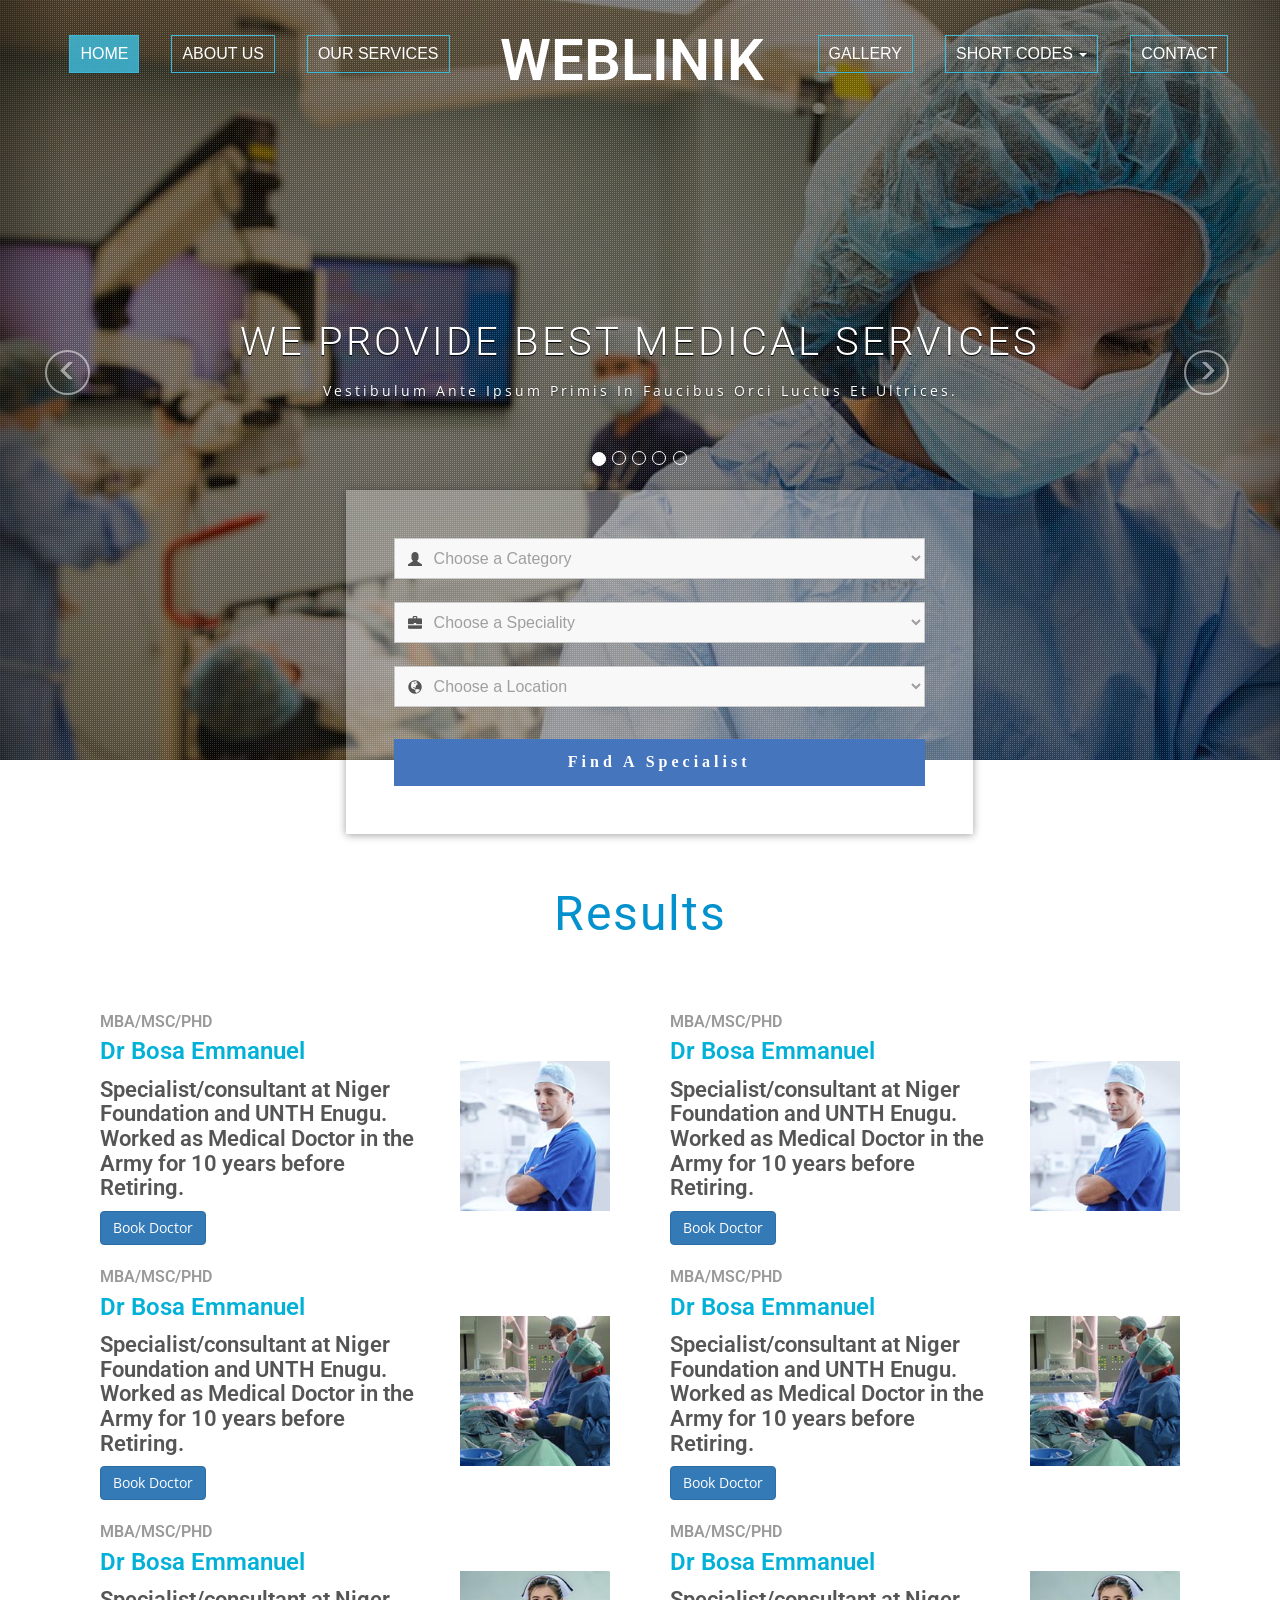
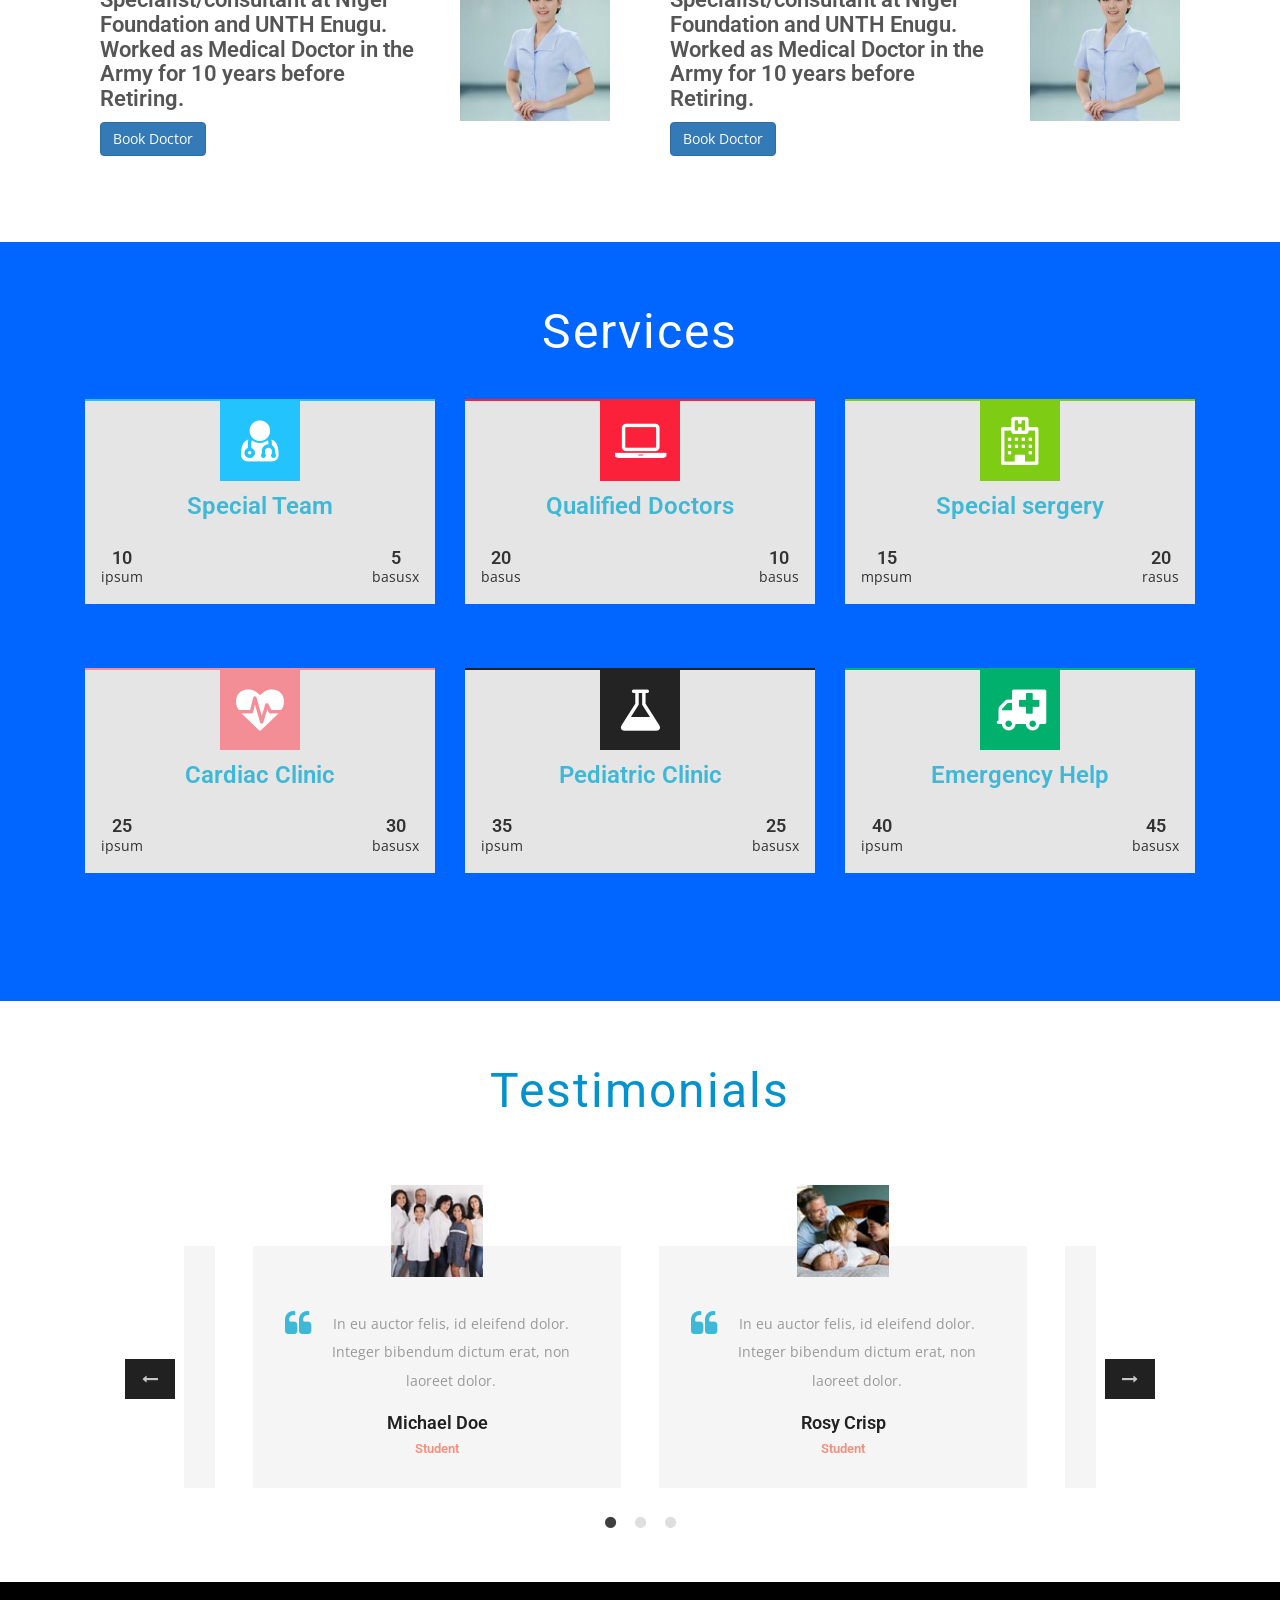
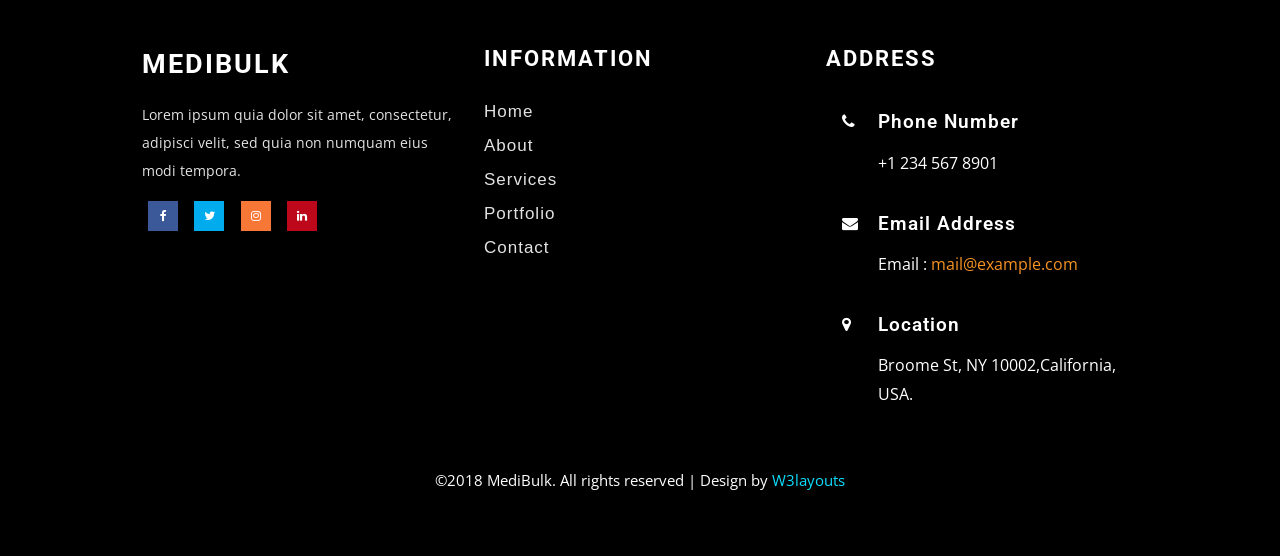
<file: public/index.html>
<!--
Author: W3layouts
Author URL: http://w3layouts.com
License: Creative Commons Attribution 3.0 Unported
License URL: http://creativecommons.org/licenses/by/3.0/
-->
<!DOCTYPE html>
<html lang="en">
<head>
<title>MediBulk a Medical Category Bootstrap Responsive Website Template | Home :: w3layouts</title>
<!-- for-mobile-apps -->
<!--/metadata -->
<meta name="viewport" content="width=device-width, initial-scale=1">
<meta charset="UTF-8">
<meta name="keywords" content="MediBulk Responsive web template, Bootstrap Web Templates, Flat Web Templates, Android Compatible web template, 
Smartphone Compatible web template, free webdesigns for Nokia, Samsung, LG, Sony Ericsson, Motorola web design" />
<script type="application/x-javascript"> addEventListener("load", function() { setTimeout(hideURLbar, 0); }, false);
		function hideURLbar(){ window.scrollTo(0,1); } </script>
<!-- //for-mobile-apps -->
<link href="css/bootstrap.css" rel="stylesheet" type="text/css" media="all" />
<link href="css/font-awesome.min.css" rel="stylesheet" type="text/css" media="all">
<!-- for banner css -->
 
<!-- //for banner css -->
<link href="css/style.css" rel="stylesheet" type="text/css" media="all" />
<link href="css/wickedpicker.css" rel="stylesheet" type='text/css' media="all" />  <!-- time-picker-CSS -->
<link href="//fonts.googleapis.com/css?family=Roboto:100,100i,300,300i,400,400i,500,500i,700,700i,900,900i" rel="stylesheet">
<link href="//fonts.googleapis.com/css?family=Open+Sans:300,300i,400,400i,600,600i,700,700i,800,800i" rel="stylesheet">
<!--//fonts-->


</head>
<body>
<div class="banner-top">
	<div class="banner-header">
		<!--header-->
		<div class="header">
		<div class="container-fluid">
			<nav class="navbar navbar-default">
				<div class="navbar-header navbar-left">
					<button type="button" class="navbar-toggle collapsed" data-toggle="collapse" data-target="#bs-example-navbar-collapse-1">
						<span class="sr-only">Toggle navigation</span>
						<span class="icon-bar"></span>
						<span class="icon-bar"></span>
						<span class="icon-bar"></span>
					</button>
					<div class="w3_navigation_pos">
						<h1><a href="index.html">WebLinik</a></h1>
					</div>
				</div>
				<!-- Collect the nav links, forms, and other content for toggling -->
				<div class="collapse navbar-collapse navbar-right" id="bs-example-navbar-collapse-1">
					<nav>
						<ul class="nav navbar-nav">
							<li class="active"><a href="index.html">Home</a></li>
							<li><a href="about.html">About Us</a></li>
							<li><a href="services.html">Our Services</a></li>
							<li><a href="gallery.html">Gallery</a></li>
							<li class="dropdown">
									<a href="#" class="dropdown-toggle" data-hover="Pages" data-toggle="dropdown">Short Codes <b class="caret"></b></a>
									<ul class="dropdown-menu">
										<li><a href="icons.html">Icons</a></li>
										<li><a href="typography.html">Typography</a></li>
									</ul>
							  </li>
							<li><a href="contact.html">Contact</a></li>
						</ul>
					</nav>
				</div>
			</nav>	
		</div>
	</div>
		<!--//header-->
</div>

<!-- slider -->
	<div id="myCarousel" class="carousel slide" data-ride="carousel">
		<!-- Indicators -->
		<ol class="carousel-indicators">
			<li data-target="#myCarousel" data-slide-to="0" class="active"></li>
			<li data-target="#myCarousel" data-slide-to="1" class=""></li>
			<li data-target="#myCarousel" data-slide-to="2" class=""></li>
			<li data-target="#myCarousel" data-slide-to="3" class=""></li>
			<li data-target="#myCarousel" data-slide-to="4" class=""></li>
		</ol>
		<div class="carousel-inner" role="listbox">
			<div class="item active"> 
				<div class="banner-dott">
				<div class="container">
					<div class="carousel-caption">
						<h3>We provide best medical services</h3>
						<div class="contrast">
							  <p> Vestibulum ante ipsum primis in faucibus orci luctus et ultrices.</p>
						 </div>
					</div>
				</div>
				</div>
			</div>
			<div class="item item1"> 
				<div class="banner-dott">
				<div class="container">
					<div class="carousel-caption">
						<h3>We provide best dental services</h3>
						<div class="contrast">
							  <p> Vestibulum ante ipsum primis in faucibus orci luctus et ultrices.</p>
						 </div>
					</div>
				</div>
				</div>
			</div>
			<div class="item item2"> 
				<div class="banner-dott">
				<div class="container">
					<div class="carousel-caption">
						<h3>We provide best baby services </h3>
						  <div class="contrast">
							  <p> Vestibulum ante ipsum primis in faucibus orci luctus et ultrices.</p>
						  </div>
					</div>
				</div>
				</div>
			</div>
			<div class="item item3"> 
				<div class="banner-dott">
				<div class="container">
					<div class="carousel-caption">
						 <h3>We provide top doctors</h3>
						 
						  <div class="contrast">
							  <p> Vestibulum ante ipsum primis in faucibus orci luctus et ultrices.</p>
						  </div>
					</div>
				</div>
				</div>
			</div>
			
			<div class="item item4"> 
				<div class="banner-dott">
				<div class="container">
					<div class="carousel-caption">
						 <h3>Food is our common ground </h3>
						  
						  <div class="contrast">
							  <p> Vestibulum ante ipsum primis in faucibus orci luctus et ultrices.</p>
						  </div>
					</div>
				</div>
				</div>
			</div>
		</div>
		<a class="left carousel-control" href="#myCarousel" role="button" data-slide="prev">
			<span class="glyphicon glyphicon-menu-left" aria-hidden="true"></span>
			<span class="sr-only">Previous</span>
		</a>
		<a class="right carousel-control" href="#myCarousel" role="button" data-slide="next">
			<span class="glyphicon glyphicon-menu-right" aria-hidden="true"></span>
			<span class="sr-only">Next</span>
		</a>
    </div> 
	<div class="agileits_reservation">
					<form action="#" method="post">
						<div class="cuisine"> 
							<span class="glyphicon glyphicon-user" aria-hidden="true"></span>
								<select id="country1" class="frm-field sect" required>
									<option value="">Choose a Category</option>
								</select>
						</div>
						<br>
						<div class="cuisine"> 
							<!-- start_section_room --> 
								<span class="glyphicon glyphicon-briefcase" aria-hidden="true"></span>
								<select id="country1" class="frm-field sect" required>
									<option value="">Choose a Speciality</option>
								</select>
						</div>
						<br>
						<div class="cuisine"> 
							<!-- start_section_room --> 
								<span class="glyphicon glyphicon-globe" aria-hidden="true"></span>
								<select id="country1" class="frm-field sect" required>
									<option value="">Choose a Location</option>
								</select>
						</div>
						<div class="date_btn"> 
							<input type="submit" value="Find A Specialist" /> 
						</div> 
					</form>
				</div>
 </div>
	<!-- //slider -->
<!-- // banner -->

<!-- /About -->
	<div class="w3-about about-gap" id="about">
		<div class="container">
			<div class="w3-heading-all">
				<h3>Results</h3>
			</div>
		<div class="w3-about-grids">
				<div class="col-md-6 w3-about-right-grid">
						<div class="col-md-8 w3-about-right-text1">
							<h5>MBA/MSC/PHD</h5>
							<h4>Dr Bosa Emmanuel</h4>
							<h3>Specialist/consultant at Niger Foundation and UNTH Enugu. Worked as Medical Doctor in the Army for 10 years before Retiring.</h3>
							<p> 
								<button type="button" class="btn btn-primary">Book Doctor</button></p><br>
						</div>
						<div class="col-md-4 w3-about-right-img1">
								<img src="images/a11.jpg" alt="img" />
						</div>
						<div class="clearfix"></div>
						<div class="col-md-8 w3-about-right-text1">
							<h5>MBA/MSC/PHD</h5>
							<h4>Dr Bosa Emmanuel</h4>
							<h3>Specialist/consultant at Niger Foundation and UNTH Enugu. Worked as Medical Doctor in the Army for 10 years before Retiring.</h3>
							<p> 
								<button type="button" class="btn btn-primary">Book Doctor</button></p><br>
						</div>
						<div class="col-md-4 w3-about-right-img1">
								<img src="images/a121.jpg" alt="img" />
						</div>
						<div class="clearfix"></div>
						<div class="col-md-8 w3-about-right-text1">
							<h5>MBA/MSC/PHD</h5>
							<h4>Dr Bosa Emmanuel</h4>
							<h3>Specialist/consultant at Niger Foundation and UNTH Enugu. Worked as Medical Doctor in the Army for 10 years before Retiring.</h3>
							<p> 
								<button type="button" class="btn btn-primary">Book Doctor</button></p><br>
						</div>
						<div class="col-md-4 w3-about-right-img1">
							<img src="images/a13.jpg" alt="img" />
						</div>
						<div class="clearfix"></div>
				</div>
				<div class="col-md-6 w3-about-right-grid">
						<div class="col-md-8 w3-about-right-text1">
							<h5>MBA/MSC/PHD</h5>
							<h4>Dr Bosa Emmanuel</h4>
							<h3>Specialist/consultant at Niger Foundation and UNTH Enugu. Worked as Medical Doctor in the Army for 10 years before Retiring.</h3>
							<p> 
								<button type="button" class="btn btn-primary">Book Doctor</button></p><br>
						</div>
						<div class="col-md-4 w3-about-right-img1">
								<img src="images/a11.jpg" alt="img" />
						</div>
						<div class="clearfix"></div>
						<div class="col-md-8 w3-about-right-text1">
							<h5>MBA/MSC/PHD</h5>
							<h4>Dr Bosa Emmanuel</h4>
							<h3>Specialist/consultant at Niger Foundation and UNTH Enugu. Worked as Medical Doctor in the Army for 10 years before Retiring.</h3>
							<p> 
								<button type="button" class="btn btn-primary">Book Doctor</button></p><br>
						</div>
						<div class="col-md-4 w3-about-right-img1">
								<img src="images/a121.jpg" alt="img" />
						</div>
						<div class="clearfix"></div>
						<div class="col-md-8 w3-about-right-text1">
							<h5>MBA/MSC/PHD</h5>
							<h4>Dr Bosa Emmanuel</h4>
							<h3>Specialist/consultant at Niger Foundation and UNTH Enugu. Worked as Medical Doctor in the Army for 10 years before Retiring.</h3>
							<p> 
								<button type="button" class="btn btn-primary">Book Doctor</button></p><br>
						</div>
						<div class="col-md-4 w3-about-right-img1">
							<img src="images/a13.jpg" alt="img" />
						</div>
						<div class="clearfix"></div>
				</div>
				<div class="clearfix"></div>
		</div>
		</div>
	</div>
	<!-- //About -->
<!-- /services -->
<div class="services" id="services">
	<div class="container">
		<div class="w3-heading-all services-head">
			<h3>Services</h3>
		</div>	

		<div class="w3-services-grids">
			<div class="col-md-4 w3-services-grids1">
			<div class="w3-services-grid1">
				<i class="fa fa-user-md" aria-hidden="true"></i>
				<h3> Special Team</h3>
				<div class="w3-services-grid1-left">
					<h4>10 </h4>
					<p>ipsum</p>
				</div>
				<div class="w3-services-grid1-right">
				<h4>5</h4>
					<p>basusx</p>
				</div>
				<div class="clearfix"></div>
			</div>
			</div>
			<div class="col-md-4 w3-services-grids1 ">
			<div class=" w3-services-grid2">
		<i class="fa fa-laptop" aria-hidden="true"></i>
				<h3>Qualified Doctors</h3>
			<div class="w3-services-grid1-left">
					<h4>20 </h4>
					<p>basus</p>
				</div>
				<div class="w3-services-grid1-right">
				<h4>10</h4>
					<p>basus</p>
				</div>
				<div class="clearfix"></div>
			</div>
			</div>
			<div class="col-md-4 w3-services-grids1">
			<div class=" w3-services-grid3">
			<i class="fa fa-hospital-o" aria-hidden="true"></i>
				<h3>Special sergery</h3>
			<div class="w3-services-grid1-left">
					<h4>15 </h4>
					<p>mpsum</p>
				</div>
				<div class="w3-services-grid1-right">
				<h4>20</h4>
					<p>rasus</p>
				</div>
				<div class="clearfix"></div>
		
			</div>
			</div>
			
			<div class="clearfix"></div>
			<div class="w3-services-grid-bottom">
			<div class="col-md-4 w3-services-grids1">
			<div class="w3-services-grid4">
							<i class="fa fa-heartbeat" aria-hidden="true"></i>
				<h3>Cardiac Clinic</h3>
				<div class="w3-services-grid1-left">
					<h4>25 </h4>
					<p>ipsum</p>
				</div>
				<div class="w3-services-grid1-right">
				<h4>30</h4>
					<p>basusx</p>
				</div>
				<div class="clearfix"></div>
			</div>
			</div>
			<div class="col-md-4 w3-services-grids1">
			<div class=" w3-services-grid5">
							<i class="fa fa-flask" aria-hidden="true"></i>
				<h3>Pediatric Clinic</h3>
				<div class="w3-services-grid1-left">
					<h4>35</h4>
					<p>ipsum</p>
				</div>
				<div class="w3-services-grid1-right">
				<h4>25</h4>
					<p>basusx</p>
				</div>
				<div class="clearfix"></div>
			</div>
			</div>
			<div class="col-md-4 w3-services-grids1">
			<div class=" w3-services-grid6">
							<i class="fa fa-ambulance" aria-hidden="true"></i>
				<h3>Emergency Help</h3>
				<div class="w3-services-grid1-left">
					<h4>40 </h4>
					<p>ipsum</p>
				</div>
				<div class="w3-services-grid1-right">
				<h4>45</h4>
					<p>basusx</p>
				</div>
				<div class="clearfix"></div>
			</div>
			</div>
			
			<div class="clearfix"></div>
		</div>
		</div>
</div>
</div>
<!-- //services -->
<!-- testimonials -->
	<div class="testimonials" id="testimonials">
		<div class="container">
		<div class="w3-heading-all">
			<h3>Testimonials</h3>
		</div>
			<div class="w3ls_testimonials_grids">
				 <section class="center slider">
						<div class="agileits_testimonial_grid">
							<div class="w3l_testimonial_grid">
								<p>In eu auctor felis, id eleifend dolor. Integer bibendum dictum erat, 
									non laoreet dolor.</p>
								<h4>Rosy Crisp</h4>
								<h5>Student</h5>
								<div class="w3l_testimonial_grid_pos">
									<img src="images/tm1.jpg" alt=" " class="img-responsive" />
								</div>
							</div>
						</div>
						<div class="agileits_testimonial_grid">
							<div class="w3l_testimonial_grid">
								<p>In eu auctor felis, id eleifend dolor. Integer bibendum dictum erat, 
									non laoreet dolor.</p>
								<h4>Laura Paul</h4>
								<h5>Student</h5>
								<div class="w3l_testimonial_grid_pos">
									<img src="images/tm2.jpg" alt=" " class="img-responsive" />
								</div>
							</div>
						</div>
						<div class="agileits_testimonial_grid">
							<div class="w3l_testimonial_grid">
								<p>In eu auctor felis, id eleifend dolor. Integer bibendum dictum erat, 
									non laoreet dolor.</p>
								<h4>Michael Doe</h4>
								<h5>Student</h5>
								<div class="w3l_testimonial_grid_pos">
									<img src="images/tm3.jpg" alt=" " class="img-responsive" />
								</div>
							</div>
						</div>
				</section>
			</div>
		</div>
	</div>
<!-- //testimonials -->
<!-- footer -->
<div class="footer">
	<div class="container">
	<div class="footer_agile_inner_info_w3l">
		<div class="col-md-4 footer-left">
			<h2><a href="index.html">MediBulk </a></h2>
			<p>Lorem ipsum quia dolor
			sit amet, consectetur, adipisci velit, sed quia non 
			numquam eius modi tempora.</p>
			<ul class="social-nav model-3d-0 footer-social w3_agile_social two">
															<li><a href="#" class="facebook">
																  <div class="front"><i class="fa fa-facebook" aria-hidden="true"></i></div>
																  <div class="back"><i class="fa fa-facebook" aria-hidden="true"></i></div></a></li>
															<li><a href="#" class="twitter"> 
																  <div class="front"><i class="fa fa-twitter" aria-hidden="true"></i></div>
																  <div class="back"><i class="fa fa-twitter" aria-hidden="true"></i></div></a></li>
															<li><a href="#" class="instagram">
																  <div class="front"><i class="fa fa-instagram" aria-hidden="true"></i></div>
																  <div class="back"><i class="fa fa-instagram" aria-hidden="true"></i></div></a></li>
															<li><a href="#" class="pinterest">
																  <div class="front"><i class="fa fa-linkedin" aria-hidden="true"></i></div>
																  <div class="back"><i class="fa fa-linkedin" aria-hidden="true"></i></div></a></li>
														</ul>
		</div>
		<div class="col-md-4 footer-right">
			<div class="sign-grds">
				<div class="sign-gd">
					<h4>Information </h4>
					<ul>
						 <li><a href="index.html" class="active">Home</a></li>
        <li><a href="about.html" >About</a></li>
        <li><a href="services.html"> Services</a></li>
		<li><a href="gallery.html">Portfolio</a></li>
		<li><a href="contact.html">Contact</a></li>
						
					</ul>
				</div>
				</div>
			</div>
				<div class="col-md-4 sign-gd-two">
					<h4>Address</h4>
					<div class="w3-address">
						<div class="w3-address-grid">
							<div class="w3-address-left">
								<i class="fa fa-phone" aria-hidden="true"></i>
							</div>
							<div class="w3-address-right">
								<h6>Phone Number</h6>
								<p>+1 234 567 8901</p>
							</div>
							<div class="clearfix"> </div>
						</div>
						<div class="w3-address-grid">
							<div class="w3-address-left">
								<i class="fa fa-envelope" aria-hidden="true"></i>
							</div>
							<div class="w3-address-right">
								<h6>Email Address</h6>
								<p>Email :<a href="mailto:example@email.com"> mail@example.com</a></p>
							</div>
							<div class="clearfix"> </div>
						</div>
						<div class="w3-address-grid">
							<div class="w3-address-left">
								<i class="fa fa-map-marker" aria-hidden="true"></i>
							</div>
							<div class="w3-address-right">
								<h6>Location</h6>
								<p>Broome St, NY 10002,California, USA. 
								
								</p>
							</div>
							
						</div>
					</div>
				</div>
				<div class="clearfix"> </div>
				
		
		<div class="clearfix"></div>
			
		<p class="copy-right">&copy;2018 MediBulk. All rights reserved | Design by <a href="http://w3layouts.com/">W3layouts</a></p>
	</div>
</div>
</div>
<!-- //footer -->
<!-- js -->
<script type="text/javascript" src="js/jquery-2.1.4.min.js"></script>
			<!-- carousal -->
	<script src="js/slick.js" type="text/javascript" charset="utf-8"></script>
	<script type="text/javascript">
		$(document).on('ready', function() {
		  $(".center").slick({
			dots: true,
			infinite: true,
			centerMode: true,
			slidesToShow: 2,
			slidesToScroll: 2,
			responsive: [
				{
				  breakpoint: 768,
				  settings: {
					arrows: true,
					centerMode: false,
					slidesToShow: 2
				  }
				},
				{
				  breakpoint: 480,
				  settings: {
					arrows: true,
					centerMode: false,
					centerPadding: '40px',
					slidesToShow: 1
				  }
				}
			 ]
		  });
		});
	</script>
<!-- //carousal -->


			<script src="js/SmoothScroll.min.js"></script>
		<!-- smooth scrolling-bottom-to-top -->
				<script type="text/javascript">
					$(document).ready(function() {
					/*
						var defaults = {
						containerID: 'toTop', // fading element id
						containerHoverID: 'toTopHover', // fading element hover id
						scrollSpeed: 1200,
						easingType: 'linear' 
						};
					*/								
					$().UItoTop({ easingType: 'easeOutQuart' });
					});
				</script>
				<a href="#" id="toTop" style="display: block;"> <span id="toTopHover" style="opacity: 1;"> </span></a>
		<!-- //smooth scrolling-bottom-to-top -->
		<script type="text/javascript">
	jQuery(document).ready(function($) {
		$(".scroll").click(function(event){		
			event.preventDefault();
			$('html,body').animate({scrollTop:$(this.hash).offset().top},1000);
		});
	});
</script>
<!-- Time select -->
				<script type="text/javascript" src="js/wickedpicker.js"></script>
				<script type="text/javascript">
					$('.timepicker').wickedpicker({twentyFour: false});
				</script>
				<!-- //Time select -->
				<!-- Calendar -->
				<link rel="stylesheet" href="css/jquery-ui.css" />
				<script src="js/jquery-ui.js"></script>
				  <script>
						  $(function() {
							$( "#datepicker" ).datepicker();
						  });
				  </script>
				<!-- //Calendar -->
<!-- start-smoth-scrolling -->
<script type="text/javascript" src="js/move-top.js"></script>
<script type="text/javascript" src="js/easing.js"></script>
<script type="text/javascript" src="js/bootstrap.js"></script> <!-- Necessary-JavaScript-File-For-Bootstrap --> 

</body>
</html>
</file>
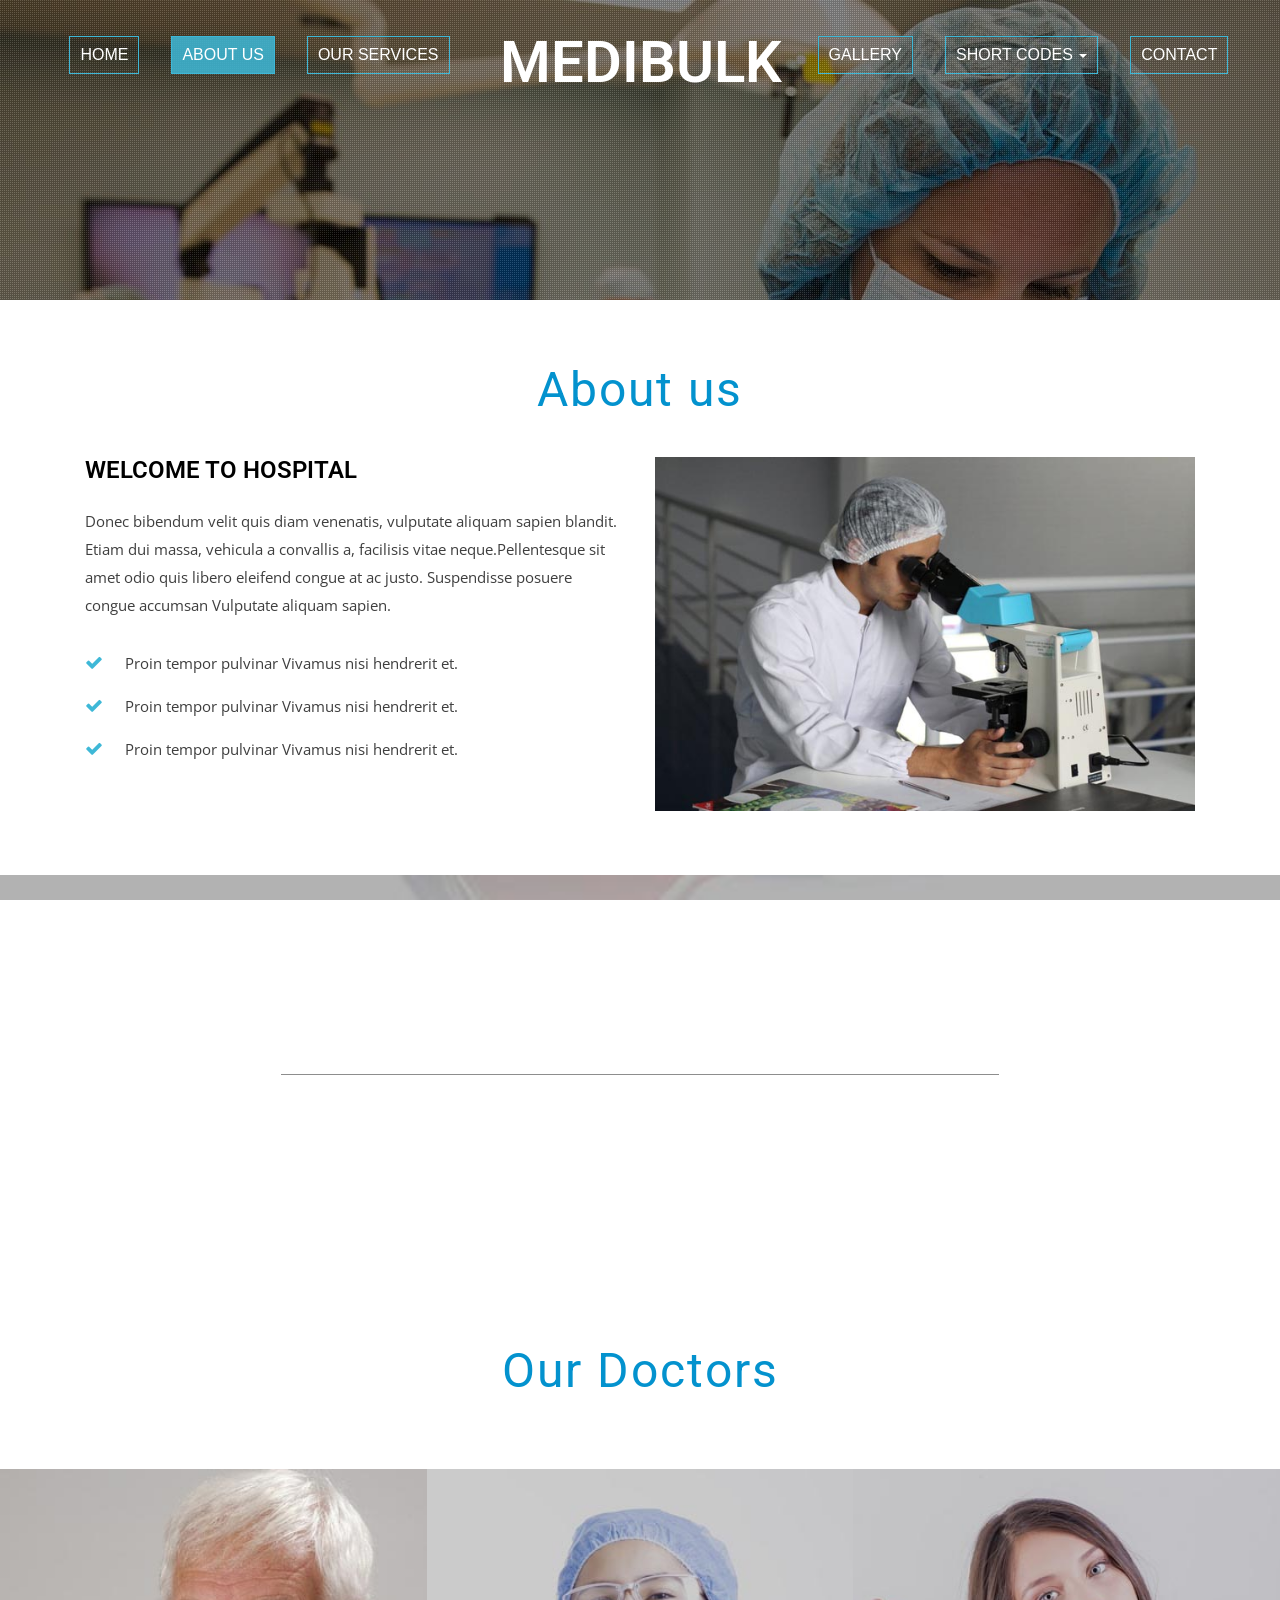
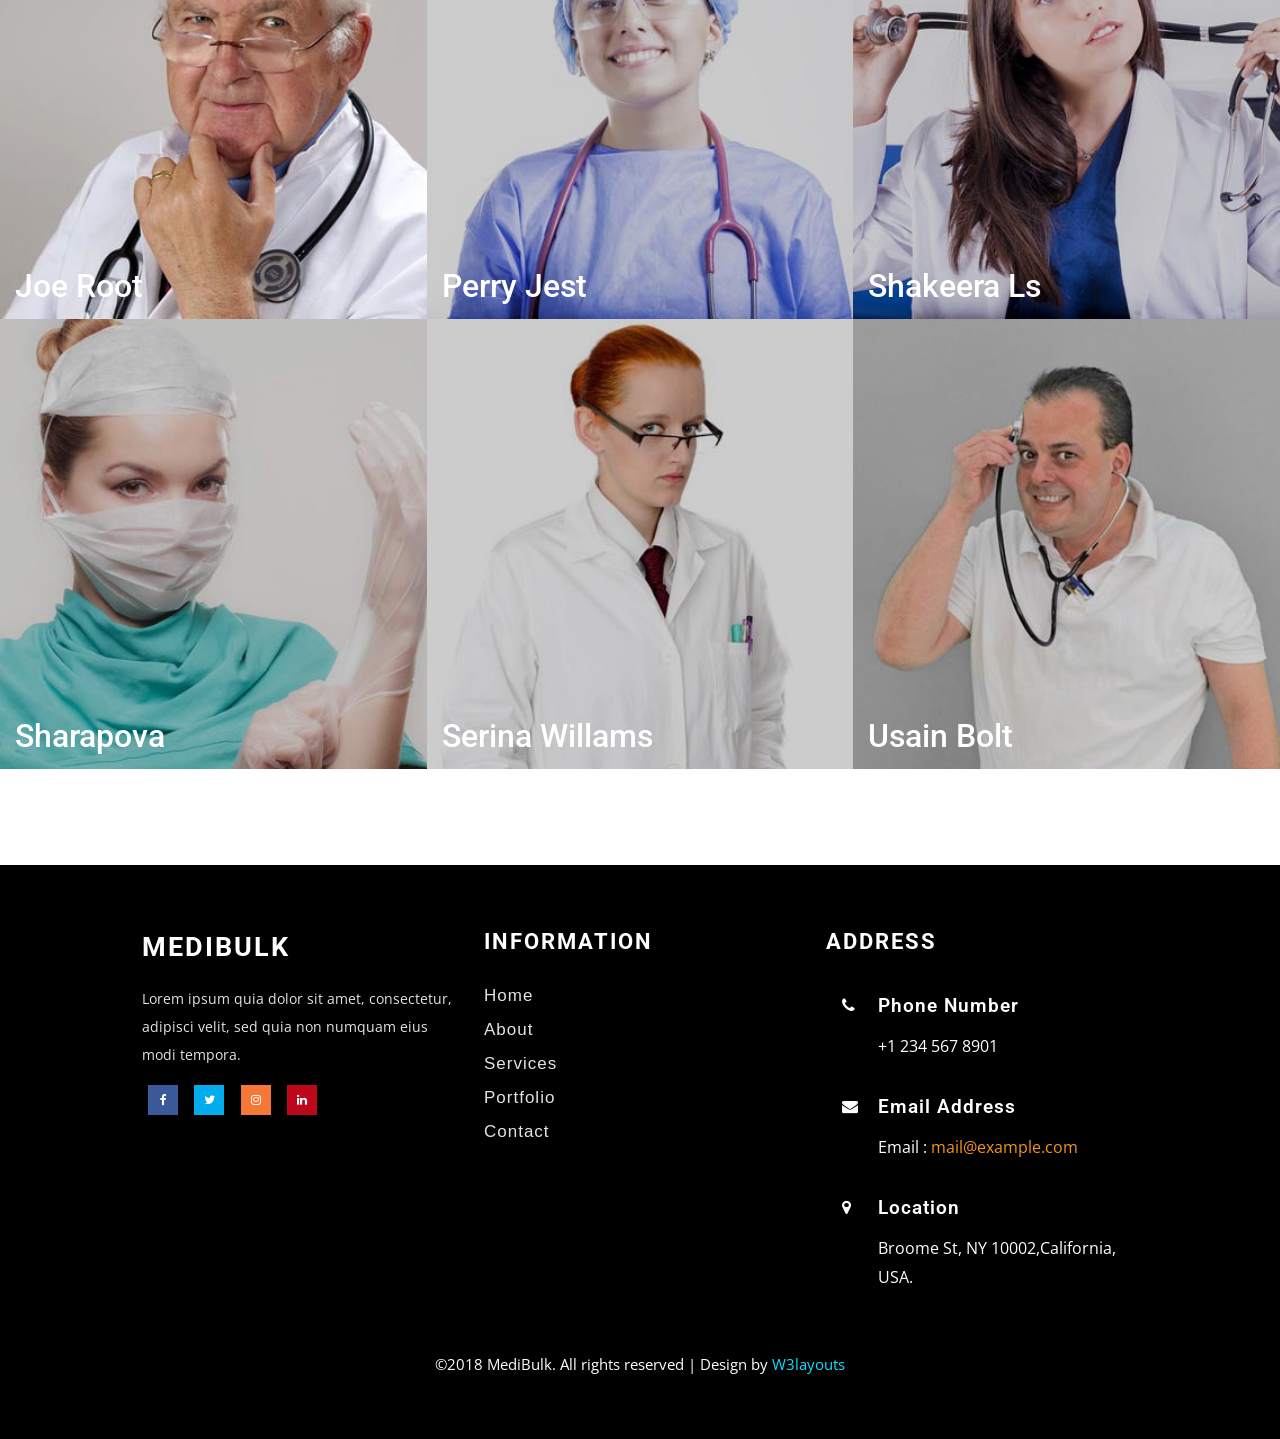
<file: public/about.html>
<!--
author: W3layouts
author URL: http://w3layouts.com
License: Creative Commons Attribution 3.0 Unported
License URL: http://creativecommons.org/licenses/by/3.0/
-->
<!DOCTYPE html>
<html lang="en">
<head>
<title>MediBulk a Medical Category Bootstrap Responsive Website Template | About :: w3layouts</title>
<!--/metadata -->
<meta name="viewport" content="width=device-width, initial-scale=1">
<meta charset="UTF-8">
<meta name="keywords" content="MediBulk Responsive web template, Bootstrap Web Templates, Flat Web Templates, Android Compatible web template, 
Smartphone Compatible web template, free webdesigns for Nokia, Samsung, LG, Sony Ericsson, Motorola web design" />
<script type="application/x-javascript"> addEventListener("load", function() { setTimeout(hideURLbar, 0); }, false);
		function hideURLbar(){ window.scrollTo(0,1); } </script>
<!-- //for-mobile-apps -->
<link href="css/bootstrap.css" rel="stylesheet" type="text/css" media="all" />
<link href="css/font-awesome.min.css" rel="stylesheet" type="text/css" media="all">
<link href="css/style.css" rel="stylesheet" type="text/css" media="all" />

<link href="//fonts.googleapis.com/css?family=Roboto:100,100i,300,300i,400,400i,500,500i,700,700i,900,900i" rel="stylesheet">
<link href="//fonts.googleapis.com/css?family=Open+Sans:300,300i,400,400i,600,600i,700,700i,800,800i" rel="stylesheet">
<!--//fonts-->

</head>
	
<body>

<div class="banner-header banner2">
	<div class="banner-dott1">
		<!--header-->
		<div class="header">
		<div class="container-fluid">
			<nav class="navbar navbar-default">
				<div class="navbar-header navbar-left">
					<button type="button" class="navbar-toggle collapsed" data-toggle="collapse" data-target="#bs-example-navbar-collapse-1">
						<span class="sr-only">Toggle navigation</span>
						<span class="icon-bar"></span>
						<span class="icon-bar"></span>
						<span class="icon-bar"></span>
					</button>
					<div class="w3_navigation_pos">
						<h1><a href="index.html">MediBulk</a></h1>
					</div>
				</div>
				<!-- Collect the nav links, forms, and other content for toggling -->
				<div class="collapse navbar-collapse navbar-right" id="bs-example-navbar-collapse-1">
					<nav>
						<ul class="nav navbar-nav">
							<li><a href="index.html">Home</a></li>
							<li class="active"><a href="about.html">About Us</a></li>
							<li><a href="services.html">Our Services</a></li>
							<li><a href="gallery.html">Gallery</a></li>
							<li class="dropdown">
									<a href="#" class="dropdown-toggle" data-hover="Pages" data-toggle="dropdown">Short Codes <b class="caret"></b></a>
									<ul class="dropdown-menu">
										<li><a href="icons.html">Icons</a></li>
										<li><a href="typography.html">Typography</a></li>
									</ul>
							  </li>
							<li><a href="contact.html">Contact</a></li>
						</ul>
					</nav>
				</div>
			</nav>	
		</div>
	</div>
		<!--//header-->
	</div>
</div>
<!-- // banner -->
<!-- about -->
<div class="about">
	<div class="container">
	<div class="w3-heading-all">
				<h3>About us</h3>
			</div>
		<div class="ab-agile">
			<div class="col-md-6 aboutleft">
				<h3>Welcome to Hospital</h3>
				<p class="para1">Donec bibendum velit quis diam venenatis, vulputate aliquam sapien blandit. 
				Etiam dui massa, vehicula a convallis a, facilisis vitae neque.Pellentesque sit amet 
				odio quis libero eleifend congue at ac justo. Suspendisse posuere congue accumsan Vulputate aliquam sapien. </p>
				<p><i class="fa fa-check" aria-hidden="true"></i> Proin tempor pulvinar Vivamus nisi hendrerit et. </p>
				<p><i class="fa fa-check" aria-hidden="true"></i> Proin tempor pulvinar Vivamus nisi hendrerit et. </p>
				<p><i class="fa fa-check" aria-hidden="true"></i> Proin tempor pulvinar Vivamus nisi hendrerit et. </p>
				</div>
			<div class="col-md-6 aboutright">
				<img src="images/p1.jpg" class="img-responsive" alt="" />
			</div>
			<div class="clearfix"></div>
		</div>
	</div>
</div>
<!-- //about -->
<!-- wthree-mid -->
	<div class="wthree-mid">
		<div class="container">
			<h3>Nisl amet dolor sit ipsum veroeros sed blandit</h3>
			<p>Standard dummy text ever since the 1500s, when an unknown printer took a galley of type and scrambled it to make a type specimen book</p>
		</div>
	</div>
<!-- //wthree-mid -->
<!--/team-->
	<div class="team" id="team">
			<div class="w3-heading-all">
				<h3>Our Doctors</h3>
			</div>
			<div class="w3-agile-team-grids">
				<div class="w3-agile-team-grid1">
					<div class="col-md-4 w3-agile-team-img1">
					<div class="w3-agile-team-img-head">
					
						<h3>Joe Root</h3>
						<div class="team-social">
						<a href="#"><i class="fa fa-twitter"></i></a>
						<a href="#"><i class="fa fa-linkedin"></i></a>
						<a href="#"><i class="fa fa-pinterest-p"></i></a>
						</div>

					</div>
					</div>
					<div class="col-md-4 w3-agile-team-img1 w3-agile-team-img-1">
						<div class="w3-agile-team-img-head">
						<h3>perry jest</h3>
						<div class="team-social">
						<a href="#"><i class="fa fa-twitter"></i></a>
						<a href="#"><i class="fa fa-linkedin"></i></a>
						<a href="#"><i class="fa fa-pinterest-p"></i></a>
						</div>
					</div>
					
					</div>
					<div class="col-md-4 w3-agile-team-img1 w3-agile-team-img-2">
						<div class="w3-agile-team-img-head">
						<h3>Shakeera ls</h3>
						<div class="team-social">
						<a href="#"><i class="fa fa-twitter"></i></a>
						<a href="#"><i class="fa fa-linkedin"></i></a>
						<a href="#"><i class="fa fa-pinterest-p"></i></a>
						</div>
					</div>
					
					</div>
					<div class="clearfix"></div>
				</div>
				<div class="w3-agile-team-grid2">
					<div class="col-md-4 w3-agile-team-img1 w3-agile-team-img-3">
						<div class="w3-agile-team-img-head">
						<h3>sharapova</h3>
						<div class="team-social">
						<a href="#"><i class="fa fa-twitter"></i></a>
						<a href="#"><i class="fa fa-linkedin"></i></a>
						<a href="#"><i class="fa fa-pinterest-p"></i></a>
						</div>
					</div>
					
					</div>
					<div class="col-md-4 w3-agile-team-img1 w3-agile-team-img-4">
					<div class="w3-agile-team-img-head">
						<h3>serina willams</h3>
						<div class="team-social">
						<a href="#"><i class="fa fa-twitter"></i></a>
						<a href="#"><i class="fa fa-linkedin"></i></a>
						<a href="#"><i class="fa fa-pinterest-p"></i></a>
						</div>
					</div>
					</div>
					<div class="col-md-4 w3-agile-team-img1 w3-agile-team-img-5">
						<div class="w3-agile-team-img-head">
						<h3>Usain bolt</h3>
						<div class="team-social">
						<a href="#"><i class="fa fa-twitter"></i></a>
						<a href="#"><i class="fa fa-linkedin"></i></a>
						<a href="#"><i class="fa fa-pinterest-p"></i></a>
						</div>
					</div>
					</div>
					<div class="clearfix"></div>
				</div>
				<div class="clearfix"></div>
			</div>
	</div>
	<!--//team-->
<!-- footer -->
<div class="footer">
	<div class="container">
	<div class="footer_agile_inner_info_w3l">
		<div class="col-md-4 footer-left">
			<h2><a href="index.html">MediBulk </a></h2>
			<p>Lorem ipsum quia dolor
			sit amet, consectetur, adipisci velit, sed quia non 
			numquam eius modi tempora.</p>
			<ul class="social-nav model-3d-0 footer-social w3_agile_social two">
															<li><a href="#" class="facebook">
																  <div class="front"><i class="fa fa-facebook" aria-hidden="true"></i></div>
																  <div class="back"><i class="fa fa-facebook" aria-hidden="true"></i></div></a></li>
															<li><a href="#" class="twitter"> 
																  <div class="front"><i class="fa fa-twitter" aria-hidden="true"></i></div>
																  <div class="back"><i class="fa fa-twitter" aria-hidden="true"></i></div></a></li>
															<li><a href="#" class="instagram">
																  <div class="front"><i class="fa fa-instagram" aria-hidden="true"></i></div>
																  <div class="back"><i class="fa fa-instagram" aria-hidden="true"></i></div></a></li>
															<li><a href="#" class="pinterest">
																  <div class="front"><i class="fa fa-linkedin" aria-hidden="true"></i></div>
																  <div class="back"><i class="fa fa-linkedin" aria-hidden="true"></i></div></a></li>
														</ul>
		</div>
		<div class="col-md-4 footer-right">
			<div class="sign-grds">
				<div class="sign-gd">
					<h4>Information </h4>
					<ul>
						 <li><a href="index.html" class="active">Home</a></li>
        <li><a href="about.html" >About</a></li>
        <li><a href="services.html"> Services</a></li>
		<li><a href="gallery.html">Portfolio</a></li>
		<li><a href="contact.html">Contact</a></li>
						
					</ul>
				</div>
				</div>
			</div>
				<div class="col-md-4 sign-gd-two">
					<h4>Address</h4>
					<div class="w3-address">
						<div class="w3-address-grid">
							<div class="w3-address-left">
								<i class="fa fa-phone" aria-hidden="true"></i>
							</div>
							<div class="w3-address-right">
								<h6>Phone Number</h6>
								<p>+1 234 567 8901</p>
							</div>
							<div class="clearfix"> </div>
						</div>
						<div class="w3-address-grid">
							<div class="w3-address-left">
								<i class="fa fa-envelope" aria-hidden="true"></i>
							</div>
							<div class="w3-address-right">
								<h6>Email Address</h6>
								<p>Email :<a href="mailto:example@email.com"> mail@example.com</a></p>
							</div>
							<div class="clearfix"> </div>
						</div>
						<div class="w3-address-grid">
							<div class="w3-address-left">
								<i class="fa fa-map-marker" aria-hidden="true"></i>
							</div>
							<div class="w3-address-right">
								<h6>Location</h6>
								<p>Broome St, NY 10002,California, USA. 
								
								</p>
							</div>
							
						</div>
					</div>
				</div>
				<div class="clearfix"> </div>
				
		
		<div class="clearfix"></div>
			
		<p class="copy-right">&copy;2018 MediBulk. All rights reserved | Design by <a href="http://w3layouts.com/">W3layouts</a></p>
	</div>
</div>
</div>
<!-- //footer -->


<script type="text/javascript" src="js/jquery-2.1.4.min.js"></script>
	<!-- //Tour-Locations-JavaScript -->
			<script src="js/SmoothScroll.min.js"></script>
		<!-- smooth scrolling-bottom-to-top -->
				<script type="text/javascript">
					$(document).ready(function() {
					/*
						var defaults = {
						containerID: 'toTop', // fading element id
						containerHoverID: 'toTopHover', // fading element hover id
						scrollSpeed: 1200,
						easingType: 'linear' 
						};
					*/								
					$().UItoTop({ easingType: 'easeOutQuart' });
					});
				</script>
				<a href="#" id="toTop" style="display: block;"> <span id="toTopHover" style="opacity: 1;"> </span></a>
		<!-- //smooth scrolling-bottom-to-top -->
		<script type="text/javascript">
	jQuery(document).ready(function($) {
		$(".scroll").click(function(event){		
			event.preventDefault();
			$('html,body').animate({scrollTop:$(this.hash).offset().top},1000);
		});
	});
</script>
<!-- start-smoth-scrolling -->
<script type="text/javascript" src="js/move-top.js"></script>
<script type="text/javascript" src="js/easing.js"></script>
<script type="text/javascript" src="js/bootstrap.js"></script> <!-- Necessary-JavaScript-File-For-Bootstrap --> 

</body>
</html>
</file>
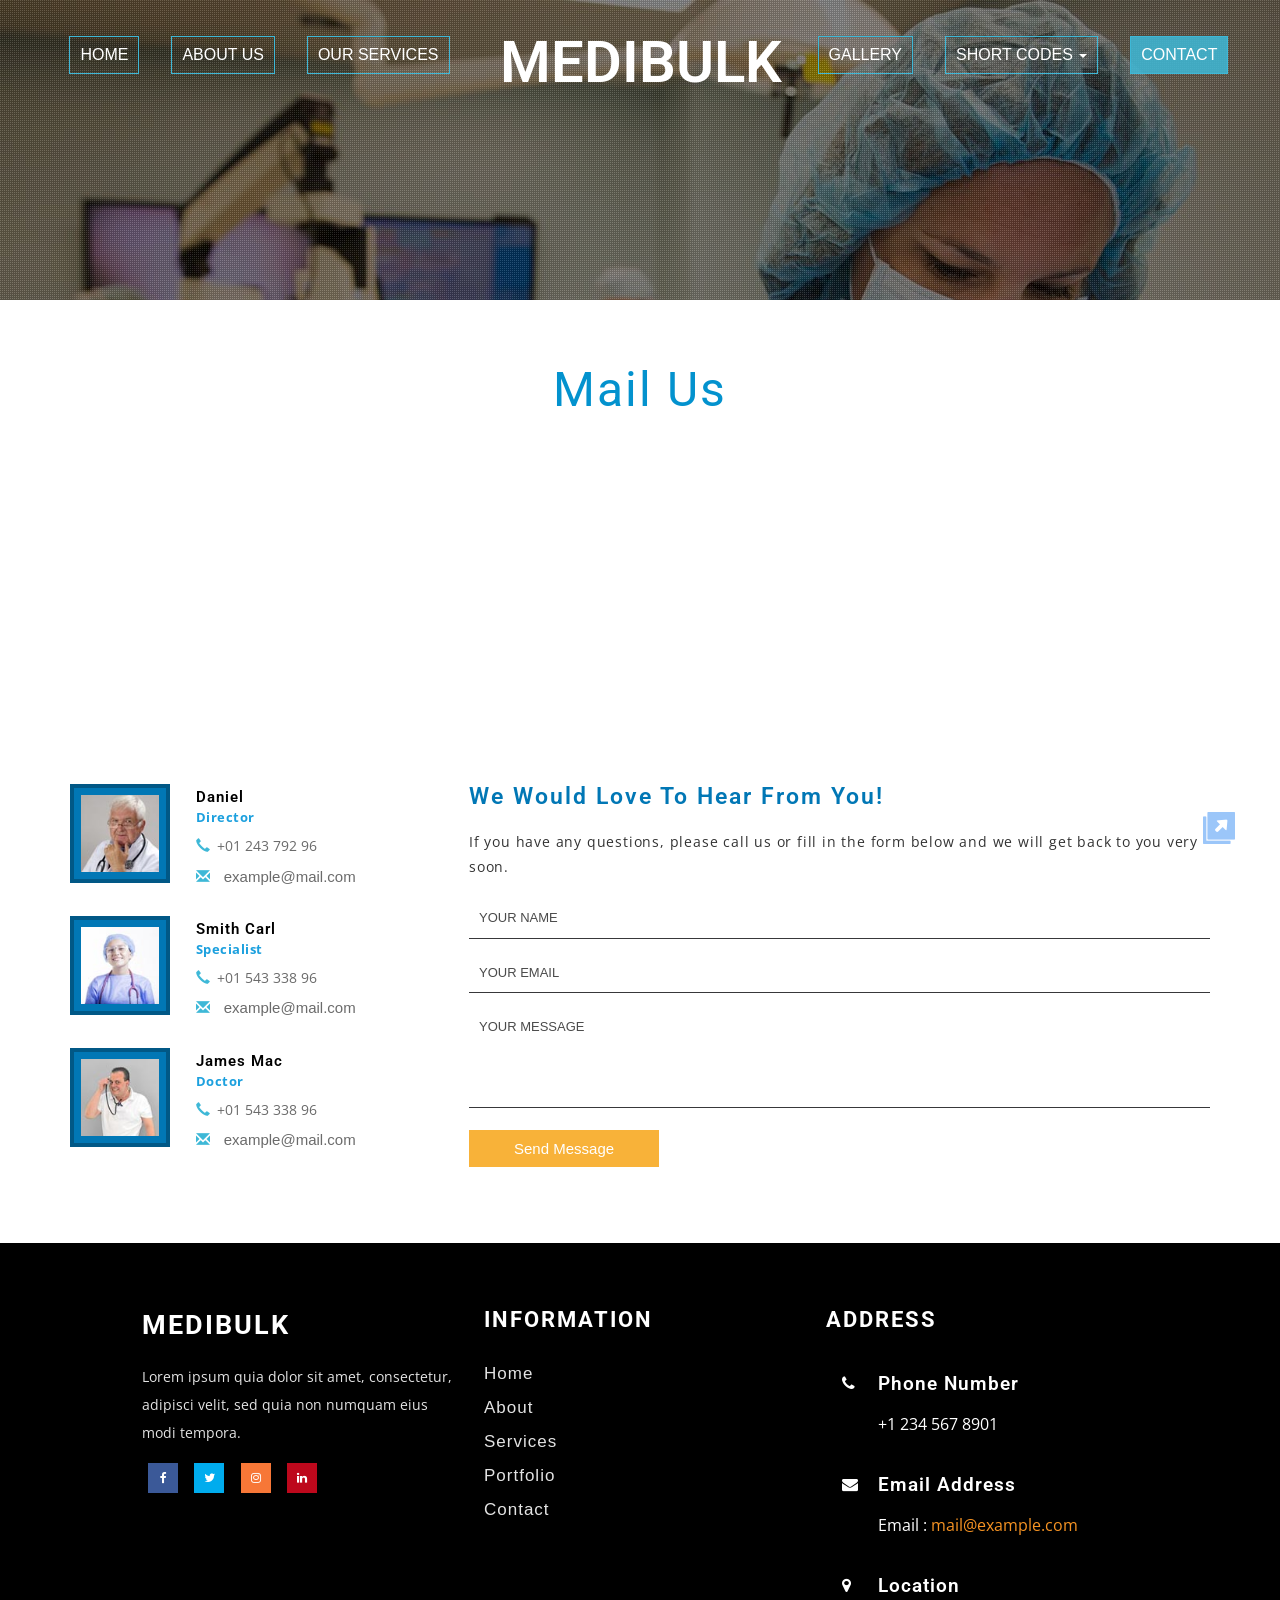
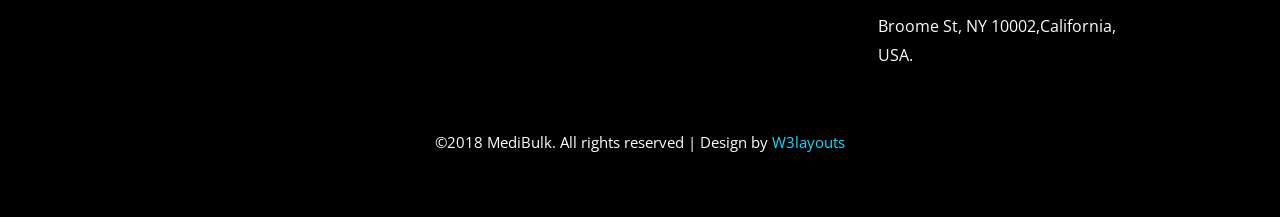
<file: public/contact.html>
<!--
author: W3layouts
author URL: http://w3layouts.com
License: Creative Commons Attribution 3.0 Unported
License URL: http://creativecommons.org/licenses/by/3.0/
-->
<!DOCTYPE html>
<html lang="en">
<head>
<title>MediBulk a Medical Category Bootstrap Responsive Website Template | Contact :: w3layouts</title>
<!--/metadata -->
<meta name="viewport" content="width=device-width, initial-scale=1">
<meta charset="UTF-8">
<meta name="keywords" content="MediBulk Responsive web template, Bootstrap Web Templates, Flat Web Templates, Android Compatible web template, 
Smartphone Compatible web template, free webdesigns for Nokia, Samsung, LG, Sony Ericsson, Motorola web design" />
<script type="application/x-javascript"> addEventListener("load", function() { setTimeout(hideURLbar, 0); }, false);
		function hideURLbar(){ window.scrollTo(0,1); } </script>
<!-- //for-mobile-apps -->
<link href="css/bootstrap.css" rel="stylesheet" type="text/css" media="all" />
<link href="css/font-awesome.min.css" rel="stylesheet" type="text/css" media="all">
<link href="css/style.css" rel="stylesheet" type="text/css" media="all" />

<link href="//fonts.googleapis.com/css?family=Roboto:100,100i,300,300i,400,400i,500,500i,700,700i,900,900i" rel="stylesheet">
<link href="//fonts.googleapis.com/css?family=Open+Sans:300,300i,400,400i,600,600i,700,700i,800,800i" rel="stylesheet">
<!--//fonts-->

</head>
	
<body>

<div class="banner-header banner2">
	<div class="banner-dott1">
		<!--header-->
		<div class="header">
		<div class="container-fluid">
			<nav class="navbar navbar-default">
				<div class="navbar-header navbar-left">
					<button type="button" class="navbar-toggle collapsed" data-toggle="collapse" data-target="#bs-example-navbar-collapse-1">
						<span class="sr-only">Toggle navigation</span>
						<span class="icon-bar"></span>
						<span class="icon-bar"></span>
						<span class="icon-bar"></span>
					</button>
					<div class="w3_navigation_pos">
						<h1><a href="index.html">MediBulk</a></h1>
					</div>
				</div>
				<!-- Collect the nav links, forms, and other content for toggling -->
				<div class="collapse navbar-collapse navbar-right" id="bs-example-navbar-collapse-1">
					<nav>
						<ul class="nav navbar-nav">
							<li><a href="index.html">Home</a></li>
							<li><a href="about.html">About Us</a></li>
							<li><a href="services.html">Our Services</a></li>
							<li><a href="gallery.html">Gallery</a></li>
							<li class="dropdown">
									<a href="#" class="dropdown-toggle" data-hover="Pages" data-toggle="dropdown">Short Codes <b class="caret"></b></a>
									<ul class="dropdown-menu">
										<li><a href="icons.html">Icons</a></li>
										<li><a href="typography.html">Typography</a></li>
									</ul>
							  </li>
							<li class="active"><a href="contact.html">Contact</a></li>
						</ul>
					</nav>
				</div>
			</nav>	
		</div>
	</div>
		<!--//header-->
	</div>
</div>
<!-- // banner -->
<!-- Mail Us inner -->
<div class="contact-page-w3ls inner-padding">
	<div class="container">
	<div class="w3-heading-all">
				<h3>Mail Us</h3>
			</div>
	<iframe src="https://www.google.com/maps/embed?pb=!1m14!1m8!1m3!1d3539.812628729253!2d153.014155!3d-27.4750921!3m2!1i1024!2i768!4f13.1!3m3!1m2!1s0x6b915a0835840a2f%3A0xdd5e3f5c208dc0e1!2sMelbourne+St%2C+South+Brisbane+QLD+4101%2C+Australia!5e0!3m2!1sen!2sin!4v1492257477691"></iframe>
<div class="contact-info-w3ls">
	<div class="contact-left-w3layouts">
			<div class="contact-w3-agileits">
				<img src="images/c1.jpg" alt="img">
				<div class="right-contact-w3ls">
					<h6>Daniel</h6>
					<p class="work-w3">Director</p>
					<div class="span-sub-w3ls">
						<span class="glyphicon glyphicon-earphone" aria-hidden="true"></span><p class="number-w3">+01 243 792 96</p>
					</div>
					<div class="span-sub-w3ls">
						<span class="glyphicon glyphicon-envelope" aria-hidden="true"></span><a href="mailto:info@example.com">example@mail.com</a>
					</div>
				</div>
				<div class="clearfix"> </div>
			</div>
			<div class="contact-w3-agileits">
				<img src="images/c2.jpg" alt="img">
				<div class="right-contact-w3ls">
					<h6>Smith Carl</h6>
					<p class="work-w3">Specialist</p>
					<div class="span-sub-w3ls">
						<span class="glyphicon glyphicon-earphone" aria-hidden="true"></span><p class="number-w3">+01 543 338 96</p>
					</div>
					<div class="span-sub-w3ls">
						<span class="glyphicon glyphicon-envelope" aria-hidden="true"></span><a href="mailto:info@example.com">example@mail.com</a>
					</div>
				</div>
				<div class="clearfix"> </div>
			</div>
			<div class="contact-w3-agileits">
				<img src="images/c3.jpg" alt="img">
				<div class="right-contact-w3ls">
					<h6>James Mac</h6>
					<p class="work-w3">Doctor</p>
					<div class="span-sub-w3ls">
						<span class="glyphicon glyphicon-earphone" aria-hidden="true"></span><p class="number-w3">+01 543 338 96</p>
					</div>
					<div class="span-sub-w3ls">
						<span class="glyphicon glyphicon-envelope" aria-hidden="true"></span><a href="mailto:info@example.com">example@mail.com</a>
					</div>
				</div>
				<div class="clearfix"> </div>
			</div>
	</div>
	<div class="contact-right-w3layouts">
	<h5 class="title-w3">We Would Love To Hear From You!</h5>
	<p class="head-w3-agileits">If you have any questions, please call us or fill in the form below and we will get back to you very soon.</p>
		<form action="#" method="post">
			<input type="text" name="your name" placeholder="YOUR NAME" required="">
			<input type="email" name="your email" placeholder="YOUR EMAIL" required="">
			<textarea name="your message" placeholder="YOUR MESSAGE" required=""></textarea>
			<input type="submit" value="Send Message">
		</form>
	</div>
	<div class="clearfix"> </div>
	</div>
	<!---728x90--->
	</div>
</div>
	<!-- //Mail Us inner -->

<!-- footer -->
<div class="footer">
	<div class="container">
	<div class="footer_agile_inner_info_w3l">
		<div class="col-md-4 footer-left">
			<h2><a href="index.html">MediBulk </a></h2>
			<p>Lorem ipsum quia dolor
			sit amet, consectetur, adipisci velit, sed quia non 
			numquam eius modi tempora.</p>
			<ul class="social-nav model-3d-0 footer-social w3_agile_social two">
															<li><a href="#" class="facebook">
																  <div class="front"><i class="fa fa-facebook" aria-hidden="true"></i></div>
																  <div class="back"><i class="fa fa-facebook" aria-hidden="true"></i></div></a></li>
															<li><a href="#" class="twitter"> 
																  <div class="front"><i class="fa fa-twitter" aria-hidden="true"></i></div>
																  <div class="back"><i class="fa fa-twitter" aria-hidden="true"></i></div></a></li>
															<li><a href="#" class="instagram">
																  <div class="front"><i class="fa fa-instagram" aria-hidden="true"></i></div>
																  <div class="back"><i class="fa fa-instagram" aria-hidden="true"></i></div></a></li>
															<li><a href="#" class="pinterest">
																  <div class="front"><i class="fa fa-linkedin" aria-hidden="true"></i></div>
																  <div class="back"><i class="fa fa-linkedin" aria-hidden="true"></i></div></a></li>
														</ul>
		</div>
		<div class="col-md-4 footer-right">
			<div class="sign-grds">
				<div class="sign-gd">
					<h4>Information </h4>
					<ul>
						 <li><a href="index.html" class="active">Home</a></li>
        <li><a href="about.html" >About</a></li>
        <li><a href="services.html"> Services</a></li>
		<li><a href="gallery.html">Portfolio</a></li>
		<li><a href="contact.html">Contact</a></li>
						
					</ul>
				</div>
				</div>
			</div>
				<div class="col-md-4 sign-gd-two">
					<h4>Address</h4>
					<div class="w3-address">
						<div class="w3-address-grid">
							<div class="w3-address-left">
								<i class="fa fa-phone" aria-hidden="true"></i>
							</div>
							<div class="w3-address-right">
								<h6>Phone Number</h6>
								<p>+1 234 567 8901</p>
							</div>
							<div class="clearfix"> </div>
						</div>
						<div class="w3-address-grid">
							<div class="w3-address-left">
								<i class="fa fa-envelope" aria-hidden="true"></i>
							</div>
							<div class="w3-address-right">
								<h6>Email Address</h6>
								<p>Email :<a href="mailto:example@email.com"> mail@example.com</a></p>
							</div>
							<div class="clearfix"> </div>
						</div>
						<div class="w3-address-grid">
							<div class="w3-address-left">
								<i class="fa fa-map-marker" aria-hidden="true"></i>
							</div>
							<div class="w3-address-right">
								<h6>Location</h6>
								<p>Broome St, NY 10002,California, USA. 
								
								</p>
							</div>
							
						</div>
					</div>
				</div>
				<div class="clearfix"> </div>
				
		
		<div class="clearfix"></div>
			
		<p class="copy-right">&copy;2018 MediBulk. All rights reserved | Design by <a href="http://w3layouts.com/">W3layouts</a></p>
	</div>
</div>
</div>
<!-- //footer -->

<script type="text/javascript" src="js/jquery-2.1.4.min.js"></script>
	<!-- //Tour-Locations-JavaScript -->
			<script src="js/SmoothScroll.min.js"></script>
		<!-- smooth scrolling-bottom-to-top -->
				<script type="text/javascript">
					$(document).ready(function() {
					/*
						var defaults = {
						containerID: 'toTop', // fading element id
						containerHoverID: 'toTopHover', // fading element hover id
						scrollSpeed: 1200,
						easingType: 'linear' 
						};
					*/								
					$().UItoTop({ easingType: 'easeOutQuart' });
					});
				</script>
				<a href="#" id="toTop" style="display: block;"> <span id="toTopHover" style="opacity: 1;"> </span></a>
		<!-- //smooth scrolling-bottom-to-top -->
		<script type="text/javascript">
	jQuery(document).ready(function($) {
		$(".scroll").click(function(event){		
			event.preventDefault();
			$('html,body').animate({scrollTop:$(this.hash).offset().top},1000);
		});
	});
</script>
<!-- start-smoth-scrolling -->
<script type="text/javascript" src="js/move-top.js"></script>
<script type="text/javascript" src="js/easing.js"></script>
<script type="text/javascript" src="js/bootstrap.js"></script> <!-- Necessary-JavaScript-File-For-Bootstrap --> 

</body>
</html>
</file>
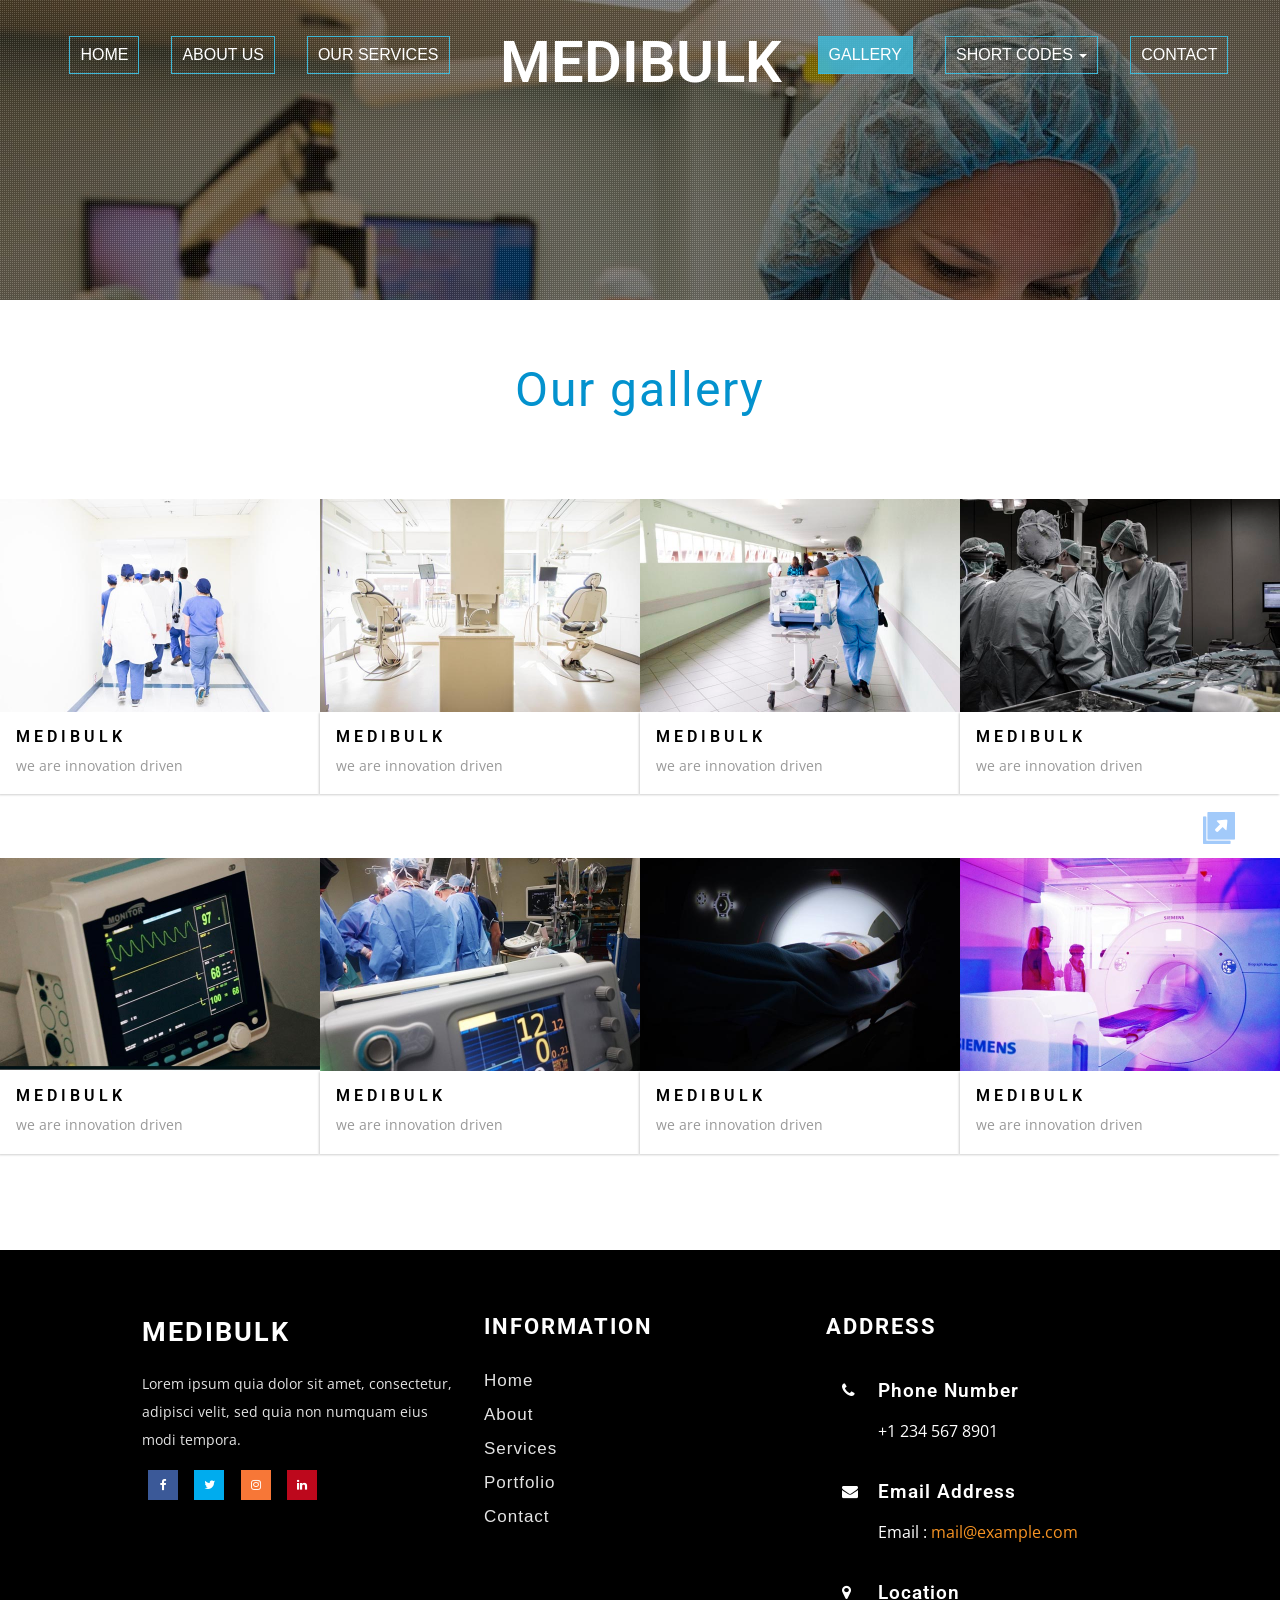
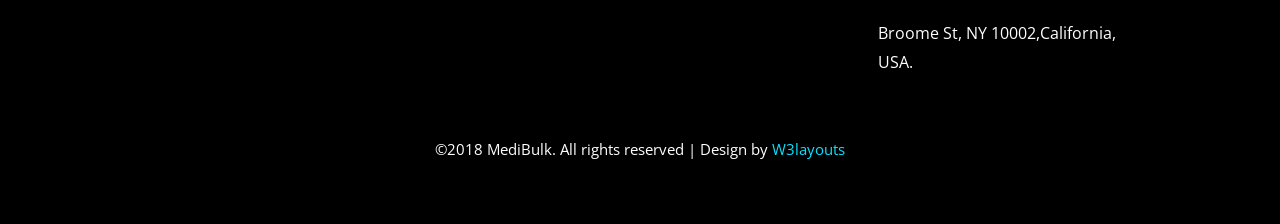
<file: public/gallery.html>
<!--
author: W3layouts
author URL: http://w3layouts.com
License: Creative Commons Attribution 3.0 Unported
License URL: http://creativecommons.org/licenses/by/3.0/
-->
<!DOCTYPE html>
<html lang="en">
<head>
<title>MediBulk a Medical Category Bootstrap Responsive Website Template | Gallery :: w3layouts</title>
<!-- for-mobile-apps -->
<!--/metadata -->
<meta name="viewport" content="width=device-width, initial-scale=1">
<meta charset="UTF-8">
<meta name="keywords" content="MediBulk Responsive web template, Bootstrap Web Templates, Flat Web Templates, Android Compatible web template, 
Smartphone Compatible web template, free webdesigns for Nokia, Samsung, LG, Sony Ericsson, Motorola web design" />
<script type="application/x-javascript"> addEventListener("load", function() { setTimeout(hideURLbar, 0); }, false);
		function hideURLbar(){ window.scrollTo(0,1); } </script>
<!-- //for-mobile-apps -->
<link href="css/bootstrap.css" rel="stylesheet" type="text/css" media="all" />
<link href="css/font-awesome.min.css" rel="stylesheet" type="text/css" media="all">
	<!--gallery -->
	<link type="text/css" rel="stylesheet" href="css/cm-overlay.css" />
	<!-- //gallery -->
<link href="css/style.css" rel="stylesheet" type="text/css" media="all" />
<link href="//fonts.googleapis.com/css?family=Roboto:100,100i,300,300i,400,400i,500,500i,700,700i,900,900i" rel="stylesheet">
<link href="//fonts.googleapis.com/css?family=Open+Sans:300,300i,400,400i,600,600i,700,700i,800,800i" rel="stylesheet">
<!--//fonts-->

</head>
	
<body>

<div class="banner-header banner2">
	<div class="banner-dott1">
		<!--header-->
		<div class="header">
		<div class="container-fluid">
			<nav class="navbar navbar-default">
				<div class="navbar-header navbar-left">
					<button type="button" class="navbar-toggle collapsed" data-toggle="collapse" data-target="#bs-example-navbar-collapse-1">
						<span class="sr-only">Toggle navigation</span>
						<span class="icon-bar"></span>
						<span class="icon-bar"></span>
						<span class="icon-bar"></span>
					</button>
					<div class="w3_navigation_pos">
						<h1><a href="index.html">MediBulk</a></h1>
					</div>
				</div>
				<!-- Collect the nav links, forms, and other content for toggling -->
				<div class="collapse navbar-collapse navbar-right" id="bs-example-navbar-collapse-1">
					<nav>
						<ul class="nav navbar-nav">
							<li><a href="index.html">Home</a></li>
							<li><a href="about.html">About Us</a></li>
							<li><a href="services.html">Our Services</a></li>
							<li class="active"><a href="gallery.html">Gallery</a></li>
							<li class="dropdown">
									<a href="#" class="dropdown-toggle" data-hover="Pages" data-toggle="dropdown">Short Codes <b class="caret"></b></a>
									<ul class="dropdown-menu">
										<li><a href="icons.html">Icons</a></li>
										<li><a href="typography.html">Typography</a></li>
									</ul>
							  </li>
							<li><a href="contact.html">Contact</a></li>
						</ul>
					</nav>
				</div>
			</nav>	
		</div>
	</div>
		<!--//header-->
	</div>
</div>
<!-- // banner -->
<div class="section-w3ls agileits-gallery" id="portfolio">
	<div class="w3-heading-all">
				<h3>Our gallery</h3>
			</div>
		<div class="gallery-w3layouts">
			<div class="col-sm-3 w3_tab_img_left">
				<div class="demo">
					<a class="cm-overlay" href="images/g1.jpg">
						<figure class="imghvr-shutter-in-out-diag-2">
							<img src="images/g1.jpg" alt=" " class="img-responsive" />
						</figure>
					</a>
				</div>
				<div class="agile-gallery-info">
					<h5>MediBulk</h5>
					<p>we are innovation driven</p>
				</div>
			</div>
			<div class="col-sm-3 w3_tab_img_left">
				<div class="demo">
					<a class="cm-overlay" href="images/g2.jpg">
						<figure class="imghvr-shutter-in-out-diag-2">
							<img src="images/g2.jpg" alt=" " class="img-responsive" />
						</figure>
					</a>
				</div>
				<div class="agile-gallery-info">
					<h5>MediBulk</h5>
					<p>we are innovation driven </p>
				</div>
			</div>
			<div class="col-sm-3 w3_tab_img_left">
				<div class="demo">
					<a class="cm-overlay" href="images/g3.jpg">
						<figure class="imghvr-shutter-in-out-diag-2">
							<img src="images/g3.jpg" alt=" " class="img-responsive" />
						</figure>
					</a>
				</div>
				<div class="agile-gallery-info">
					<h5>MediBulk</h5>
					<p>we are innovation driven</p>
				</div>
			</div>
			<div class="col-sm-3 w3_tab_img_left">
				<div class="demo">
					<a class="cm-overlay" href="images/g4.jpg">
						<figure class="imghvr-shutter-in-out-diag-2">
							<img src="images/g4.jpg" alt=" " class="img-responsive" />
						</figure>
					</a>
				</div>
				<div class="agile-gallery-info">
					<h5>MediBulk</h5>
					<p>we are innovation driven</p>
				</div>
			</div>
			<div class="clearfix"></div>
			<div class="col-sm-3 w3_tab_img_left">
				<div class="demo">
					<a class="cm-overlay" href="images/g5.jpg">
						<figure class="imghvr-shutter-in-out-diag-2">
							<img src="images/g5.jpg" alt=" " class="img-responsive" />
						</figure>
					</a>
				</div>
				<div class="agile-gallery-info">
					<h5>MediBulk</h5>
					<p>we are innovation driven</p>
				</div>
			</div>
			<div class="col-sm-3 w3_tab_img_left">
				<div class="demo">
					<a class="cm-overlay" href="images/g8.jpg">
						<figure class="imghvr-shutter-in-out-diag-2">
							<img src="images/g8.jpg" alt=" " class="img-responsive" />
						</figure>
					</a>
				</div>
				<div class="agile-gallery-info">
					<h5>MediBulk</h5>
					<p>we are innovation driven</p>
				</div>
			</div>
			<div class="col-sm-3 w3_tab_img_left">
				<div class="demo">
					<a class="cm-overlay" href="images/g7.jpg">
						<figure class="imghvr-shutter-in-out-diag-2">
							<img src="images/g7.jpg" alt=" " class="img-responsive" />
						</figure>
					</a>
				</div>
				<div class="agile-gallery-info">
					<h5>MediBulk</h5>
					<p>we are innovation driven</p>
				</div>
			</div>
			<div class="col-sm-3 w3_tab_img_left">
				<div class="demo">
					<a class="cm-overlay" href="images/g6.jpg">
						<figure class="imghvr-shutter-in-out-diag-2">
							<img src="images/g6.jpg" alt=" " class="img-responsive" />
						</figure>
					</a>
				</div>
				<div class="agile-gallery-info">
					<h5>MediBulk</h5>
					<p>we are innovation driven</p>
				</div>
			</div>
			<div class="clearfix"></div>
		</div>
	</div>
	<!-- //menu -->

<!-- footer -->
<div class="footer">
	<div class="container">
	<div class="footer_agile_inner_info_w3l">
		<div class="col-md-4 footer-left">
			<h2><a href="index.html">MediBulk </a></h2>
			<p>Lorem ipsum quia dolor
			sit amet, consectetur, adipisci velit, sed quia non 
			numquam eius modi tempora.</p>
			<ul class="social-nav model-3d-0 footer-social w3_agile_social two">
															<li><a href="#" class="facebook">
																  <div class="front"><i class="fa fa-facebook" aria-hidden="true"></i></div>
																  <div class="back"><i class="fa fa-facebook" aria-hidden="true"></i></div></a></li>
															<li><a href="#" class="twitter"> 
																  <div class="front"><i class="fa fa-twitter" aria-hidden="true"></i></div>
																  <div class="back"><i class="fa fa-twitter" aria-hidden="true"></i></div></a></li>
															<li><a href="#" class="instagram">
																  <div class="front"><i class="fa fa-instagram" aria-hidden="true"></i></div>
																  <div class="back"><i class="fa fa-instagram" aria-hidden="true"></i></div></a></li>
															<li><a href="#" class="pinterest">
																  <div class="front"><i class="fa fa-linkedin" aria-hidden="true"></i></div>
																  <div class="back"><i class="fa fa-linkedin" aria-hidden="true"></i></div></a></li>
														</ul>
		</div>
		<div class="col-md-4 footer-right">
			<div class="sign-grds">
				<div class="sign-gd">
					<h4>Information </h4>
					<ul>
						 <li><a href="index.html" class="active">Home</a></li>
        <li><a href="about.html" >About</a></li>
        <li><a href="services.html"> Services</a></li>
		<li><a href="gallery.html">Portfolio</a></li>
		<li><a href="contact.html">Contact</a></li>
						
					</ul>
				</div>
				</div>
			</div>
				<div class="col-md-4 sign-gd-two">
					<h4>Address</h4>
					<div class="w3-address">
						<div class="w3-address-grid">
							<div class="w3-address-left">
								<i class="fa fa-phone" aria-hidden="true"></i>
							</div>
							<div class="w3-address-right">
								<h6>Phone Number</h6>
								<p>+1 234 567 8901</p>
							</div>
							<div class="clearfix"> </div>
						</div>
						<div class="w3-address-grid">
							<div class="w3-address-left">
								<i class="fa fa-envelope" aria-hidden="true"></i>
							</div>
							<div class="w3-address-right">
								<h6>Email Address</h6>
								<p>Email :<a href="mailto:example@email.com"> mail@example.com</a></p>
							</div>
							<div class="clearfix"> </div>
						</div>
						<div class="w3-address-grid">
							<div class="w3-address-left">
								<i class="fa fa-map-marker" aria-hidden="true"></i>
							</div>
							<div class="w3-address-right">
								<h6>Location</h6>
								<p>Broome St, NY 10002,California, USA. 
								
								</p>
							</div>
							
						</div>
					</div>
				</div>
				<div class="clearfix"> </div>
				
		
		<div class="clearfix"></div>
			
		<p class="copy-right">&copy;2018 MediBulk. All rights reserved | Design by <a href="http://w3layouts.com/">W3layouts</a></p>
	</div>
</div>
</div>
<!-- //footer -->

<script type="text/javascript" src="js/jquery-2.1.4.min.js"></script>

<!-- //gallery -->
	<script src="js/jquery.tools.min.js"></script>
	<script src="js/jquery.mobile.custom.min.js"></script>
	<script src="js/jquery.cm-overlay.js"></script>

	<script>
		$(document).ready(function () {
			$('.cm-overlay').cmOverlay();
		});
	</script>
	<!-- //gallery -->

	<!-- //Tour-Locations-JavaScript -->
			<script src="js/SmoothScroll.min.js"></script>
		<!-- smooth scrolling-bottom-to-top -->
				<script type="text/javascript">
					$(document).ready(function() {
					/*
						var defaults = {
						containerID: 'toTop', // fading element id
						containerHoverID: 'toTopHover', // fading element hover id
						scrollSpeed: 1200,
						easingType: 'linear' 
						};
					*/								
					$().UItoTop({ easingType: 'easeOutQuart' });
					});
				</script>
				<a href="#" id="toTop" style="display: block;"> <span id="toTopHover" style="opacity: 1;"> </span></a>
		<!-- //smooth scrolling-bottom-to-top -->
		<script type="text/javascript">
	jQuery(document).ready(function($) {
		$(".scroll").click(function(event){		
			event.preventDefault();
			$('html,body').animate({scrollTop:$(this.hash).offset().top},1000);
		});
	});
</script>
<!-- start-smoth-scrolling -->
<script type="text/javascript" src="js/move-top.js"></script>
<script type="text/javascript" src="js/easing.js"></script>
<script type="text/javascript" src="js/bootstrap.js"></script> <!-- Necessary-JavaScript-File-For-Bootstrap --> 

</body>
</html>
</file>
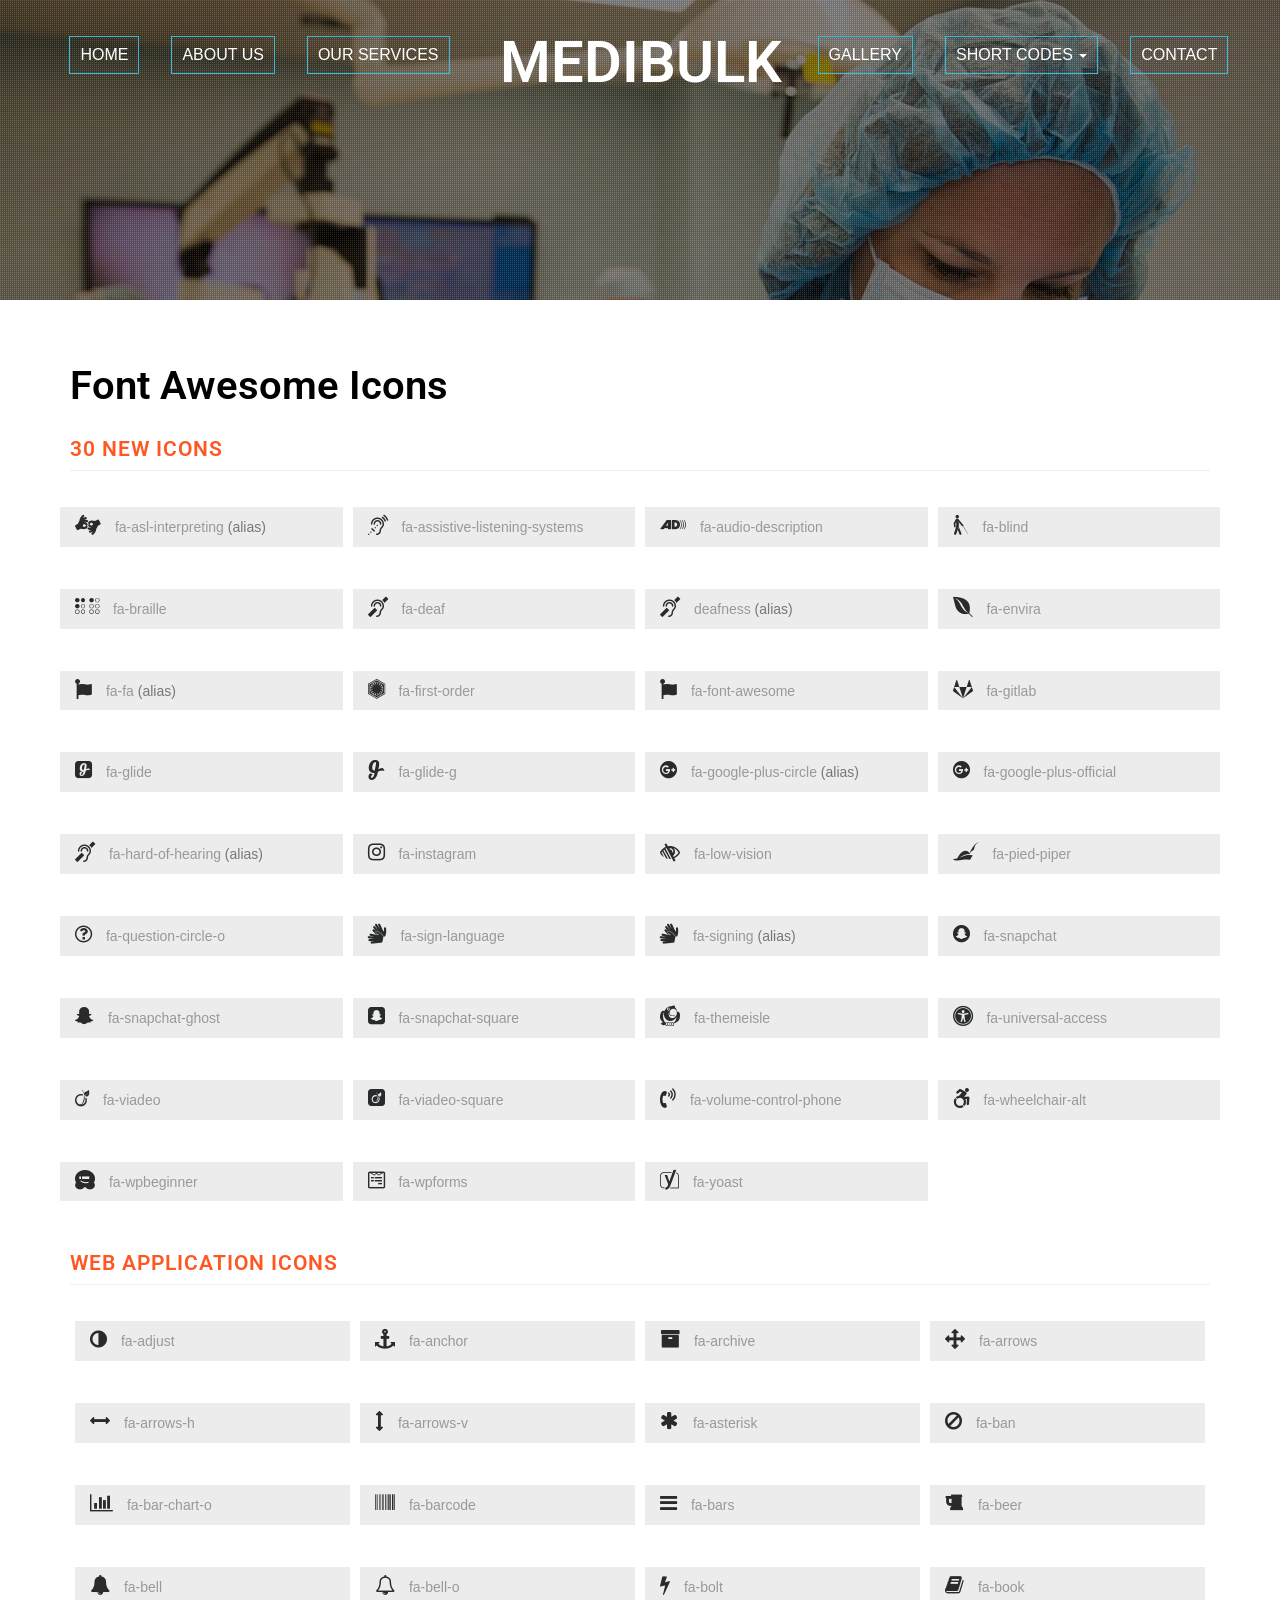
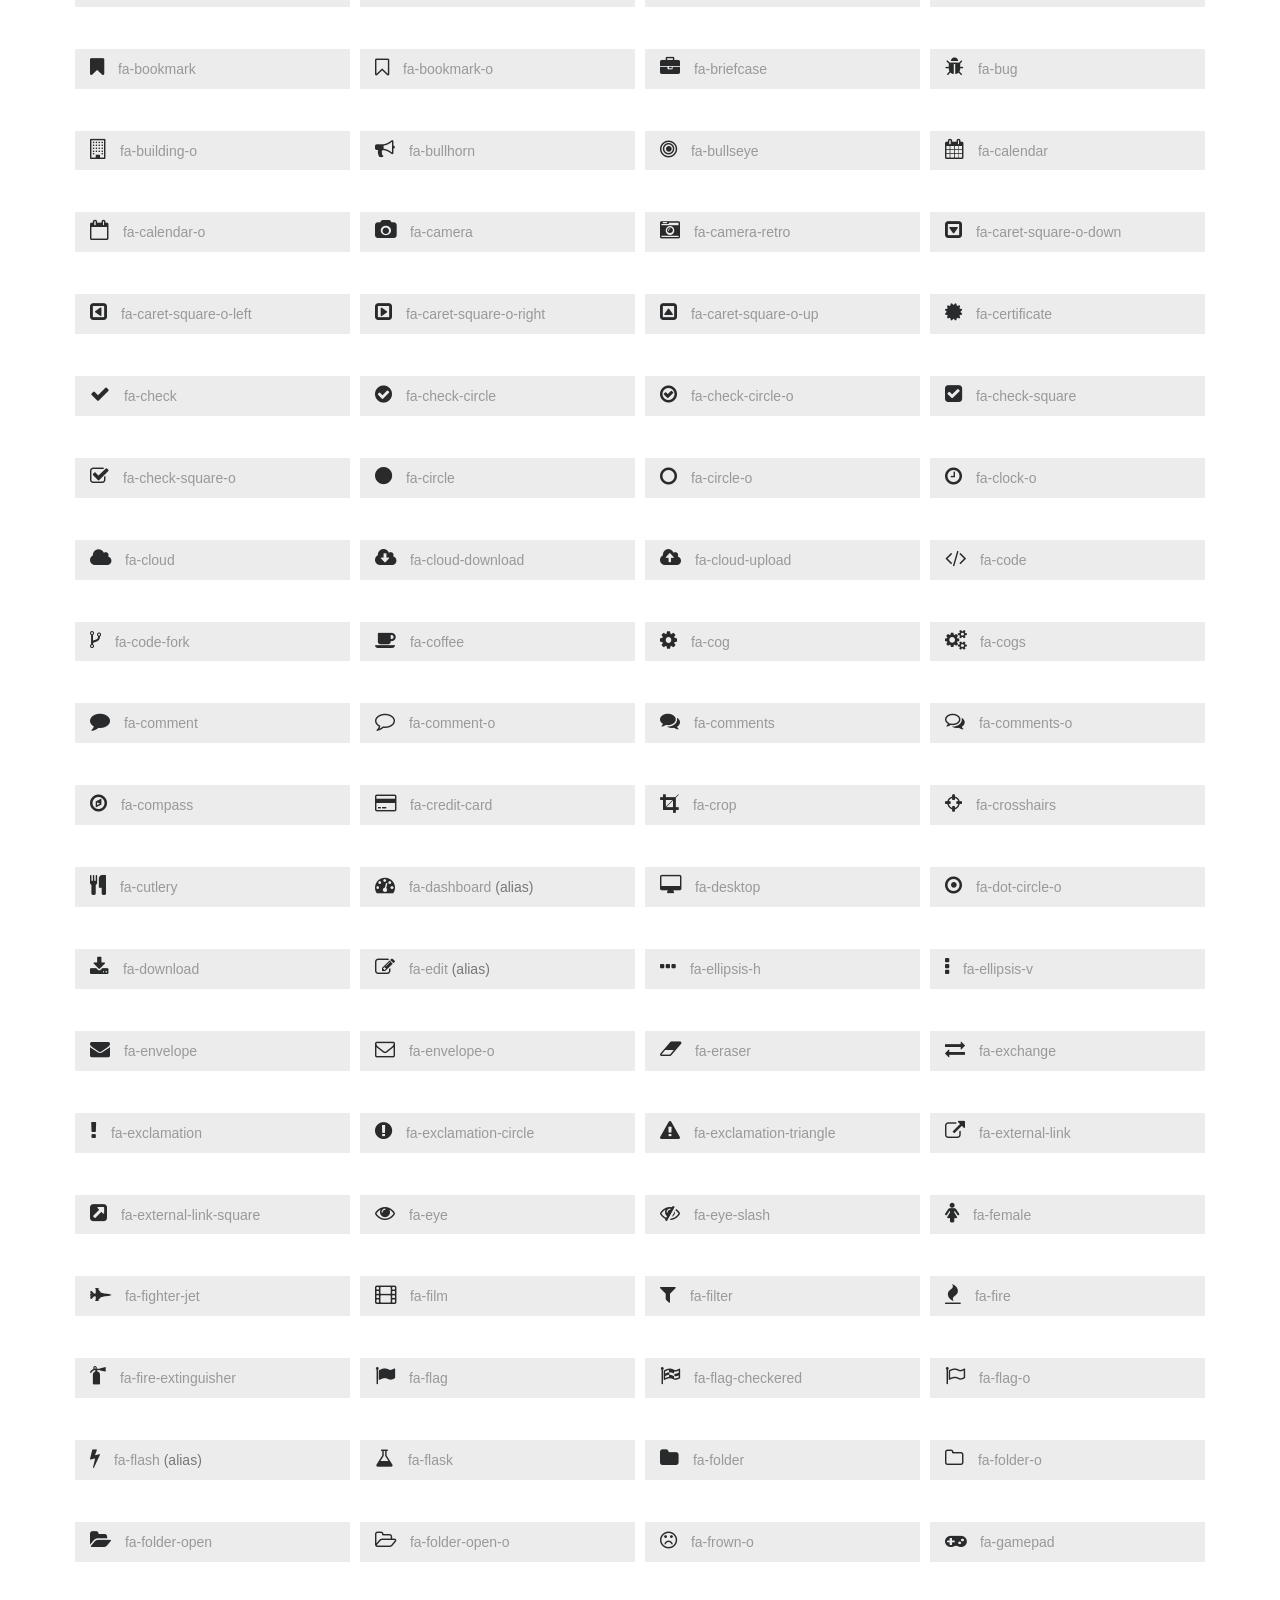
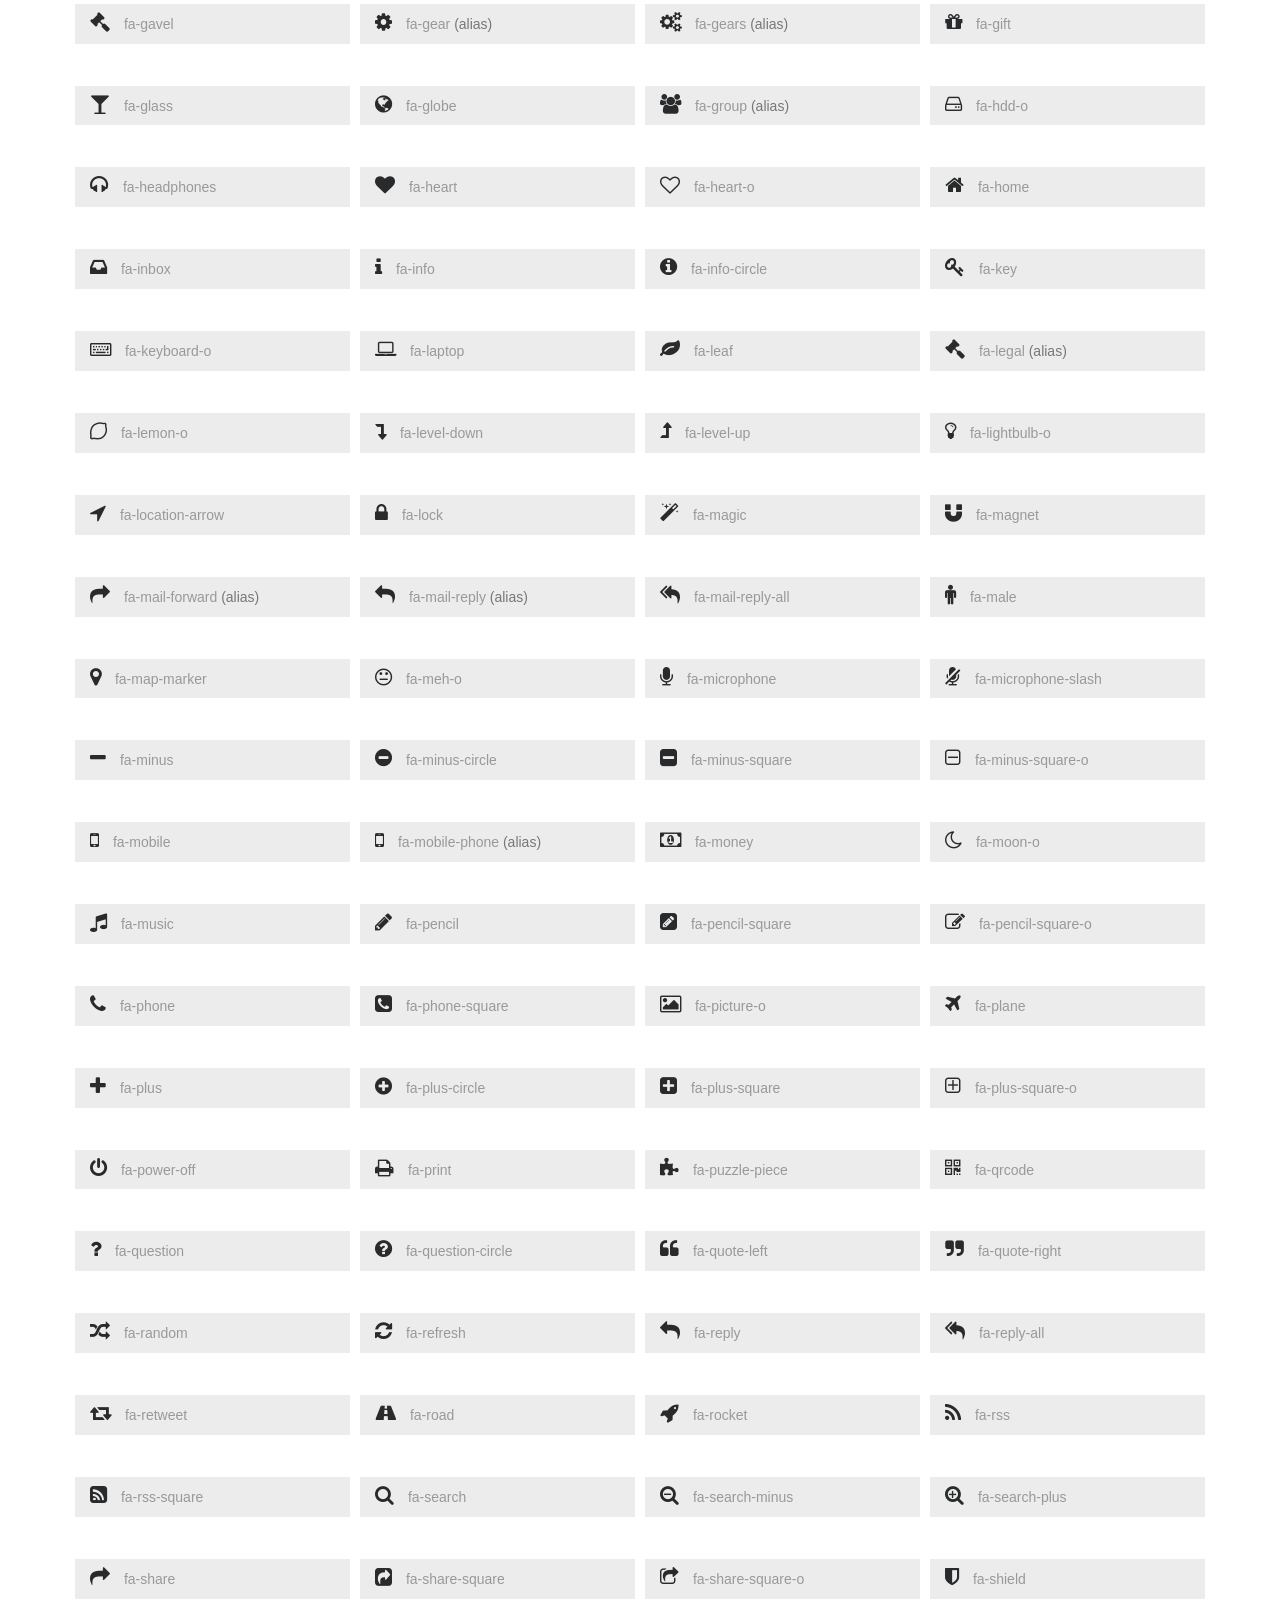
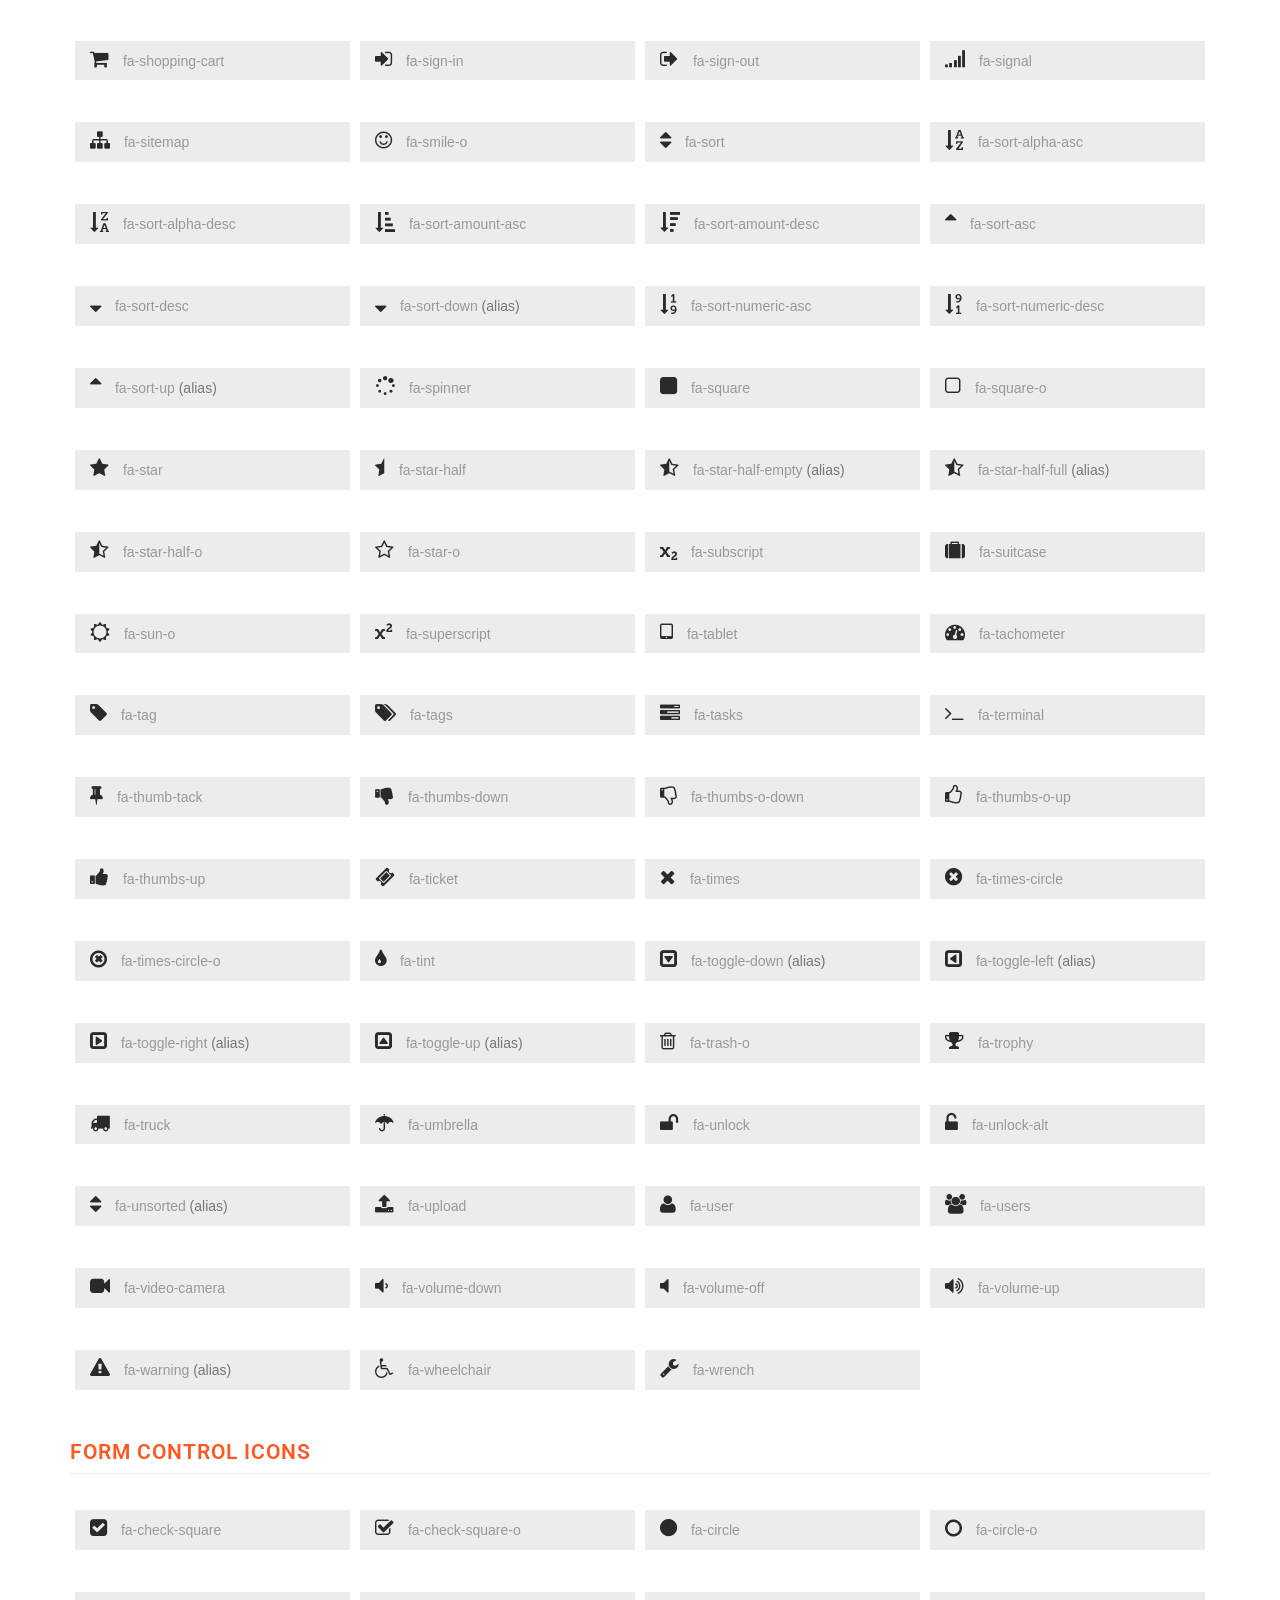
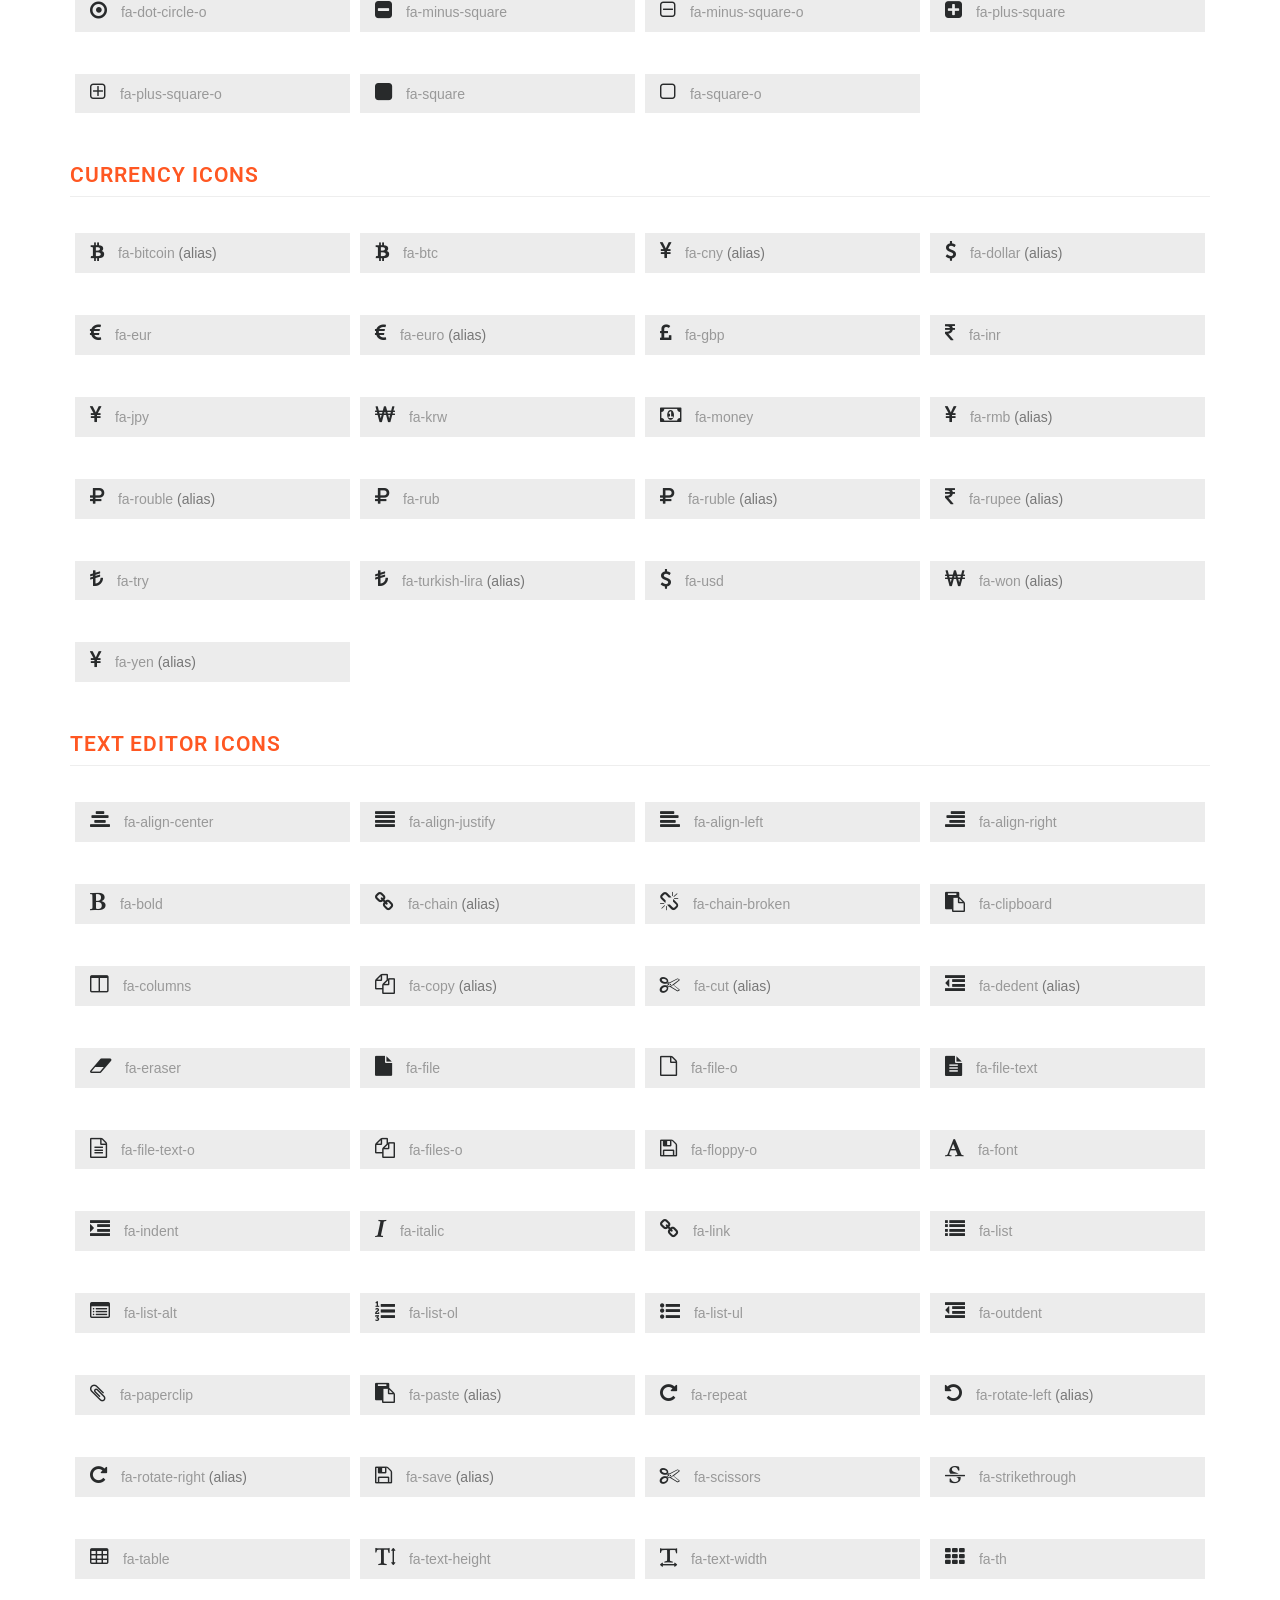
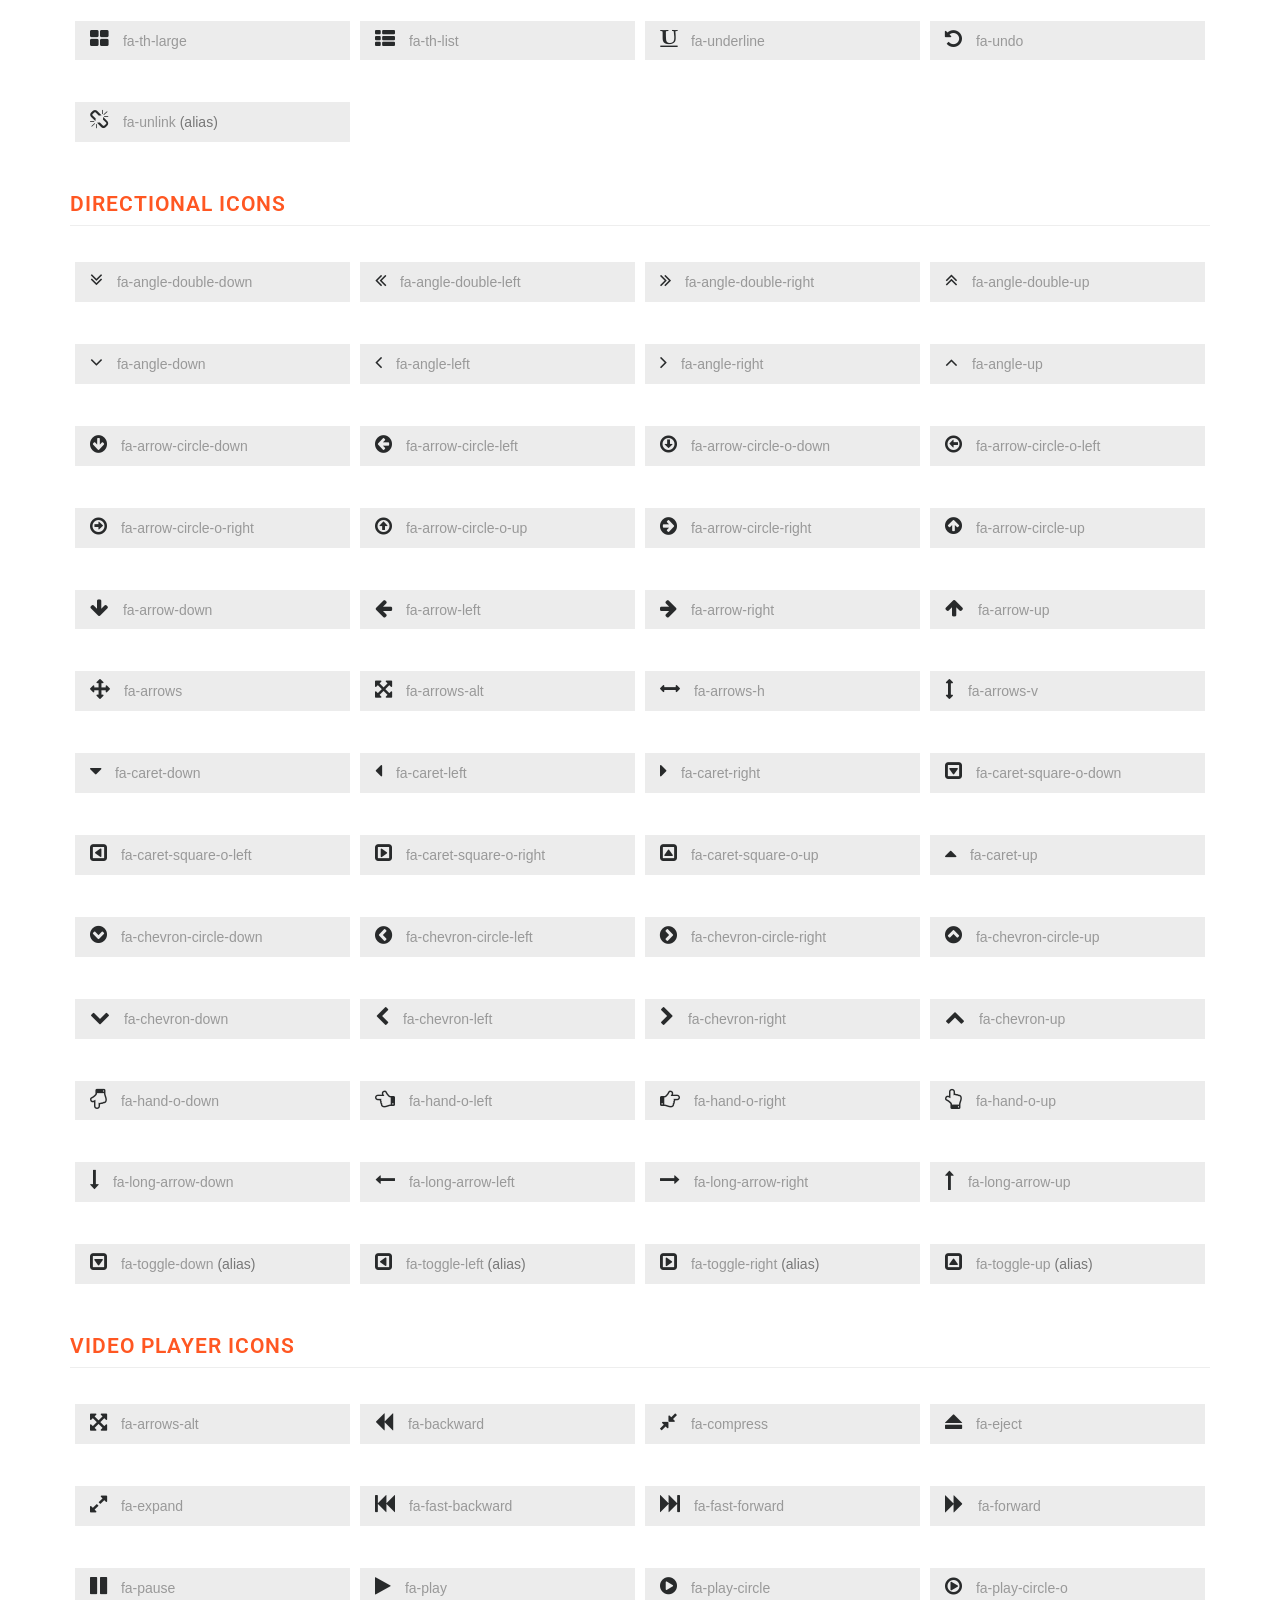
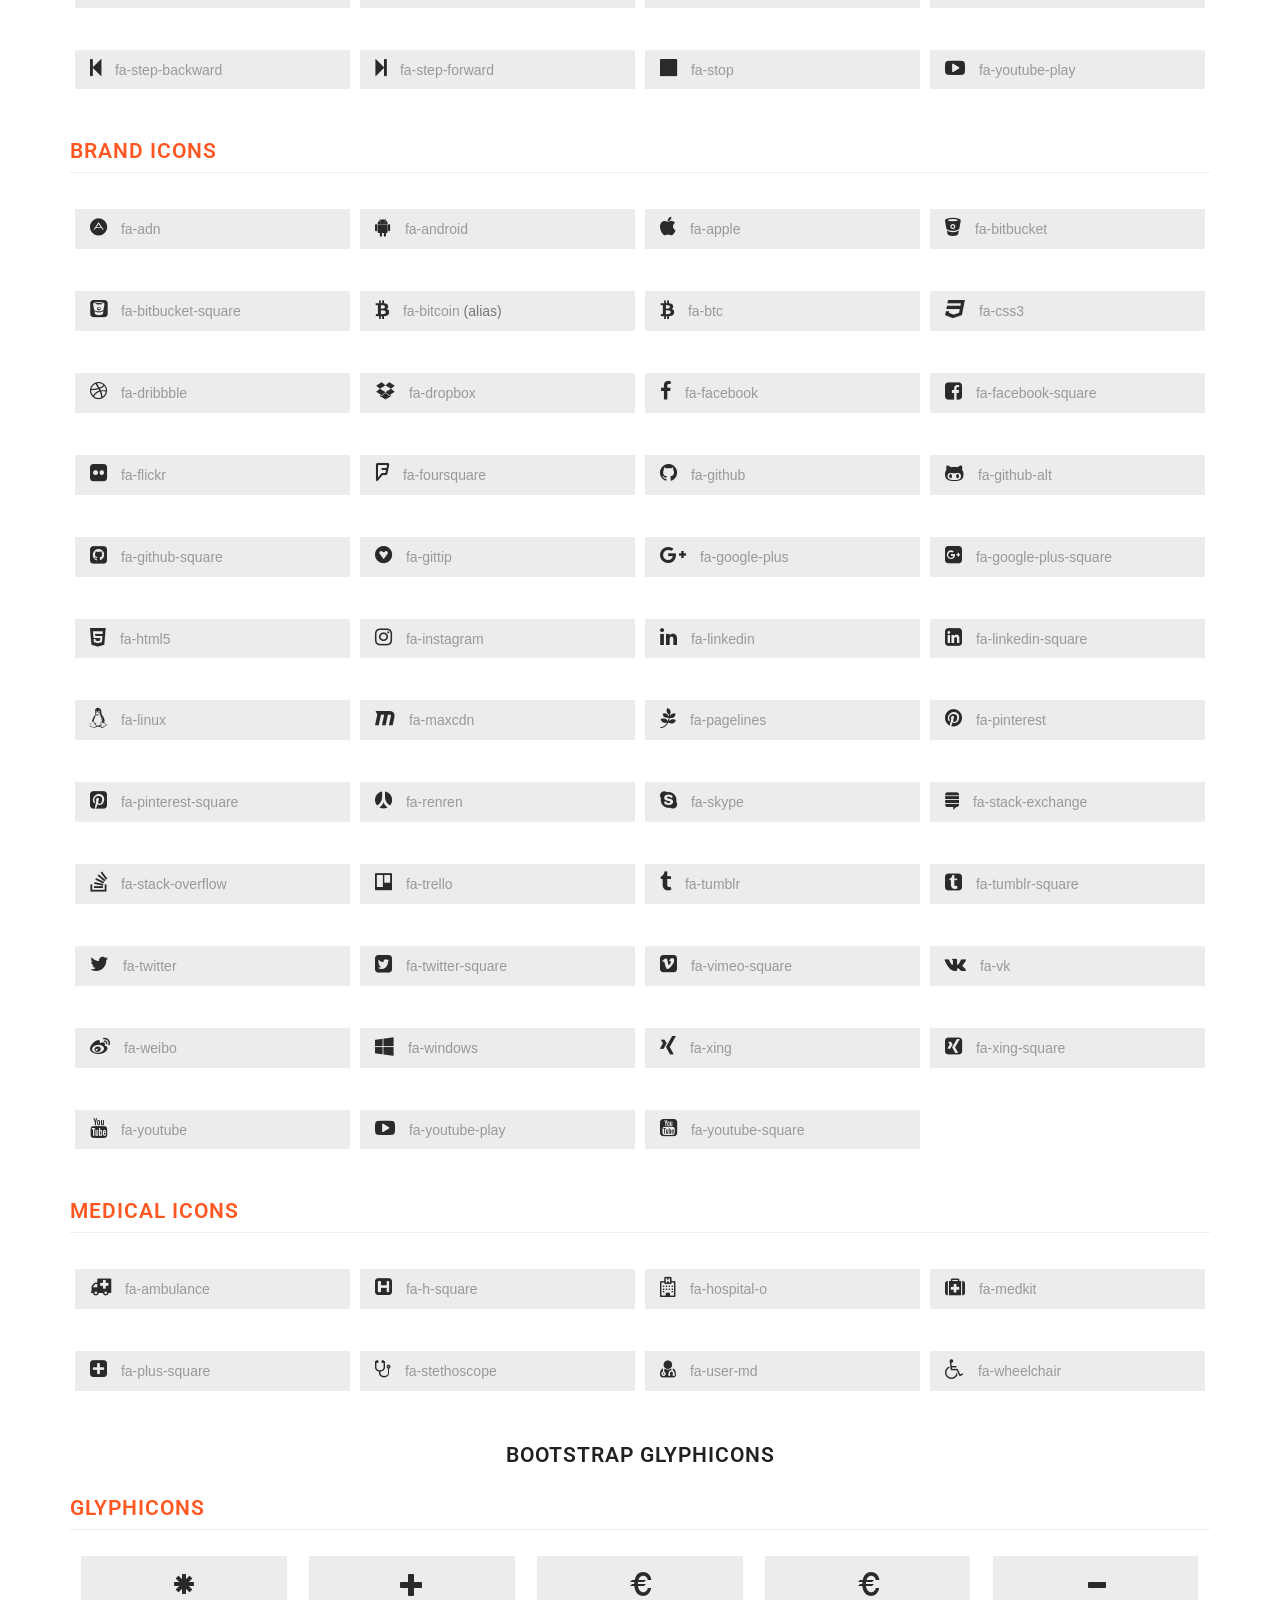
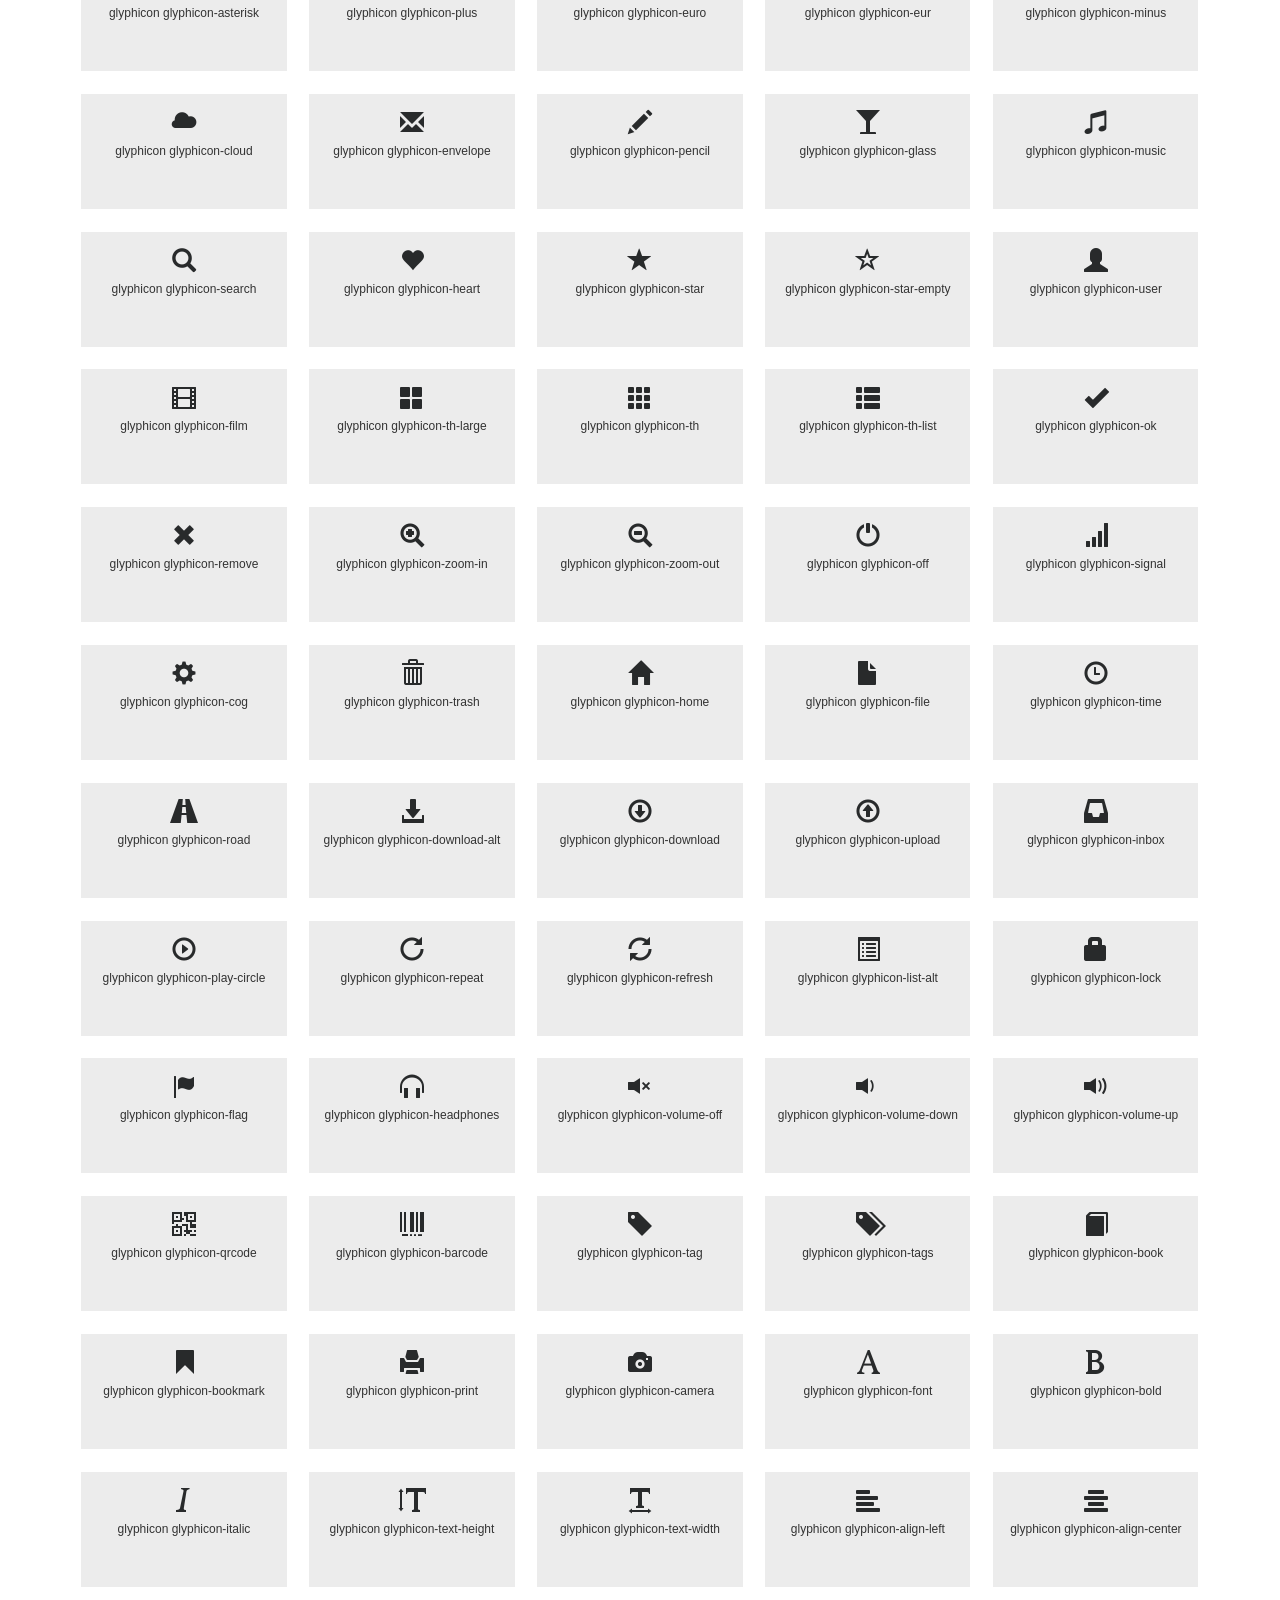
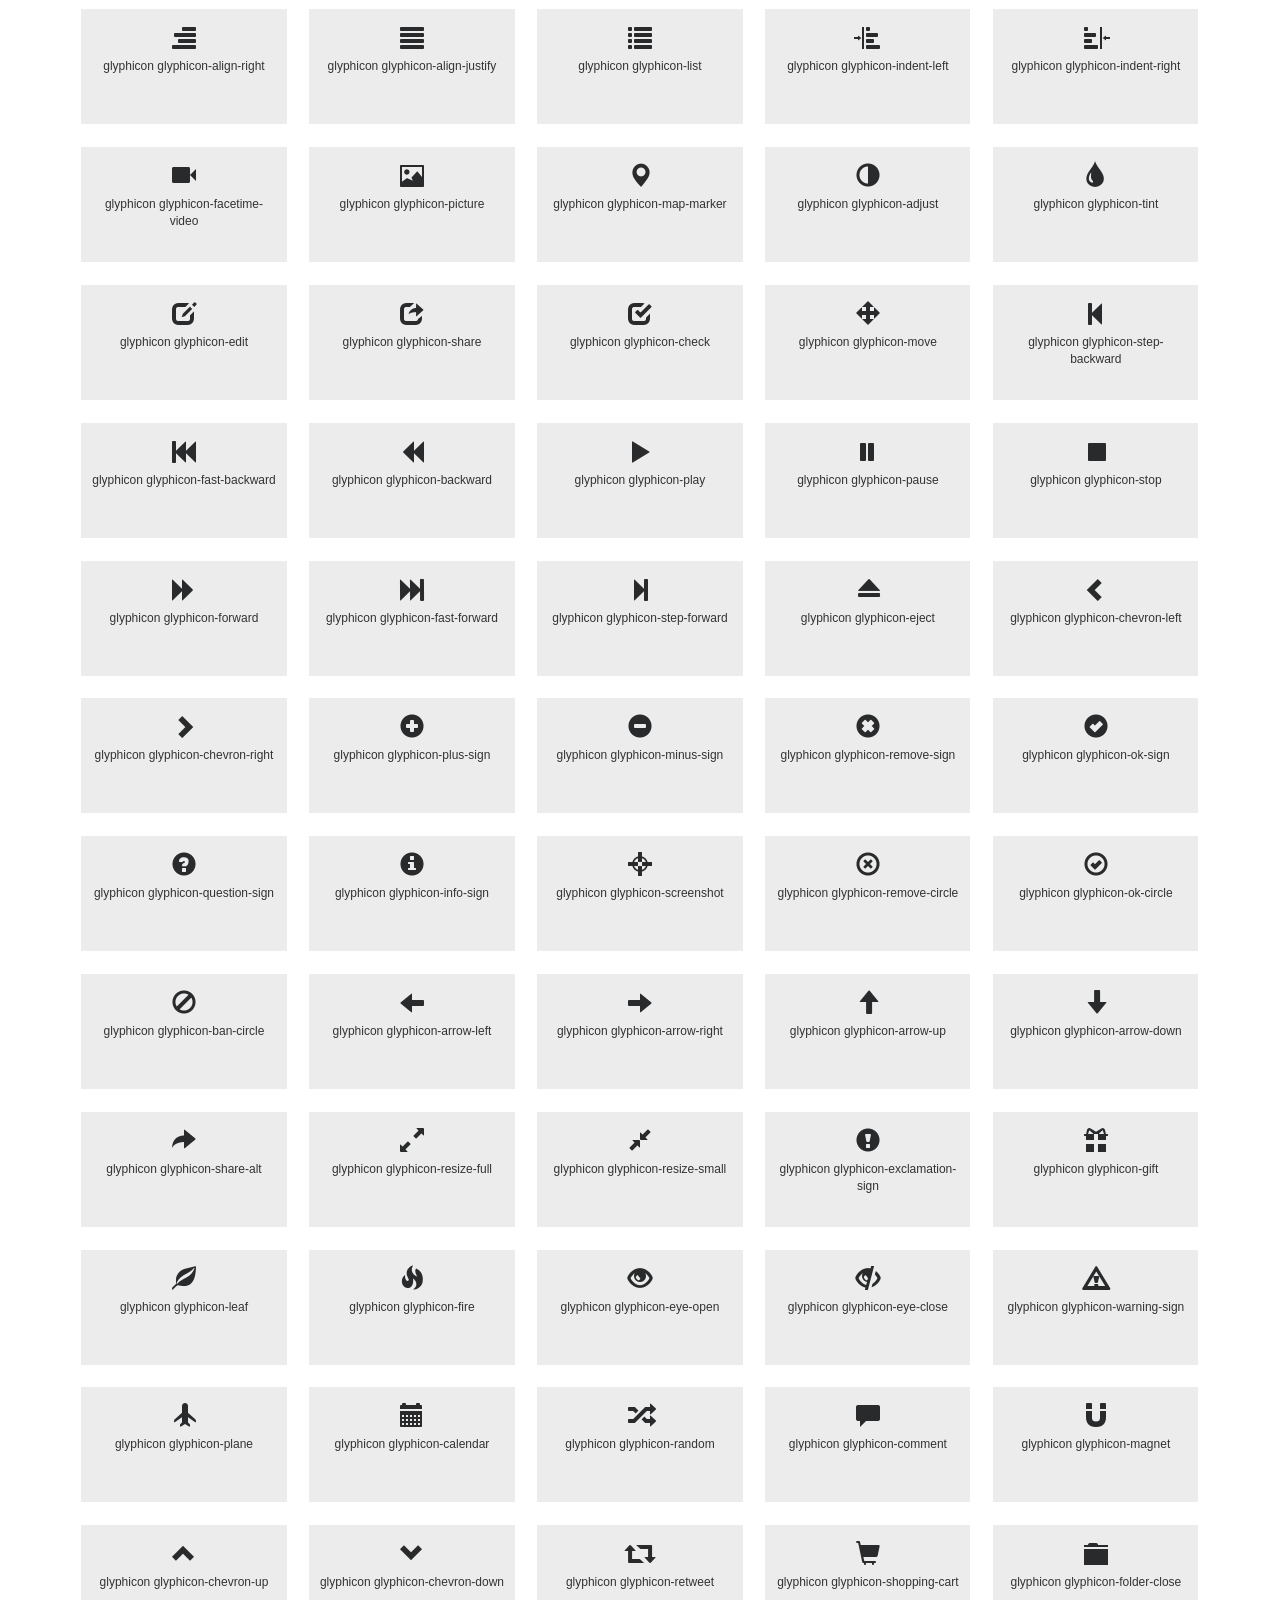
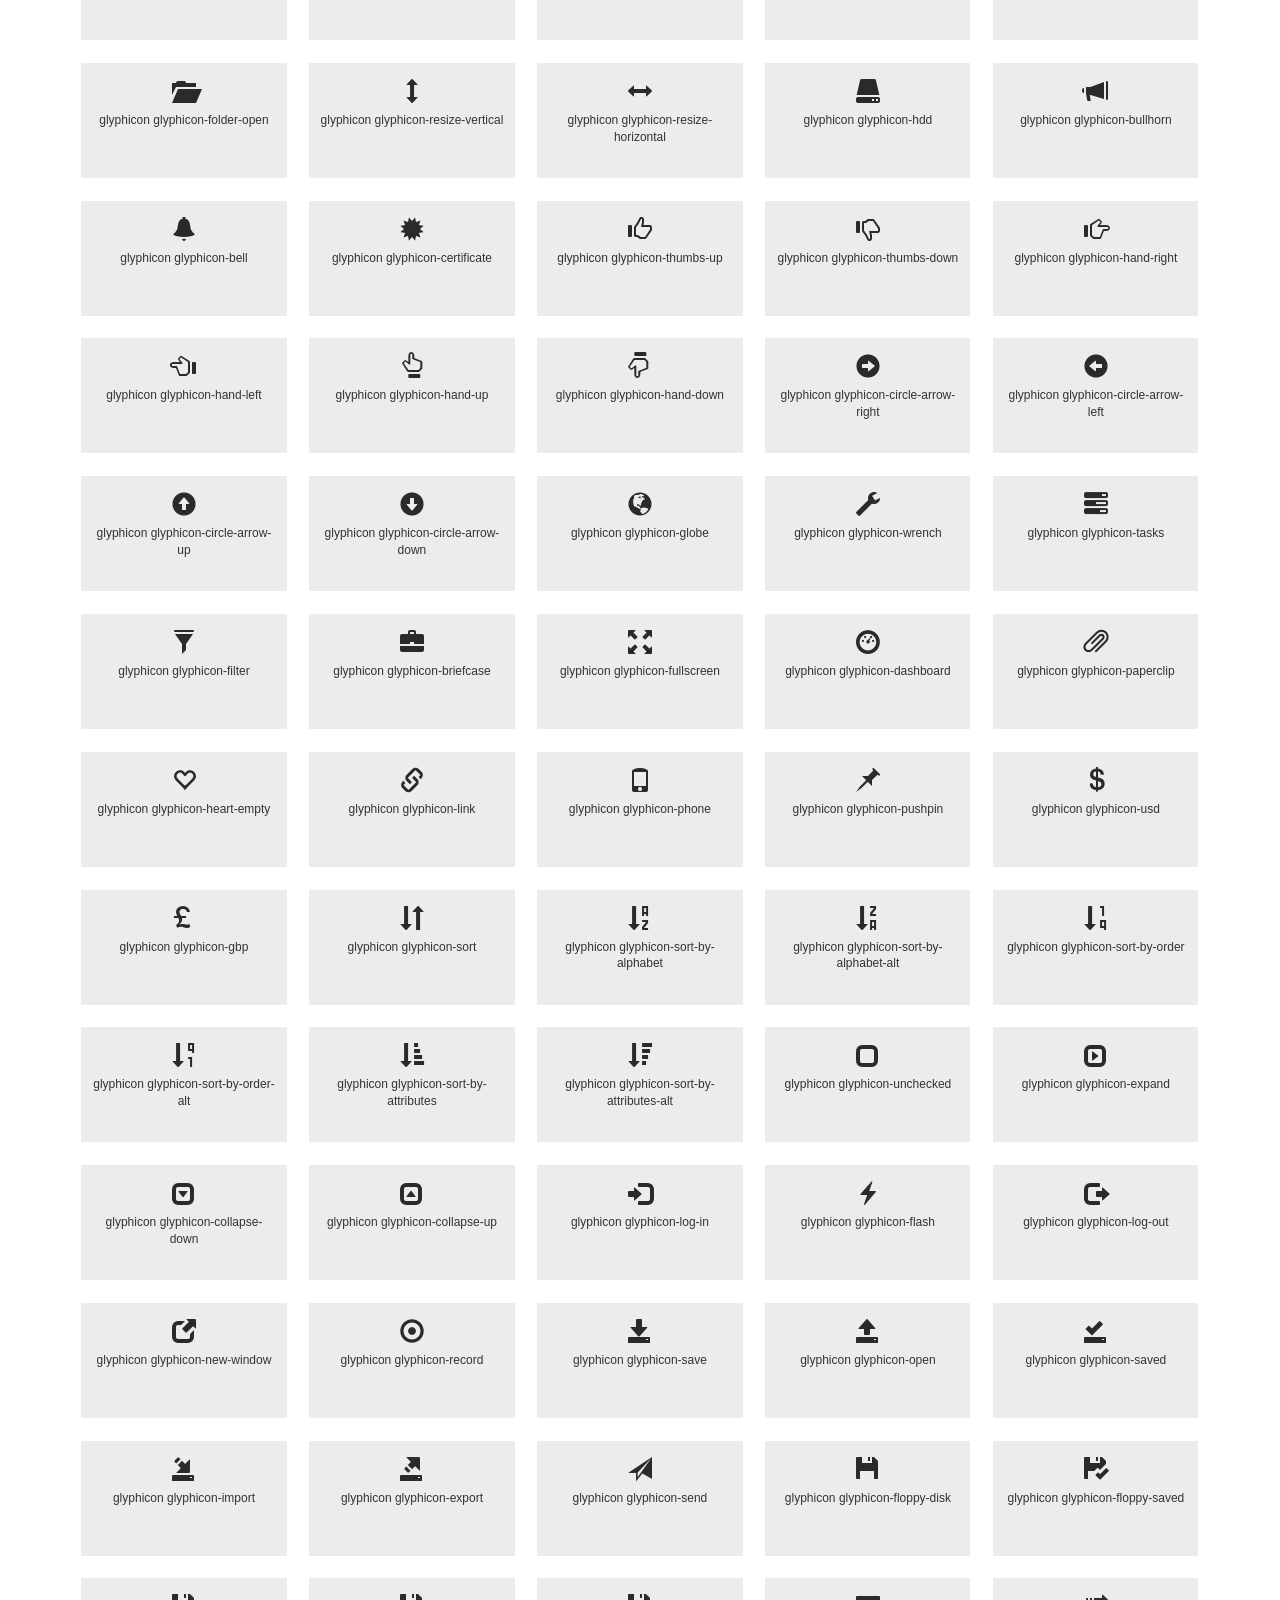
<file: public/icons.html>
<!--
author: W3layouts
author URL: http://w3layouts.com
License: Creative Commons Attribution 3.0 Unported
License URL: http://creativecommons.org/licenses/by/3.0/
-->
<!DOCTYPE html>
<html lang="en">
<head>
<title>MediBulk a Medical Category Bootstrap Responsive Website Template | Icons :: w3layouts</title>
<!--/metadata -->
<meta name="viewport" content="width=device-width, initial-scale=1">
<meta charset="UTF-8">
<meta name="keywords" content="MediBulk Responsive web template, Bootstrap Web Templates, Flat Web Templates, Android Compatible web template, 
Smartphone Compatible web template, free webdesigns for Nokia, Samsung, LG, Sony Ericsson, Motorola web design" />
<script type="application/x-javascript"> addEventListener("load", function() { setTimeout(hideURLbar, 0); }, false);
		function hideURLbar(){ window.scrollTo(0,1); } </script>
<!-- //for-mobile-apps -->
<link href="css/bootstrap.css" rel="stylesheet" type="text/css" media="all" />
<link href="css/font-awesome.min.css" rel="stylesheet" type="text/css" media="all">
<link href="css/style.css" rel="stylesheet" type="text/css" media="all" />

<link href="//fonts.googleapis.com/css?family=Roboto:100,100i,300,300i,400,400i,500,500i,700,700i,900,900i" rel="stylesheet">
<link href="//fonts.googleapis.com/css?family=Open+Sans:300,300i,400,400i,600,600i,700,700i,800,800i" rel="stylesheet">
<!--//fonts-->

</head>
	
<body>

<div class="banner-header banner2">
	<div class="banner-dott1">
		<!--header-->
		<div class="header">
		<div class="container-fluid">
			<nav class="navbar navbar-default">
				<div class="navbar-header navbar-left">
					<button type="button" class="navbar-toggle collapsed" data-toggle="collapse" data-target="#bs-example-navbar-collapse-1">
						<span class="sr-only">Toggle navigation</span>
						<span class="icon-bar"></span>
						<span class="icon-bar"></span>
						<span class="icon-bar"></span>
					</button>
					<div class="w3_navigation_pos">
						<h1><a href="index.html">MediBulk</a></h1>
					</div>
				</div>
				<!-- Collect the nav links, forms, and other content for toggling -->
				<div class="collapse navbar-collapse navbar-right" id="bs-example-navbar-collapse-1">
					<nav>
						<ul class="nav navbar-nav">
							<li><a href="index.html">Home</a></li>
							<li><a href="about.html">About Us</a></li>
							<li><a href="services.html">Our Services</a></li>
							<li><a href="gallery.html">Gallery</a></li>
							<li class="dropdown">
									<a href="#" class="dropdown-toggle" data-hover="Pages" data-toggle="dropdown">Short Codes <b class="caret"></b></a>
									<ul class="dropdown-menu">
										<li class="active"><a href="icons.html">Icons</a></li>
										<li ><a href="typography.html">Typography</a></li>
									</ul>
							  </li>
							<li><a href="contact.html">Contact</a></li>
						</ul>
					</nav>
				</div>
			</nav>	
		</div>
	</div>
		<!--//header-->
	</div>
</div>
<!-- // banner -->
<!-- icons -->
	<div class="codes icons main-grid-border">
		<div class="container"> 
			<div class="grid_3 grid_4 w3_agileits_icons_page">
						<div class="icons">
							<h3 class="heading">Font Awesome Icons</h3>
							 <section id="new">
								  <h3 class="page-header page-header icon-subheading">30 New Icons </h3>							  

								  <div class="row fontawesome-icon-list">
									
									
									  <div class="icon-box col-md-3 col-sm-4"><a class="agile-icon" href="#"><i class="fa fa-asl-interpreting" aria-hidden="true"></i> fa-asl-interpreting <span class="text-muted">(alias)</span></a></div>
									
									  <div class="icon-box col-md-3 col-sm-4"><a class="agile-icon" href="#"><i class="fa fa-assistive-listening-systems" aria-hidden="true"></i> fa-assistive-listening-systems</a></div>
									
									  <div class="icon-box col-md-3 col-sm-4"><a class="agile-icon" href="#"><i class="fa fa-audio-description" aria-hidden="true"></i> fa-audio-description</a></div>
									
									  <div class="icon-box col-md-3 col-sm-4"><a class="agile-icon" href="#"><i class="fa fa-blind" aria-hidden="true"></i> fa-blind</a></div>
									
									  <div class="icon-box col-md-3 col-sm-4"><a class="agile-icon" href="#"><i class="fa fa-braille" aria-hidden="true"></i> fa-braille</a></div>
									
									  <div class="icon-box col-md-3 col-sm-4"><a class="agile-icon" href="#"><i class="fa fa-deaf" aria-hidden="true"></i> fa-deaf</a></div>
									
									  <div class="icon-box col-md-3 col-sm-4"><a class="agile-icon" href="#"><i class="fa fa-deafness" aria-hidden="true"></i> deafness <span class="text-muted">(alias)</span></a></div>
									
									  <div class="icon-box col-md-3 col-sm-4"><a class="agile-icon" href="#"><i class="fa fa-envira" aria-hidden="true"></i> fa-envira</a></div>
									
									  <div class="icon-box col-md-3 col-sm-4"><a class="agile-icon" href="#"><i class="fa fa-fa" aria-hidden="true"></i> fa-fa <span class="text-muted">(alias)</span></a></div>
									
									  <div class="icon-box col-md-3 col-sm-4"><a class="agile-icon" href="#"><i class="fa fa-first-order" aria-hidden="true"></i> fa-first-order</a></div>
									
									  <div class="icon-box col-md-3 col-sm-4"><a class="agile-icon" href="#"><i class="fa fa-font-awesome" aria-hidden="true"></i> fa-font-awesome</a></div>
									
									  <div class="icon-box col-md-3 col-sm-4"><a class="agile-icon" href="#"><i class="fa fa-gitlab" aria-hidden="true"></i> fa-gitlab</a></div>
									
									  <div class="icon-box col-md-3 col-sm-4"><a class="agile-icon" href="#"><i class="fa fa-glide" aria-hidden="true"></i> fa-glide</a></div>
									
									  <div class="icon-box col-md-3 col-sm-4"><a class="agile-icon" href="#"><i class="fa fa-glide-g" aria-hidden="true"></i> fa-glide-g</a></div>
									
									  <div class="icon-box col-md-3 col-sm-4"><a class="agile-icon" href="#"><i class="fa fa-google-plus-circle" aria-hidden="true"></i> fa-google-plus-circle <span class="text-muted">(alias)</span></a></div>
									
									  <div class="icon-box col-md-3 col-sm-4"><a class="agile-icon" href="#"><i class="fa fa-google-plus-official" aria-hidden="true"></i> fa-google-plus-official</a></div>
									
									  <div class="icon-box col-md-3 col-sm-4"><a class="agile-icon" href="#"><i class="fa fa-hard-of-hearing" aria-hidden="true"></i> fa-hard-of-hearing <span class="text-muted">(alias)</span></a></div>
									
									  <div class="icon-box col-md-3 col-sm-4"><a class="agile-icon" href="#"><i class="fa fa-instagram" aria-hidden="true"></i> fa-instagram</a></div>
									
									  <div class="icon-box col-md-3 col-sm-4"><a class="agile-icon" href="#"><i class="fa fa-low-vision" aria-hidden="true"></i> fa-low-vision</a></div>
									
									  <div class="icon-box col-md-3 col-sm-4"><a class="agile-icon" href="#"><i class="fa fa-pied-piper" aria-hidden="true"></i> fa-pied-piper</a></div>
									
									  <div class="icon-box col-md-3 col-sm-4"><a class="agile-icon" href="#"><i class="fa fa-question-circle-o" aria-hidden="true"></i> fa-question-circle-o</a></div>
									
									  <div class="icon-box col-md-3 col-sm-4"><a class="agile-icon" href="#"><i class="fa fa-sign-language" aria-hidden="true"></i> fa-sign-language</a></div>
									
									  <div class="icon-box col-md-3 col-sm-4"><a class="agile-icon" href="#"><i class="fa fa-signing" aria-hidden="true"></i> fa-signing <span class="text-muted">(alias)</span></a></div>
									
									  <div class="icon-box col-md-3 col-sm-4"><a class="agile-icon" href="#"><i class="fa fa-snapchat" aria-hidden="true"></i> fa-snapchat</a></div>
									
									  <div class="icon-box col-md-3 col-sm-4"><a class="agile-icon" href="#"><i class="fa fa-snapchat-ghost" aria-hidden="true"></i> fa-snapchat-ghost</a></div>
									
									  <div class="icon-box col-md-3 col-sm-4"><a class="agile-icon" href="#"><i class="fa fa-snapchat-square" aria-hidden="true"></i> fa-snapchat-square</a></div>
									
									  <div class="icon-box col-md-3 col-sm-4"><a class="agile-icon" href="#"><i class="fa fa-themeisle" aria-hidden="true"></i> fa-themeisle</a></div>
									
									  <div class="icon-box col-md-3 col-sm-4"><a class="agile-icon" href="#"><i class="fa fa-universal-access" aria-hidden="true"></i> fa-universal-access</a></div>
									
									  <div class="icon-box col-md-3 col-sm-4"><a class="agile-icon" href="#"><i class="fa fa-viadeo" aria-hidden="true"></i> fa-viadeo</a></div>
									
									  <div class="icon-box col-md-3 col-sm-4"><a class="agile-icon" href="#"><i class="fa fa-viadeo-square" aria-hidden="true"></i> fa-viadeo-square</a></div>
									
									  <div class="icon-box col-md-3 col-sm-4"><a class="agile-icon" href="#"><i class="fa fa-volume-control-phone" aria-hidden="true"></i> fa-volume-control-phone</a></div>
									
									  <div class="icon-box col-md-3 col-sm-4"><a class="agile-icon" href="#"><i class="fa fa-wheelchair-alt" aria-hidden="true"></i> fa-wheelchair-alt</a></div>
									
									  <div class="icon-box col-md-3 col-sm-4"><a class="agile-icon" href="#"><i class="fa fa-wpbeginner" aria-hidden="true"></i> fa-wpbeginner</a></div>
									
									  <div class="icon-box col-md-3 col-sm-4"><a class="agile-icon" href="#"><i class="fa fa-wpforms" aria-hidden="true"></i> fa-wpforms</a></div>
									
									  <div class="icon-box col-md-3 col-sm-4"><a class="agile-icon" href="#"><i class="fa fa-yoast" aria-hidden="true"></i> fa-yoast</a></div>
									
								  </div>
								<!---728x90--->
								</section>
							<div class="section group">
									<div class="box"> 
										<div class="title ">
											<h3 class="page-header icon-subheading">Web Application Icons</h3>
										</div>
										<div class="box_content"> 
											<div class="fontawesome-icon-list"> 
												<div class="icon-box col-md-3 col-sm-4"><a class="agile-icon" href="#"><i class="fa fa-adjust"></i> fa-adjust</a></div>
										
												<div class="icon-box col-md-3 col-sm-4"><a class="agile-icon" href="#"><i class="fa fa-anchor"></i> fa-anchor</a></div>
										
												<div class="icon-box col-md-3 col-sm-4"><a class="agile-icon" href="#"><i class="fa fa-archive"></i> fa-archive</a></div>
										
												<div class="icon-box col-md-3 col-sm-4"><a class="agile-icon" href="#"><i class="fa fa-arrows"></i> fa-arrows</a></div>
										
												<div class="icon-box col-md-3 col-sm-4"><a class="agile-icon" href="#"><i class="fa fa-arrows-h"></i> fa-arrows-h</a></div>
										
												<div class="icon-box col-md-3 col-sm-4"><a class="agile-icon" href="#"><i class="fa fa-arrows-v"></i> fa-arrows-v</a></div>
										
												<div class="icon-box col-md-3 col-sm-4"><a class="agile-icon" href="#"><i class="fa fa-asterisk"></i> fa-asterisk</a></div>
										
												<div class="icon-box col-md-3 col-sm-4"><a class="agile-icon" href="#"><i class="fa fa-ban"></i> fa-ban</a></div>
										
												<div class="icon-box col-md-3 col-sm-4"><a class="agile-icon" href="#"><i class="fa fa-bar-chart-o"></i> fa-bar-chart-o</a></div>
										
												<div class="icon-box col-md-3 col-sm-4"><a class="agile-icon" href="#"><i class="fa fa-barcode"></i> fa-barcode</a></div>
										
												<div class="icon-box col-md-3 col-sm-4"><a class="agile-icon" href="#"><i class="fa fa-bars"></i> fa-bars</a></div>
										
												<div class="icon-box col-md-3 col-sm-4"><a class="agile-icon" href="#"><i class="fa fa-beer"></i> fa-beer</a></div>
										
												<div class="icon-box col-md-3 col-sm-4"><a class="agile-icon" href="#"><i class="fa fa-bell"></i> fa-bell</a></div>
										
												<div class="icon-box col-md-3 col-sm-4"><a class="agile-icon" href="#"><i class="fa fa-bell-o"></i> fa-bell-o</a></div>
										
												<div class="icon-box col-md-3 col-sm-4"><a class="agile-icon" href="#"><i class="fa fa-bolt"></i> fa-bolt</a></div>
										
												<div class="icon-box col-md-3 col-sm-4"><a class="agile-icon" href="#"><i class="fa fa-book"></i> fa-book</a></div>
										
												<div class="icon-box col-md-3 col-sm-4"><a class="agile-icon" href="#"><i class="fa fa-bookmark"></i> fa-bookmark</a></div>
										
												<div class="icon-box col-md-3 col-sm-4"><a class="agile-icon" href="#"><i class="fa fa-bookmark-o"></i> fa-bookmark-o</a></div>
										
												<div class="icon-box col-md-3 col-sm-4"><a class="agile-icon" href="#"><i class="fa fa-briefcase"></i> fa-briefcase</a></div>
										
												<div class="icon-box col-md-3 col-sm-4"><a class="agile-icon" href="#"><i class="fa fa-bug"></i> fa-bug</a></div>
										
												<div class="icon-box col-md-3 col-sm-4"><a class="agile-icon" href="#"><i class="fa fa-building-o"></i> fa-building-o</a></div>
										
												<div class="icon-box col-md-3 col-sm-4"><a class="agile-icon" href="#"><i class="fa fa-bullhorn"></i> fa-bullhorn</a></div>
										
												<div class="icon-box col-md-3 col-sm-4"><a class="agile-icon" href="#"><i class="fa fa-bullseye"></i> fa-bullseye</a></div>
										
												<div class="icon-box col-md-3 col-sm-4"><a class="agile-icon" href="#"><i class="fa fa-calendar"></i> fa-calendar</a></div>
										
												<div class="icon-box col-md-3 col-sm-4"><a class="agile-icon" href="#"><i class="fa fa-calendar-o"></i> fa-calendar-o</a></div>
										
												<div class="icon-box col-md-3 col-sm-4"><a class="agile-icon" href="#"><i class="fa fa-camera"></i> fa-camera</a></div>
										
												<div class="icon-box col-md-3 col-sm-4"><a class="agile-icon" href="#"><i class="fa fa-camera-retro"></i> fa-camera-retro</a></div>
										
												<div class="icon-box col-md-3 col-sm-4"><a class="agile-icon" href="#"><i class="fa fa-caret-square-o-down"></i> fa-caret-square-o-down</a></div>
										
												<div class="icon-box col-md-3 col-sm-4"><a class="agile-icon" href="#"><i class="fa fa-caret-square-o-left"></i> fa-caret-square-o-left</a></div>
										
												<div class="icon-box col-md-3 col-sm-4"><a class="agile-icon" href="#"><i class="fa fa-caret-square-o-right"></i> fa-caret-square-o-right</a></div>
										
												<div class="icon-box col-md-3 col-sm-4"><a class="agile-icon" href="#"><i class="fa fa-caret-square-o-up"></i> fa-caret-square-o-up</a></div>
										
												<div class="icon-box col-md-3 col-sm-4"><a class="agile-icon" href="#"><i class="fa fa-certificate"></i> fa-certificate</a></div>
										
												<div class="icon-box col-md-3 col-sm-4"><a class="agile-icon" href="#"><i class="fa fa-check"></i> fa-check</a></div>
										
												<div class="icon-box col-md-3 col-sm-4"><a class="agile-icon" href="#"><i class="fa fa-check-circle"></i> fa-check-circle</a></div>
										
												<div class="icon-box col-md-3 col-sm-4"><a class="agile-icon" href="#"><i class="fa fa-check-circle-o"></i> fa-check-circle-o</a></div>
										
												<div class="icon-box col-md-3 col-sm-4"><a class="agile-icon" href="#"><i class="fa fa-check-square"></i> fa-check-square</a></div>
										
												<div class="icon-box col-md-3 col-sm-4"><a class="agile-icon" href="#"><i class="fa fa-check-square-o"></i> fa-check-square-o</a></div>
										
												<div class="icon-box col-md-3 col-sm-4"><a class="agile-icon" href="#"><i class="fa fa-circle"></i> fa-circle</a></div>
										
												<div class="icon-box col-md-3 col-sm-4"><a class="agile-icon" href="#"><i class="fa fa-circle-o"></i> fa-circle-o</a></div>
										
												<div class="icon-box col-md-3 col-sm-4"><a class="agile-icon" href="#"><i class="fa fa-clock-o"></i> fa-clock-o</a></div>
										
												<div class="icon-box col-md-3 col-sm-4"><a class="agile-icon" href="#"><i class="fa fa-cloud"></i> fa-cloud</a></div>
										
												<div class="icon-box col-md-3 col-sm-4"><a class="agile-icon" href="#"><i class="fa fa-cloud-download"></i> fa-cloud-download</a></div>
										
												<div class="icon-box col-md-3 col-sm-4"><a class="agile-icon" href="#"><i class="fa fa-cloud-upload"></i> fa-cloud-upload</a></div>
										
												<div class="icon-box col-md-3 col-sm-4"><a class="agile-icon" href="#"><i class="fa fa-code"></i> fa-code</a></div>
										
												<div class="icon-box col-md-3 col-sm-4"><a class="agile-icon" href="#"><i class="fa fa-code-fork"></i> fa-code-fork</a></div>
										
												<div class="icon-box col-md-3 col-sm-4"><a class="agile-icon" href="#"><i class="fa fa-coffee"></i> fa-coffee</a></div>
										
												<div class="icon-box col-md-3 col-sm-4"><a class="agile-icon" href="#"><i class="fa fa-cog"></i> fa-cog</a></div>
										
												<div class="icon-box col-md-3 col-sm-4"><a class="agile-icon" href="#"><i class="fa fa-cogs"></i> fa-cogs</a></div>
										
												<div class="icon-box col-md-3 col-sm-4"><a class="agile-icon" href="#"><i class="fa fa-comment"></i> fa-comment</a></div>
										
												<div class="icon-box col-md-3 col-sm-4"><a class="agile-icon" href="#"><i class="fa fa-comment-o"></i> fa-comment-o</a></div>
										
												<div class="icon-box col-md-3 col-sm-4"><a class="agile-icon" href="#"><i class="fa fa-comments"></i> fa-comments</a></div>
										
												<div class="icon-box col-md-3 col-sm-4"><a class="agile-icon" href="#"><i class="fa fa-comments-o"></i> fa-comments-o</a></div>
										
												<div class="icon-box col-md-3 col-sm-4"><a class="agile-icon" href="#"><i class="fa fa-compass"></i> fa-compass</a></div>
										
												<div class="icon-box col-md-3 col-sm-4"><a class="agile-icon" href="#"><i class="fa fa-credit-card"></i> fa-credit-card</a></div>
										
												<div class="icon-box col-md-3 col-sm-4"><a class="agile-icon" href="#"><i class="fa fa-crop"></i> fa-crop</a></div>
										
												<div class="icon-box col-md-3 col-sm-4"><a class="agile-icon" href="#"><i class="fa fa-crosshairs"></i> fa-crosshairs</a></div>
										
												<div class="icon-box col-md-3 col-sm-4"><a class="agile-icon" href="#"><i class="fa fa-cutlery"></i> fa-cutlery</a></div>
										
												<div class="icon-box col-md-3 col-sm-4"><a class="agile-icon" href="#"><i class="fa fa-dashboard"></i> fa-dashboard <span class="text-muted">(alias)</span></a></div>
										
												<div class="icon-box col-md-3 col-sm-4"><a class="agile-icon" href="#"><i class="fa fa-desktop"></i> fa-desktop</a></div>
										
												<div class="icon-box col-md-3 col-sm-4"><a class="agile-icon" href="#"><i class="fa fa-dot-circle-o"></i> fa-dot-circle-o</a></div>
										
												<div class="icon-box col-md-3 col-sm-4"><a class="agile-icon" href="#"><i class="fa fa-download"></i> fa-download</a></div>
										
												<div class="icon-box col-md-3 col-sm-4"><a class="agile-icon" href="#"><i class="fa fa-edit"></i> fa-edit <span class="text-muted">(alias)</span></a></div>
										
												<div class="icon-box col-md-3 col-sm-4"><a class="agile-icon" href="#"><i class="fa fa-ellipsis-h"></i> fa-ellipsis-h</a></div>
										
												<div class="icon-box col-md-3 col-sm-4"><a class="agile-icon" href="#"><i class="fa fa-ellipsis-v"></i> fa-ellipsis-v</a></div>
										
												<div class="icon-box col-md-3 col-sm-4"><a class="agile-icon" href="#"><i class="fa fa-envelope"></i> fa-envelope</a></div>
										
												<div class="icon-box col-md-3 col-sm-4"><a class="agile-icon" href="#"><i class="fa fa-envelope-o"></i> fa-envelope-o</a></div>
										
												<div class="icon-box col-md-3 col-sm-4"><a class="agile-icon" href="#"><i class="fa fa-eraser"></i> fa-eraser</a></div>
										
												<div class="icon-box col-md-3 col-sm-4"><a class="agile-icon" href="#"><i class="fa fa-exchange"></i> fa-exchange</a></div>
										
												<div class="icon-box col-md-3 col-sm-4"><a class="agile-icon" href="#"><i class="fa fa-exclamation"></i> fa-exclamation</a></div>
										
												<div class="icon-box col-md-3 col-sm-4"><a class="agile-icon" href="#"><i class="fa fa-exclamation-circle"></i> fa-exclamation-circle</a></div>
										
												<div class="icon-box col-md-3 col-sm-4"><a class="agile-icon" href="#"><i class="fa fa-exclamation-triangle"></i> fa-exclamation-triangle</a></div>
										
												<div class="icon-box col-md-3 col-sm-4"><a class="agile-icon" href="#"><i class="fa fa-external-link"></i> fa-external-link</a></div>
										
												<div class="icon-box col-md-3 col-sm-4"><a class="agile-icon" href="#"><i class="fa fa-external-link-square"></i> fa-external-link-square</a></div>
										
												<div class="icon-box col-md-3 col-sm-4"><a class="agile-icon" href="#"><i class="fa fa-eye"></i> fa-eye</a></div>
										
												<div class="icon-box col-md-3 col-sm-4"><a class="agile-icon" href="#"><i class="fa fa-eye-slash"></i> fa-eye-slash</a></div>
										
												<div class="icon-box col-md-3 col-sm-4"><a class="agile-icon" href="#"><i class="fa fa-female"></i> fa-female</a></div>
										
												<div class="icon-box col-md-3 col-sm-4"><a class="agile-icon" href="#"><i class="fa fa-fighter-jet"></i> fa-fighter-jet</a></div>
										
												<div class="icon-box col-md-3 col-sm-4"><a class="agile-icon" href="#"><i class="fa fa-film"></i> fa-film</a></div>
										
												<div class="icon-box col-md-3 col-sm-4"><a class="agile-icon" href="#"><i class="fa fa-filter"></i> fa-filter</a></div>
										
												<div class="icon-box col-md-3 col-sm-4"><a class="agile-icon" href="#"><i class="fa fa-fire"></i> fa-fire</a></div>
										
												<div class="icon-box col-md-3 col-sm-4"><a class="agile-icon" href="#"><i class="fa fa-fire-extinguisher"></i> fa-fire-extinguisher</a></div>
										
												<div class="icon-box col-md-3 col-sm-4"><a class="agile-icon" href="#"><i class="fa fa-flag"></i> fa-flag</a></div>
										
												<div class="icon-box col-md-3 col-sm-4"><a class="agile-icon" href="#"><i class="fa fa-flag-checkered"></i> fa-flag-checkered</a></div>
										
												<div class="icon-box col-md-3 col-sm-4"><a class="agile-icon" href="#"><i class="fa fa-flag-o"></i> fa-flag-o</a></div>
										
												<div class="icon-box col-md-3 col-sm-4"><a class="agile-icon" href="#"><i class="fa fa-flash"></i> fa-flash <span class="text-muted">(alias)</span></a></div>
										
												<div class="icon-box col-md-3 col-sm-4"><a class="agile-icon" href="#"><i class="fa fa-flask"></i> fa-flask</a></div>
										
												<div class="icon-box col-md-3 col-sm-4"><a class="agile-icon" href="#"><i class="fa fa-folder"></i> fa-folder</a></div>
										
												<div class="icon-box col-md-3 col-sm-4"><a class="agile-icon" href="#"><i class="fa fa-folder-o"></i> fa-folder-o</a></div>
										
												<div class="icon-box col-md-3 col-sm-4"><a class="agile-icon" href="#"><i class="fa fa-folder-open"></i> fa-folder-open</a></div>
										
												<div class="icon-box col-md-3 col-sm-4"><a class="agile-icon" href="#"><i class="fa fa-folder-open-o"></i> fa-folder-open-o</a></div>
										
												<div class="icon-box col-md-3 col-sm-4"><a class="agile-icon" href="#"><i class="fa fa-frown-o"></i> fa-frown-o</a></div>
										
												<div class="icon-box col-md-3 col-sm-4"><a class="agile-icon" href="#"><i class="fa fa-gamepad"></i> fa-gamepad</a></div>
										
												<div class="icon-box col-md-3 col-sm-4"><a class="agile-icon" href="#"><i class="fa fa-gavel"></i> fa-gavel</a></div>
										
												<div class="icon-box col-md-3 col-sm-4"><a class="agile-icon" href="#"><i class="fa fa-gear"></i> fa-gear <span class="text-muted">(alias)</span></a></div>
										
												<div class="icon-box col-md-3 col-sm-4"><a class="agile-icon" href="#"><i class="fa fa-gears"></i> fa-gears <span class="text-muted">(alias)</span></a></div>
										
												<div class="icon-box col-md-3 col-sm-4"><a class="agile-icon" href="#"><i class="fa fa-gift"></i> fa-gift</a></div>
										
												<div class="icon-box col-md-3 col-sm-4"><a class="agile-icon" href="#"><i class="fa fa-glass"></i> fa-glass</a></div>
										
												<div class="icon-box col-md-3 col-sm-4"><a class="agile-icon" href="#"><i class="fa fa-globe"></i> fa-globe</a></div>
										
												<div class="icon-box col-md-3 col-sm-4"><a class="agile-icon" href="#"><i class="fa fa-group"></i> fa-group <span class="text-muted">(alias)</span></a></div>
										
												<div class="icon-box col-md-3 col-sm-4"><a class="agile-icon" href="#"><i class="fa fa-hdd-o"></i> fa-hdd-o</a></div>
										
												<div class="icon-box col-md-3 col-sm-4"><a class="agile-icon" href="#"><i class="fa fa-headphones"></i> fa-headphones</a></div>
										
												<div class="icon-box col-md-3 col-sm-4"><a class="agile-icon" href="#"><i class="fa fa-heart"></i> fa-heart</a></div>
										
												<div class="icon-box col-md-3 col-sm-4"><a class="agile-icon" href="#"><i class="fa fa-heart-o"></i> fa-heart-o</a></div>
										
												<div class="icon-box col-md-3 col-sm-4"><a class="agile-icon" href="#"><i class="fa fa-home"></i> fa-home</a></div>
										
												<div class="icon-box col-md-3 col-sm-4"><a class="agile-icon" href="#"><i class="fa fa-inbox"></i> fa-inbox</a></div>
										
												<div class="icon-box col-md-3 col-sm-4"><a class="agile-icon" href="#"><i class="fa fa-info"></i> fa-info</a></div>
										
												<div class="icon-box col-md-3 col-sm-4"><a class="agile-icon" href="#info-circle"><i class="fa fa-info-circle"></i> fa-info-circle</a></div>
										
												<div class="icon-box col-md-3 col-sm-4"><a class="agile-icon" href="#key"><i class="fa fa-key"></i> fa-key</a></div>
										
												<div class="icon-box col-md-3 col-sm-4"><a class="agile-icon" href="#keyboard-o"><i class="fa fa-keyboard-o"></i> fa-keyboard-o</a></div>
										
												<div class="icon-box col-md-3 col-sm-4"><a class="agile-icon" href="#laptop"><i class="fa fa-laptop"></i> fa-laptop</a></div>
										
												<div class="icon-box col-md-3 col-sm-4"><a class="agile-icon" href="#leaf"><i class="fa fa-leaf"></i> fa-leaf</a></div>
										
												<div class="icon-box col-md-3 col-sm-4"><a class="agile-icon" href="#gavel"><i class="fa fa-legal"></i> fa-legal <span class="text-muted">(alias)</span></a></div>
										
												<div class="icon-box col-md-3 col-sm-4"><a class="agile-icon" href="#lemon-o"><i class="fa fa-lemon-o"></i> fa-lemon-o</a></div>
										
												<div class="icon-box col-md-3 col-sm-4"><a class="agile-icon" href="#level-down"><i class="fa fa-level-down"></i> fa-level-down</a></div>
										
												<div class="icon-box col-md-3 col-sm-4"><a class="agile-icon" href="#level-up"><i class="fa fa-level-up"></i> fa-level-up</a></div>
										
												<div class="icon-box col-md-3 col-sm-4"><a class="agile-icon" href="#lightbulb-o"><i class="fa fa-lightbulb-o"></i> fa-lightbulb-o</a></div>
										
												<div class="icon-box col-md-3 col-sm-4"><a class="agile-icon" href="#location-arrow"><i class="fa fa-location-arrow"></i> fa-location-arrow</a></div>
										
												<div class="icon-box col-md-3 col-sm-4"><a class="agile-icon" href="#lock"><i class="fa fa-lock"></i> fa-lock</a></div>
										
												<div class="icon-box col-md-3 col-sm-4"><a class="agile-icon" href="#magic"><i class="fa fa-magic"></i> fa-magic</a></div>
										
												<div class="icon-box col-md-3 col-sm-4"><a class="agile-icon" href="#magnet"><i class="fa fa-magnet"></i> fa-magnet</a></div>
										
												<div class="icon-box col-md-3 col-sm-4"><a class="agile-icon" href="#share"><i class="fa fa-mail-forward"></i> fa-mail-forward <span class="text-muted">(alias)</span></a></div>
										
												<div class="icon-box col-md-3 col-sm-4"><a class="agile-icon" href="#reply"><i class="fa fa-mail-reply"></i> fa-mail-reply <span class="text-muted">(alias)</span></a></div>
										
												<div class="icon-box col-md-3 col-sm-4"><a class="agile-icon" href="#mail-reply-all"><i class="fa fa-mail-reply-all"></i> fa-mail-reply-all</a></div>
										
												<div class="icon-box col-md-3 col-sm-4"><a class="agile-icon" href="#male"><i class="fa fa-male"></i> fa-male</a></div>
										
												<div class="icon-box col-md-3 col-sm-4"><a class="agile-icon" href="#map-marker"><i class="fa fa-map-marker"></i> fa-map-marker</a></div>
										
												<div class="icon-box col-md-3 col-sm-4"><a class="agile-icon" href="#meh-o"><i class="fa fa-meh-o"></i> fa-meh-o</a></div>
										
												<div class="icon-box col-md-3 col-sm-4"><a class="agile-icon" href="#microphone"><i class="fa fa-microphone"></i> fa-microphone</a></div>
										
												<div class="icon-box col-md-3 col-sm-4"><a class="agile-icon" href="#microphone-slash"><i class="fa fa-microphone-slash"></i> fa-microphone-slash</a></div>
										
												<div class="icon-box col-md-3 col-sm-4"><a class="agile-icon" href="#minus"><i class="fa fa-minus"></i> fa-minus</a></div>
										
												<div class="icon-box col-md-3 col-sm-4"><a class="agile-icon" href="#minus-circle"><i class="fa fa-minus-circle"></i> fa-minus-circle</a></div>
										
												<div class="icon-box col-md-3 col-sm-4"><a class="agile-icon" href="#minus-square"><i class="fa fa-minus-square"></i> fa-minus-square</a></div>
										
												<div class="icon-box col-md-3 col-sm-4"><a class="agile-icon" href="#minus-square-o"><i class="fa fa-minus-square-o"></i> fa-minus-square-o</a></div>
										
												<div class="icon-box col-md-3 col-sm-4"><a class="agile-icon" href="#mobile"><i class="fa fa-mobile"></i> fa-mobile</a></div>
										
												<div class="icon-box col-md-3 col-sm-4"><a class="agile-icon" href="#mobile"><i class="fa fa-mobile-phone"></i> fa-mobile-phone <span class="text-muted">(alias)</span></a></div>
										
												<div class="icon-box col-md-3 col-sm-4"><a class="agile-icon" href="#money"><i class="fa fa-money"></i> fa-money</a></div>
										
												<div class="icon-box col-md-3 col-sm-4"><a class="agile-icon" href="#moon-o"><i class="fa fa-moon-o"></i> fa-moon-o</a></div>
										
												<div class="icon-box col-md-3 col-sm-4"><a class="agile-icon" href="#music"><i class="fa fa-music"></i> fa-music</a></div>
										
												<div class="icon-box col-md-3 col-sm-4"><a class="agile-icon" href="#pencil"><i class="fa fa-pencil"></i> fa-pencil</a></div>
										
												<div class="icon-box col-md-3 col-sm-4"><a class="agile-icon" href="#pencil-square"><i class="fa fa-pencil-square"></i> fa-pencil-square</a></div>
										
												<div class="icon-box col-md-3 col-sm-4"><a class="agile-icon" href="#pencil-square-o"><i class="fa fa-pencil-square-o"></i> fa-pencil-square-o</a></div>
										
												<div class="icon-box col-md-3 col-sm-4"><a class="agile-icon" href="#phone"><i class="fa fa-phone"></i> fa-phone</a></div>
										
												<div class="icon-box col-md-3 col-sm-4"><a class="agile-icon" href="#phone-square"><i class="fa fa-phone-square"></i> fa-phone-square</a></div>
										
												<div class="icon-box col-md-3 col-sm-4"><a class="agile-icon" href="#picture-o"><i class="fa fa-picture-o"></i> fa-picture-o</a></div>
										
												<div class="icon-box col-md-3 col-sm-4"><a class="agile-icon" href="#plane"><i class="fa fa-plane"></i> fa-plane</a></div>
										
												<div class="icon-box col-md-3 col-sm-4"><a class="agile-icon" href="#plus"><i class="fa fa-plus"></i> fa-plus</a></div>
										
												<div class="icon-box col-md-3 col-sm-4"><a class="agile-icon" href="#plus-circle"><i class="fa fa-plus-circle"></i> fa-plus-circle</a></div>
										
												<div class="icon-box col-md-3 col-sm-4"><a class="agile-icon" href="#plus-square"><i class="fa fa-plus-square"></i> fa-plus-square</a></div>
										
												<div class="icon-box col-md-3 col-sm-4"><a class="agile-icon" href="#plus-square-o"><i class="fa fa-plus-square-o"></i> fa-plus-square-o</a></div>
										
												<div class="icon-box col-md-3 col-sm-4"><a class="agile-icon" href="#power-off"><i class="fa fa-power-off"></i> fa-power-off</a></div>
										
												<div class="icon-box col-md-3 col-sm-4"><a class="agile-icon" href="#print"><i class="fa fa-print"></i> fa-print</a></div>
										
												<div class="icon-box col-md-3 col-sm-4"><a class="agile-icon" href="#puzzle-piece"><i class="fa fa-puzzle-piece"></i> fa-puzzle-piece</a></div>
										
												<div class="icon-box col-md-3 col-sm-4"><a class="agile-icon" href="#qrcode"><i class="fa fa-qrcode"></i> fa-qrcode</a></div>
										
												<div class="icon-box col-md-3 col-sm-4"><a class="agile-icon" href="#question"><i class="fa fa-question"></i> fa-question</a></div>
										
												<div class="icon-box col-md-3 col-sm-4"><a class="agile-icon" href="#question-circle"><i class="fa fa-question-circle"></i> fa-question-circle</a></div>
										
												<div class="icon-box col-md-3 col-sm-4"><a class="agile-icon" href="#quote-left"><i class="fa fa-quote-left"></i> fa-quote-left</a></div>
										
												<div class="icon-box col-md-3 col-sm-4"><a class="agile-icon" href="#quote-right"><i class="fa fa-quote-right"></i> fa-quote-right</a></div>
										
												<div class="icon-box col-md-3 col-sm-4"><a class="agile-icon" href="#random"><i class="fa fa-random"></i> fa-random</a></div>
										
												<div class="icon-box col-md-3 col-sm-4"><a class="agile-icon" href="#refresh"><i class="fa fa-refresh"></i> fa-refresh</a></div>
										
												<div class="icon-box col-md-3 col-sm-4"><a class="agile-icon" href="#reply"><i class="fa fa-reply"></i> fa-reply</a></div>
										
												<div class="icon-box col-md-3 col-sm-4"><a class="agile-icon" href="#reply-all"><i class="fa fa-reply-all"></i> fa-reply-all</a></div>
										
												<div class="icon-box col-md-3 col-sm-4"><a class="agile-icon" href="#retweet"><i class="fa fa-retweet"></i> fa-retweet</a></div>
										
												<div class="icon-box col-md-3 col-sm-4"><a class="agile-icon" href="#road"><i class="fa fa-road"></i> fa-road</a></div>
										
												<div class="icon-box col-md-3 col-sm-4"><a class="agile-icon" href="#rocket"><i class="fa fa-rocket"></i> fa-rocket</a></div>
										
												<div class="icon-box col-md-3 col-sm-4"><a class="agile-icon" href="#rss"><i class="fa fa-rss"></i> fa-rss</a></div>
										
												<div class="icon-box col-md-3 col-sm-4"><a class="agile-icon" href="#rss-square"><i class="fa fa-rss-square"></i> fa-rss-square</a></div>
										
												<div class="icon-box col-md-3 col-sm-4"><a class="agile-icon" href="#search"><i class="fa fa-search"></i> fa-search</a></div>
										
												<div class="icon-box col-md-3 col-sm-4"><a class="agile-icon" href="#search-minus"><i class="fa fa-search-minus"></i> fa-search-minus</a></div>
										
												<div class="icon-box col-md-3 col-sm-4"><a class="agile-icon" href="#search-plus"><i class="fa fa-search-plus"></i> fa-search-plus</a></div>
										
												<div class="icon-box col-md-3 col-sm-4"><a class="agile-icon" href="#share"><i class="fa fa-share"></i> fa-share</a></div>
										
												<div class="icon-box col-md-3 col-sm-4"><a class="agile-icon" href="#share-square"><i class="fa fa-share-square"></i> fa-share-square</a></div>
										
												<div class="icon-box col-md-3 col-sm-4"><a class="agile-icon" href="#share-square-o"><i class="fa fa-share-square-o"></i> fa-share-square-o</a></div>
										
												<div class="icon-box col-md-3 col-sm-4"><a class="agile-icon" href="#shield"><i class="fa fa-shield"></i> fa-shield</a></div>
										
												<div class="icon-box col-md-3 col-sm-4"><a class="agile-icon" href="#shopping-cart"><i class="fa fa-shopping-cart"></i> fa-shopping-cart</a></div>
										
												<div class="icon-box col-md-3 col-sm-4"><a class="agile-icon" href="#sign-in"><i class="fa fa-sign-in"></i> fa-sign-in</a></div>
										
												<div class="icon-box col-md-3 col-sm-4"><a class="agile-icon" href="#sign-out"><i class="fa fa-sign-out"></i> fa-sign-out</a></div>
										
												<div class="icon-box col-md-3 col-sm-4"><a class="agile-icon" href="#signal"><i class="fa fa-signal"></i> fa-signal</a></div>
										
												<div class="icon-box col-md-3 col-sm-4"><a class="agile-icon" href="#sitemap"><i class="fa fa-sitemap"></i> fa-sitemap</a></div>
										
												<div class="icon-box col-md-3 col-sm-4"><a class="agile-icon" href="#smile-o"><i class="fa fa-smile-o"></i> fa-smile-o</a></div>
										
												<div class="icon-box col-md-3 col-sm-4"><a class="agile-icon" href="#sort"><i class="fa fa-sort"></i> fa-sort</a></div>
										
												<div class="icon-box col-md-3 col-sm-4"><a class="agile-icon" href="#sort-alpha-asc"><i class="fa fa-sort-alpha-asc"></i> fa-sort-alpha-asc</a></div>
										
												<div class="icon-box col-md-3 col-sm-4"><a class="agile-icon" href="#sort-alpha-desc"><i class="fa fa-sort-alpha-desc"></i> fa-sort-alpha-desc</a></div>
										
												<div class="icon-box col-md-3 col-sm-4"><a class="agile-icon" href="#sort-amount-asc"><i class="fa fa-sort-amount-asc"></i> fa-sort-amount-asc</a></div>
										
												<div class="icon-box col-md-3 col-sm-4"><a class="agile-icon" href="#sort-amount-desc"><i class="fa fa-sort-amount-desc"></i> fa-sort-amount-desc</a></div>
										
												<div class="icon-box col-md-3 col-sm-4"><a class="agile-icon" href="#sort-asc"><i class="fa fa-sort-asc"></i> fa-sort-asc</a></div>
										
												<div class="icon-box col-md-3 col-sm-4"><a class="agile-icon" href="#sort-desc"><i class="fa fa-sort-desc"></i> fa-sort-desc</a></div>
										
												<div class="icon-box col-md-3 col-sm-4"><a class="agile-icon" href="#sort-asc"><i class="fa fa-sort-down"></i> fa-sort-down <span class="text-muted">(alias)</span></a></div>
										
												<div class="icon-box col-md-3 col-sm-4"><a class="agile-icon" href="#sort-numeric-asc"><i class="fa fa-sort-numeric-asc"></i> fa-sort-numeric-asc</a></div>
										
												<div class="icon-box col-md-3 col-sm-4"><a class="agile-icon" href="#sort-numeric-desc"><i class="fa fa-sort-numeric-desc"></i> fa-sort-numeric-desc</a></div>
										
												<div class="icon-box col-md-3 col-sm-4"><a class="agile-icon" href="#sort-desc"><i class="fa fa-sort-up"></i> fa-sort-up <span class="text-muted">(alias)</span></a></div>
										
												<div class="icon-box col-md-3 col-sm-4"><a class="agile-icon" href="#spinner"><i class="fa fa-spinner"></i> fa-spinner</a></div>
										
												<div class="icon-box col-md-3 col-sm-4"><a class="agile-icon" href="#square"><i class="fa fa-square"></i> fa-square</a></div>
										
												<div class="icon-box col-md-3 col-sm-4"><a class="agile-icon" href="#square-o"><i class="fa fa-square-o"></i> fa-square-o</a></div>
										
												<div class="icon-box col-md-3 col-sm-4"><a class="agile-icon" href="#star"><i class="fa fa-star"></i> fa-star</a></div>
										
												<div class="icon-box col-md-3 col-sm-4"><a class="agile-icon" href="#star-half"><i class="fa fa-star-half"></i> fa-star-half</a></div>
										
												<div class="icon-box col-md-3 col-sm-4"><a class="agile-icon" href="#star-half-o"><i class="fa fa-star-half-empty"></i> fa-star-half-empty <span class="text-muted">(alias)</span></a></div>
										
												<div class="icon-box col-md-3 col-sm-4"><a class="agile-icon" href="#star-half-o"><i class="fa fa-star-half-full"></i> fa-star-half-full <span class="text-muted">(alias)</span></a></div>
										
												<div class="icon-box col-md-3 col-sm-4"><a class="agile-icon" href="#star-half-o"><i class="fa fa-star-half-o"></i> fa-star-half-o</a></div>
										
												<div class="icon-box col-md-3 col-sm-4"><a class="agile-icon" href="#star-o"><i class="fa fa-star-o"></i> fa-star-o</a></div>
										
												<div class="icon-box col-md-3 col-sm-4"><a class="agile-icon" href="#subscript"><i class="fa fa-subscript"></i> fa-subscript</a></div>
										
												<div class="icon-box col-md-3 col-sm-4"><a class="agile-icon" href="#suitcase"><i class="fa fa-suitcase"></i> fa-suitcase</a></div>
										
												<div class="icon-box col-md-3 col-sm-4"><a class="agile-icon" href="#sun-o"><i class="fa fa-sun-o"></i> fa-sun-o</a></div>
										
												<div class="icon-box col-md-3 col-sm-4"><a class="agile-icon" href="#superscript"><i class="fa fa-superscript"></i> fa-superscript</a></div>
										
												<div class="icon-box col-md-3 col-sm-4"><a class="agile-icon" href="#tablet"><i class="fa fa-tablet"></i> fa-tablet</a></div>
										
												<div class="icon-box col-md-3 col-sm-4"><a class="agile-icon" href="#tachometer"><i class="fa fa-tachometer"></i> fa-tachometer</a></div>
										
												<div class="icon-box col-md-3 col-sm-4"><a class="agile-icon" href="#tag"><i class="fa fa-tag"></i> fa-tag</a></div>
										
												<div class="icon-box col-md-3 col-sm-4"><a class="agile-icon" href="#tags"><i class="fa fa-tags"></i> fa-tags</a></div>
										
												<div class="icon-box col-md-3 col-sm-4"><a class="agile-icon" href="#tasks"><i class="fa fa-tasks"></i> fa-tasks</a></div>
										
												<div class="icon-box col-md-3 col-sm-4"><a class="agile-icon" href="#terminal"><i class="fa fa-terminal"></i> fa-terminal</a></div>
										
												<div class="icon-box col-md-3 col-sm-4"><a class="agile-icon" href="#thumb-tack"><i class="fa fa-thumb-tack"></i> fa-thumb-tack</a></div>
										
												<div class="icon-box col-md-3 col-sm-4"><a class="agile-icon" href="#thumbs-down"><i class="fa fa-thumbs-down"></i> fa-thumbs-down</a></div>
										
												<div class="icon-box col-md-3 col-sm-4"><a class="agile-icon" href="#thumbs-o-down"><i class="fa fa-thumbs-o-down"></i> fa-thumbs-o-down</a></div>
										
												<div class="icon-box col-md-3 col-sm-4"><a class="agile-icon" href="#thumbs-o-up"><i class="fa fa-thumbs-o-up"></i> fa-thumbs-o-up</a></div>
										
												<div class="icon-box col-md-3 col-sm-4"><a class="agile-icon" href="#thumbs-up"><i class="fa fa-thumbs-up"></i> fa-thumbs-up</a></div>
										
												<div class="icon-box col-md-3 col-sm-4"><a class="agile-icon" href="#ticket"><i class="fa fa-ticket"></i> fa-ticket</a></div>
										
												<div class="icon-box col-md-3 col-sm-4"><a class="agile-icon" href="#times"><i class="fa fa-times"></i> fa-times</a></div>
										
												<div class="icon-box col-md-3 col-sm-4"><a class="agile-icon" href="#times-circle"><i class="fa fa-times-circle"></i> fa-times-circle</a></div>
										
												<div class="icon-box col-md-3 col-sm-4"><a class="agile-icon" href="#times-circle-o"><i class="fa fa-times-circle-o"></i> fa-times-circle-o</a></div>
										
												<div class="icon-box col-md-3 col-sm-4"><a class="agile-icon" href="#tint"><i class="fa fa-tint"></i> fa-tint</a></div>
										
												<div class="icon-box col-md-3 col-sm-4"><a class="agile-icon" href="#caret-square-o-down"><i class="fa fa-toggle-down"></i> fa-toggle-down <span class="text-muted">(alias)</span></a></div>
										
												<div class="icon-box col-md-3 col-sm-4"><a class="agile-icon" href="#caret-square-o-left"><i class="fa fa-toggle-left"></i> fa-toggle-left <span class="text-muted">(alias)</span></a></div>
										
												<div class="icon-box col-md-3 col-sm-4"><a class="agile-icon" href="#caret-square-o-right"><i class="fa fa-toggle-right"></i> fa-toggle-right <span class="text-muted">(alias)</span></a></div>
										
												<div class="icon-box col-md-3 col-sm-4"><a class="agile-icon" href="#caret-square-o-up"><i class="fa fa-toggle-up"></i> fa-toggle-up <span class="text-muted">(alias)</span></a></div>
										
												<div class="icon-box col-md-3 col-sm-4"><a class="agile-icon" href="#trash-o"><i class="fa fa-trash-o"></i> fa-trash-o</a></div>
										
												<div class="icon-box col-md-3 col-sm-4"><a class="agile-icon" href="#trophy"><i class="fa fa-trophy"></i> fa-trophy</a></div>
										
												<div class="icon-box col-md-3 col-sm-4"><a class="agile-icon" href="#truck"><i class="fa fa-truck"></i> fa-truck</a></div>
										
												<div class="icon-box col-md-3 col-sm-4"><a class="agile-icon" href="#umbrella"><i class="fa fa-umbrella"></i> fa-umbrella</a></div>
										
												<div class="icon-box col-md-3 col-sm-4"><a class="agile-icon" href="#unlock"><i class="fa fa-unlock"></i> fa-unlock</a></div>
										
												<div class="icon-box col-md-3 col-sm-4"><a class="agile-icon" href="#unlock-alt"><i class="fa fa-unlock-alt"></i> fa-unlock-alt</a></div>
										
												<div class="icon-box col-md-3 col-sm-4"><a class="agile-icon" href="#sort"><i class="fa fa-unsorted"></i> fa-unsorted <span class="text-muted">(alias)</span></a></div>
										
												<div class="icon-box col-md-3 col-sm-4"><a class="agile-icon" href="#upload"><i class="fa fa-upload"></i> fa-upload</a></div>
										
												<div class="icon-box col-md-3 col-sm-4"><a class="agile-icon" href="#user"><i class="fa fa-user"></i> fa-user</a></div>
										
												<div class="icon-box col-md-3 col-sm-4"><a class="agile-icon" href="#users"><i class="fa fa-users"></i> fa-users</a></div>
										
												<div class="icon-box col-md-3 col-sm-4"><a class="agile-icon" href="#video-camera"><i class="fa fa-video-camera"></i> fa-video-camera</a></div>
										
												<div class="icon-box col-md-3 col-sm-4"><a class="agile-icon" href="#volume-down"><i class="fa fa-volume-down"></i> fa-volume-down</a></div>
										
												<div class="icon-box col-md-3 col-sm-4"><a class="agile-icon" href="#volume-off"><i class="fa fa-volume-off"></i> fa-volume-off</a></div>
										
												<div class="icon-box col-md-3 col-sm-4"><a class="agile-icon" href="#volume-up"><i class="fa fa-volume-up"></i> fa-volume-up</a></div>
										
												<div class="icon-box col-md-3 col-sm-4"><a class="agile-icon" href="#exclamation-triangle"><i class="fa fa-warning"></i> fa-warning <span class="text-muted">(alias)</span></a></div>
										
												<div class="icon-box col-md-3 col-sm-4"><a class="agile-icon" href="#wheelchair"><i class="fa fa-wheelchair"></i> fa-wheelchair</a></div>
										
												<div class="icon-box col-md-3 col-sm-4"><a class="agile-icon" href="#wrench"><i class="fa fa-wrench"></i> fa-wrench</a></div>
												<div class="clearfix"></div>
											</div> 
											<div class="title margin-top">
												<h3 class="page-header icon-subheading">Form Control Icons</h3>
											</div>
											<div class="box_content">
												<div class="fontawesome-icon-list"> 
													<div class="icon-box col-md-3 col-sm-4"><a class="agile-icon" href="#check-square"><i class="fa fa-check-square"></i> fa-check-square</a></div>
									
													<div class="icon-box col-md-3 col-sm-4"><a class="agile-icon" href="#check-square-o"><i class="fa fa-check-square-o"></i> fa-check-square-o</a></div>
									
													<div class="icon-box col-md-3 col-sm-4"><a class="agile-icon" href="#circle"><i class="fa fa-circle"></i> fa-circle</a></div>
									
													<div class="icon-box col-md-3 col-sm-4"><a class="agile-icon" href="#circle-o"><i class="fa fa-circle-o"></i> fa-circle-o</a></div>
									
													<div class="icon-box col-md-3 col-sm-4"><a class="agile-icon" href="#dot-circle-o"><i class="fa fa-dot-circle-o"></i> fa-dot-circle-o</a></div>
									
													<div class="icon-box col-md-3 col-sm-4"><a class="agile-icon" href="#minus-square"><i class="fa fa-minus-square"></i> fa-minus-square</a></div>
									
													<div class="icon-box col-md-3 col-sm-4"><a class="agile-icon" href="#minus-square-o"><i class="fa fa-minus-square-o"></i> fa-minus-square-o</a></div>
									
													<div class="icon-box col-md-3 col-sm-4"><a class="agile-icon" href="#plus-square"><i class="fa fa-plus-square"></i> fa-plus-square</a></div>
									
													<div class="icon-box col-md-3 col-sm-4"><a class="agile-icon" href="#plus-square-o"><i class="fa fa-plus-square-o"></i> fa-plus-square-o</a></div>
									
													<div class="icon-box col-md-3 col-sm-4"><a class="agile-icon" href="#square"><i class="fa fa-square"></i> fa-square</a></div>
									
													<div class="icon-box col-md-3 col-sm-4"><a class="agile-icon" href="#square-o"><i class="fa fa-square-o"></i> fa-square-o</a></div>
													<div class="clearfix"></div>
												</div>
											</div> 
											<div class="title  margin-top">
												<h3 class="page-header icon-subheading">Currency Icons</h3>
											</div>
											<div class="box_content">
												<div class="fontawesome-icon-list">
													<div class="icon-box col-md-3 col-sm-4"><a class="agile-icon" href="#btc"><i class="fa fa-bitcoin"></i> fa-bitcoin <span class="text-muted">(alias)</span></a></div>
									
													<div class="icon-box col-md-3 col-sm-4"><a class="agile-icon" href="#btc"><i class="fa fa-btc"></i> fa-btc</a></div>
									
													<div class="icon-box col-md-3 col-sm-4"><a class="agile-icon" href="#jpy"><i class="fa fa-cny"></i> fa-cny <span class="text-muted">(alias)</span></a></div>
									
													<div class="icon-box col-md-3 col-sm-4"><a class="agile-icon" href="#usd"><i class="fa fa-dollar"></i> fa-dollar <span class="text-muted">(alias)</span></a></div>
									
													<div class="icon-box col-md-3 col-sm-4"><a class="agile-icon" href="#eur"><i class="fa fa-eur"></i> fa-eur</a></div>
									
													<div class="icon-box col-md-3 col-sm-4"><a class="agile-icon" href="#eur"><i class="fa fa-euro"></i> fa-euro <span class="text-muted">(alias)</span></a></div>
									
													<div class="icon-box col-md-3 col-sm-4"><a class="agile-icon" href="#gbp"><i class="fa fa-gbp"></i> fa-gbp</a></div>
									
													<div class="icon-box col-md-3 col-sm-4"><a class="agile-icon" href="#inr"><i class="fa fa-inr"></i> fa-inr</a></div>
									
													<div class="icon-box col-md-3 col-sm-4"><a class="agile-icon" href="#jpy"><i class="fa fa-jpy"></i> fa-jpy</a></div>
									
													<div class="icon-box col-md-3 col-sm-4"><a class="agile-icon" href="#krw"><i class="fa fa-krw"></i> fa-krw</a></div>
									
													<div class="icon-box col-md-3 col-sm-4"><a class="agile-icon" href="#money"><i class="fa fa-money"></i> fa-money</a></div>
									
													<div class="icon-box col-md-3 col-sm-4"><a class="agile-icon" href="#jpy"><i class="fa fa-rmb"></i> fa-rmb <span class="text-muted">(alias)</span></a></div>
									
													<div class="icon-box col-md-3 col-sm-4"><a class="agile-icon" href="#rub"><i class="fa fa-rouble"></i> fa-rouble <span class="text-muted">(alias)</span></a></div>
									
													<div class="icon-box col-md-3 col-sm-4"><a class="agile-icon" href="#rub"><i class="fa fa-rub"></i> fa-rub</a></div>
									
													<div class="icon-box col-md-3 col-sm-4"><a class="agile-icon" href="#rub"><i class="fa fa-ruble"></i> fa-ruble <span class="text-muted">(alias)</span></a></div>
									
													<div class="icon-box col-md-3 col-sm-4"><a class="agile-icon" href="#inr"><i class="fa fa-rupee"></i> fa-rupee <span class="text-muted">(alias)</span></a></div>
									
													<div class="icon-box col-md-3 col-sm-4"><a class="agile-icon" href="#try"><i class="fa fa-try"></i> fa-try</a></div>
									
													<div class="icon-box col-md-3 col-sm-4"><a class="agile-icon" href="#try"><i class="fa fa-turkish-lira"></i> fa-turkish-lira <span class="text-muted">(alias)</span></a></div>
									
													<div class="icon-box col-md-3 col-sm-4"><a class="agile-icon" href="#usd"><i class="fa fa-usd"></i> fa-usd</a></div>
									
													<div class="icon-box col-md-3 col-sm-4"><a class="agile-icon" href="#krw"><i class="fa fa-won"></i> fa-won <span class="text-muted">(alias)</span></a></div>
									
													<div class="icon-box col-md-3 col-sm-4"><a class="agile-icon" href="#jpy"><i class="fa fa-yen"></i> fa-yen <span class="text-muted">(alias)</span></a></div>
													<div class="clearfix"></div>
												</div>
											</div> 
											<div class="title margin-top">
												 <h3 class="page-header icon-subheading">Text Editor Icons</h3>
											</div>
											<div class="box_content">
												<div class="fontawesome-icon-list">
													<div class="icon-box col-md-3 col-sm-4"><a class="agile-icon" href="#align-center"><i class="fa fa-align-center"></i> fa-align-center</a></div>
									
													<div class="icon-box col-md-3 col-sm-4"><a class="agile-icon" href="#align-justify"><i class="fa fa-align-justify"></i> fa-align-justify</a></div>
									
													<div class="icon-box col-md-3 col-sm-4"><a class="agile-icon" href="#align-left"><i class="fa fa-align-left"></i> fa-align-left</a></div>
									
													<div class="icon-box col-md-3 col-sm-4"><a class="agile-icon" href="#align-right"><i class="fa fa-align-right"></i> fa-align-right</a></div>
									
													<div class="icon-box col-md-3 col-sm-4"><a class="agile-icon" href="#bold"><i class="fa fa-bold"></i> fa-bold</a></div>
									
													<div class="icon-box col-md-3 col-sm-4"><a class="agile-icon" href="#link"><i class="fa fa-chain"></i> fa-chain <span class="text-muted">(alias)</span></a></div>
									
													<div class="icon-box col-md-3 col-sm-4"><a class="agile-icon" href="#chain-broken"><i class="fa fa-chain-broken"></i> fa-chain-broken</a></div>
									
													<div class="icon-box col-md-3 col-sm-4"><a class="agile-icon" href="#clipboard"><i class="fa fa-clipboard"></i> fa-clipboard</a></div>
									
													<div class="icon-box col-md-3 col-sm-4"><a class="agile-icon" href="#columns"><i class="fa fa-columns"></i> fa-columns</a></div>
									
													<div class="icon-box col-md-3 col-sm-4"><a class="agile-icon" href="#files-o"><i class="fa fa-copy"></i> fa-copy <span class="text-muted">(alias)</span></a></div>
									
													<div class="icon-box col-md-3 col-sm-4"><a class="agile-icon" href="#scissors"><i class="fa fa-cut"></i> fa-cut <span class="text-muted">(alias)</span></a></div>
									
													<div class="icon-box col-md-3 col-sm-4"><a class="agile-icon" href="#outdent"><i class="fa fa-dedent"></i> fa-dedent <span class="text-muted">(alias)</span></a></div>
									
													<div class="icon-box col-md-3 col-sm-4"><a class="agile-icon" href="#eraser"><i class="fa fa-eraser"></i> fa-eraser</a></div>
									
													<div class="icon-box col-md-3 col-sm-4"><a class="agile-icon" href="#file"><i class="fa fa-file"></i> fa-file</a></div>
									
													<div class="icon-box col-md-3 col-sm-4"><a class="agile-icon" href="#file-o"><i class="fa fa-file-o"></i> fa-file-o</a></div>
									
													<div class="icon-box col-md-3 col-sm-4"><a class="agile-icon" href="#file-text"><i class="fa fa-file-text"></i> fa-file-text</a></div>
									
													<div class="icon-box col-md-3 col-sm-4"><a class="agile-icon" href="#file-text-o"><i class="fa fa-file-text-o"></i> fa-file-text-o</a></div>
									
													<div class="icon-box col-md-3 col-sm-4"><a class="agile-icon" href="#files-o"><i class="fa fa-files-o"></i> fa-files-o</a></div>
									
													<div class="icon-box col-md-3 col-sm-4"><a class="agile-icon" href="#floppy-o"><i class="fa fa-floppy-o"></i> fa-floppy-o</a></div>
									
													<div class="icon-box col-md-3 col-sm-4"><a class="agile-icon" href="#font"><i class="fa fa-font"></i> fa-font</a></div>
									
													<div class="icon-box col-md-3 col-sm-4"><a class="agile-icon" href="#indent"><i class="fa fa-indent"></i> fa-indent</a></div>
									
													<div class="icon-box col-md-3 col-sm-4"><a class="agile-icon" href="#italic"><i class="fa fa-italic"></i> fa-italic</a></div>
									
													<div class="icon-box col-md-3 col-sm-4"><a class="agile-icon" href="#link"><i class="fa fa-link"></i> fa-link</a></div>
									
													<div class="icon-box col-md-3 col-sm-4"><a class="agile-icon" href="#list"><i class="fa fa-list"></i> fa-list</a></div>
									
													<div class="icon-box col-md-3 col-sm-4"><a class="agile-icon" href="#list-alt"><i class="fa fa-list-alt"></i> fa-list-alt</a></div>
									
													<div class="icon-box col-md-3 col-sm-4"><a class="agile-icon" href="#list-ol"><i class="fa fa-list-ol"></i> fa-list-ol</a></div>
									
													<div class="icon-box col-md-3 col-sm-4"><a class="agile-icon" href="#list-ul"><i class="fa fa-list-ul"></i> fa-list-ul</a></div>
									
													<div class="icon-box col-md-3 col-sm-4"><a class="agile-icon" href="#outdent"><i class="fa fa-outdent"></i> fa-outdent</a></div>
									
													<div class="icon-box col-md-3 col-sm-4"><a class="agile-icon" href="#paperclip"><i class="fa fa-paperclip"></i> fa-paperclip</a></div>
									
													<div class="icon-box col-md-3 col-sm-4"><a class="agile-icon" href="#clipboard"><i class="fa fa-paste"></i> fa-paste <span class="text-muted">(alias)</span></a></div>
									
													<div class="icon-box col-md-3 col-sm-4"><a class="agile-icon" href="#repeat"><i class="fa fa-repeat"></i> fa-repeat</a></div>
									
													<div class="icon-box col-md-3 col-sm-4"><a class="agile-icon" href="#undo"><i class="fa fa-rotate-left"></i> fa-rotate-left <span class="text-muted">(alias)</span></a></div>
									
													<div class="icon-box col-md-3 col-sm-4"><a class="agile-icon" href="#repeat"><i class="fa fa-rotate-right"></i> fa-rotate-right <span class="text-muted">(alias)</span></a></div>
									
													<div class="icon-box col-md-3 col-sm-4"><a class="agile-icon" href="#floppy-o"><i class="fa fa-save"></i> fa-save <span class="text-muted">(alias)</span></a></div>
									
													<div class="icon-box col-md-3 col-sm-4"><a class="agile-icon" href="#scissors"><i class="fa fa-scissors"></i> fa-scissors</a></div>
									
													<div class="icon-box col-md-3 col-sm-4"><a class="agile-icon" href="#strikethrough"><i class="fa fa-strikethrough"></i> fa-strikethrough</a></div>
									
													<div class="icon-box col-md-3 col-sm-4"><a class="agile-icon" href="#table"><i class="fa fa-table"></i> fa-table</a></div>
									
													<div class="icon-box col-md-3 col-sm-4"><a class="agile-icon" href="#text-height"><i class="fa fa-text-height"></i> fa-text-height</a></div>
									
													<div class="icon-box col-md-3 col-sm-4"><a class="agile-icon" href="#text-width"><i class="fa fa-text-width"></i> fa-text-width</a></div>
									
													<div class="icon-box col-md-3 col-sm-4"><a class="agile-icon" href="#th"><i class="fa fa-th"></i> fa-th</a></div>
									
													<div class="icon-box col-md-3 col-sm-4"><a class="agile-icon" href="#th-large"><i class="fa fa-th-large"></i> fa-th-large</a></div>
									
													<div class="icon-box col-md-3 col-sm-4"><a class="agile-icon" href="#th-list"><i class="fa fa-th-list"></i> fa-th-list</a></div>
									
													<div class="icon-box col-md-3 col-sm-4"><a class="agile-icon" href="#underline"><i class="fa fa-underline"></i> fa-underline</a></div>
									
													<div class="icon-box col-md-3 col-sm-4"><a class="agile-icon" href="#undo"><i class="fa fa-undo"></i> fa-undo</a></div>
									
													<div class="icon-box col-md-3 col-sm-4"><a class="agile-icon" href="#chain-broken"><i class="fa fa-unlink"></i> fa-unlink <span class="text-muted">(alias)</span></a></div>
													<div class="clearfix"></div>
												</div>
											</div> 
											<div class="title margin-top">
												<h3 class="page-header icon-subheading">Directional Icons</h3>
											</div>
											<div class="box_content">
												<div class="fontawesome-icon-list">
													<div class="icon-box col-md-3 col-sm-4"><a class="agile-icon" href="#angle-double-down"><i class="fa fa-angle-double-down"></i> fa-angle-double-down</a></div>
									
													<div class="icon-box col-md-3 col-sm-4"><a class="agile-icon" href="#angle-double-left"><i class="fa fa-angle-double-left"></i> fa-angle-double-left</a></div>
									
													<div class="icon-box col-md-3 col-sm-4"><a class="agile-icon" href="#angle-double-right"><i class="fa fa-angle-double-right"></i> fa-angle-double-right</a></div>
									
													<div class="icon-box col-md-3 col-sm-4"><a class="agile-icon" href="#angle-double-up"><i class="fa fa-angle-double-up"></i> fa-angle-double-up</a></div>
									
													<div class="icon-box col-md-3 col-sm-4"><a class="agile-icon" href="#angle-down"><i class="fa fa-angle-down"></i> fa-angle-down</a></div>
									
													<div class="icon-box col-md-3 col-sm-4"><a class="agile-icon" href="#angle-left"><i class="fa fa-angle-left"></i> fa-angle-left</a></div>
									
													<div class="icon-box col-md-3 col-sm-4"><a class="agile-icon" href="#angle-right"><i class="fa fa-angle-right"></i> fa-angle-right</a></div>
									
													<div class="icon-box col-md-3 col-sm-4"><a class="agile-icon" href="#angle-up"><i class="fa fa-angle-up"></i> fa-angle-up</a></div>
									
													<div class="icon-box col-md-3 col-sm-4"><a class="agile-icon" href="#arrow-circle-down"><i class="fa fa-arrow-circle-down"></i> fa-arrow-circle-down</a></div>
									
													<div class="icon-box col-md-3 col-sm-4"><a class="agile-icon" href="#arrow-circle-left"><i class="fa fa-arrow-circle-left"></i> fa-arrow-circle-left</a></div>
									
													<div class="icon-box col-md-3 col-sm-4"><a class="agile-icon" href="#arrow-circle-o-down"><i class="fa fa-arrow-circle-o-down"></i> fa-arrow-circle-o-down</a></div>
									
													<div class="icon-box col-md-3 col-sm-4"><a class="agile-icon" href="#arrow-circle-o-left"><i class="fa fa-arrow-circle-o-left"></i> fa-arrow-circle-o-left</a></div>
									
													<div class="icon-box col-md-3 col-sm-4"><a class="agile-icon" href="#arrow-circle-o-right"><i class="fa fa-arrow-circle-o-right"></i> fa-arrow-circle-o-right</a></div>
									
													<div class="icon-box col-md-3 col-sm-4"><a class="agile-icon" href="#arrow-circle-o-up"><i class="fa fa-arrow-circle-o-up"></i> fa-arrow-circle-o-up</a></div>
									
													<div class="icon-box col-md-3 col-sm-4"><a class="agile-icon" href="#arrow-circle-right"><i class="fa fa-arrow-circle-right"></i> fa-arrow-circle-right</a></div>
									
													<div class="icon-box col-md-3 col-sm-4"><a class="agile-icon" href="#arrow-circle-up"><i class="fa fa-arrow-circle-up"></i> fa-arrow-circle-up</a></div>
									
													<div class="icon-box col-md-3 col-sm-4"><a class="agile-icon" href="#arrow-down"><i class="fa fa-arrow-down"></i> fa-arrow-down</a></div>
									
													<div class="icon-box col-md-3 col-sm-4"><a class="agile-icon" href="#arrow-left"><i class="fa fa-arrow-left"></i> fa-arrow-left</a></div>
									
													<div class="icon-box col-md-3 col-sm-4"><a class="agile-icon" href="#arrow-right"><i class="fa fa-arrow-right"></i> fa-arrow-right</a></div>
									
													<div class="icon-box col-md-3 col-sm-4"><a class="agile-icon" href="#arrow-up"><i class="fa fa-arrow-up"></i> fa-arrow-up</a></div>
									
													<div class="icon-box col-md-3 col-sm-4"><a class="agile-icon" href="#arrows"><i class="fa fa-arrows"></i> fa-arrows</a></div>
									
													<div class="icon-box col-md-3 col-sm-4"><a class="agile-icon" href="#arrows-alt"><i class="fa fa-arrows-alt"></i> fa-arrows-alt</a></div>
									
													<div class="icon-box col-md-3 col-sm-4"><a class="agile-icon" href="#arrows-h"><i class="fa fa-arrows-h"></i> fa-arrows-h</a></div>
									
													<div class="icon-box col-md-3 col-sm-4"><a class="agile-icon" href="#arrows-v"><i class="fa fa-arrows-v"></i> fa-arrows-v</a></div>
									
													<div class="icon-box col-md-3 col-sm-4"><a class="agile-icon" href="#caret-down"><i class="fa fa-caret-down"></i> fa-caret-down</a></div>
									
													<div class="icon-box col-md-3 col-sm-4"><a class="agile-icon" href="#caret-left"><i class="fa fa-caret-left"></i> fa-caret-left</a></div>
									
													<div class="icon-box col-md-3 col-sm-4"><a class="agile-icon" href="#caret-right"><i class="fa fa-caret-right"></i> fa-caret-right</a></div>
									
													<div class="icon-box col-md-3 col-sm-4"><a class="agile-icon" href="#caret-square-o-down"><i class="fa fa-caret-square-o-down"></i> fa-caret-square-o-down</a></div>
									
													<div class="icon-box col-md-3 col-sm-4"><a class="agile-icon" href="#caret-square-o-left"><i class="fa fa-caret-square-o-left"></i> fa-caret-square-o-left</a></div>
									
													<div class="icon-box col-md-3 col-sm-4"><a class="agile-icon" href="#caret-square-o-right"><i class="fa fa-caret-square-o-right"></i> fa-caret-square-o-right</a></div>
									
													<div class="icon-box col-md-3 col-sm-4"><a class="agile-icon" href="#caret-square-o-up"><i class="fa fa-caret-square-o-up"></i> fa-caret-square-o-up</a></div>
									
													<div class="icon-box col-md-3 col-sm-4"><a class="agile-icon" href="#caret-up"><i class="fa fa-caret-up"></i> fa-caret-up</a></div>
									
													<div class="icon-box col-md-3 col-sm-4"><a class="agile-icon" href="#chevron-circle-down"><i class="fa fa-chevron-circle-down"></i> fa-chevron-circle-down</a></div>
									
													<div class="icon-box col-md-3 col-sm-4"><a class="agile-icon" href="#chevron-circle-left"><i class="fa fa-chevron-circle-left"></i> fa-chevron-circle-left</a></div>
									
													<div class="icon-box col-md-3 col-sm-4"><a class="agile-icon" href="#chevron-circle-right"><i class="fa fa-chevron-circle-right"></i> fa-chevron-circle-right</a></div>
									
													<div class="icon-box col-md-3 col-sm-4"><a class="agile-icon" href="#chevron-circle-up"><i class="fa fa-chevron-circle-up"></i> fa-chevron-circle-up</a></div>
									
													<div class="icon-box col-md-3 col-sm-4"><a class="agile-icon" href="#chevron-down"><i class="fa fa-chevron-down"></i> fa-chevron-down</a></div>
									
													<div class="icon-box col-md-3 col-sm-4"><a class="agile-icon" href="#chevron-left"><i class="fa fa-chevron-left"></i> fa-chevron-left</a></div>
									
													<div class="icon-box col-md-3 col-sm-4"><a class="agile-icon" href="#chevron-right"><i class="fa fa-chevron-right"></i> fa-chevron-right</a></div>
									
													<div class="icon-box col-md-3 col-sm-4"><a class="agile-icon" href="#chevron-up"><i class="fa fa-chevron-up"></i> fa-chevron-up</a></div>
									
													<div class="icon-box col-md-3 col-sm-4"><a class="agile-icon" href="#hand-o-down"><i class="fa fa-hand-o-down"></i> fa-hand-o-down</a></div>
									
													<div class="icon-box col-md-3 col-sm-4"><a class="agile-icon" href="#hand-o-left"><i class="fa fa-hand-o-left"></i> fa-hand-o-left</a></div>
									
													<div class="icon-box col-md-3 col-sm-4"><a class="agile-icon" href="#hand-o-right"><i class="fa fa-hand-o-right"></i> fa-hand-o-right</a></div>
									
													<div class="icon-box col-md-3 col-sm-4"><a class="agile-icon" href="#hand-o-up"><i class="fa fa-hand-o-up"></i> fa-hand-o-up</a></div>
									
													<div class="icon-box col-md-3 col-sm-4"><a class="agile-icon" href="#long-arrow-down"><i class="fa fa-long-arrow-down"></i> fa-long-arrow-down</a></div>
									
													<div class="icon-box col-md-3 col-sm-4"><a class="agile-icon" href="#long-arrow-left"><i class="fa fa-long-arrow-left"></i> fa-long-arrow-left</a></div>
									
													<div class="icon-box col-md-3 col-sm-4"><a class="agile-icon" href="#long-arrow-right"><i class="fa fa-long-arrow-right"></i> fa-long-arrow-right</a></div>
									
													<div class="icon-box col-md-3 col-sm-4"><a class="agile-icon" href="#long-arrow-up"><i class="fa fa-long-arrow-up"></i> fa-long-arrow-up</a></div>
									
													<div class="icon-box col-md-3 col-sm-4"><a class="agile-icon" href="#caret-square-o-down"><i class="fa fa-toggle-down"></i> fa-toggle-down <span class="text-muted">(alias)</span></a></div>
									
													<div class="icon-box col-md-3 col-sm-4"><a class="agile-icon" href="#caret-square-o-left"><i class="fa fa-toggle-left"></i> fa-toggle-left <span class="text-muted">(alias)</span></a></div>
									
													<div class="icon-box col-md-3 col-sm-4"><a class="agile-icon" href="#caret-square-o-right"><i class="fa fa-toggle-right"></i> fa-toggle-right <span class="text-muted">(alias)</span></a></div>
									
													<div class="icon-box col-md-3 col-sm-4"><a class="agile-icon" href="#caret-square-o-up"><i class="fa fa-toggle-up"></i> fa-toggle-up <span class="text-muted">(alias)</span></a></div>
													<div class="clearfix"></div>
												</div>
											</div>	
										   
											<div class="title margin-top">
												 <h3 class="page-header icon-subheading">Video Player Icons</h3>
											</div>
										   <div class="box_content">
											<div class="fontawesome-icon-list">
													<div class="icon-box col-md-3 col-sm-4"><a class="agile-icon" href="#arrows-alt"><i class="fa fa-arrows-alt"></i> fa-arrows-alt</a></div>
									
													<div class="icon-box col-md-3 col-sm-4"><a class="agile-icon" href="#backward"><i class="fa fa-backward"></i> fa-backward</a></div>
									
													<div class="icon-box col-md-3 col-sm-4"><a class="agile-icon" href="#compress"><i class="fa fa-compress"></i> fa-compress</a></div>
									
													<div class="icon-box col-md-3 col-sm-4"><a class="agile-icon" href="#eject"><i class="fa fa-eject"></i> fa-eject</a></div>
									
													<div class="icon-box col-md-3 col-sm-4"><a class="agile-icon" href="#expand"><i class="fa fa-expand"></i> fa-expand</a></div>
									
													<div class="icon-box col-md-3 col-sm-4"><a class="agile-icon" href="#fast-backward"><i class="fa fa-fast-backward"></i> fa-fast-backward</a></div>
									
													<div class="icon-box col-md-3 col-sm-4"><a class="agile-icon" href="#fast-forward"><i class="fa fa-fast-forward"></i> fa-fast-forward</a></div>
									
													<div class="icon-box col-md-3 col-sm-4"><a class="agile-icon" href="#forward"><i class="fa fa-forward"></i> fa-forward</a></div>
									
													<div class="icon-box col-md-3 col-sm-4"><a class="agile-icon" href="#pause"><i class="fa fa-pause"></i> fa-pause</a></div>
									
													<div class="icon-box col-md-3 col-sm-4"><a class="agile-icon" href="#play"><i class="fa fa-play"></i> fa-play</a></div>
									
													<div class="icon-box col-md-3 col-sm-4"><a class="agile-icon" href="#play-circle"><i class="fa fa-play-circle"></i> fa-play-circle</a></div>
									
													<div class="icon-box col-md-3 col-sm-4"><a class="agile-icon" href="#play-circle-o"><i class="fa fa-play-circle-o"></i> fa-play-circle-o</a></div>
									
													<div class="icon-box col-md-3 col-sm-4"><a class="agile-icon" href="#step-backward"><i class="fa fa-step-backward"></i> fa-step-backward</a></div>
									
													<div class="icon-box col-md-3 col-sm-4"><a class="agile-icon" href="#step-forward"><i class="fa fa-step-forward"></i> fa-step-forward</a></div>
									
													<div class="icon-box col-md-3 col-sm-4"><a class="agile-icon" href="#stop"><i class="fa fa-stop"></i> fa-stop</a></div>
									
													<div class="icon-box col-md-3 col-sm-4"><a class="agile-icon" href="#youtube-play"><i class="fa fa-youtube-play"></i> fa-youtube-play</a></div>
													<div class="clearfix"></div>
												</div>
											</div> 
											<div class="title margin-top">
												<h3 class="page-header icon-subheading">Brand Icons</h3>
											</div>
											<div class="box_content">
												<div class="fontawesome-icon-list">
													<div class="icon-box col-md-3 col-sm-4"><a class="agile-icon" href="#adn"><i class="fa fa-adn"></i> fa-adn</a></div>
									
													<div class="icon-box col-md-3 col-sm-4"><a class="agile-icon" href="#android"><i class="fa fa-android"></i> fa-android</a></div>
									
													<div class="icon-box col-md-3 col-sm-4"><a class="agile-icon" href="#apple"><i class="fa fa-apple"></i> fa-apple</a></div>
									
													<div class="icon-box col-md-3 col-sm-4"><a class="agile-icon" href="#bitbucket"><i class="fa fa-bitbucket"></i> fa-bitbucket</a></div>
									
													<div class="icon-box col-md-3 col-sm-4"><a class="agile-icon" href="#bitbucket-square"><i class="fa fa-bitbucket-square"></i> fa-bitbucket-square</a></div>
									
													<div class="icon-box col-md-3 col-sm-4"><a class="agile-icon" href="#btc"><i class="fa fa-bitcoin"></i> fa-bitcoin <span class="text-muted">(alias)</span></a></div>
									
													<div class="icon-box col-md-3 col-sm-4"><a class="agile-icon" href="#btc"><i class="fa fa-btc"></i> fa-btc</a></div>
									
													<div class="icon-box col-md-3 col-sm-4"><a class="agile-icon" href="#css3"><i class="fa fa-css3"></i> fa-css3</a></div>
									
													<div class="icon-box col-md-3 col-sm-4"><a class="agile-icon" href="#dribbble"><i class="fa fa-dribbble"></i> fa-dribbble</a></div>
									
													<div class="icon-box col-md-3 col-sm-4"><a class="agile-icon" href="#dropbox"><i class="fa fa-dropbox"></i> fa-dropbox</a></div>
									
													<div class="icon-box col-md-3 col-sm-4"><a class="agile-icon" href="#facebook"><i class="fa fa-facebook"></i> fa-facebook</a></div>
									
													<div class="icon-box col-md-3 col-sm-4"><a class="agile-icon" href="#facebook-square"><i class="fa fa-facebook-square"></i> fa-facebook-square</a></div>
									
													<div class="icon-box col-md-3 col-sm-4"><a class="agile-icon" href="#flickr"><i class="fa fa-flickr"></i> fa-flickr</a></div>
									
													<div class="icon-box col-md-3 col-sm-4"><a class="agile-icon" href="#foursquare"><i class="fa fa-foursquare"></i> fa-foursquare</a></div>
									
													<div class="icon-box col-md-3 col-sm-4"><a class="agile-icon" href="#github"><i class="fa fa-github"></i> fa-github</a></div>
									
													<div class="icon-box col-md-3 col-sm-4"><a class="agile-icon" href="#github-alt"><i class="fa fa-github-alt"></i> fa-github-alt</a></div>
									
													<div class="icon-box col-md-3 col-sm-4"><a class="agile-icon" href="#github-square"><i class="fa fa-github-square"></i> fa-github-square</a></div>
									
													<div class="icon-box col-md-3 col-sm-4"><a class="agile-icon" href="#gittip"><i class="fa fa-gittip"></i> fa-gittip</a></div>
									
													<div class="icon-box col-md-3 col-sm-4"><a class="agile-icon" href="#google-plus"><i class="fa fa-google-plus"></i> fa-google-plus</a></div>
									
													<div class="icon-box col-md-3 col-sm-4"><a class="agile-icon" href="#google-plus-square"><i class="fa fa-google-plus-square"></i> fa-google-plus-square</a></div>
									
													<div class="icon-box col-md-3 col-sm-4"><a class="agile-icon" href="#html5"><i class="fa fa-html5"></i> fa-html5</a></div>
									
													<div class="icon-box col-md-3 col-sm-4"><a class="agile-icon" href="#instagram"><i class="fa fa-instagram"></i> fa-instagram</a></div>
									
													<div class="icon-box col-md-3 col-sm-4"><a class="agile-icon" href="#linkedin"><i class="fa fa-linkedin"></i> fa-linkedin</a></div>
									
													<div class="icon-box col-md-3 col-sm-4"><a class="agile-icon" href="#linkedin-square"><i class="fa fa-linkedin-square"></i> fa-linkedin-square</a></div>
									
													<div class="icon-box col-md-3 col-sm-4"><a class="agile-icon" href="#linux"><i class="fa fa-linux"></i> fa-linux</a></div>
									
													<div class="icon-box col-md-3 col-sm-4"><a class="agile-icon" href="#maxcdn"><i class="fa fa-maxcdn"></i> fa-maxcdn</a></div>
									
													<div class="icon-box col-md-3 col-sm-4"><a class="agile-icon" href="#pagelines"><i class="fa fa-pagelines"></i> fa-pagelines</a></div>
									
													<div class="icon-box col-md-3 col-sm-4"><a class="agile-icon" href="#pinterest"><i class="fa fa-pinterest"></i> fa-pinterest</a></div>
									
													<div class="icon-box col-md-3 col-sm-4"><a class="agile-icon" href="#pinterest-square"><i class="fa fa-pinterest-square"></i> fa-pinterest-square</a></div>
									
													<div class="icon-box col-md-3 col-sm-4"><a class="agile-icon" href="#renren"><i class="fa fa-renren"></i> fa-renren</a></div>
									
													<div class="icon-box col-md-3 col-sm-4"><a class="agile-icon" href="#skype"><i class="fa fa-skype"></i> fa-skype</a></div>
									
													<div class="icon-box col-md-3 col-sm-4"><a class="agile-icon" href="#stack-exchange"><i class="fa fa-stack-exchange"></i> fa-stack-exchange</a></div>
									
													<div class="icon-box col-md-3 col-sm-4"><a class="agile-icon" href="#stack-overflow"><i class="fa fa-stack-overflow"></i> fa-stack-overflow</a></div>
									
													<div class="icon-box col-md-3 col-sm-4"><a class="agile-icon" href="#trello"><i class="fa fa-trello"></i> fa-trello</a></div>
									
													<div class="icon-box col-md-3 col-sm-4"><a class="agile-icon" href="#tumblr"><i class="fa fa-tumblr"></i> fa-tumblr</a></div>
									
													<div class="icon-box col-md-3 col-sm-4"><a class="agile-icon" href="#tumblr-square"><i class="fa fa-tumblr-square"></i> fa-tumblr-square</a></div>
									
													<div class="icon-box col-md-3 col-sm-4"><a class="agile-icon" href="#twitter"><i class="fa fa-twitter"></i> fa-twitter</a></div>
									
													<div class="icon-box col-md-3 col-sm-4"><a class="agile-icon" href="#twitter-square"><i class="fa fa-twitter-square"></i> fa-twitter-square</a></div>
									
													<div class="icon-box col-md-3 col-sm-4"><a class="agile-icon" href="#vimeo-square"><i class="fa fa-vimeo-square"></i> fa-vimeo-square</a></div>
									
													<div class="icon-box col-md-3 col-sm-4"><a class="agile-icon" href="#vk"><i class="fa fa-vk"></i> fa-vk</a></div>
									
													<div class="icon-box col-md-3 col-sm-4"><a class="agile-icon" href="#weibo"><i class="fa fa-weibo"></i> fa-weibo</a></div>
									
													<div class="icon-box col-md-3 col-sm-4"><a class="agile-icon" href="#windows"><i class="fa fa-windows"></i> fa-windows</a></div>
									
													<div class="icon-box col-md-3 col-sm-4"><a class="agile-icon" href="#xing"><i class="fa fa-xing"></i> fa-xing</a></div>
									
													<div class="icon-box col-md-3 col-sm-4"><a class="agile-icon" href="#xing-square"><i class="fa fa-xing-square"></i> fa-xing-square</a></div>
									
													<div class="icon-box col-md-3 col-sm-4"><a class="agile-icon" href="#youtube"><i class="fa fa-youtube"></i> fa-youtube</a></div>
									
													<div class="icon-box col-md-3 col-sm-4"><a class="agile-icon" href="#youtube-play"><i class="fa fa-youtube-play"></i> fa-youtube-play</a></div>
									
													<div class="icon-box col-md-3 col-sm-4"><a class="agile-icon" href="#youtube-square"><i class="fa fa-youtube-square"></i> fa-youtube-square</a></div>
													<div class="clearfix"></div>
												</div>
											</div> 
											<div class="title margin-top">
												<h3 class="page-header icon-subheading">Medical Icons</h3>
											</div>
											<div class="box_content">
												<div class="fontawesome-icon-list">
													<div class="icon-box col-md-3 col-sm-4"><a class="agile-icon" href="#ambulance"><i class="fa fa-ambulance"></i> fa-ambulance</a></div>
									
													<div class="icon-box col-md-3 col-sm-4"><a class="agile-icon" href="#h-square"><i class="fa fa-h-square"></i> fa-h-square</a></div>
									
													<div class="icon-box col-md-3 col-sm-4"><a class="agile-icon" href="#hospital-o"><i class="fa fa-hospital-o"></i> fa-hospital-o</a></div>
									
													<div class="icon-box col-md-3 col-sm-4"><a class="agile-icon" href="#medkit"><i class="fa fa-medkit"></i> fa-medkit</a></div>
									
													<div class="icon-box col-md-3 col-sm-4"><a class="agile-icon" href="#plus-square"><i class="fa fa-plus-square"></i> fa-plus-square</a></div>
									
													<div class="icon-box col-md-3 col-sm-4"><a class="agile-icon" href="#stethoscope"><i class="fa fa-stethoscope"></i> fa-stethoscope</a></div>
									
													<div class="icon-box col-md-3 col-sm-4"><a class="agile-icon" href="#user-md"><i class="fa fa-user-md"></i> fa-user-md</a></div>
									
													<div class="icon-box col-md-3 col-sm-4"><a class="agile-icon" href="#wheelchair"><i class="fa fa-wheelchair"></i> fa-wheelchair</a></div>
													<div class="clearfix"></div>
												</div>
											</div>   
										</div>
									</div>
							</div> 
						</div>
					</div>
					<!---728x90--->
					<div class="grid_3 grid_4">
						<h3 class="agileits-icons-title">Bootstrap Glyphicons</h3>
						<h3 class="page-header icon-subheading">Glyphicons</h3>
						<div class="bs-glyphicons"> 
						<ul class="bs-glyphicons-list"> 
						<li> <span class="glyphicon glyphicon-asterisk" aria-hidden="true"></span> <span class="glyphicon-class">glyphicon glyphicon-asterisk</span> </li> 
						<li> <span class="glyphicon glyphicon-plus" aria-hidden="true"></span> <span class="glyphicon-class">glyphicon glyphicon-plus</span> </li> 
						<li> <span class="glyphicon glyphicon-euro" aria-hidden="true"></span> <span class="glyphicon-class">glyphicon glyphicon-euro</span> </li> 
						<li> <span class="glyphicon glyphicon-eur" aria-hidden="true"></span> <span class="glyphicon-class">glyphicon glyphicon-eur</span> </li>
						<li> <span class="glyphicon glyphicon-minus" aria-hidden="true"></span> <span class="glyphicon-class">glyphicon glyphicon-minus</span> </li> <li> <span class="glyphicon glyphicon-cloud" aria-hidden="true"></span> <span class="glyphicon-class">glyphicon glyphicon-cloud</span> </li> <li> <span class="glyphicon glyphicon-envelope" aria-hidden="true"></span> <span class="glyphicon-class">glyphicon glyphicon-envelope</span> </li> <li> <span class="glyphicon glyphicon-pencil" aria-hidden="true"></span> <span class="glyphicon-class">glyphicon glyphicon-pencil</span> </li> <li> <span class="glyphicon glyphicon-glass" aria-hidden="true"></span> <span class="glyphicon-class">glyphicon glyphicon-glass</span> </li> <li> <span class="glyphicon glyphicon-music" aria-hidden="true"></span> <span class="glyphicon-class">glyphicon glyphicon-music</span> </li> <li> <span class="glyphicon glyphicon-search" aria-hidden="true"></span> <span class="glyphicon-class">glyphicon glyphicon-search</span> </li> <li> <span class="glyphicon glyphicon-heart" aria-hidden="true"></span> <span class="glyphicon-class">glyphicon glyphicon-heart</span> </li> <li> <span class="glyphicon glyphicon-star" aria-hidden="true"></span> <span class="glyphicon-class">glyphicon glyphicon-star</span> </li> <li> <span class="glyphicon glyphicon-star-empty" aria-hidden="true"></span> <span class="glyphicon-class">glyphicon glyphicon-star-empty</span> </li> <li> <span class="glyphicon glyphicon-user" aria-hidden="true"></span> <span class="glyphicon-class">glyphicon glyphicon-user</span> </li> <li> <span class="glyphicon glyphicon-film" aria-hidden="true"></span> <span class="glyphicon-class">glyphicon glyphicon-film</span> </li> <li> <span class="glyphicon glyphicon-th-large" aria-hidden="true"></span> <span class="glyphicon-class">glyphicon glyphicon-th-large</span> </li> <li> <span class="glyphicon glyphicon-th" aria-hidden="true"></span> <span class="glyphicon-class">glyphicon glyphicon-th</span> </li> <li> <span class="glyphicon glyphicon-th-list" aria-hidden="true"></span> <span class="glyphicon-class">glyphicon glyphicon-th-list</span> </li> <li> <span class="glyphicon glyphicon-ok" aria-hidden="true"></span> <span class="glyphicon-class">glyphicon glyphicon-ok</span> </li> <li> <span class="glyphicon glyphicon-remove" aria-hidden="true"></span> <span class="glyphicon-class">glyphicon glyphicon-remove</span> </li> <li> <span class="glyphicon glyphicon-zoom-in" aria-hidden="true"></span> <span class="glyphicon-class">glyphicon glyphicon-zoom-in</span> </li> <li> <span class="glyphicon glyphicon-zoom-out" aria-hidden="true"></span> <span class="glyphicon-class">glyphicon glyphicon-zoom-out</span> </li> <li> <span class="glyphicon glyphicon-off" aria-hidden="true"></span> <span class="glyphicon-class">glyphicon glyphicon-off</span> </li> <li> <span class="glyphicon glyphicon-signal" aria-hidden="true"></span> <span class="glyphicon-class">glyphicon glyphicon-signal</span> </li> <li> <span class="glyphicon glyphicon-cog" aria-hidden="true"></span> <span class="glyphicon-class">glyphicon glyphicon-cog</span> </li> <li> <span class="glyphicon glyphicon-trash" aria-hidden="true"></span> <span class="glyphicon-class">glyphicon glyphicon-trash</span> </li> <li> <span class="glyphicon glyphicon-home" aria-hidden="true"></span> <span class="glyphicon-class">glyphicon glyphicon-home</span> </li> <li> <span class="glyphicon glyphicon-file" aria-hidden="true"></span> <span class="glyphicon-class">glyphicon glyphicon-file</span> </li> <li> <span class="glyphicon glyphicon-time" aria-hidden="true"></span> <span class="glyphicon-class">glyphicon glyphicon-time</span> </li> <li> <span class="glyphicon glyphicon-road" aria-hidden="true"></span> <span class="glyphicon-class">glyphicon glyphicon-road</span> </li> <li> <span class="glyphicon glyphicon-download-alt" aria-hidden="true"></span> <span class="glyphicon-class">glyphicon glyphicon-download-alt</span> </li> <li> <span class="glyphicon glyphicon-download" aria-hidden="true"></span> <span class="glyphicon-class">glyphicon glyphicon-download</span> </li> <li> <span class="glyphicon glyphicon-upload" aria-hidden="true"></span> <span class="glyphicon-class">glyphicon glyphicon-upload</span> </li> <li> <span class="glyphicon glyphicon-inbox" aria-hidden="true"></span> <span class="glyphicon-class">glyphicon glyphicon-inbox</span> </li> <li> <span class="glyphicon glyphicon-play-circle" aria-hidden="true"></span> <span class="glyphicon-class">glyphicon glyphicon-play-circle</span> </li> <li> <span class="glyphicon glyphicon-repeat" aria-hidden="true"></span> <span class="glyphicon-class">glyphicon glyphicon-repeat</span> </li> <li> <span class="glyphicon glyphicon-refresh" aria-hidden="true"></span> <span class="glyphicon-class">glyphicon glyphicon-refresh</span> </li> <li> <span class="glyphicon glyphicon-list-alt" aria-hidden="true"></span> <span class="glyphicon-class">glyphicon glyphicon-list-alt</span> </li> <li> <span class="glyphicon glyphicon-lock" aria-hidden="true"></span> <span class="glyphicon-class">glyphicon glyphicon-lock</span> </li> <li> <span class="glyphicon glyphicon-flag" aria-hidden="true"></span> <span class="glyphicon-class">glyphicon glyphicon-flag</span> </li> <li> <span class="glyphicon glyphicon-headphones" aria-hidden="true"></span> <span class="glyphicon-class">glyphicon glyphicon-headphones</span> </li> <li> <span class="glyphicon glyphicon-volume-off" aria-hidden="true"></span> <span class="glyphicon-class">glyphicon glyphicon-volume-off</span> </li> <li> <span class="glyphicon glyphicon-volume-down" aria-hidden="true"></span> <span class="glyphicon-class">glyphicon glyphicon-volume-down</span> </li> <li> <span class="glyphicon glyphicon-volume-up" aria-hidden="true"></span> <span class="glyphicon-class">glyphicon glyphicon-volume-up</span> </li> <li> <span class="glyphicon glyphicon-qrcode" aria-hidden="true"></span> <span class="glyphicon-class">glyphicon glyphicon-qrcode</span> </li> <li> <span class="glyphicon glyphicon-barcode" aria-hidden="true"></span> <span class="glyphicon-class">glyphicon glyphicon-barcode</span> </li> <li> <span class="glyphicon glyphicon-tag" aria-hidden="true"></span> <span class="glyphicon-class">glyphicon glyphicon-tag</span> </li> <li> <span class="glyphicon glyphicon-tags" aria-hidden="true"></span> <span class="glyphicon-class">glyphicon glyphicon-tags</span> </li> <li> <span class="glyphicon glyphicon-book" aria-hidden="true"></span> <span class="glyphicon-class">glyphicon glyphicon-book</span> </li> <li> <span class="glyphicon glyphicon-bookmark" aria-hidden="true"></span> <span class="glyphicon-class">glyphicon glyphicon-bookmark</span> </li> <li> <span class="glyphicon glyphicon-print" aria-hidden="true"></span> <span class="glyphicon-class">glyphicon glyphicon-print</span> </li> <li> <span class="glyphicon glyphicon-camera" aria-hidden="true"></span> <span class="glyphicon-class">glyphicon glyphicon-camera</span> </li> <li> <span class="glyphicon glyphicon-font" aria-hidden="true"></span> <span class="glyphicon-class">glyphicon glyphicon-font</span> </li> <li> <span class="glyphicon glyphicon-bold" aria-hidden="true"></span> <span class="glyphicon-class">glyphicon glyphicon-bold</span> </li> <li> <span class="glyphicon glyphicon-italic" aria-hidden="true"></span> <span class="glyphicon-class">glyphicon glyphicon-italic</span> </li> <li> <span class="glyphicon glyphicon-text-height" aria-hidden="true"></span> <span class="glyphicon-class">glyphicon glyphicon-text-height</span> </li> <li> <span class="glyphicon glyphicon-text-width" aria-hidden="true"></span> <span class="glyphicon-class">glyphicon glyphicon-text-width</span> </li> <li> <span class="glyphicon glyphicon-align-left" aria-hidden="true"></span> <span class="glyphicon-class">glyphicon glyphicon-align-left</span> </li> <li> <span class="glyphicon glyphicon-align-center" aria-hidden="true"></span> <span class="glyphicon-class">glyphicon glyphicon-align-center</span> </li> <li> <span class="glyphicon glyphicon-align-right" aria-hidden="true"></span> <span class="glyphicon-class">glyphicon glyphicon-align-right</span> </li> <li> <span class="glyphicon glyphicon-align-justify" aria-hidden="true"></span> <span class="glyphicon-class">glyphicon glyphicon-align-justify</span> </li> <li> <span class="glyphicon glyphicon-list" aria-hidden="true"></span> <span class="glyphicon-class">glyphicon glyphicon-list</span> </li> <li> <span class="glyphicon glyphicon-indent-left" aria-hidden="true"></span> <span class="glyphicon-class">glyphicon glyphicon-indent-left</span> </li> <li> <span class="glyphicon glyphicon-indent-right" aria-hidden="true"></span> <span class="glyphicon-class">glyphicon glyphicon-indent-right</span> </li> <li> <span class="glyphicon glyphicon-facetime-video" aria-hidden="true"></span> <span class="glyphicon-class">glyphicon glyphicon-facetime-video</span> </li> <li> <span class="glyphicon glyphicon-picture" aria-hidden="true"></span> <span class="glyphicon-class">glyphicon glyphicon-picture</span> </li> <li> <span class="glyphicon glyphicon-map-marker" aria-hidden="true"></span> <span class="glyphicon-class">glyphicon glyphicon-map-marker</span> </li> <li> <span class="glyphicon glyphicon-adjust" aria-hidden="true"></span> <span class="glyphicon-class">glyphicon glyphicon-adjust</span> </li> <li> <span class="glyphicon glyphicon-tint" aria-hidden="true"></span> <span class="glyphicon-class">glyphicon glyphicon-tint</span> </li> <li> <span class="glyphicon glyphicon-edit" aria-hidden="true"></span> <span class="glyphicon-class">glyphicon glyphicon-edit</span> </li> <li> <span class="glyphicon glyphicon-share" aria-hidden="true"></span> <span class="glyphicon-class">glyphicon glyphicon-share</span> </li> <li> <span class="glyphicon glyphicon-check" aria-hidden="true"></span> <span class="glyphicon-class">glyphicon glyphicon-check</span> </li> <li> <span class="glyphicon glyphicon-move" aria-hidden="true"></span> <span class="glyphicon-class">glyphicon glyphicon-move</span> </li> <li> <span class="glyphicon glyphicon-step-backward" aria-hidden="true"></span> <span class="glyphicon-class">glyphicon glyphicon-step-backward</span> </li> <li> <span class="glyphicon glyphicon-fast-backward" aria-hidden="true"></span> <span class="glyphicon-class">glyphicon glyphicon-fast-backward</span> </li> <li> <span class="glyphicon glyphicon-backward" aria-hidden="true"></span> <span class="glyphicon-class">glyphicon glyphicon-backward</span> </li> <li> <span class="glyphicon glyphicon-play" aria-hidden="true"></span> <span class="glyphicon-class">glyphicon glyphicon-play</span> </li> <li> <span class="glyphicon glyphicon-pause" aria-hidden="true"></span> <span class="glyphicon-class">glyphicon glyphicon-pause</span> </li> <li> <span class="glyphicon glyphicon-stop" aria-hidden="true"></span> <span class="glyphicon-class">glyphicon glyphicon-stop</span> </li> <li> <span class="glyphicon glyphicon-forward" aria-hidden="true"></span> <span class="glyphicon-class">glyphicon glyphicon-forward</span> </li> <li> <span class="glyphicon glyphicon-fast-forward" aria-hidden="true"></span> <span class="glyphicon-class">glyphicon glyphicon-fast-forward</span> </li> <li> <span class="glyphicon glyphicon-step-forward" aria-hidden="true"></span> <span class="glyphicon-class">glyphicon glyphicon-step-forward</span> </li> <li> <span class="glyphicon glyphicon-eject" aria-hidden="true"></span> <span class="glyphicon-class">glyphicon glyphicon-eject</span> </li> <li> <span class="glyphicon glyphicon-chevron-left" aria-hidden="true"></span> <span class="glyphicon-class">glyphicon glyphicon-chevron-left</span> </li> <li> <span class="glyphicon glyphicon-chevron-right" aria-hidden="true"></span> <span class="glyphicon-class">glyphicon glyphicon-chevron-right</span> </li> <li> <span class="glyphicon glyphicon-plus-sign" aria-hidden="true"></span> <span class="glyphicon-class">glyphicon glyphicon-plus-sign</span> </li> <li> <span class="glyphicon glyphicon-minus-sign" aria-hidden="true"></span> <span class="glyphicon-class">glyphicon glyphicon-minus-sign</span> </li> <li> <span class="glyphicon glyphicon-remove-sign" aria-hidden="true"></span> <span class="glyphicon-class">glyphicon glyphicon-remove-sign</span> </li> <li> <span class="glyphicon glyphicon-ok-sign" aria-hidden="true"></span> <span class="glyphicon-class">glyphicon glyphicon-ok-sign</span> </li> <li> <span class="glyphicon glyphicon-question-sign" aria-hidden="true"></span> <span class="glyphicon-class">glyphicon glyphicon-question-sign</span> </li> <li> <span class="glyphicon glyphicon-info-sign" aria-hidden="true"></span> <span class="glyphicon-class">glyphicon glyphicon-info-sign</span> </li> <li> <span class="glyphicon glyphicon-screenshot" aria-hidden="true"></span> <span class="glyphicon-class">glyphicon glyphicon-screenshot</span> </li> <li> <span class="glyphicon glyphicon-remove-circle" aria-hidden="true"></span> <span class="glyphicon-class">glyphicon glyphicon-remove-circle</span> </li> <li> <span class="glyphicon glyphicon-ok-circle" aria-hidden="true"></span> <span class="glyphicon-class">glyphicon glyphicon-ok-circle</span> </li> <li> <span class="glyphicon glyphicon-ban-circle" aria-hidden="true"></span> <span class="glyphicon-class">glyphicon glyphicon-ban-circle</span> </li> <li> <span class="glyphicon glyphicon-arrow-left" aria-hidden="true"></span> <span class="glyphicon-class">glyphicon glyphicon-arrow-left</span> </li> <li> <span class="glyphicon glyphicon-arrow-right" aria-hidden="true"></span> <span class="glyphicon-class">glyphicon glyphicon-arrow-right</span> </li> <li> <span class="glyphicon glyphicon-arrow-up" aria-hidden="true"></span> <span class="glyphicon-class">glyphicon glyphicon-arrow-up</span> </li> <li> <span class="glyphicon glyphicon-arrow-down" aria-hidden="true"></span> <span class="glyphicon-class">glyphicon glyphicon-arrow-down</span> </li> <li> <span class="glyphicon glyphicon-share-alt" aria-hidden="true"></span> <span class="glyphicon-class">glyphicon glyphicon-share-alt</span> </li> <li> <span class="glyphicon glyphicon-resize-full" aria-hidden="true"></span> <span class="glyphicon-class">glyphicon glyphicon-resize-full</span> </li> <li> <span class="glyphicon glyphicon-resize-small" aria-hidden="true"></span> <span class="glyphicon-class">glyphicon glyphicon-resize-small</span> </li> <li> <span class="glyphicon glyphicon-exclamation-sign" aria-hidden="true"></span> <span class="glyphicon-class">glyphicon glyphicon-exclamation-sign</span> </li> <li> <span class="glyphicon glyphicon-gift" aria-hidden="true"></span> <span class="glyphicon-class">glyphicon glyphicon-gift</span> </li> <li> <span class="glyphicon glyphicon-leaf" aria-hidden="true"></span> <span class="glyphicon-class">glyphicon glyphicon-leaf</span> </li> <li> <span class="glyphicon glyphicon-fire" aria-hidden="true"></span> <span class="glyphicon-class">glyphicon glyphicon-fire</span> </li> <li> <span class="glyphicon glyphicon-eye-open" aria-hidden="true"></span> <span class="glyphicon-class">glyphicon glyphicon-eye-open</span> </li> <li> <span class="glyphicon glyphicon-eye-close" aria-hidden="true"></span> <span class="glyphicon-class">glyphicon glyphicon-eye-close</span> </li> <li> <span class="glyphicon glyphicon-warning-sign" aria-hidden="true"></span> <span class="glyphicon-class">glyphicon glyphicon-warning-sign</span> </li> <li> <span class="glyphicon glyphicon-plane" aria-hidden="true"></span> <span class="glyphicon-class">glyphicon glyphicon-plane</span> </li> <li> <span class="glyphicon glyphicon-calendar" aria-hidden="true"></span> <span class="glyphicon-class">glyphicon glyphicon-calendar</span> </li> <li> <span class="glyphicon glyphicon-random" aria-hidden="true"></span> <span class="glyphicon-class">glyphicon glyphicon-random</span> </li> <li> <span class="glyphicon glyphicon-comment" aria-hidden="true"></span> <span class="glyphicon-class">glyphicon glyphicon-comment</span> </li> <li> <span class="glyphicon glyphicon-magnet" aria-hidden="true"></span> <span class="glyphicon-class">glyphicon glyphicon-magnet</span> </li> <li> <span class="glyphicon glyphicon-chevron-up" aria-hidden="true"></span> <span class="glyphicon-class">glyphicon glyphicon-chevron-up</span> </li> <li> <span class="glyphicon glyphicon-chevron-down" aria-hidden="true"></span> <span class="glyphicon-class">glyphicon glyphicon-chevron-down</span> </li> <li> <span class="glyphicon glyphicon-retweet" aria-hidden="true"></span> <span class="glyphicon-class">glyphicon glyphicon-retweet</span> </li> <li> <span class="glyphicon glyphicon-shopping-cart" aria-hidden="true"></span> <span class="glyphicon-class">glyphicon glyphicon-shopping-cart</span> </li> <li> <span class="glyphicon glyphicon-folder-close" aria-hidden="true"></span> <span class="glyphicon-class">glyphicon glyphicon-folder-close</span> </li> <li> <span class="glyphicon glyphicon-folder-open" aria-hidden="true"></span> <span class="glyphicon-class">glyphicon glyphicon-folder-open</span> </li> <li> <span class="glyphicon glyphicon-resize-vertical" aria-hidden="true"></span> <span class="glyphicon-class">glyphicon glyphicon-resize-vertical</span> </li> <li> <span class="glyphicon glyphicon-resize-horizontal" aria-hidden="true"></span> <span class="glyphicon-class">glyphicon glyphicon-resize-horizontal</span> </li> <li> <span class="glyphicon glyphicon-hdd" aria-hidden="true"></span> <span class="glyphicon-class">glyphicon glyphicon-hdd</span> </li> <li> <span class="glyphicon glyphicon-bullhorn" aria-hidden="true"></span> <span class="glyphicon-class">glyphicon glyphicon-bullhorn</span> </li> <li> <span class="glyphicon glyphicon-bell" aria-hidden="true"></span> <span class="glyphicon-class">glyphicon glyphicon-bell</span> </li> <li> <span class="glyphicon glyphicon-certificate" aria-hidden="true"></span> <span class="glyphicon-class">glyphicon glyphicon-certificate</span> </li> <li> <span class="glyphicon glyphicon-thumbs-up" aria-hidden="true"></span> <span class="glyphicon-class">glyphicon glyphicon-thumbs-up</span> </li> <li> <span class="glyphicon glyphicon-thumbs-down" aria-hidden="true"></span> <span class="glyphicon-class">glyphicon glyphicon-thumbs-down</span> </li> <li> <span class="glyphicon glyphicon-hand-right" aria-hidden="true"></span> <span class="glyphicon-class">glyphicon glyphicon-hand-right</span> </li> <li> <span class="glyphicon glyphicon-hand-left" aria-hidden="true"></span> <span class="glyphicon-class">glyphicon glyphicon-hand-left</span> </li> <li> <span class="glyphicon glyphicon-hand-up" aria-hidden="true"></span> <span class="glyphicon-class">glyphicon glyphicon-hand-up</span> </li> <li> <span class="glyphicon glyphicon-hand-down" aria-hidden="true"></span> <span class="glyphicon-class">glyphicon glyphicon-hand-down</span> </li> <li> <span class="glyphicon glyphicon-circle-arrow-right" aria-hidden="true"></span> <span class="glyphicon-class">glyphicon glyphicon-circle-arrow-right</span> </li> <li> <span class="glyphicon glyphicon-circle-arrow-left" aria-hidden="true"></span> <span class="glyphicon-class">glyphicon glyphicon-circle-arrow-left</span> </li> <li> <span class="glyphicon glyphicon-circle-arrow-up" aria-hidden="true"></span> <span class="glyphicon-class">glyphicon glyphicon-circle-arrow-up</span> </li> <li> <span class="glyphicon glyphicon-circle-arrow-down" aria-hidden="true"></span> <span class="glyphicon-class">glyphicon glyphicon-circle-arrow-down</span> </li> <li> <span class="glyphicon glyphicon-globe" aria-hidden="true"></span> <span class="glyphicon-class">glyphicon glyphicon-globe</span> </li> <li> <span class="glyphicon glyphicon-wrench" aria-hidden="true"></span> <span class="glyphicon-class">glyphicon glyphicon-wrench</span> </li> <li> <span class="glyphicon glyphicon-tasks" aria-hidden="true"></span> <span class="glyphicon-class">glyphicon glyphicon-tasks</span> </li> <li> <span class="glyphicon glyphicon-filter" aria-hidden="true"></span> <span class="glyphicon-class">glyphicon glyphicon-filter</span> </li> <li> <span class="glyphicon glyphicon-briefcase" aria-hidden="true"></span> <span class="glyphicon-class">glyphicon glyphicon-briefcase</span> </li> <li> <span class="glyphicon glyphicon-fullscreen" aria-hidden="true"></span> <span class="glyphicon-class">glyphicon glyphicon-fullscreen</span> </li> <li> <span class="glyphicon glyphicon-dashboard" aria-hidden="true"></span> <span class="glyphicon-class">glyphicon glyphicon-dashboard</span> </li> <li> <span class="glyphicon glyphicon-paperclip" aria-hidden="true"></span> <span class="glyphicon-class">glyphicon glyphicon-paperclip</span> </li> <li> <span class="glyphicon glyphicon-heart-empty" aria-hidden="true"></span> <span class="glyphicon-class">glyphicon glyphicon-heart-empty</span> </li> <li> <span class="glyphicon glyphicon-link" aria-hidden="true"></span> <span class="glyphicon-class">glyphicon glyphicon-link</span> </li> <li> <span class="glyphicon glyphicon-phone" aria-hidden="true"></span> <span class="glyphicon-class">glyphicon glyphicon-phone</span> </li> <li> <span class="glyphicon glyphicon-pushpin" aria-hidden="true"></span> <span class="glyphicon-class">glyphicon glyphicon-pushpin</span> </li> <li> <span class="glyphicon glyphicon-usd" aria-hidden="true"></span> <span class="glyphicon-class">glyphicon glyphicon-usd</span> </li> <li> <span class="glyphicon glyphicon-gbp" aria-hidden="true"></span> <span class="glyphicon-class">glyphicon glyphicon-gbp</span> </li> <li> <span class="glyphicon glyphicon-sort" aria-hidden="true"></span> <span class="glyphicon-class">glyphicon glyphicon-sort</span> </li> <li> <span class="glyphicon glyphicon-sort-by-alphabet" aria-hidden="true"></span> <span class="glyphicon-class">glyphicon glyphicon-sort-by-alphabet</span> </li> <li> <span class="glyphicon glyphicon-sort-by-alphabet-alt" aria-hidden="true"></span> <span class="glyphicon-class">glyphicon glyphicon-sort-by-alphabet-alt</span> </li> <li> <span class="glyphicon glyphicon-sort-by-order" aria-hidden="true"></span> <span class="glyphicon-class">glyphicon glyphicon-sort-by-order</span> </li> <li> <span class="glyphicon glyphicon-sort-by-order-alt" aria-hidden="true"></span> <span class="glyphicon-class">glyphicon glyphicon-sort-by-order-alt</span> </li> <li> <span class="glyphicon glyphicon-sort-by-attributes" aria-hidden="true"></span> <span class="glyphicon-class">glyphicon glyphicon-sort-by-attributes</span> </li> <li> <span class="glyphicon glyphicon-sort-by-attributes-alt" aria-hidden="true"></span> <span class="glyphicon-class">glyphicon glyphicon-sort-by-attributes-alt</span> </li> <li> <span class="glyphicon glyphicon-unchecked" aria-hidden="true"></span> <span class="glyphicon-class">glyphicon glyphicon-unchecked</span> </li> <li> <span class="glyphicon glyphicon-expand" aria-hidden="true"></span> <span class="glyphicon-class">glyphicon glyphicon-expand</span> </li> <li> <span class="glyphicon glyphicon-collapse-down" aria-hidden="true"></span> <span class="glyphicon-class">glyphicon glyphicon-collapse-down</span> </li> <li> <span class="glyphicon glyphicon-collapse-up" aria-hidden="true"></span> <span class="glyphicon-class">glyphicon glyphicon-collapse-up</span> </li> <li> <span class="glyphicon glyphicon-log-in" aria-hidden="true"></span> <span class="glyphicon-class">glyphicon glyphicon-log-in</span> </li> <li> <span class="glyphicon glyphicon-flash" aria-hidden="true"></span> <span class="glyphicon-class">glyphicon glyphicon-flash</span> </li> <li> <span class="glyphicon glyphicon-log-out" aria-hidden="true"></span> <span class="glyphicon-class">glyphicon glyphicon-log-out</span> </li> <li> <span class="glyphicon glyphicon-new-window" aria-hidden="true"></span> <span class="glyphicon-class">glyphicon glyphicon-new-window</span> </li> <li> <span class="glyphicon glyphicon-record" aria-hidden="true"></span> <span class="glyphicon-class">glyphicon glyphicon-record</span> </li> <li> <span class="glyphicon glyphicon-save" aria-hidden="true"></span> <span class="glyphicon-class">glyphicon glyphicon-save</span> </li> <li> <span class="glyphicon glyphicon-open" aria-hidden="true"></span> <span class="glyphicon-class">glyphicon glyphicon-open</span> </li> <li> <span class="glyphicon glyphicon-saved" aria-hidden="true"></span> <span class="glyphicon-class">glyphicon glyphicon-saved</span> </li> <li> <span class="glyphicon glyphicon-import" aria-hidden="true"></span> <span class="glyphicon-class">glyphicon glyphicon-import</span> </li> <li> <span class="glyphicon glyphicon-export" aria-hidden="true"></span> <span class="glyphicon-class">glyphicon glyphicon-export</span> </li> <li> <span class="glyphicon glyphicon-send" aria-hidden="true"></span> <span class="glyphicon-class">glyphicon glyphicon-send</span> </li> <li> <span class="glyphicon glyphicon-floppy-disk" aria-hidden="true"></span> <span class="glyphicon-class">glyphicon glyphicon-floppy-disk</span> </li> <li> <span class="glyphicon glyphicon-floppy-saved" aria-hidden="true"></span> <span class="glyphicon-class">glyphicon glyphicon-floppy-saved</span> </li> <li> <span class="glyphicon glyphicon-floppy-remove" aria-hidden="true"></span> <span class="glyphicon-class">glyphicon glyphicon-floppy-remove</span> </li> <li> <span class="glyphicon glyphicon-floppy-save" aria-hidden="true"></span> <span class="glyphicon-class">glyphicon glyphicon-floppy-save</span> </li> <li> <span class="glyphicon glyphicon-floppy-open" aria-hidden="true"></span> <span class="glyphicon-class">glyphicon glyphicon-floppy-open</span> </li> <li> <span class="glyphicon glyphicon-credit-card" aria-hidden="true"></span> <span class="glyphicon-class">glyphicon glyphicon-credit-card</span> </li> <li> <span class="glyphicon glyphicon-transfer" aria-hidden="true"></span> <span class="glyphicon-class">glyphicon glyphicon-transfer</span> </li> <li> <span class="glyphicon glyphicon-cutlery" aria-hidden="true"></span> <span class="glyphicon-class">glyphicon glyphicon-cutlery</span> </li> <li> <span class="glyphicon glyphicon-header" aria-hidden="true"></span> <span class="glyphicon-class">glyphicon glyphicon-header</span> </li> <li> <span class="glyphicon glyphicon-compressed" aria-hidden="true"></span> <span class="glyphicon-class">glyphicon glyphicon-compressed</span> </li> <li> <span class="glyphicon glyphicon-earphone" aria-hidden="true"></span> <span class="glyphicon-class">glyphicon glyphicon-earphone</span> </li> <li> <span class="glyphicon glyphicon-phone-alt" aria-hidden="true"></span> <span class="glyphicon-class">glyphicon glyphicon-phone-alt</span> </li> <li> <span class="glyphicon glyphicon-tower" aria-hidden="true"></span> <span class="glyphicon-class">glyphicon glyphicon-tower</span> </li> <li> <span class="glyphicon glyphicon-stats" aria-hidden="true"></span> <span class="glyphicon-class">glyphicon glyphicon-stats</span> </li> <li> <span class="glyphicon glyphicon-sd-video" aria-hidden="true"></span> <span class="glyphicon-class">glyphicon glyphicon-sd-video</span> </li> <li> <span class="glyphicon glyphicon-hd-video" aria-hidden="true"></span> <span class="glyphicon-class">glyphicon glyphicon-hd-video</span> </li> <li> <span class="glyphicon glyphicon-subtitles" aria-hidden="true"></span> <span class="glyphicon-class">glyphicon glyphicon-subtitles</span> </li> <li> <span class="glyphicon glyphicon-sound-stereo" aria-hidden="true"></span> <span class="glyphicon-class">glyphicon glyphicon-sound-stereo</span> </li> <li> <span class="glyphicon glyphicon-sound-dolby" aria-hidden="true"></span> <span class="glyphicon-class">glyphicon glyphicon-sound-dolby</span> </li> <li> <span class="glyphicon glyphicon-sound-5-1" aria-hidden="true"></span> <span class="glyphicon-class">glyphicon glyphicon-sound-5-1</span> </li> <li> <span class="glyphicon glyphicon-sound-6-1" aria-hidden="true"></span> <span class="glyphicon-class">glyphicon glyphicon-sound-6-1</span> </li> <li> <span class="glyphicon glyphicon-sound-7-1" aria-hidden="true"></span> <span class="glyphicon-class">glyphicon glyphicon-sound-7-1</span> </li> <li> <span class="glyphicon glyphicon-copyright-mark" aria-hidden="true"></span> <span class="glyphicon-class">glyphicon glyphicon-copyright-mark</span> </li> <li> <span class="glyphicon glyphicon-registration-mark" aria-hidden="true"></span> <span class="glyphicon-class">glyphicon glyphicon-registration-mark</span> </li> <li> <span class="glyphicon glyphicon-cloud-download" aria-hidden="true"></span> <span class="glyphicon-class">glyphicon glyphicon-cloud-download</span> </li> <li> <span class="glyphicon glyphicon-cloud-upload" aria-hidden="true"></span> <span class="glyphicon-class">glyphicon glyphicon-cloud-upload</span> </li> <li> <span class="glyphicon glyphicon-tree-conifer" aria-hidden="true"></span> <span class="glyphicon-class">glyphicon glyphicon-tree-conifer</span> </li> <li> <span class="glyphicon glyphicon-tree-deciduous" aria-hidden="true"></span> <span class="glyphicon-class">glyphicon glyphicon-tree-deciduous</span> </li> <li> <span class="glyphicon glyphicon-cd" aria-hidden="true"></span> <span class="glyphicon-class">glyphicon glyphicon-cd</span> </li> <li> <span class="glyphicon glyphicon-save-file" aria-hidden="true"></span> <span class="glyphicon-class">glyphicon glyphicon-save-file</span> </li> <li> <span class="glyphicon glyphicon-open-file" aria-hidden="true"></span> <span class="glyphicon-class">glyphicon glyphicon-open-file</span> </li> <li> <span class="glyphicon glyphicon-level-up" aria-hidden="true"></span> <span class="glyphicon-class">glyphicon glyphicon-level-up</span> </li> <li> <span class="glyphicon glyphicon-copy" aria-hidden="true"></span> <span class="glyphicon-class">glyphicon glyphicon-copy</span> </li> <li> <span class="glyphicon glyphicon-paste" aria-hidden="true"></span> <span class="glyphicon-class">glyphicon glyphicon-paste</span> </li> <li> <span class="glyphicon glyphicon-alert" aria-hidden="true"></span> <span class="glyphicon-class">glyphicon glyphicon-alert</span> </li> <li> <span class="glyphicon glyphicon-equalizer" aria-hidden="true"></span> <span class="glyphicon-class">glyphicon glyphicon-equalizer</span> </li> <li> <span class="glyphicon glyphicon-king" aria-hidden="true"></span> <span class="glyphicon-class">glyphicon glyphicon-king</span> </li> <li> <span class="glyphicon glyphicon-queen" aria-hidden="true"></span> <span class="glyphicon-class">glyphicon glyphicon-queen</span> </li> <li> <span class="glyphicon glyphicon-pawn" aria-hidden="true"></span> <span class="glyphicon-class">glyphicon glyphicon-pawn</span> </li> <li> <span class="glyphicon glyphicon-bishop" aria-hidden="true"></span> <span class="glyphicon-class">glyphicon glyphicon-bishop</span> </li> <li> <span class="glyphicon glyphicon-knight" aria-hidden="true"></span> <span class="glyphicon-class">glyphicon glyphicon-knight</span> </li> <li> <span class="glyphicon glyphicon-baby-formula" aria-hidden="true"></span> <span class="glyphicon-class">glyphicon glyphicon-baby-formula</span> </li> <li> <span class="glyphicon glyphicon-tent" aria-hidden="true"></span> <span class="glyphicon-class">glyphicon glyphicon-tent</span> </li> <li> <span class="glyphicon glyphicon-blackboard" aria-hidden="true"></span> <span class="glyphicon-class">glyphicon glyphicon-blackboard</span> </li> <li> <span class="glyphicon glyphicon-bed" aria-hidden="true"></span> <span class="glyphicon-class">glyphicon glyphicon-bed</span> </li> <li> <span class="glyphicon glyphicon-apple" aria-hidden="true"></span> <span class="glyphicon-class">glyphicon glyphicon-apple</span> </li> <li> <span class="glyphicon glyphicon-erase" aria-hidden="true"></span> <span class="glyphicon-class">glyphicon glyphicon-erase</span> </li> <li> <span class="glyphicon glyphicon-hourglass" aria-hidden="true"></span> <span class="glyphicon-class">glyphicon glyphicon-hourglass</span> </li> <li> <span class="glyphicon glyphicon-lamp" aria-hidden="true"></span> <span class="glyphicon-class">glyphicon glyphicon-lamp</span> </li> <li> <span class="glyphicon glyphicon-duplicate" aria-hidden="true"></span> <span class="glyphicon-class">glyphicon glyphicon-duplicate</span> </li> <li> <span class="glyphicon glyphicon-piggy-bank" aria-hidden="true"></span> <span class="glyphicon-class">glyphicon glyphicon-piggy-bank</span> </li> <li> <span class="glyphicon glyphicon-scissors" aria-hidden="true"></span> <span class="glyphicon-class">glyphicon glyphicon-scissors</span> </li> <li> <span class="glyphicon glyphicon-bitcoin" aria-hidden="true"></span> <span class="glyphicon-class">glyphicon glyphicon-bitcoin</span> </li> <li> <span class="glyphicon glyphicon-btc" aria-hidden="true"></span> <span class="glyphicon-class">glyphicon glyphicon-btc</span> </li> <li> <span class="glyphicon glyphicon-xbt" aria-hidden="true"></span> <span class="glyphicon-class">glyphicon glyphicon-xbt</span> </li> <li> <span class="glyphicon glyphicon-yen" aria-hidden="true"></span> <span class="glyphicon-class">glyphicon glyphicon-yen</span> </li> <li> <span class="glyphicon glyphicon-jpy" aria-hidden="true"></span> <span class="glyphicon-class">glyphicon glyphicon-jpy</span> </li> <li> <span class="glyphicon glyphicon-ruble" aria-hidden="true"></span> <span class="glyphicon-class">glyphicon glyphicon-ruble</span> </li> <li> <span class="glyphicon glyphicon-rub" aria-hidden="true"></span> <span class="glyphicon-class">glyphicon glyphicon-rub</span> </li> <li> <span class="glyphicon glyphicon-scale" aria-hidden="true"></span> <span class="glyphicon-class">glyphicon glyphicon-scale</span> </li> <li> <span class="glyphicon glyphicon-ice-lolly" aria-hidden="true"></span> <span class="glyphicon-class">glyphicon glyphicon-ice-lolly</span> </li> <li> <span class="glyphicon glyphicon-ice-lolly-tasted" aria-hidden="true"></span> <span class="glyphicon-class">glyphicon glyphicon-ice-lolly-tasted</span> </li> <li> <span class="glyphicon glyphicon-education" aria-hidden="true"></span> <span class="glyphicon-class">glyphicon glyphicon-education</span> </li> <li> <span class="glyphicon glyphicon-option-horizontal" aria-hidden="true"></span> <span class="glyphicon-class">glyphicon glyphicon-option-horizontal</span> </li> <li> <span class="glyphicon glyphicon-option-vertical" aria-hidden="true"></span> <span class="glyphicon-class">glyphicon glyphicon-option-vertical</span> </li> <li> <span class="glyphicon glyphicon-menu-hamburger" aria-hidden="true"></span> <span class="glyphicon-class">glyphicon glyphicon-menu-hamburger</span> </li> <li> <span class="glyphicon glyphicon-modal-window" aria-hidden="true"></span> <span class="glyphicon-class">glyphicon glyphicon-modal-window</span> </li> <li> <span class="glyphicon glyphicon-oil" aria-hidden="true"></span> <span class="glyphicon-class">glyphicon glyphicon-oil</span> </li> <li> <span class="glyphicon glyphicon-grain" aria-hidden="true"></span> <span class="glyphicon-class">glyphicon glyphicon-grain</span> </li> <li> <span class="glyphicon glyphicon-sunglasses" aria-hidden="true"></span> <span class="glyphicon-class">glyphicon glyphicon-sunglasses</span> </li> <li> <span class="glyphicon glyphicon-text-size" aria-hidden="true"></span> <span class="glyphicon-class">glyphicon glyphicon-text-size</span> </li> <li> <span class="glyphicon glyphicon-text-color" aria-hidden="true"></span> <span class="glyphicon-class">glyphicon glyphicon-text-color</span> </li> <li> <span class="glyphicon glyphicon-text-background" aria-hidden="true"></span> <span class="glyphicon-class">glyphicon glyphicon-text-background</span> </li> <li> <span class="glyphicon glyphicon-object-align-top" aria-hidden="true"></span> <span class="glyphicon-class">glyphicon glyphicon-object-align-top</span> </li> <li> <span class="glyphicon glyphicon-object-align-bottom" aria-hidden="true"></span> <span class="glyphicon-class">glyphicon glyphicon-object-align-bottom</span> </li> <li> <span class="glyphicon glyphicon-object-align-horizontal" aria-hidden="true"></span> <span class="glyphicon-class">glyphicon glyphicon-object-align-horizontal</span> </li> <li> <span class="glyphicon glyphicon-object-align-left" aria-hidden="true"></span> <span class="glyphicon-class">glyphicon glyphicon-object-align-left</span> </li> <li> <span class="glyphicon glyphicon-object-align-vertical" aria-hidden="true"></span> <span class="glyphicon-class">glyphicon glyphicon-object-align-vertical</span> </li> <li> <span class="glyphicon glyphicon-object-align-right" aria-hidden="true"></span> <span class="glyphicon-class">glyphicon glyphicon-object-align-right</span> </li> <li> <span class="glyphicon glyphicon-triangle-right" aria-hidden="true"></span> <span class="glyphicon-class">glyphicon glyphicon-triangle-right</span> </li> <li> <span class="glyphicon glyphicon-triangle-left" aria-hidden="true"></span> <span class="glyphicon-class">glyphicon glyphicon-triangle-left</span> </li> <li> <span class="glyphicon glyphicon-triangle-bottom" aria-hidden="true"></span> <span class="glyphicon-class">glyphicon glyphicon-triangle-bottom</span> </li> <li> <span class="glyphicon glyphicon-triangle-top" aria-hidden="true"></span> <span class="glyphicon-class">glyphicon glyphicon-triangle-top</span> </li> <li> <span class="glyphicon glyphicon-console" aria-hidden="true"></span> <span class="glyphicon-class">glyphicon glyphicon-console</span> </li> <li> <span class="glyphicon glyphicon-superscript" aria-hidden="true"></span> <span class="glyphicon-class">glyphicon glyphicon-superscript</span> </li> <li> <span class="glyphicon glyphicon-subscript" aria-hidden="true"></span> <span class="glyphicon-class">glyphicon glyphicon-subscript</span> </li> <li> <span class="glyphicon glyphicon-menu-left" aria-hidden="true"></span> <span class="glyphicon-class">glyphicon glyphicon-menu-left</span> </li> <li> <span class="glyphicon glyphicon-menu-right" aria-hidden="true"></span> <span class="glyphicon-class">glyphicon glyphicon-menu-right</span> </li> <li> <span class="glyphicon glyphicon-menu-down" aria-hidden="true"></span> <span class="glyphicon-class">glyphicon glyphicon-menu-down</span> </li> <li> <span class="glyphicon glyphicon-menu-up" aria-hidden="true"></span> <span class="glyphicon-class">glyphicon glyphicon-menu-up</span> </li> 
						<div class="clearfix"> </div>
						</ul> </div>
						
					</div>

		</div>	
	</div>
	<!-- //icons -->

<!-- footer -->
<div class="footer">
	<div class="container">
	<div class="footer_agile_inner_info_w3l">
		<div class="col-md-4 footer-left">
			<h2><a href="index.html">E-SERVICES </a></h2>
			<p>Lorem ipsum quia dolor
			sit amet, consectetur, adipisci velit, sed quia non 
			numquam eius modi tempora.</p>
			<ul class="social-nav model-3d-0 footer-social w3_agile_social two">
															<li><a href="#" class="facebook">
																  <div class="front"><i class="fa fa-facebook" aria-hidden="true"></i></div>
																  <div class="back"><i class="fa fa-facebook" aria-hidden="true"></i></div></a></li>
															<li><a href="#" class="twitter"> 
																  <div class="front"><i class="fa fa-twitter" aria-hidden="true"></i></div>
																  <div class="back"><i class="fa fa-twitter" aria-hidden="true"></i></div></a></li>
															<li><a href="#" class="instagram">
																  <div class="front"><i class="fa fa-instagram" aria-hidden="true"></i></div>
																  <div class="back"><i class="fa fa-instagram" aria-hidden="true"></i></div></a></li>
															<li><a href="#" class="pinterest">
																  <div class="front"><i class="fa fa-linkedin" aria-hidden="true"></i></div>
																  <div class="back"><i class="fa fa-linkedin" aria-hidden="true"></i></div></a></li>
														</ul>
		</div>
		<div class="col-md-4 footer-right">
			<div class="sign-grds">
				<div class="sign-gd">
					<h4>Information </h4>
					<ul>
						 <li><a href="index.html" class="active">Home</a></li>
        <li><a href="about.html" >About</a></li>
        <li><a href="services.html"> Services</a></li>
		<li><a href="gallery.html">Portfolio</a></li>
		<li><a href="contact.html">Contact</a></li>
						
					</ul>
				</div>
				</div>
			</div>
				<div class="col-md-4 sign-gd-two">
					<h4>Address</h4>
					<div class="w3-address">
						<div class="w3-address-grid">
							<div class="w3-address-left">
								<i class="fa fa-phone" aria-hidden="true"></i>
							</div>
							<div class="w3-address-right">
								<h6>Phone Number</h6>
								<p>+1 234 567 8901</p>
							</div>
							<div class="clearfix"> </div>
						</div>
						<div class="w3-address-grid">
							<div class="w3-address-left">
								<i class="fa fa-envelope" aria-hidden="true"></i>
							</div>
							<div class="w3-address-right">
								<h6>Email Address</h6>
								<p>Email :<a href="mailto:example@email.com"> mail@example.com</a></p>
							</div>
							<div class="clearfix"> </div>
						</div>
						<div class="w3-address-grid">
							<div class="w3-address-left">
								<i class="fa fa-map-marker" aria-hidden="true"></i>
							</div>
							<div class="w3-address-right">
								<h6>Location</h6>
								<p>Broome St, NY 10002,California, USA. 
								
								</p>
							</div>
							
						</div>
					</div>
				</div>
				<div class="clearfix"> </div>
				
		
		<div class="clearfix"></div>
			
		<p class="copy-right">&copy;2018 MediBulk. All rights reserved | Design by <a href="http://w3layouts.com/">W3layouts</a></p>
	</div>
</div>
</div>
<!-- //footer -->

<script type="text/javascript" src="js/jquery-2.1.4.min.js"></script>
	<!-- //Tour-Locations-JavaScript -->
			<script src="js/SmoothScroll.min.js"></script>
		<!-- smooth scrolling-bottom-to-top -->
				<script type="text/javascript">
					$(document).ready(function() {
					/*
						var defaults = {
						containerID: 'toTop', // fading element id
						containerHoverID: 'toTopHover', // fading element hover id
						scrollSpeed: 1200,
						easingType: 'linear' 
						};
					*/								
					$().UItoTop({ easingType: 'easeOutQuart' });
					});
				</script>
				<a href="#" id="toTop" style="display: block;"> <span id="toTopHover" style="opacity: 1;"> </span></a>
		<!-- //smooth scrolling-bottom-to-top -->
		<script type="text/javascript">
	jQuery(document).ready(function($) {
		$(".scroll").click(function(event){		
			event.preventDefault();
			$('html,body').animate({scrollTop:$(this.hash).offset().top},1000);
		});
	});
</script>
<!-- start-smoth-scrolling -->
<script type="text/javascript" src="js/move-top.js"></script>
<script type="text/javascript" src="js/easing.js"></script>
<script type="text/javascript" src="js/bootstrap.js"></script> <!-- Necessary-JavaScript-File-For-Bootstrap --> 

</body>
</html>
</file>
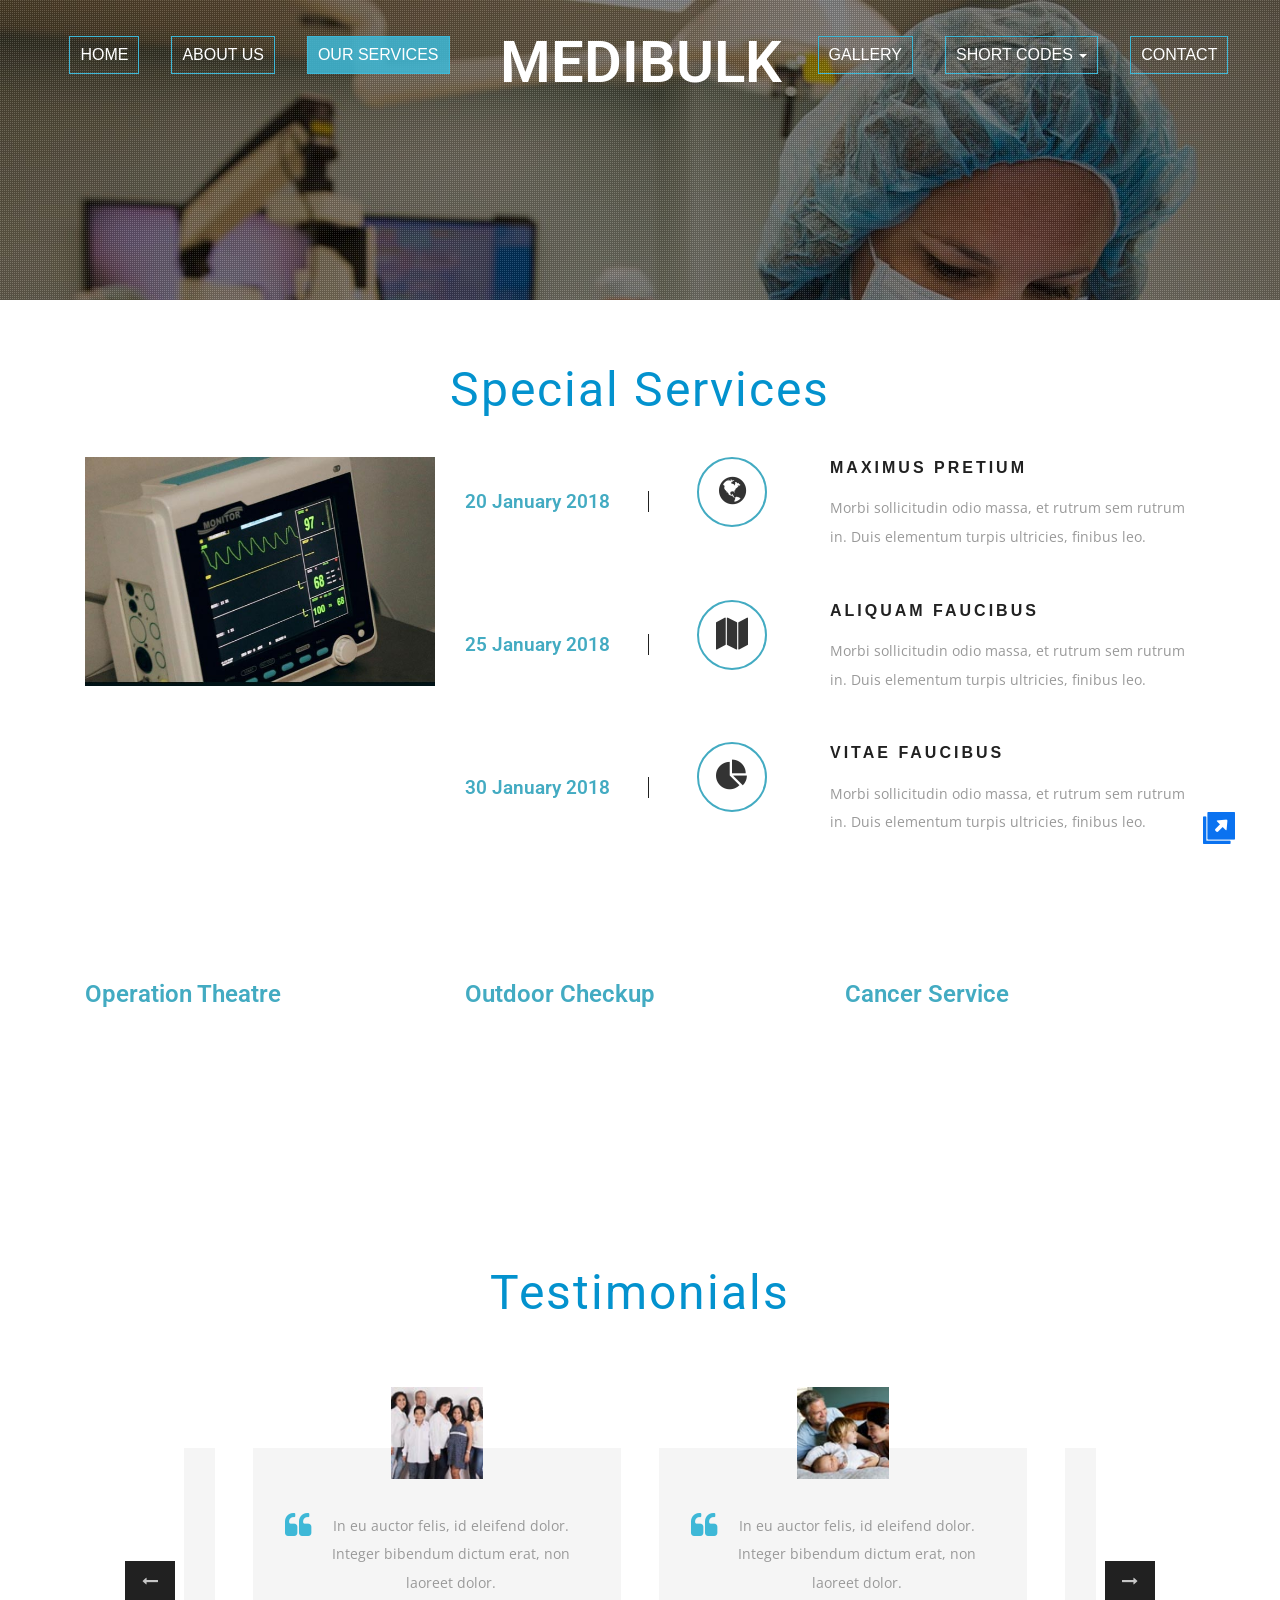
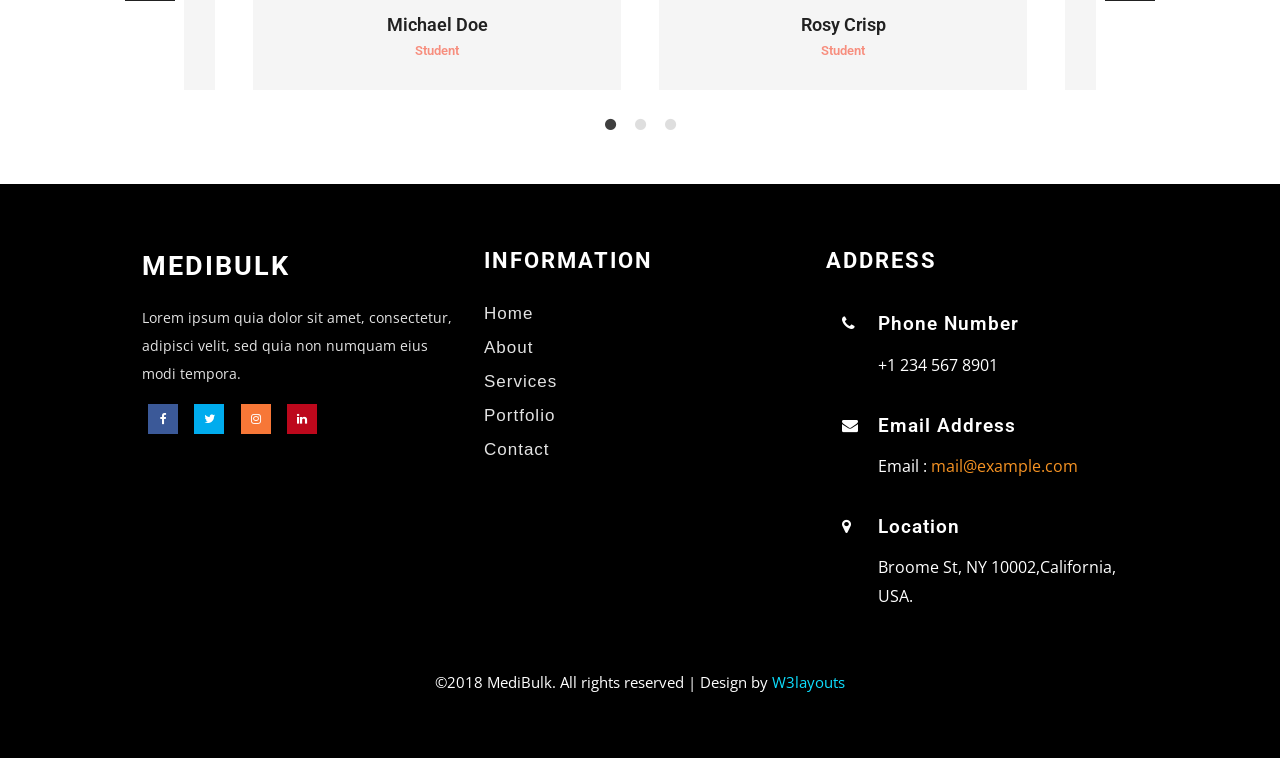
<file: public/services.html>
<!--
author: W3layouts
author URL: http://w3layouts.com
License: Creative Commons Attribution 3.0 Unported
License URL: http://creativecommons.org/licenses/by/3.0/
-->
<!DOCTYPE html>
<html lang="en">
<head>
<title>MediBulk a Medical Category Bootstrap Responsive Website Template | Services :: w3layouts</title>
<!--/metadata -->
<meta name="viewport" content="width=device-width, initial-scale=1">
<meta charset="UTF-8">
<meta name="keywords" content="MediBulk Responsive web template, Bootstrap Web Templates, Flat Web Templates, Android Compatible web template, 
Smartphone Compatible web template, free webdesigns for Nokia, Samsung, LG, Sony Ericsson, Motorola web design" />
<script type="application/x-javascript"> addEventListener("load", function() { setTimeout(hideURLbar, 0); }, false);
		function hideURLbar(){ window.scrollTo(0,1); } </script>
<!-- //for-mobile-apps -->
<link href="css/bootstrap.css" rel="stylesheet" type="text/css" media="all" />
<link href="css/font-awesome.min.css" rel="stylesheet" type="text/css" media="all">
<link href="css/style.css" rel="stylesheet" type="text/css" media="all" />
<link href="//fonts.googleapis.com/css?family=Roboto:100,100i,300,300i,400,400i,500,500i,700,700i,900,900i" rel="stylesheet">
<link href="//fonts.googleapis.com/css?family=Open+Sans:300,300i,400,400i,600,600i,700,700i,800,800i" rel="stylesheet">
<!--//fonts-->

</head>
	
<body>

<div class="banner-header banner2">
	<div class="banner-dott1">
		<!--header-->
		<div class="header">
		<div class="container-fluid">
			<nav class="navbar navbar-default">
				<div class="navbar-header navbar-left">
					<button type="button" class="navbar-toggle collapsed" data-toggle="collapse" data-target="#bs-example-navbar-collapse-1">
						<span class="sr-only">Toggle navigation</span>
						<span class="icon-bar"></span>
						<span class="icon-bar"></span>
						<span class="icon-bar"></span>
					</button>
					<div class="w3_navigation_pos">
						<h1><a href="index.html">MediBulk</a></h1>
					</div>
				</div>
				<!-- Collect the nav links, forms, and other content for toggling -->
				<div class="collapse navbar-collapse navbar-right" id="bs-example-navbar-collapse-1">
					<nav>
						<ul class="nav navbar-nav">
							<li><a href="index.html">Home</a></li>
							<li ><a href="about.html">About Us</a></li>
							<li class="active"><a href="services.html">Our Services</a></li>
							<li><a href="gallery.html">Gallery</a></li>
							<li class="dropdown">
									<a href="#" class="dropdown-toggle" data-hover="Pages" data-toggle="dropdown">Short Codes <b class="caret"></b></a>
									<ul class="dropdown-menu">
										<li><a href="icons.html">Icons</a></li>
										<li><a href="typography.html">Typography</a></li>
									</ul>
							  </li>
							<li><a href="contact.html">Contact</a></li>
						</ul>
					</nav>
				</div>
			</nav>	
		</div>
	</div>
		<!--//header-->
	</div>
</div>
<!-- // banner -->
<!-- offer-bottom -->
	<div class="banner-bottom">
		<div class="container">
		<div class="w3-heading-all">
				<h3>Special Services</h3>
			</div>
			<div class="col-md-4 w3l_services_footer_top_left">
				<img src="images/sp5.jpg" alt=" " class="img-responsive" />
			</div>
			<div class="col-md-8 w3l_services_footer_top_right">
				<div class="w3l_services_footer_top_right_main">
					<div class="w3l_services_footer_top_right_main_l">
						<h3>20 January 2018</h3>
					</div>
					<div class="w3l_services_footer_top_right_main_l1">	
						<div class="w3ls_service_icon">
							<i class="fa fa-globe" aria-hidden="true"></i>
						</div>
					</div>
					<div class="w3l_services_footer_top_right_main_r">
						<a href="#" >Maximus pretium </a>
						<p>Morbi sollicitudin odio massa, et rutrum sem rutrum in. 
							Duis elementum turpis ultricies, finibus leo.</p>
					</div>
					<div class="clearfix"> </div>
				</div>
				<div class="w3l_services_footer_top_right_main">
					<div class="w3l_services_footer_top_right_main_l">
						<h3>25 January 2018</h3>
					</div>
					<div class="w3l_services_footer_top_right_main_l1">	
						<div class="w3ls_service_icon">
							<i class="fa fa-map" aria-hidden="true"></i>
						</div>
					</div>
					<div class="w3l_services_footer_top_right_main_r">
						<a href="#" >Aliquam faucibus </a>
						<p>Morbi sollicitudin odio massa, et rutrum sem rutrum in. 
							Duis elementum turpis ultricies, finibus leo.</p>
					</div>
					<div class="clearfix"> </div>
				</div>
				<div class="w3l_services_footer_top_right_main">
					<div class="w3l_services_footer_top_right_main_l">
						<h3>30 January 2018</h3>
					</div>
					<div class="w3l_services_footer_top_right_main_l1">	
						<div class="w3ls_service_icon">
							<i class="fa fa-pie-chart" aria-hidden="true"></i>
						</div>
					</div>
					<div class="w3l_services_footer_top_right_main_r">
						<a href="#">Vitae faucibus</a>
						<p>Morbi sollicitudin odio massa, et rutrum sem rutrum in. 
							Duis elementum turpis ultricies, finibus leo.</p>
					</div>
					<div class="clearfix"> </div>
				</div>
			</div>
			<div class="clearfix"> </div>
		</div>
	</div>
<!-- //offer-bottom -->
<!-- offer -->
	<div class="offer">
		<div class="container">
			<div class="w3ls_banner_bottom_grids">
				<div class="col-md-4 agile_offer_grid">
					<div class="agileits_w3layouts_offer_grid">
						<div class="agile_offer_grid_pos">
							<p>01.</p>
						</div>
					</div>
					<div class="wthree_offer_grid1">
						<h4>Operation Theatre </h4>
						<p class="w3_agileits_service_para">Praesent nec blandit lorem, et facilisis mi. Ut fringilla massa massa, 
							id consequat eros iaculis quis.</p>
					</div>
				</div>
				<div class="col-md-4 agile_offer_grid">
					<div class="agileits_w3layouts_offer_grid">
						<div class="agile_offer_grid_pos">
							<p>02.</p>
						</div>
					</div>
					<div class="wthree_offer_grid1">
						<h4>Outdoor Checkup </h4>
						<p class="w3_agileits_service_para">Praesent nec blandit lorem, et facilisis mi. Ut fringilla massa massa, 
							id consequat eros iaculis quis.</p>
					</div>
				</div>
				<div class="col-md-4 agile_offer_grid">
					<div class="agileits_w3layouts_offer_grid">
						<div class="agile_offer_grid_pos">
							<p>03.</p>
						</div>
					</div>
					<div class="wthree_offer_grid1">
						<h4>Cancer Service </h4>
						<p class="w3_agileits_service_para">Praesent nec blandit lorem, et facilisis mi. Ut fringilla massa massa, 
							id consequat eros iaculis quis.</p>
					</div>
				</div>
				
				<div class="clearfix"> </div>
			</div>
		</div>
	</div>
<!-- //offer -->
<!-- testimonials -->
	<div class="testimonials" id="testimonials">
		<div class="container">
		<div class="w3-heading-all">
			<h3>Testimonials</h3>
			<div class="w3ls_testimonials_grids">
				 <section class="center slider">
						<div class="agileits_testimonial_grid">
							<div class="w3l_testimonial_grid">
								<p>In eu auctor felis, id eleifend dolor. Integer bibendum dictum erat, 
									non laoreet dolor.</p>
								<h4>Rosy Crisp</h4>
								<h5>Student</h5>
								<div class="w3l_testimonial_grid_pos">
									<img src="images/tm1.jpg" alt=" " class="img-responsive" />
								</div>
							</div>
						</div>
						<div class="agileits_testimonial_grid">
							<div class="w3l_testimonial_grid">
								<p>In eu auctor felis, id eleifend dolor. Integer bibendum dictum erat, 
									non laoreet dolor.</p>
								<h4>Laura Paul</h4>
								<h5>Student</h5>
								<div class="w3l_testimonial_grid_pos">
									<img src="images/tm2.jpg" alt=" " class="img-responsive" />
								</div>
							</div>
						</div>
						<div class="agileits_testimonial_grid">
							<div class="w3l_testimonial_grid">
								<p>In eu auctor felis, id eleifend dolor. Integer bibendum dictum erat, 
									non laoreet dolor.</p>
								<h4>Michael Doe</h4>
								<h5>Student</h5>
								<div class="w3l_testimonial_grid_pos">
									<img src="images/tm3.jpg" alt=" " class="img-responsive" />
								</div>
							</div>
						</div>
				</section>
			</div>
		</div>
	</div>
		</div>
<!-- //testimonials -->


<!-- footer -->
<div class="footer">
	<div class="container">
	<div class="footer_agile_inner_info_w3l">
		<div class="col-md-4 footer-left">
			<h2><a href="index.html">MediBulk </a></h2>
			<p>Lorem ipsum quia dolor
			sit amet, consectetur, adipisci velit, sed quia non 
			numquam eius modi tempora.</p>
			<ul class="social-nav model-3d-0 footer-social w3_agile_social two">
															<li><a href="#" class="facebook">
																  <div class="front"><i class="fa fa-facebook" aria-hidden="true"></i></div>
																  <div class="back"><i class="fa fa-facebook" aria-hidden="true"></i></div></a></li>
															<li><a href="#" class="twitter"> 
																  <div class="front"><i class="fa fa-twitter" aria-hidden="true"></i></div>
																  <div class="back"><i class="fa fa-twitter" aria-hidden="true"></i></div></a></li>
															<li><a href="#" class="instagram">
																  <div class="front"><i class="fa fa-instagram" aria-hidden="true"></i></div>
																  <div class="back"><i class="fa fa-instagram" aria-hidden="true"></i></div></a></li>
															<li><a href="#" class="pinterest">
																  <div class="front"><i class="fa fa-linkedin" aria-hidden="true"></i></div>
																  <div class="back"><i class="fa fa-linkedin" aria-hidden="true"></i></div></a></li>
														</ul>
		</div>
		<div class="col-md-4 footer-right">
			<div class="sign-grds">
				<div class="sign-gd">
					<h4>Information </h4>
					<ul>
						 <li><a href="index.html" class="active">Home</a></li>
        <li><a href="about.html" >About</a></li>
        <li><a href="services.html"> Services</a></li>
		<li><a href="gallery.html">Portfolio</a></li>
		<li><a href="contact.html">Contact</a></li>
						
					</ul>
				</div>
				</div>
			</div>
				<div class="col-md-4 sign-gd-two">
					<h4>Address</h4>
					<div class="w3-address">
						<div class="w3-address-grid">
							<div class="w3-address-left">
								<i class="fa fa-phone" aria-hidden="true"></i>
							</div>
							<div class="w3-address-right">
								<h6>Phone Number</h6>
								<p>+1 234 567 8901</p>
							</div>
							<div class="clearfix"> </div>
						</div>
						<div class="w3-address-grid">
							<div class="w3-address-left">
								<i class="fa fa-envelope" aria-hidden="true"></i>
							</div>
							<div class="w3-address-right">
								<h6>Email Address</h6>
								<p>Email :<a href="mailto:example@email.com"> mail@example.com</a></p>
							</div>
							<div class="clearfix"> </div>
						</div>
						<div class="w3-address-grid">
							<div class="w3-address-left">
								<i class="fa fa-map-marker" aria-hidden="true"></i>
							</div>
							<div class="w3-address-right">
								<h6>Location</h6>
								<p>Broome St, NY 10002,California, USA. 
								
								</p>
							</div>
							
						</div>
					</div>
				</div>
				<div class="clearfix"> </div>
				
		
		<div class="clearfix"></div>
			
		<p class="copy-right">&copy;2018 MediBulk. All rights reserved | Design by <a href="http://w3layouts.com/">W3layouts</a></p>
	</div>
</div>
</div>
<!-- //footer -->

<script type="text/javascript" src="js/jquery-2.1.4.min.js"></script>
	<!-- carousal -->
	<script src="js/slick.js" type="text/javascript" charset="utf-8"></script>
	<script type="text/javascript">
		$(document).on('ready', function() {
		  $(".center").slick({
			dots: true,
			infinite: true,
			centerMode: true,
			slidesToShow: 2,
			slidesToScroll: 2,
			responsive: [
				{
				  breakpoint: 768,
				  settings: {
					arrows: true,
					centerMode: false,
					slidesToShow: 2
				  }
				},
				{
				  breakpoint: 480,
				  settings: {
					arrows: true,
					centerMode: false,
					centerPadding: '40px',
					slidesToShow: 1
				  }
				}
			 ]
		  });
		});
	</script>
<!-- //carousal -->

	<!-- //Tour-Locations-JavaScript -->
			<script src="js/SmoothScroll.min.js"></script>
		<!-- smooth scrolling-bottom-to-top -->
				<script type="text/javascript">
					$(document).ready(function() {
					/*
						var defaults = {
						containerID: 'toTop', // fading element id
						containerHoverID: 'toTopHover', // fading element hover id
						scrollSpeed: 1200,
						easingType: 'linear' 
						};
					*/								
					$().UItoTop({ easingType: 'easeOutQuart' });
					});
				</script>
				<a href="#" id="toTop" style="display: block;"> <span id="toTopHover" style="opacity: 1;"> </span></a>
		<!-- //smooth scrolling-bottom-to-top -->
		<script type="text/javascript">
	jQuery(document).ready(function($) {
		$(".scroll").click(function(event){		
			event.preventDefault();
			$('html,body').animate({scrollTop:$(this.hash).offset().top},1000);
		});
	});
</script>
<!-- start-smoth-scrolling -->
<script type="text/javascript" src="js/move-top.js"></script>
<script type="text/javascript" src="js/easing.js"></script>
<script type="text/javascript" src="js/bootstrap.js"></script> <!-- Necessary-JavaScript-File-For-Bootstrap --> 

</body>
</html>
</file>
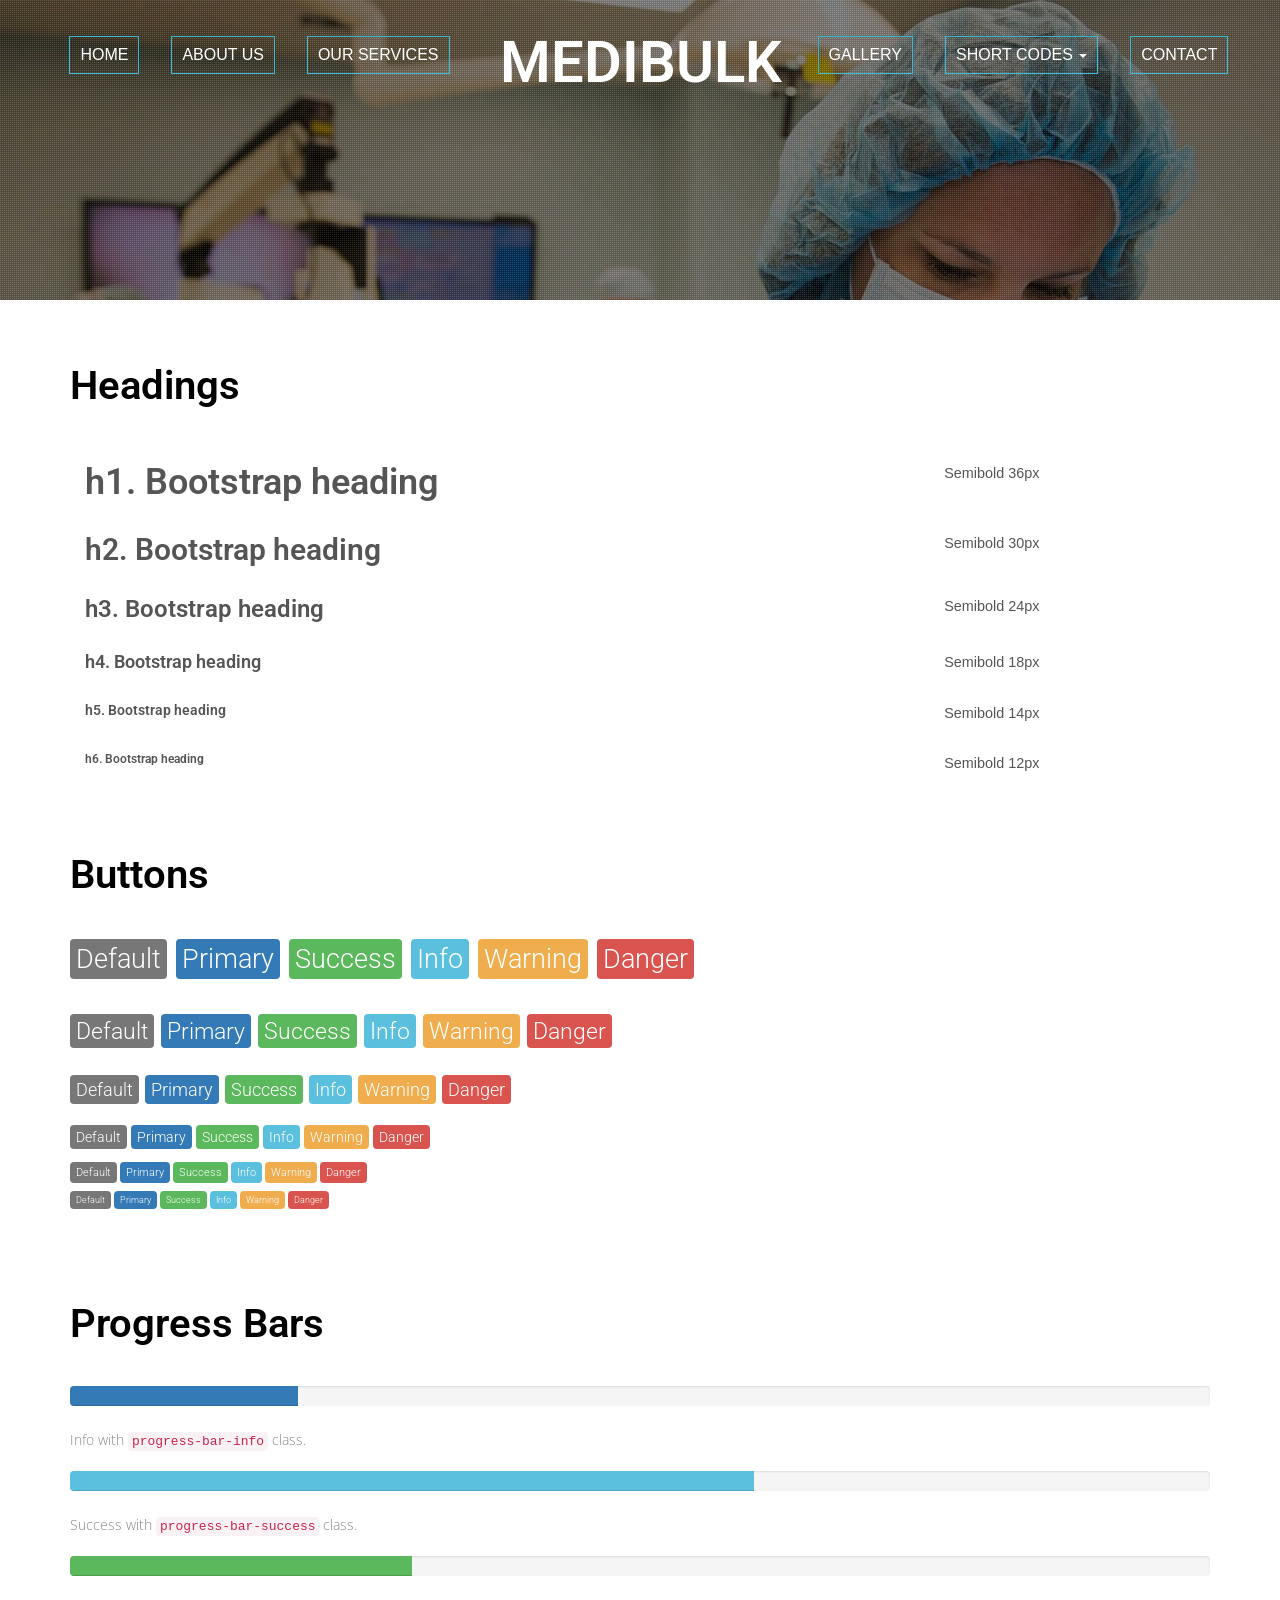
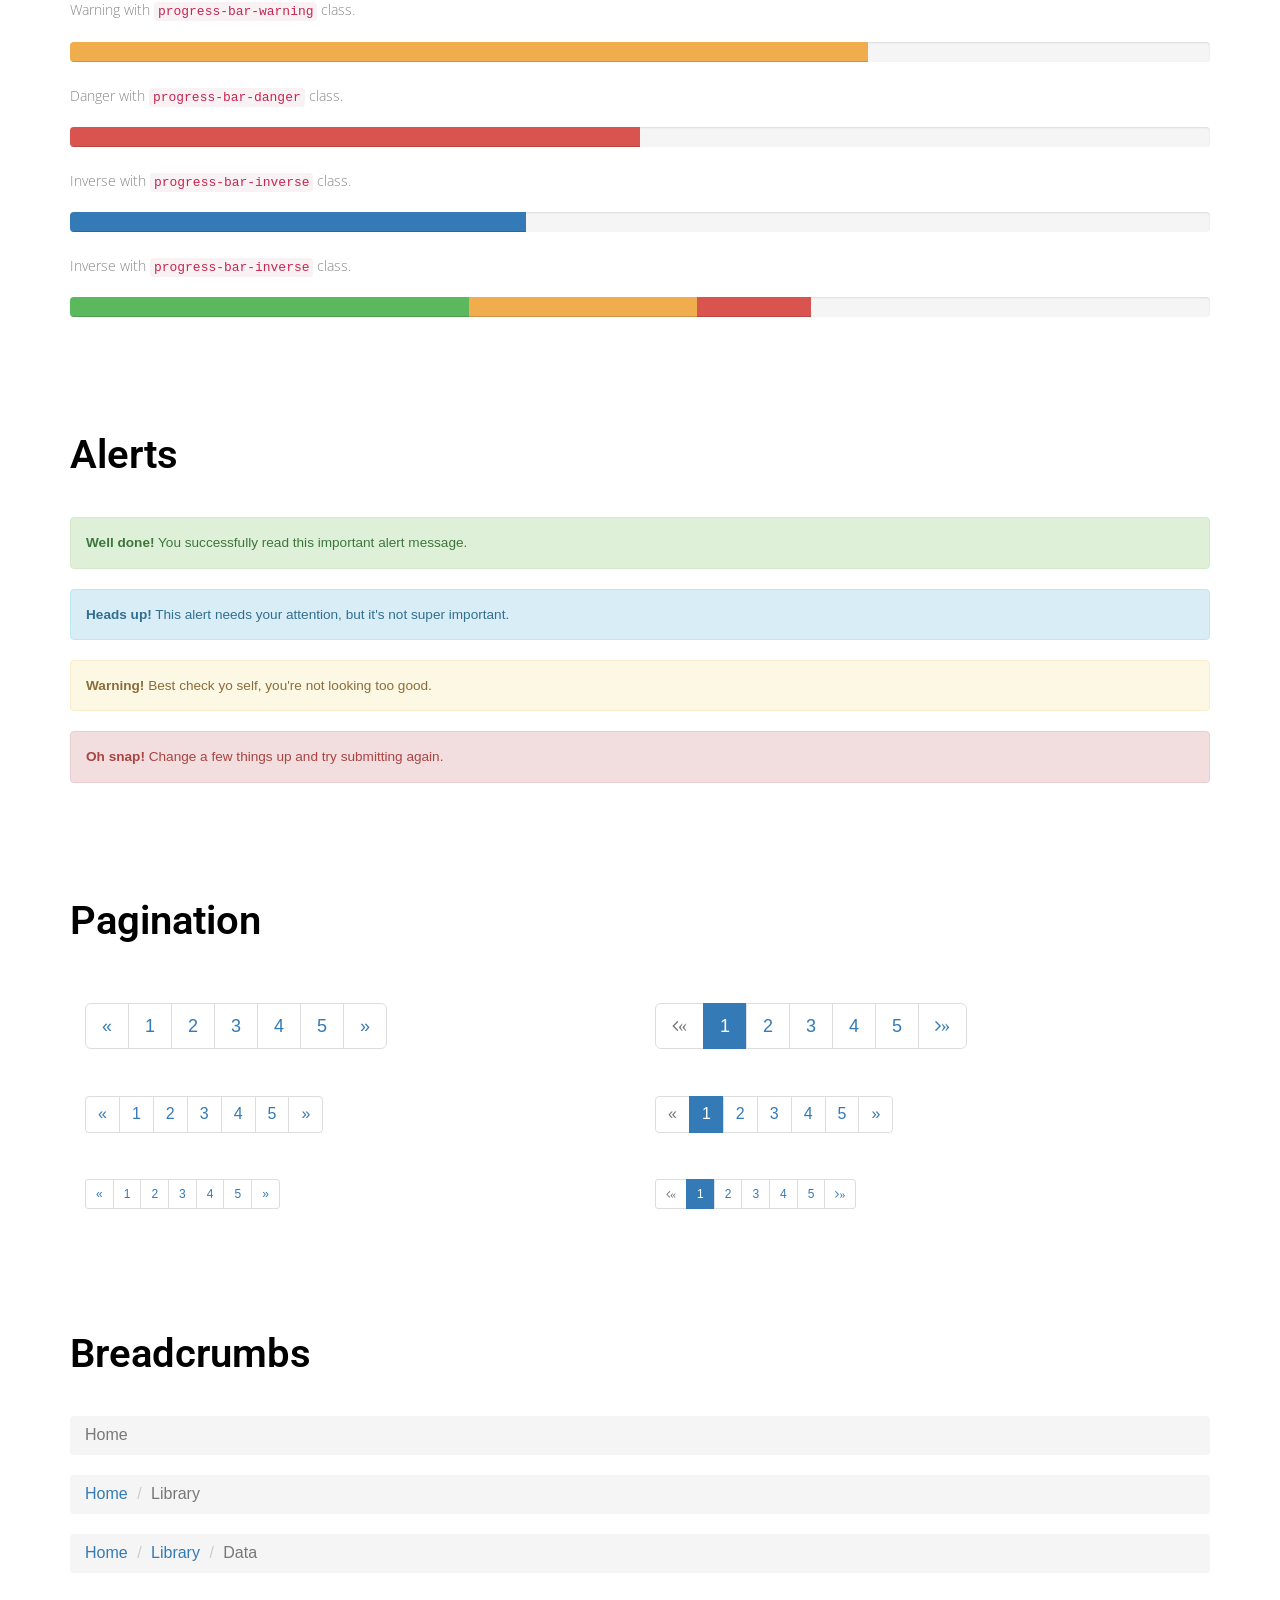
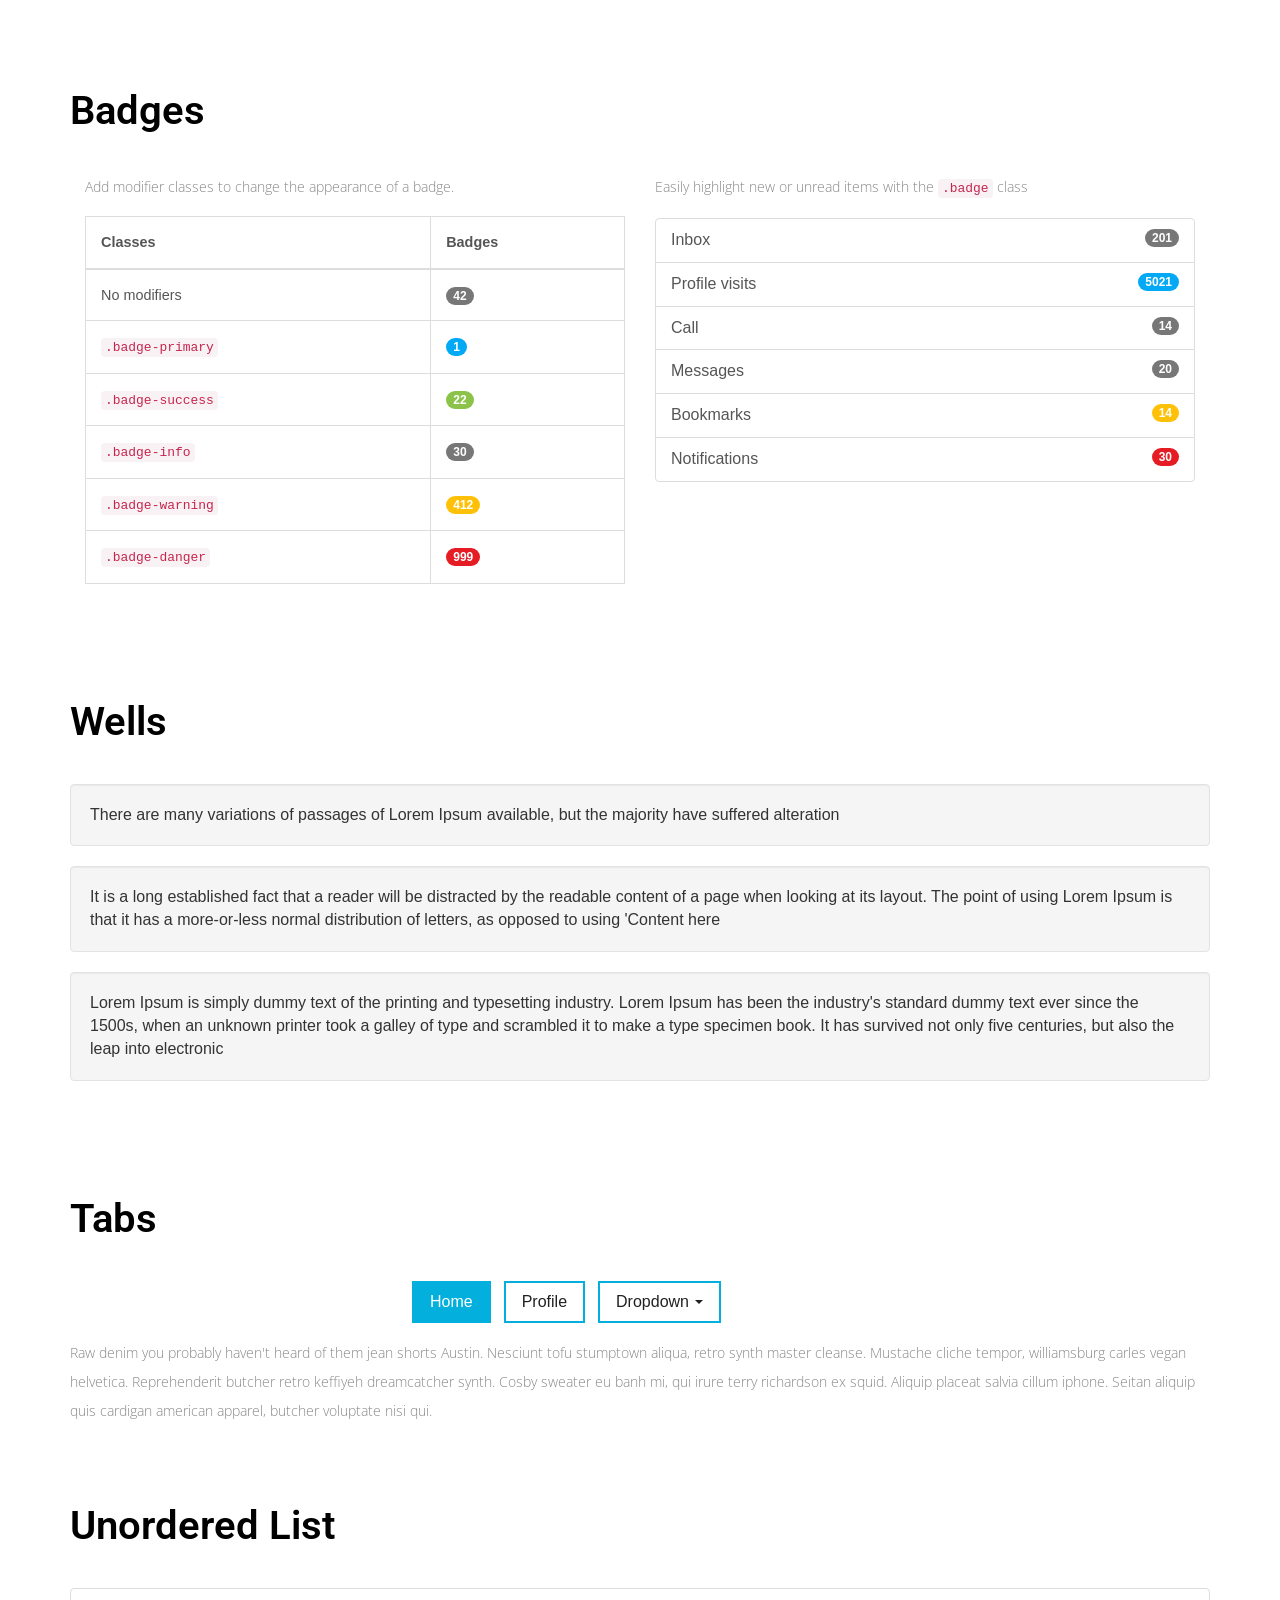
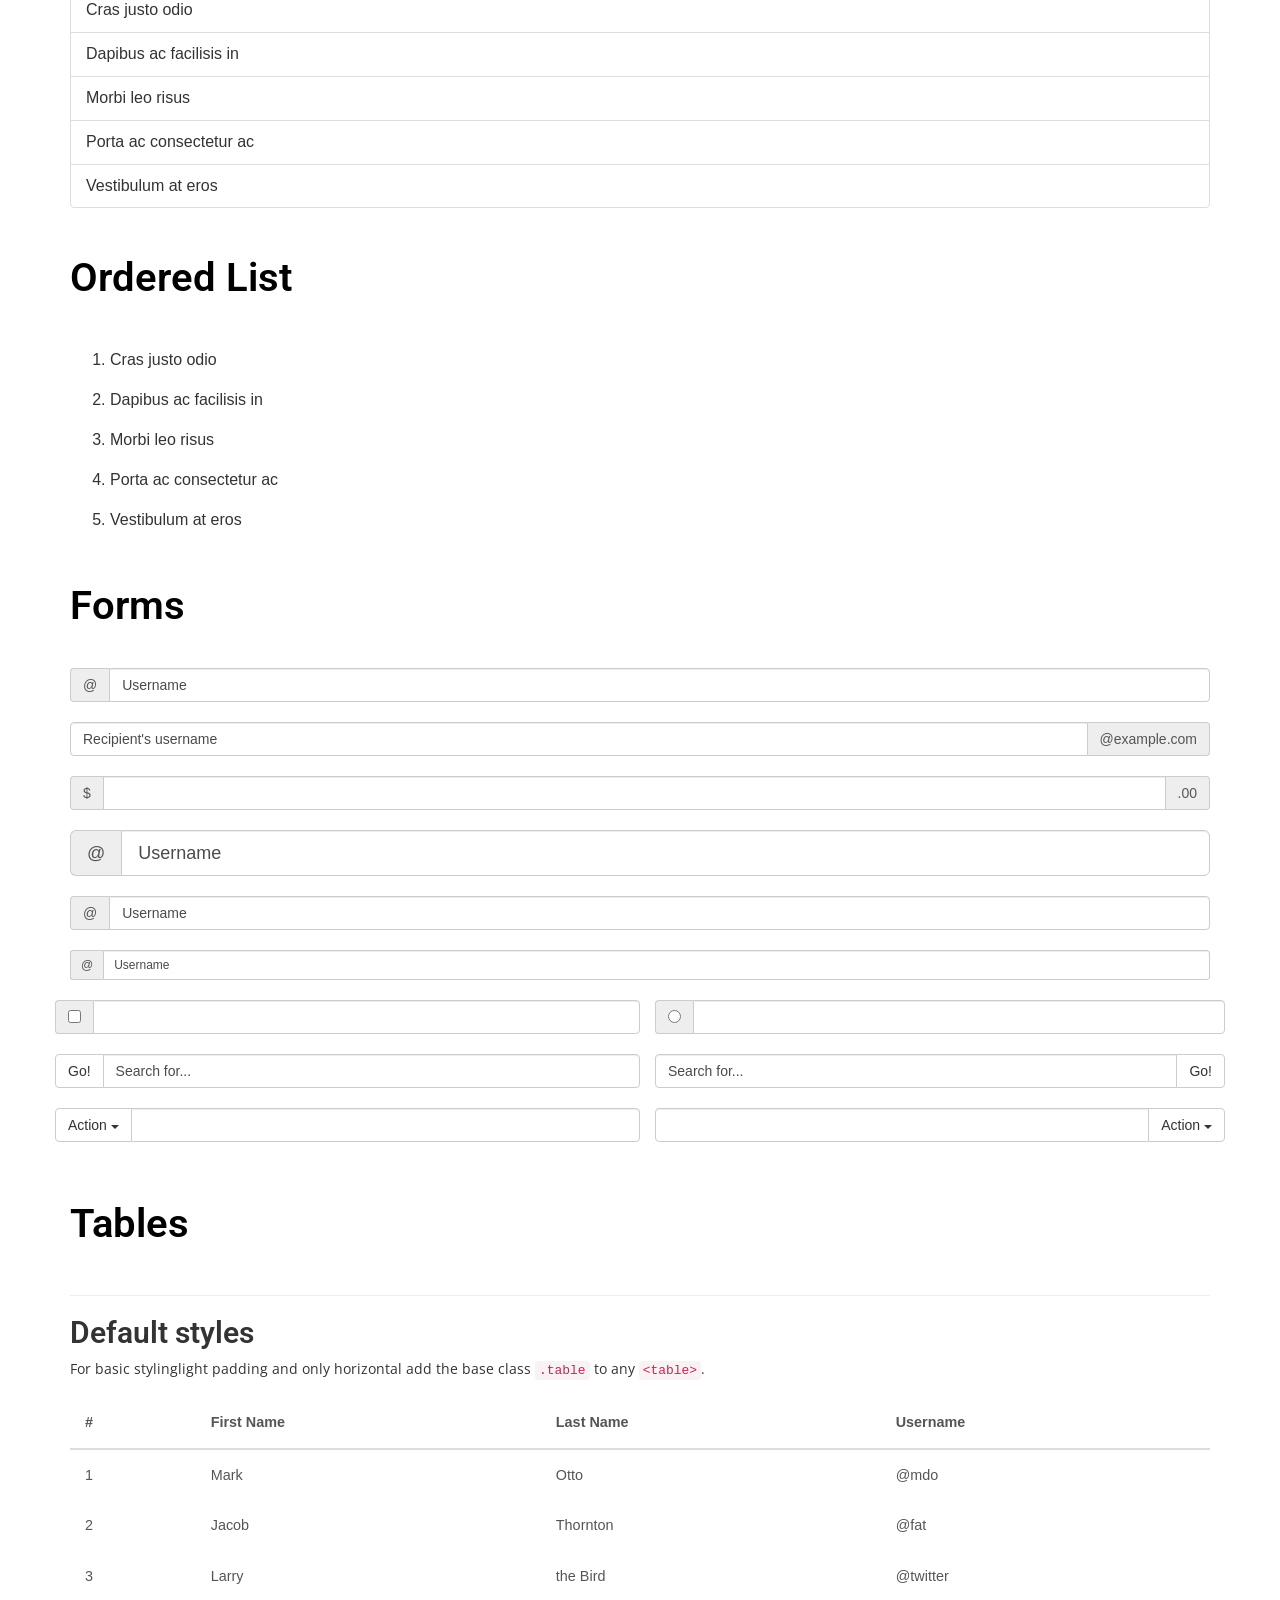
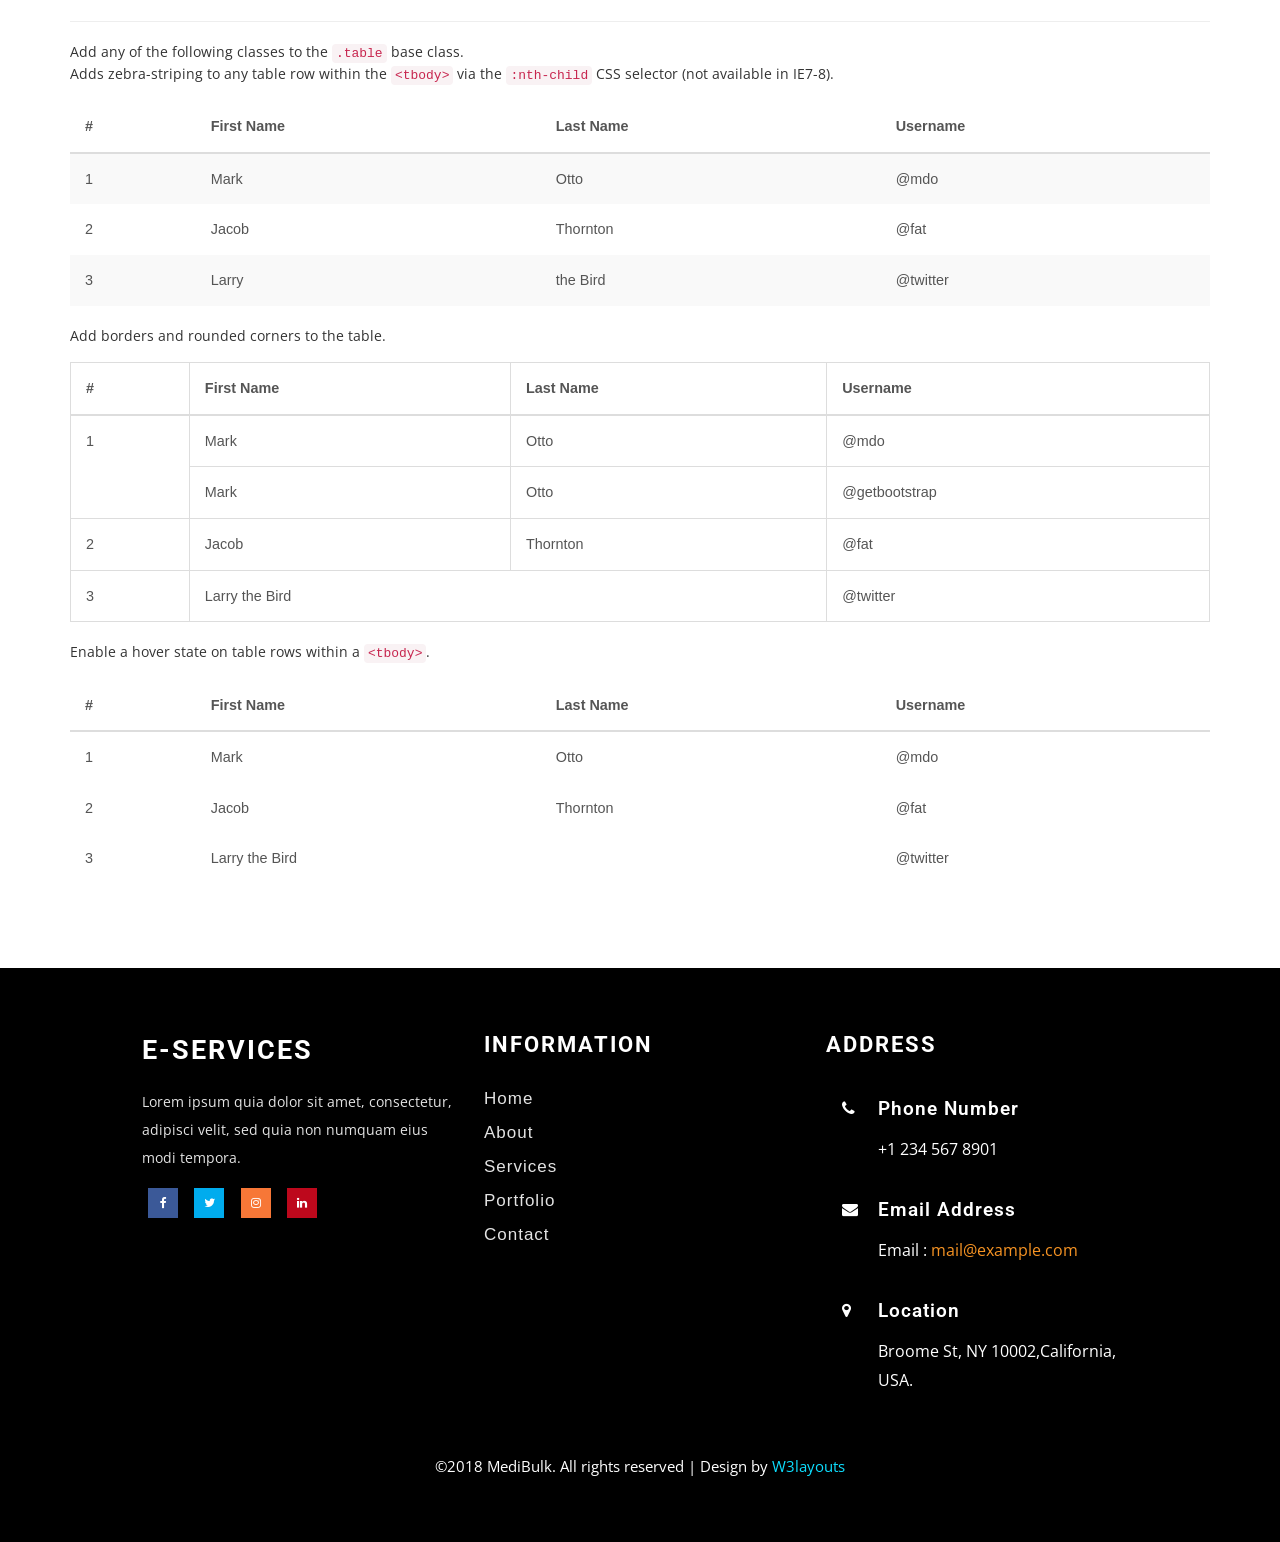
<file: public/typography.html>
<!--
author: W3layouts
author URL: http://w3layouts.com
License: Creative Commons Attribution 3.0 Unported
License URL: http://creativecommons.org/licenses/by/3.0/
-->
<!DOCTYPE html>
<html lang="en">
<head>
<title>MediBulk a Medical Category Bootstrap Responsive Website Template | Typography :: w3layouts</title>
<!--/metadata -->
<meta name="viewport" content="width=device-width, initial-scale=1">
<meta charset="UTF-8">
<meta name="keywords" content="MediBulk Responsive web template, Bootstrap Web Templates, Flat Web Templates, Android Compatible web template, 
Smartphone Compatible web template, free webdesigns for Nokia, Samsung, LG, Sony Ericsson, Motorola web design" />
<script type="application/x-javascript"> addEventListener("load", function() { setTimeout(hideURLbar, 0); }, false);
		function hideURLbar(){ window.scrollTo(0,1); } </script>
<!-- //for-mobile-apps -->
<link href="css/bootstrap.css" rel="stylesheet" type="text/css" media="all" />
<link href="css/font-awesome.min.css" rel="stylesheet" type="text/css" media="all">
<link href="css/style.css" rel="stylesheet" type="text/css" media="all" />

<link href="//fonts.googleapis.com/css?family=Roboto:100,100i,300,300i,400,400i,500,500i,700,700i,900,900i" rel="stylesheet">
<link href="//fonts.googleapis.com/css?family=Open+Sans:300,300i,400,400i,600,600i,700,700i,800,800i" rel="stylesheet">
<!--//fonts-->

</head>
	
<body>

<div class="banner-header banner2">
	<div class="banner-dott1">
		<!--header-->
		<div class="header">
		<div class="container-fluid">
			<nav class="navbar navbar-default">
				<div class="navbar-header navbar-left">
					<button type="button" class="navbar-toggle collapsed" data-toggle="collapse" data-target="#bs-example-navbar-collapse-1">
						<span class="sr-only">Toggle navigation</span>
						<span class="icon-bar"></span>
						<span class="icon-bar"></span>
						<span class="icon-bar"></span>
					</button>
					<div class="w3_navigation_pos">
						<h1><a href="index.html">MediBulk</a></h1>
					</div>
				</div>
				<!-- Collect the nav links, forms, and other content for toggling -->
				<div class="collapse navbar-collapse navbar-right" id="bs-example-navbar-collapse-1">
					<nav>
						<ul class="nav navbar-nav">
							<li><a href="index.html">Home</a></li>
							<li><a href="about.html">About Us</a></li>
							<li><a href="services.html">Our Services</a></li>
							<li><a href="gallery.html">Gallery</a></li>
							<li class="dropdown">
									<a href="#" class="dropdown-toggle" data-hover="Pages" data-toggle="dropdown">Short Codes <b class="caret"></b></a>
									<ul class="dropdown-menu">
										<li><a href="icons.html">Icons</a></li>
										<li class="active"><a href="typography.html">Typography</a></li>
									</ul>
							  </li>
							<li><a href="contact.html">Contact</a></li>
						</ul>
					</nav>
				</div>
			</nav>	
		</div>
	</div>
		<!--//header-->
	</div>
</div>
<!-- // banner -->
<!-- typography -->
	<div class="typography">
				<div class="container">
					<div class="grid_3 grid_4">
						<h3 class="hdg">Headings</h3>
						<div class="bs-example">
							<table class="table">
								<tbody>
									<tr>
										<td><h1 id="h1.-bootstrap-heading">h1. Bootstrap heading<a class="anchorjs-link" href="#h1.-bootstrap-heading"><span class="anchorjs-icon"></span></a></h1></td>
										<td class="type-info">Semibold 36px</td>
									</tr>
									<tr>
										<td><h2 id="h2.-bootstrap-heading">h2. Bootstrap heading<a class="anchorjs-link" href="#h2.-bootstrap-heading"><span class="anchorjs-icon"></span></a></h2></td>
										<td class="type-info">Semibold 30px</td>
									</tr>
									<tr>
										<td><h3 id="h3.-bootstrap-heading">h3. Bootstrap heading<a class="anchorjs-link" href="#h3.-bootstrap-heading"><span class="anchorjs-icon"></span></a></h3></td>
										<td class="type-info">Semibold 24px</td>
									</tr>
									<tr>
										<td><h4 id="h4.-bootstrap-heading">h4. Bootstrap heading<a class="anchorjs-link" href="#h4.-bootstrap-heading"><span class="anchorjs-icon"></span></a></h4></td>
										<td class="type-info">Semibold 18px</td>
									</tr>
									<tr>
										<td><h5 id="h5.-bootstrap-heading">h5. Bootstrap heading<a class="anchorjs-link" href="#h5.-bootstrap-heading"><span class="anchorjs-icon"></span></a></h5></td>
										<td class="type-info">Semibold 14px</td>
									</tr>
									<tr>
										<td><h6>h6. Bootstrap heading</h6></td>
										<td class="type-info">Semibold 12px</td>
									</tr>
								</tbody>
							</table>
						</div>
					</div>
					<div class="grid_3 grid_5 wow fadeInUp animated" data-wow-delay=".5s">
						<h3 class="hdg">Buttons</h3>
						<h1>
							<a href="#"><span class="label label-default">Default</span></a>
							<a href="#"><span class="label label-primary">Primary</span></a>
							<a href="#"><span class="label label-success">Success</span></a>
							<a href="#"><span class="label label-info">Info</span></a>
							<a href="#"><span class="label label-warning">Warning</span></a>
							<a href="#"><span class="label label-danger">Danger</span></a>
						</h1>
						<h2>
							<a href="#"><span class="label label-default">Default</span></a>
							<a href="#"><span class="label label-primary">Primary</span></a>
							<a href="#"><span class="label label-success">Success</span></a>
							<a href="#"><span class="label label-info">Info</span></a>
							<a href="#"><span class="label label-warning">Warning</span></a>
							<a href="#"><span class="label label-danger">Danger</span></a>
						</h2>
						<h3>
							<a href="#"><span class="label label-default">Default</span></a>
							<a href="#"><span class="label label-primary">Primary</span></a>
							<a href="#"><span class="label label-success">Success</span></a>
							<a href="#"><span class="label label-info">Info</span></a>
							<a href="#"><span class="label label-warning">Warning</span></a>
							<a href="#"><span class="label label-danger">Danger</span></a>
						</h3>
						<h4>
							<a href="#"><span class="label label-default">Default</span></a>
							<a href="#"><span class="label label-primary">Primary</span></a>
							<a href="#"><span class="label label-success">Success</span></a>
							<a href="#"><span class="label label-info">Info</span></a>
							<a href="#"><span class="label label-warning">Warning</span></a>
							<a href="#"><span class="label label-danger">Danger</span></a>
						</h4>
						<h5>
							<a href="#"><span class="label label-default">Default</span></a>
							<a href="#"><span class="label label-primary">Primary</span></a>
							<a href="#"><span class="label label-success">Success</span></a>
							<a href="#"><span class="label label-info">Info</span></a>
							<a href="#"><span class="label label-warning">Warning</span></a>
							<a href="#"><span class="label label-danger">Danger</span></a>
						</h5>
						<h6>
							<a href="#"><span class="label label-default">Default</span></a>
							<a href="#"><span class="label label-primary">Primary</span></a>
							<a href="#"><span class="label label-success">Success</span></a>
							<a href="#"><span class="label label-info">Info</span></a>
							<a href="#"><span class="label label-warning">Warning</span></a>
							<a href="#"><span class="label label-danger">Danger</span></a>
						</h6>
					</div>		
					<div class="grid_3 grid_5 wow fadeInUp animated" data-wow-delay=".5s">
						<h3 class="hdg">Progress Bars</h3>
						<div class="tab-content">
							<div class="tab-pane active" id="domprogress">
								<div class="progress">    
									<div class="progress-bar progress-bar-primary" style="width: 20%"></div>
								</div>
								<p>Info with <code>progress-bar-info</code> class.</p>
								<div class="progress">    
									<div class="progress-bar progress-bar-info" style="width: 60%"></div>
								</div>
								<p>Success with <code>progress-bar-success</code> class.</p>
								<div class="progress">
									<div class="progress-bar progress-bar-success" style="width: 30%"></div>
								</div>
								<p>Warning with <code>progress-bar-warning</code> class.</p>
								<div class="progress">
									<div class="progress-bar progress-bar-warning" style="width: 70%"></div>
								</div>
								<p>Danger with <code>progress-bar-danger</code> class.</p>
								<div class="progress">
									<div class="progress-bar progress-bar-danger" style="width: 50%"></div>
								</div>
								<p>Inverse with <code>progress-bar-inverse</code> class.</p>
								<div class="progress">
									<div class="progress-bar progress-bar-inverse" style="width: 40%"></div>
								</div>
								<p>Inverse with <code>progress-bar-inverse</code> class.</p>
								<div class="progress">
									<div class="progress-bar progress-bar-success" style="width: 35%"><span class="sr-only">35% Complete (success)</span></div>
									<div class="progress-bar progress-bar-warning" style="width: 20%"><span class="sr-only">20% Complete (warning)</span></div>
									<div class="progress-bar progress-bar-danger" style="width: 10%"><span class="sr-only">10% Complete (danger)</span></div>
								</div>
							</div>
						</div>
					</div>
					<!---728x90--->
					<div class="grid_3 grid_5 wow fadeInUp animated" data-wow-delay=".5s">
						<h3 class="hdg">Alerts</h3>
						<div class="alert alert-success" role="alert">
							<strong>Well done!</strong> You successfully read this important alert message.
						</div>
						<div class="alert alert-info" role="alert">
							<strong>Heads up!</strong> This alert needs your attention, but it's not super important.
						</div>
						<div class="alert alert-warning" role="alert">
							<strong>Warning!</strong> Best check yo self, you're not looking too good.
						</div>
						<div class="alert alert-danger" role="alert">
							<strong>Oh snap!</strong> Change a few things up and try submitting again.
						</div>
					</div>
					<div class="grid_3 grid_5 wow fadeInUp animated" data-wow-delay=".5s">
						<h3 class="hdg">Pagination</h3>
						<div class="col-md-6">
							<nav>
								<ul class="pagination pagination-lg">
									<li><a href="#" aria-label="Previous"><span aria-hidden="true">«</span></a></li>
									<li><a href="#">1</a></li>
									<li><a href="#">2</a></li>
									<li><a href="#">3</a></li>
									<li><a href="#">4</a></li>
									<li><a href="#">5</a></li>
									<li><a href="#" aria-label="Next"><span aria-hidden="true">»</span></a></li>
								</ul>
							</nav>
							<nav>
								<ul class="pagination">
									<li><a href="#" aria-label="Previous"><span aria-hidden="true">«</span></a></li>
									<li><a href="#">1</a></li>
									<li><a href="#">2</a></li>
									<li><a href="#">3</a></li>
									<li><a href="#">4</a></li>
									<li><a href="#">5</a></li>
									<li><a href="#" aria-label="Next"><span aria-hidden="true">»</span></a></li>
								</ul>
							</nav>
							<nav>
								<ul class="pagination pagination-sm">
									<li><a href="#" aria-label="Previous"><span aria-hidden="true">«</span></a></li>
									<li><a href="#">1</a></li>
									<li><a href="#">2</a></li>
									<li><a href="#">3</a></li>
									<li><a href="#">4</a></li>
									<li><a href="#">5</a></li>
									<li><a href="#" aria-label="Next"><span aria-hidden="true">»</span></a></li>
								</ul>
							</nav>
						</div>
						<div class="col-md-6">
							<ul class="pagination pagination-lg">
								<li class="disabled"><a href="#"><i class="fa fa-angle-left">«</i></a></li>
								<li class="active"><a href="#">1</a></li>
								<li><a href="#">2</a></li>
								<li><a href="#">3</a></li>
								<li><a href="#">4</a></li>
								<li><a href="#">5</a></li>
								<li><a href="#"><i class="fa fa-angle-right">»</i></a></li>
							</ul>
							<nav>
								<ul class="pagination">
									<li class="disabled"><a href="#" aria-label="Previous"><span aria-hidden="true">«</span></a></li>
									<li class="active"><a href="#">1 <span class="sr-only">(current)</span></a></li>
									<li><a href="#">2</a></li>
									<li><a href="#">3</a></li>
									<li><a href="#">4</a></li>
									<li><a href="#">5</a></li>
									<li><a href="#" aria-label="Next"><span aria-hidden="true">»</span></a></li>
								</ul>
							</nav>
							<ul class="pagination pagination-sm">
								<li class="disabled"><a href="#"><i class="fa fa-angle-left">«</i></a></li>
								<li class="active"><a href="#">1</a></li>
								<li><a href="#">2</a></li>
								<li><a href="#">3</a></li>
								<li><a href="#">4</a></li>
								<li><a href="#">5</a></li>
								<li><a href="#"><i class="fa fa-angle-right">»</i></a></li>
							</ul>
						</div>
						<div class="clearfix"> </div>
					</div>
					<div class="grid_3 grid_5 wow fadeInUp animated" data-wow-delay=".5s">
						<h3 class="hdg">Breadcrumbs</h3>
						<ol class="breadcrumb">
							<li class="active">Home</li>
						</ol>
						<ol class="breadcrumb">
							<li><a href="#">Home</a></li>
							<li class="active">Library</li>
						</ol>
						<ol class="breadcrumb">
							<li><a href="#">Home</a></li>
							<li><a href="#">Library</a></li>
							<li class="active">Data</li>
						</ol>
					</div>
					<div class="grid_3 grid_5 wow fadeInUp animated" data-wow-delay=".5s">
						<h3 class="hdg">Badges</h3>
						<div class="col-md-6">
							<p>Add modifier classes to change the appearance of a badge.</p>
							<table class="table table-bordered">
								<thead>
									<tr>
										<th>Classes</th>
										<th>Badges</th>
									</tr>
								</thead>
								<tbody>
									<tr>
										<td>No modifiers</td>
										<td><span class="badge">42</span></td>
									</tr>
									<tr>
										<td><code>.badge-primary</code></td>
										<td><span class="badge badge-primary">1</span></td>
									</tr>
									<tr>
										<td><code>.badge-success</code></td>
										<td><span class="badge badge-success">22</span></td>
									</tr>
									<tr>
										<td><code>.badge-info</code></td>
										<td><span class="badge badge-info">30</span></td>
									</tr>
									<tr>
										<td><code>.badge-warning</code></td>
										<td><span class="badge badge-warning">412</span></td>
									</tr>
									<tr>
										<td><code>.badge-danger</code></td>
										<td><span class="badge badge-danger">999</span></td>
									</tr>
								</tbody>
							</table>                    
						</div>
						<div class="col-md-6">
							<p>Easily highlight new or unread items with the <code>.badge</code> class</p>
							<div class="list-group list-group-alternate"> 
								<a href="#" class="list-group-item"><span class="badge">201</span> <i class="ti ti-email"></i> Inbox </a> 
								<a href="#" class="list-group-item"><span class="badge badge-primary">5021</span> <i class="ti ti-eye"></i> Profile visits </a> 
								<a href="#" class="list-group-item"><span class="badge">14</span> <i class="ti ti-headphone-alt"></i> Call </a> 
								<a href="#" class="list-group-item"><span class="badge">20</span> <i class="ti ti-comments"></i> Messages </a> 
								<a href="#" class="list-group-item"><span class="badge badge-warning">14</span> <i class="ti ti-bookmark"></i> Bookmarks </a> 
								<a href="#" class="list-group-item"><span class="badge badge-danger">30</span> <i class="ti ti-bell"></i> Notifications </a> 
							</div>
						</div>
					   <div class="clearfix"> </div>
					</div>	 
					<div class="grid_3 grid_5 wow fadeInUp animated" data-wow-delay=".5s">
						<h3 class="hdg">Wells</h3>
						<div class="well">
							There are many variations of passages of Lorem Ipsum available, but the majority have suffered alteration
						</div>
						<div class="well">
							It is a long established fact that a reader will be distracted by the readable content of a page when looking at its layout. The point of using Lorem Ipsum is that it has a more-or-less normal distribution of letters, as opposed to using 'Content here
						</div>
						<div class="well">
								Lorem Ipsum is simply dummy text of the printing and typesetting industry. Lorem Ipsum has been the industry's standard dummy text ever since the 1500s, when an unknown printer took a galley of type and scrambled it to make a type specimen book. It has survived not only five centuries, but also the leap into electronic
						</div>
					</div>
					<div class="grid_3 grid_5 wow fadeInUp animated" data-wow-delay=".5s">
						<h3 class="hdg">Tabs</h3>
						<div class="bs-example bs-example-tabs" role="tabpanel" data-example-id="togglable-tabs">
							<ul id="myTab" class="nav nav-tabs" role="tablist">
								<li role="presentation" class="active"><a href="#home" id="home-tab" role="tab" data-toggle="tab" aria-controls="home" aria-expanded="true">Home</a></li>
								<li role="presentation"><a href="#profile" role="tab" id="profile-tab" data-toggle="tab" aria-controls="profile">Profile</a></li>
								<li role="presentation" class="dropdown">
									<a href="#" id="myTabDrop1" class="dropdown-toggle" data-toggle="dropdown" aria-controls="myTabDrop1-contents">Dropdown <span class="caret"></span></a>
									<ul class="dropdown-menu" role="menu" aria-labelledby="myTabDrop1" id="myTabDrop1-contents">
										<li><a href="#dropdown1" tabindex="-1" role="tab" id="dropdown1-tab" data-toggle="tab" aria-controls="dropdown1">@fat</a></li>
										<li><a href="#dropdown2" tabindex="-1" role="tab" id="dropdown2-tab" data-toggle="tab" aria-controls="dropdown2">@mdo</a></li>
									</ul>
								</li>
							</ul>
							<div id="myTabContent" class="tab-content">
								<div role="tabpanel" class="tab-pane fade in active" id="home" aria-labelledby="home-tab">
									<p>Raw denim you probably haven't heard of them jean shorts Austin. Nesciunt tofu stumptown aliqua, retro synth master cleanse. Mustache cliche tempor, williamsburg carles vegan helvetica. Reprehenderit butcher retro keffiyeh dreamcatcher synth. Cosby sweater eu banh mi, qui irure terry richardson ex squid. Aliquip placeat salvia cillum iphone. Seitan aliquip quis cardigan american apparel, butcher voluptate nisi qui.</p>
								</div>
								<div role="tabpanel" class="tab-pane fade" id="profile" aria-labelledby="profile-tab">
									<p>Food truck fixie locavore, accusamus mcsweeney's marfa nulla single-origin coffee squid. Exercitation +1 labore velit, blog sartorial PBR leggings next level wes anderson artisan four loko farm-to-table craft beer twee. Qui photo booth letterpress, commodo enim craft beer mlkshk aliquip jean shorts ullamco ad vinyl cillum PBR. Homo nostrud organic, assumenda labore aesthetic magna delectus mollit. Keytar helvetica VHS salvia yr, vero magna velit sapiente labore stumptown. Vegan fanny pack odio cillum wes anderson 8-bit, sustainable jean shorts beard ut DIY ethical culpa terry richardson biodiesel. Art party scenester stumptown, tumblr butcher vero sint qui sapiente accusamus tattooed echo park.</p>
								</div>
								<div role="tabpanel" class="tab-pane fade" id="dropdown1" aria-labelledby="dropdown1-tab">
									<p>Etsy mixtape wayfarers, ethical wes anderson tofu before they sold out mcsweeney's organic lomo retro fanny pack lo-fi farm-to-table readymade. Messenger bag gentrify pitchfork tattooed craft beer, iphone skateboard locavore carles etsy salvia banksy hoodie helvetica. DIY synth PBR banksy irony. Leggings gentrify squid 8-bit cred pitchfork. Williamsburg banh mi whatever gluten-free, carles pitchfork biodiesel fixie etsy retro mlkshk vice blog. Scenester cred you probably haven't heard of them, vinyl craft beer blog stumptown. Pitchfork sustainable tofu synth chambray yr.</p>
								</div>
								<div role="tabpanel" class="tab-pane fade" id="dropdown2" aria-labelledby="dropdown2-tab">
									<p>Trust fund seitan letterpress, keytar raw denim keffiyeh etsy art party before they sold out master cleanse gluten-free squid scenester freegan cosby sweater. Fanny pack portland seitan DIY, art party locavore wolf cliche high life echo park Austin. Cred vinyl keffiyeh DIY salvia PBR, banh mi before they sold out farm-to-table VHS viral locavore cosby sweater. Lomo wolf viral, mustache readymade thundercats keffiyeh craft beer marfa ethical. Wolf salvia freegan, sartorial keffiyeh echo park vegan.</p>
								</div>
							</div>
						</div>
					</div>
					<h3 class="hdg wow fadeInUp animated" data-wow-delay=".5s">Unordered List</h3>
					<ul class="list-group wow fadeInUp animated" data-wow-delay=".5s">
					  <li class="list-group-item">Cras justo odio</li>
					  <li class="list-group-item">Dapibus ac facilisis in</li>
					  <li class="list-group-item">Morbi leo risus</li>
					  <li class="list-group-item">Porta ac consectetur ac</li>
					  <li class="list-group-item">Vestibulum at eros</li>
					</ul>
					<h3 class="hdg wow fadeInUp animated" data-wow-delay=".5s">Ordered List</h3>
					<ol class="wow fadeInUp animated" data-wow-delay=".5s">
						<li class="list-group-item1">Cras justo odio</li>
						<li class="list-group-item1">Dapibus ac facilisis in</li>
						<li class="list-group-item1">Morbi leo risus</li>
						<li class="list-group-item1">Porta ac consectetur ac</li>
						<li class="list-group-item1">Vestibulum at eros</li>
					</ol>
					<h3 class="hdg wow fadeInUp animated" data-wow-delay=".5s">Forms</h3>
					<div class="input-group wow fadeInUp animated" data-wow-delay=".5s">
						<span class="input-group-addon" id="basic-addon1">@</span>
						<input type="text" class="form-control" placeholder="Username" aria-describedby="basic-addon1">
					</div>
					<div class="input-group wow fadeInUp animated" data-wow-delay=".5s">
						<input type="text" class="form-control" placeholder="Recipient's username" aria-describedby="basic-addon2">
						<span class="input-group-addon" id="basic-addon2">@example.com</span>
					</div>
					<div class="input-group wow fadeInUp animated" data-wow-delay=".5s">
						<span class="input-group-addon">$</span>
							<input type="text" class="form-control" aria-label="Amount (to the nearest dollar)">
						<span class="input-group-addon">.00</span>
					</div>
					<div class="input-group input-group-lg wow fadeInUp animated" data-wow-delay=".5s">
						<span class="input-group-addon" id="sizing-addon1">@</span>
						<input type="text" class="form-control" placeholder="Username" aria-describedby="sizing-addon1">
					</div>
					<div class="input-group wow fadeInUp animated" data-wow-delay=".5s">
						<span class="input-group-addon" id="sizing-addon2">@</span>
						<input type="text" class="form-control" placeholder="Username" aria-describedby="sizing-addon2">
					</div>
					<div class="input-group input-group-sm wow fadeInUp animated" data-wow-delay=".5s">
						<span class="input-group-addon" id="sizing-addon3">@</span>
						<input type="text" class="form-control" placeholder="Username" aria-describedby="sizing-addon3">
					</div>
					<div class="row wow fadeInUp animated" data-wow-delay=".5s">
						<div class="col-lg-6 in-gp-tl">
							<div class="input-group">
								<span class="input-group-addon">
									<input type="checkbox" aria-label="...">
								</span>
								<input type="text" class="form-control" aria-label="...">
							</div><!-- /input-group -->
						</div><!-- /.col-lg-6 -->
						<div class="col-lg-6 in-gp-tb">
							<div class="input-group">
								<span class="input-group-addon">
									<input type="radio" aria-label="...">
								</span>
								<input type="text" class="form-control" aria-label="...">
							</div><!-- /input-group -->
						</div><!-- /.col-lg-6 -->
					</div><!-- /.row -->
					<div class="row wow fadeInUp animated" data-wow-delay=".5s">
						<div class="col-lg-6 in-gp-tl">
							<div class="input-group">
								<span class="input-group-btn">
									<button class="btn btn-default" type="button">Go!</button>
								</span>
								<input type="text" class="form-control" placeholder="Search for...">
							</div><!-- /input-group -->
						</div><!-- /.col-lg-6 -->
						<div class="col-lg-6 in-gp-tb">
							<div class="input-group">
								<input type="text" class="form-control" placeholder="Search for...">
								<span class="input-group-btn">
									<button class="btn btn-default" type="button">Go!</button>
								</span>
							</div><!-- /input-group -->
						</div><!-- /.col-lg-6 -->
					</div><!-- /.row -->
					<div class="row wow fadeInUp animated" data-wow-delay=".5s">
						<div class="col-lg-6 in-gp-tl">
							<div class="input-group">
								<div class="input-group-btn">
									<button type="button" class="btn btn-default dropdown-toggle" data-toggle="dropdown" aria-haspopup="true" aria-expanded="false">Action <span class="caret"></span></button>
									<ul class="dropdown-menu">
										<li><a href="#">Action</a></li>
										<li><a href="#">Another action</a></li>
										<li><a href="#">Something else here</a></li>
										<li role="separator" class="divider"></li>
										<li><a href="#">Separated link</a></li>
									</ul>
								</div><!-- /btn-group -->
								<input type="text" class="form-control" aria-label="...">
							</div><!-- /input-group -->
						</div><!-- /.col-lg-6 -->
						<div class="col-lg-6 in-gp-tb">
							<div class="input-group">
								<input type="text" class="form-control" aria-label="...">
								<div class="input-group-btn">
									<button type="button" class="btn btn-default dropdown-toggle" data-toggle="dropdown" aria-haspopup="true" aria-expanded="false">Action <span class="caret"></span></button>
									<ul class="dropdown-menu dropdown-menu-right">
										<li><a href="#">Action</a></li>
										<li><a href="#">Another action</a></li>
										<li><a href="#">Something else here</a></li>
										<li role="separator" class="divider"></li>
										<li><a href="#">Separated link</a></li>
									</ul>
								</div><!-- /btn-group -->
							</div><!-- /input-group -->
						</div><!-- /.col-lg-6 -->
					</div><!-- /.row -->
					<!---728x90--->
					<div class="page-header wow fadeInUp animated" data-wow-delay=".5s">
						<h3 class="hdg">Tables</h3>
					</div>
					<h2 class="typoh2 wow fadeInUp animated" data-wow-delay=".5s">Default styles</h2>
					<p class="wow fadeInUp animated" data-wow-delay=".5s">For basic stylinglight padding and only horizontal add the base class <code>.table</code> to any <code>&lt;table&gt;</code>.</p>
					<div class="bs-docs-example wow fadeInUp animated" data-wow-delay=".5s">
						<table class="table">
							<thead>
								<tr>
									<th>#</th>
									<th>First Name</th>
									<th>Last Name</th>
									<th>Username</th>
								</tr>
							</thead>
							<tbody>
								<tr>
									<td>1</td>
									<td>Mark</td>
									<td>Otto</td>
									<td>@mdo</td>
								</tr>
								<tr>
									<td>2</td>
									<td>Jacob</td>
									<td>Thornton</td>
									<td>@fat</td>
								</tr>
								<tr>
									<td>3</td>
									<td>Larry</td>
									<td>the Bird</td>
									<td>@twitter</td>
								</tr>
							</tbody>
						</table>
					</div>
					<hr class="bs-docs-separator">
					<p class="wow fadeInUp animated" data-wow-delay=".5s">Add any of the following classes to the <code>.table</code> base class.</p>
					<p class="wow fadeInUp animated" data-wow-delay=".5s">Adds zebra-striping to any table row within the <code>&lt;tbody&gt;</code> via the <code>:nth-child</code> CSS selector (not available in IE7-8).</p>
					<div class="bs-docs-example wow fadeInUp animated" data-wow-delay=".5s">
						<table class="table table-striped">
							<thead>
								<tr>
									<th>#</th>
									<th>First Name</th>
									<th>Last Name</th>
									<th>Username</th>
								</tr>
							</thead>
							<tbody>
								<tr>
									<td>1</td>
									<td>Mark</td>
									<td>Otto</td>
									<td>@mdo</td>
								</tr>
								<tr>
									<td>2</td>
									<td>Jacob</td>
									<td>Thornton</td>
									<td>@fat</td>
								</tr>
								<tr>
									<td>3</td>
									<td>Larry</td>
									<td>the Bird</td>
									<td>@twitter</td>
								</tr>
							</tbody>
						</table>
					</div>
					<p class="wow fadeInUp animated" data-wow-delay=".5s">Add borders and rounded corners to the table.</p>
					<div class="bs-docs-example wow fadeInUp animated" data-wow-delay=".5s">
						<table class="table table-bordered">
							<thead>
								<tr>
									<th>#</th>
									<th>First Name</th>
									<th>Last Name</th>
									<th>Username</th>
								</tr>
							</thead>
							<tbody>
								<tr>
									<td rowspan="2">1</td>
									<td>Mark</td>
									<td>Otto</td>
									<td>@mdo</td>
								</tr>
								<tr>
									<td>Mark</td>
									<td>Otto</td>
									<td>@getbootstrap</td>
								</tr>
								<tr>
									<td>2</td>
									<td>Jacob</td>
									<td>Thornton</td>
									<td>@fat</td>
								</tr>
								<tr>
									<td>3</td>
									<td colspan="2">Larry the Bird</td>
									<td>@twitter</td>
								</tr>
							</tbody>
						</table>
					</div>
					<p class="wow fadeInUp animated" data-wow-delay=".5s">Enable a hover state on table rows within a <code>&lt;tbody&gt;</code>.</p>
					<div class="bs-docs-example wow fadeInUp animated" data-wow-delay=".5s">
						<table class="table table-hover">
							<thead>
								<tr>
								  <th>#</th>
								  <th>First Name</th>
								  <th>Last Name</th>
								  <th>Username</th>
								</tr>
							</thead>
							<tbody>
								<tr>
								  <td>1</td>
								  <td>Mark</td>
								  <td>Otto</td>
								  <td>@mdo</td>
								</tr>
								<tr>
								  <td>2</td>
								  <td>Jacob</td>
								  <td>Thornton</td>
								  <td>@fat</td>
								</tr>
								<tr>
								  <td>3</td>
								  <td colspan="2">Larry the Bird</td>
								  <td>@twitter</td>
								</tr>
							</tbody>
						</table>
					</div>
				</div>
	</div>
	<!-- //typography -->


<!-- footer -->
<div class="footer">
	<div class="container">
	<div class="footer_agile_inner_info_w3l">
		<div class="col-md-4 footer-left">
			<h2><a href="index.html">E-SERVICES </a></h2>
			<p>Lorem ipsum quia dolor
			sit amet, consectetur, adipisci velit, sed quia non 
			numquam eius modi tempora.</p>
			<ul class="social-nav model-3d-0 footer-social w3_agile_social two">
															<li><a href="#" class="facebook">
																  <div class="front"><i class="fa fa-facebook" aria-hidden="true"></i></div>
																  <div class="back"><i class="fa fa-facebook" aria-hidden="true"></i></div></a></li>
															<li><a href="#" class="twitter"> 
																  <div class="front"><i class="fa fa-twitter" aria-hidden="true"></i></div>
																  <div class="back"><i class="fa fa-twitter" aria-hidden="true"></i></div></a></li>
															<li><a href="#" class="instagram">
																  <div class="front"><i class="fa fa-instagram" aria-hidden="true"></i></div>
																  <div class="back"><i class="fa fa-instagram" aria-hidden="true"></i></div></a></li>
															<li><a href="#" class="pinterest">
																  <div class="front"><i class="fa fa-linkedin" aria-hidden="true"></i></div>
																  <div class="back"><i class="fa fa-linkedin" aria-hidden="true"></i></div></a></li>
														</ul>
		</div>
		<div class="col-md-4 footer-right">
			<div class="sign-grds">
				<div class="sign-gd">
					<h4>Information </h4>
					<ul>
						 <li><a href="index.html" class="active">Home</a></li>
        <li><a href="about.html" >About</a></li>
        <li><a href="services.html"> Services</a></li>
		<li><a href="gallery.html">Portfolio</a></li>
		<li><a href="contact.html">Contact</a></li>
						
					</ul>
				</div>
				</div>
			</div>
				<div class="col-md-4 sign-gd-two">
					<h4>Address</h4>
					<div class="w3-address">
						<div class="w3-address-grid">
							<div class="w3-address-left">
								<i class="fa fa-phone" aria-hidden="true"></i>
							</div>
							<div class="w3-address-right">
								<h6>Phone Number</h6>
								<p>+1 234 567 8901</p>
							</div>
							<div class="clearfix"> </div>
						</div>
						<div class="w3-address-grid">
							<div class="w3-address-left">
								<i class="fa fa-envelope" aria-hidden="true"></i>
							</div>
							<div class="w3-address-right">
								<h6>Email Address</h6>
								<p>Email :<a href="mailto:example@email.com"> mail@example.com</a></p>
							</div>
							<div class="clearfix"> </div>
						</div>
						<div class="w3-address-grid">
							<div class="w3-address-left">
								<i class="fa fa-map-marker" aria-hidden="true"></i>
							</div>
							<div class="w3-address-right">
								<h6>Location</h6>
								<p>Broome St, NY 10002,California, USA. 
								
								</p>
							</div>
							
						</div>
					</div>
				</div>
				<div class="clearfix"> </div>
				
		
		<div class="clearfix"></div>
			
		<p class="copy-right">&copy;2018 MediBulk. All rights reserved | Design by <a href="http://w3layouts.com/">W3layouts</a></p>
	</div>
</div>
</div>
<!-- //footer -->

<script type="text/javascript" src="js/jquery-2.1.4.min.js"></script>
	<!-- //Tour-Locations-JavaScript -->
			<script src="js/SmoothScroll.min.js"></script>
		<!-- smooth scrolling-bottom-to-top -->
				<script type="text/javascript">
					$(document).ready(function() {
					/*
						var defaults = {
						containerID: 'toTop', // fading element id
						containerHoverID: 'toTopHover', // fading element hover id
						scrollSpeed: 1200,
						easingType: 'linear' 
						};
					*/								
					$().UItoTop({ easingType: 'easeOutQuart' });
					});
				</script>
				<a href="#" id="toTop" style="display: block;"> <span id="toTopHover" style="opacity: 1;"> </span></a>
		<!-- //smooth scrolling-bottom-to-top -->
		<script type="text/javascript">
	jQuery(document).ready(function($) {
		$(".scroll").click(function(event){		
			event.preventDefault();
			$('html,body').animate({scrollTop:$(this.hash).offset().top},1000);
		});
	});
</script>
<!-- start-smoth-scrolling -->
<script type="text/javascript" src="js/move-top.js"></script>
<script type="text/javascript" src="js/easing.js"></script>
<script type="text/javascript" src="js/bootstrap.js"></script> <!-- Necessary-JavaScript-File-For-Bootstrap --> 

</body>
</html>
</file>
<file: public/css/style.css>
/*--
Author: W3layouts
Author URL: http://w3layouts.com
License: Creative Commons Attribution 3.0 Unported
License URL: http://creativecommons.org/licenses/by/3.0/
--*/
html, body{
	margin:0;
	font-size: 100%;
	font-family: 'Lato', sans-serif;
	background: #fff;
}
body a {
	text-decoration:none;
	transition:0.5s all;
	-webkit-transition:0.5s all;
	-moz-transition:0.5s all;
	-o-transition:0.5s all;
	-ms-transition:0.5s all;
}
a:hover{
 text-decoration:none;
}
input[type="button"],input[type="submit"]{
	transition:0.5s all;
	-webkit-transition:0.5s all;
	-moz-transition:0.5s all;
	-o-transition:0.5s all;
	-ms-transition:0.5s all;
}

h1,h2,h3,h4,h5,h6{
	margin:0;
    font-weight: 600;
	font-family: 'Roboto', sans-serif;
}	
p{
	margin:0;
	font-family: 'Open Sans', sans-serif;
	font-size:0.9em
}
ul{
	margin:0;
	padding:0;
}
label{
	margin:0;
}
/*-- /header --*/
/*-- banner-slider --*/
#slides {
	height:760px!important;
}
.carousel-caption h3 {
    font-weight: 300;
    color: white;
    text-shadow: 0 1px 1px #000;
    margin: 300px 0 0px 0;
	letter-spacing:3px;
    text-transform: uppercase;
    font-size: 40px;
	margin-bottom:10px;
}
.carousel-caption h4 {
    font-weight: 700;
    font-size: 50px;
    color: #fff;
    text-transform: uppercase;
    letter-spacing: 0px;
	margin-bottom:20px;
}
.carousel-caption p {
    font-weight: normal;
    color: white;
    margin: 30px 0;
    letter-spacing: 3px;
    font-size: 13.5px;
    line-height: 35px;
    width: 80%;
    margin: 0 auto 30px;
    text-transform: capitalize;
}

#slides {
  position: relative;
}
#slides .slides-container {
  display: none;
}
#slides .scrollable {
  position: relative;
  top: 0;
  left: 0;
  overflow-y: auto;
  -webkit-overflow-scrolling: touch;
  height: 100%;
}
#slides .scrollable:after {
  content: "";
  display: table;
  clear: both;
}

.slides-navigation {
  margin: 0 auto;
  position: absolute;
  z-index: 3;
  top: 46%;
  width: 100%;
}
.slides-navigation a {
  position: absolute;
  display: block;
}
.slides-navigation a.prev {
  left: 0;
}
.slides-navigation a.next {
  right: 0;
}

.slides-pagination {
  position: absolute;
  z-index: 3;
  bottom: 20px;
  text-align: center;
  width: 100%;
}
.slides-pagination a {
  border: 2px solid #222;
  width: 10px;
  height: 10px;
  display: -moz-inline-stack;
  display: inline-block;
  vertical-align: middle;
  margin: 2px;
  overflow: hidden;
  text-indent: -100%;
}
.slides-pagination a.current {
  background: #222;
}

.slides-navigation {
  top: 50%;
}
.slides-navigation a {
    display: block;
    text-decoration: none;
    border: 2px solid #fff;
    color: white;
    font-weight: bold;
    font-size: 25px;
    margin: 0 25px;
    text-shadow: 0 1px 1px #000;
    color: #8BC34A;
    border: 2px solid #8BC34A;
    text-align: center;
    height: 40px;
    width: 40px;
    top: -40px;
    padding: 1px;
    -webkit-box-shadow: 0 1px 1px black;
    -moz-box-shadow: 0 1px 1px black;
    box-shadow: 0 1px 1px black;
    -webkit-transition: background 0.15s ease;
    -moz-transition: background 0.15s ease;
    -o-transition: background 0.15s ease;
    transition: background 0.15s ease;
}
.carousel-indicators {
    bottom: 32%;
}
@media screen and (max-width: 767px) {
  .slides-navigation {
    display: none;
  }
}

.slides-pagination a {
  width: 15px;
  height: 15px;
  margin: 5px;
  border-color: white;
  -webkit-box-shadow: 0 1px 1px black;
  -moz-box-shadow: 0 1px 1px black;
  box-shadow: 0 1px 1px black;
}
.slides-pagination a.current {
    background: #8BC34A;
    border-color: #8BC34A;
}
.contrast a {
    color: #fff !important;
    font-size: 16px;
    letter-spacing: 2px;
    padding: 10px 20px;
    border: 1px solid #fff;
    border-radius: 25px;
    background: #4CAF50;
    text-transform: capitalize;
}
.contrast a:hover {
    background: transparent;
}
.banner2{
	background:url(../images/slider4.jpg)no-repeat center 0px;
	background-size:cover;  
	height: 300px!important;
}
.banner-dott1 {
    background: url(../images/dott.png)repeat 0px 0px;
    background-size: 2px;
    -webkit-background-size: 2px;
    -moz-background-size: 2px;
    -o-background-size: 2px;
    -ms-background-size: 2px;
	height: 300px!important;
}
/*-- //banner-slider --*/
.banner2 {
    background: url(../images/ban2.jpg)no-repeat center 0px;
    background-size: cover;
    height: 300px!important;
}

/*--header--*/
/*-- banner --*/
.banner-header .header{
	position: absolute;
    top: 1%;
    z-index: 9;
    left: 3%;
}
/*-- nav --*/
.navbar-default {
    background: none;
    border: none;
}
.navbar {
    margin-bottom: 0;  
    border-radius: 0px;
}
.w3_navigation {
    border-top: 1px solid #999;
	position:relative;
}
.navbar-nav {
    float: none;
}
.navbar-collapse {
    padding: 0;
}
.navbar-right {
    float: none !important;
    margin-right: 0;
}
.navbar-default .navbar-nav > .active > a, .navbar-default .navbar-nav > .active > a:hover, .navbar-default .navbar-nav > .active > a:focus {
  color: #fff;
    background: #3eb8d7db;
}
.navbar-default .navbar-nav > .active > a:hover{
	color:#333;
	background: #fff;
}
.navbar-default .navbar-nav > li > a {
    color: #fff;
    font-weight: 400;
    border: 1.5px solid #3eb8d7;
    padding: 10px 10px;
}
.navbar-nav > li > a {
    margin: 0em 1em;
    padding: 0 .1em;
    line-height: 1em;
    text-transform: uppercase;
}
.navbar-nav > li:nth-child(3) a {
    margin-right:40em !important;
}
.navbar-default .navbar-nav > li:last-child > a {
    margin-right: 0;
}
.w3_navigation_pos {
    position: absolute;
    top: 30%;
    left: 38%;
    z-index: 1;
}
.navbar-default .navbar-nav > li > a:hover, .navbar-default .navbar-nav > li > a:focus {
    color: #fff;
}
.w3_navigation_pos h1 a {
    font-size: 1.6em;
    color: #fff;
    text-decoration: none;
	text-transform:uppercase;
    display: block;
    line-height: 0.9em;
}
.navbar-default .navbar-nav > li > a:hover{
	color: #fff;
    background: #3eb8d7bf;
}
.w3_navigation_pos h1 a i { 
    font-style: normal;
    display: inline-block;
}
nav.navbar.navbar-default {
	padding: 1.7em 0;
}
.navbar-default .navbar-nav > .open > a, .navbar-default .navbar-nav > .open > a:hover, .navbar-default .navbar-nav > .open > a:focus {
    color: #fff;
    background-color: transparent;
}
.nav .open > a, .nav .open > a:hover, .nav .open > a:focus {
    background-color: transparent;
}
.nav .open > a, .nav .open > a:hover, .nav .open > a:focus {
    border-color: #fff;
}

.nav .open > a, .nav .open > a:hover, .nav .open > a:focus {
    background-color: #eee;
    border-color: #ffffff;
}
.w3layouts_banner_info{
	text-align: center;
    width: 80%;
    margin: 15em auto 0;
}
.w3layouts_banner_info h2{
	font-size:3em;
	color:#fff;
	text-transform:capitalize;
	background:rgba(0, 208, 245, 0.65);
}
.w3layouts_banner_info p {
    text-transform: uppercase;
    color: #212121;
    letter-spacing: 7px;
    font-weight: bold;
    margin-bottom: 1em;
}
.link-effect-2 a {
	overflow: hidden;
	padding: 20px;
	color: #797878;
	font-weight: 400;
}
.link-effect-2 a span {
  position: relative;
  display: inline-block;
  -moz-transition: 0.3s;
  -o-transition: 0.3s;
  -webkit-transition: 0.3s;
  transition: 0.3s;
}
.link-effect-2 a span::before {
  color: #d7600d;
  position: absolute;
  top: 100%;
  content: attr(data-hover);
  font-weight: 600;
  -moz-transform: translate3d(0, 0, 0);
  -ms-transform: translate3d(0, 0, 0);
  -webkit-transform: translate3d(0, 0, 0);
  transform: translate3d(0, 0, 0);
}
.link-effect-2 a:hover span {
  -moz-transform: translateY(-100%);
  -ms-transform: translateY(-100%);
  -webkit-transform: translateY(-100%);
  transform: translateY(-100%);
}
/*-- //banner --*/
/*--//header--*/

/*-- banner --*/  
.carousel-caption {
	position: inherit;
}
.carousel-control {
    width: 5%;
}
.carousel-control .glyphicon-menu-left, .carousel-control .glyphicon-menu-right, .carousel-control .icon-prev, .carousel-control .icon-next {
    width: 45px;
    height: 45px;
    margin-top: -15px;
    display: block;
    text-decoration: none;
    border: 2px solid #ffffff;
    color: #ffffff;
    font-weight: bold;
    font-size: 20px;
    text-align: center;
    padding: 4px;
	border-radius:50%;
}
.carousel .item{ 
	background:url(../images/ban2.jpg)no-repeat center 0px;
	background-size:cover;  
	height: 760px!important;
	
} 
.carousel .item1{ 
	background:url(../images/ban4.jpg)no-repeat center 0px;
	background-size:cover;  
	height: 760px!important;
	
} 
.carousel .item2{ 
	background:url(../images/ban55.jpg)no-repeat center 0px;
	background-size:cover;
	    height: 760px!important;
	
} 
.carousel .item3{ 
	background:url(../images/ban6.jpg)no-repeat center 0px;
	background-size:cover;
	    height: 760px!important;
	
} 
.carousel .item4{ 
	background:url(../images/ban7.jpg)no-repeat center 0px;
	background-size:cover;
	    height: 760px!important;
	
} 
.carousel-indicators li {
    display: inline-block;
    width: 14px !important;
    height: 14px !important;
    margin: 1px;
    text-indent: -999px;
    cursor: pointer;
    background-color: rgba(0, 0, 0, 0);
    border: 1px solid #fff;
	border-radius:0;
  -webkit-border-radius: 30px;
    -moz-border-radius: 30px;
    -ms-border-radius: 30px;
    -o-border-radius: 30px;
}
.carousel-control .icon-prev, .carousel-control .icon-next, .carousel-control .glyphicon-menu-left, .carousel-control .glyphicon-menu-right {
    top: 48%;
}
.carousel-control .icon-prev, .carousel-control .glyphicon-menu-left {
    left: 70%;
}
.carousel-control .icon-next, .carousel-control .glyphicon-menu-right {
    right: 50%;
}
.glyphicon {
    line-height: 1.5;
} 
.banner-dott {
    background: url(../images/dott.png)repeat 0px 0px;
    background-size: 2px;
    -webkit-background-size: 2px;
    -moz-background-size: 2px;
    -o-background-size: 2px;
    -ms-background-size: 2px;
	min-height:760px;
}
/*-- //banner-slider --*/

/*--modal--*/
.modal-content  img{
	width:100%;
}
.modal-content h4 {
    color: #168eea;
    text-align: center;
    font-size: 30px;
    margin-bottom: .5em;
}
.modal-content h5 {
    color: #168eea;
    padding-top: 15px;
    font-size: 22px;
}
.modal-content p{
	color:#636363;
	font-size:14px;
	line-height:25px;
	    padding-top: 10px;
}
.modal-header {
    padding: 30px;
}
/*--//BANNER-BOTTOM--*/
.main {
  position: absolute;
        top: 44em;
     width: 100%;
    z-index: 999;
}
.booking-form-head-agile h3 {
    color: #f5f5f5;
    text-align: center;
	font-size: 2em;
	text-transform: capitalize;
}
.main h1{
	text-align: center;
    color: #fff;
    font-size: 3em;
    margin-bottom: 1em;
}
.w3layouts_main_grid {
    width:60%;
    padding: 2em;
    margin: 0 auto;
    background:rgba(0, 142, 159, 0.74);
}
.w3layouts_main_grid  {
    padding: 2em;
    display: block;
}
.w3layouts_main_grid h5{
    color: #FFFFFF;
    font-size: 1em;
    font-style: normal;
    margin: .8em 0 0;
}

#category{
    outline: none;
    width: 100%;
    background: #fff;
    color: #4B4B4B;
    padding: 10px;
    font-size: 14px;
    border: 1px solid #E7E7E7;
}
#category1 {
    outline: none;
    width:60%;
    background: #fff;
    color: #4B4B4B;
    padding:2.5em;
    font-size: 14px;
    border: 1px solid #E7E7E7;
	margin: 0.5em 0;
}
::-webkit-input-placeholder{
	color:#4B4B4B !important;
}
.agileits_w3layouts_main_gridl{
	float:left;
	width:68%;
	margin: 0.5em 0;
}
.agileits_w3layouts_main_gridl input[type="text"],.agileits_w3layouts_main_gridr input[type="time"]{
	width:90% !important;
	padding: 2em;
}
.agileits_w3layouts_main_gridr input[type="time"] {
    padding: 7.5px !important;
}
.agileits_w3layouts_main_gridr{
	float:right;
	width:32%;
}
.w3_main_grid{
	margin:2em 0 0;
	padding:2em 0 0;
	border-top:1px solid #fff;
}
.w3_main_grid_left{
	float:left;
	margin: 0.5em 0 0;
}
.w3_main_grid_left a{
	font-size: 1em;
    color: #FFFFFF;
    text-transform: capitalize;
}
.w3_main_grid_left a:hover{
	color:#FF0F75;
}
.w3_main_grid_right{
	margin: 0 auto;
	width: 30%;
}
.w3_main_grid_right input[type="submit"]{
	outline:none;
	padding:10px 0;
	width:100%;
	text-transform:uppercase;
	font-size:14px;
	color:#168eea;
	background:#ffffff;
	border:none;
	cursor:pointer;
}
.w3_main_grid_right input[type="submit"]:hover{
	color:#ee4f4f;
	background:#fff;
}
.nam1 {
    float: left;
    width: 49%;
    margin-left: 2%;
}
.nam {
    float: left;
    width: 49%;
}
.agileits_grid {
    margin-bottom: 14px;
}
.agileits_w3layouts_main_grid.w3ls_main_grid {
    margin-bottom: 16px;
}
.agileits_main_grid.w3_agileits_main_grid {
    margin-bottom: 16px;
}
.banner-agile-top {
    margin: 1em 0 0 0;
}
/*--//BANNER-BOTTOM--*/
/*--//modal--*/
/*-- //Banner-Slider --*/
/*-- reservation --*/
.agileits_reservation {
    margin: -5em auto 0;
    z-index: 999;
    background: #fff;
    padding: 3em;
	-webkit-box-shadow: 0px 1px 8px 0px rgba(24, 24, 23, 0.42);
	-moz-box-shadow: 0px 1px 8px 0px rgba(24, 24, 23, 0.42); 
    box-shadow: 0px 1px 8px 0px rgba(24, 24, 23, 0.42);
}
.agileits_reservation input[type="text"], select#country, select#country1, .phone_email1 input[type="email"] {
    width: 100%;
    color: #9F9F9F;
    font-size: 1em;
    padding: 10px 10px 10px 35px;
    outline: none;
    background: #F8F8F8;
    border: 1px solid #ccc;
}
.phone_email1{
	float:right;
}
.phone_email{
	float:left;
}
.phone_email,.phone_email1{
	width:48.5%;
	margin: 1.8em 0;
} 
.cuisine,.book_date,.section_room,.phone_email,.phone_email1 {
    position: relative;
}
.span1_of_1{
	float: left;
	list-style:none;
	width:30.9%;
}
.span1_of_1:nth-child(2) {
    margin: 0 1em;
}
.agileits_reservation span.glyphicon{
    position: absolute;
    color: #555;
    font-size: 0.9em;
    top: 1.2em;
    left: 1em;
}
.date_btn{
	margin:2em 0 0;
}
.date_btn input[type="submit"] {
    text-transform: capitalize;
    width: 100%;
    background: #6199ff;
    color: #ffffff;
    padding: 12px 0;
    border: none;
    font-size: 1em;
    outline: none;
    font-weight: 600;
    font-family: 'Playfair Display', serif;
    letter-spacing: 4px;
	-webkit-transition:.5s all;
	-moz-transition:.5s all; 
	transition:.5s all;
}
.date_btn input[type="submit"]:hover{
	background: #212121;
	color:#fff;
}   
.agileits_reservation {
    width: 40%;
}
.agileits_reservation {
    width: 40%;
    position: absolute;
    left: 30%;
    z-index: 999;
    top: 56%;
}
/*-- //reservation --*/
/*-- about --*/
.w3-agile-team,.services,.w3-about,.testimonials,.agileits-gallery,.codes,.typography,.contact-page-w3ls,.banner-bottom,.about,.team {
    padding: 4em 0;
}
.about-gap {
    padding: 8em 0 4em 0;
}
.w3-heading-all h3{
    font-size:3em;
	font-weight:400;
    color:#0392ce;
    text-align: center;
	letter-spacing: 2px;
	margin-bottom:40px;
}
.w3-about-left-grid-inner-head {
    background: url(../images/ab33.jpg) no-repeat 0px 0px;
    background-size: cover;
   min-height: 400px;
}
.w3-about-left-grid-inner-head i.fa.fa-microphone {
    color:#01b1d7;
    font-size: 4em;
}
.w3-about-left-grid-inner-head h3 {
   font-size: 2em;
    color:#fff;
    margin: 1em 0 0 0;
}

.w3-about-left-grid-inner-head {
    text-align: center;
 padding-top: 11em;
}
.w3-about-left-grid-inner2-head h3 {
    background-color: #212121;
	margin: 0;
	line-height: 1.5em;
	padding:2em;
	color: #fff;
}
.w3-about-right-img1 img {
    width: 100%;
	    margin-top: 3em;
}
.w3-about-right-text1 h5 {
    font-size: 1em;
    color: #999;
	margin-bottom: 0.5em;
}
.w3-about-right-text1 h4 {
    font-size: 1.5em;
	color:#01b1d7;
	margin-bottom: 0.5em;
}
.w3-about-right-text1 h3 {
    font-size: 1.4em;
    color: #555;
	margin-bottom: 0.5em;
}
.w3-about-right-grid {
    margin: 2em 0 0 0;
}
/*-- about --*/
/* about page */
.servicegrid1 {
    text-align: center;
}
.servicegrid1 h3 {
    font-size: 22px;
    text-transform: uppercase;
    color: #fff;
    margin-top: .2em;
}
.servicegrid1  i.fa {
    color: #ff4c4c;
    font-size: 70px;
    margin: .5em 0;
}
.servicegrid1  p {
    font-size: 14px;
    color: #e6e6e6;
    line-height: 1.8em;
    letter-spacing: .5px;
    text-transform: capitalize;
}
.servicegrid1 i {
    color: #0099e5;
}
.aboutleft h3 {
    text-transform: uppercase;
    font-size: 1.5em;
    font-weight: 600;
    color: #000;
    margin-bottom: 1em;
}
.aboutleft p {
    font-size: 15px;
    line-height: 28px;
    color: #3e3e3e;
    margin-bottom: 1em;
}
.aboutleft  p.para1 {
    margin-bottom: 2em;
}
.aboutleft i.fa.fa-check {
    color: #3eb8d7;
    padding-right: 1em;
    font-size: 1.2em;
}
.services-1 {
    background: url(../images/book3.jpg) no-repeat 0px 0px;
    background-size: cover;
	padding:5em 0;
}
/* //about page */
/*-- wthree-mid --*/
.wthree-mid {
    background: url(../images/333.jpg) no-repeat 0px 0px;
    background-size: cover;
	padding:5em 0;
	text-align:center;
	background-attachment:fixed;
}
.wthree-mid h3 {
    font-size: 34px;
    color: #fff;
    text-transform: uppercase;
    letter-spacing: 2px;
    font-weight: 600;
	margin: 1.5em 0 0 0;
}
.wthree-mid p {
    color: #ffffff;
    text-align: center;
    line-height: 28px;
    width: 63%;
    margin: 30px auto;
    font-size: 17px;
    padding: 20px 0;
    border-top: 1px solid #8d8d8d;
}
/*-- //wthree-mid --*/
/* /services */
.w3-services-grid1 i ,.w3-services-grid2 i,.w3-services-grid3 i,.w3-services-grid4 i,.w3-services-grid5 i,.w3-services-grid6 i{
    font-size: 3em;
	width: 80px;
    height: 80px;
    line-height: 80px;
}
.w3-services-grid1{
text-align: center;
    background: #e5e5e5;
	border-top: 2px solid #23c3fe;
}
.w3-services-grid2{
text-align: center;
    background: #e5e5e5;
    border-top: 2px solid #fb213a;
}
.w3-services-grid3{
text-align: center;
    background: #e5e5e5;
    border-top: 2px solid #7ecc13;
}
.w3-services-grid4{
text-align: center;
    background: #e5e5e5;
    border-top: 2px solid #f48e96;
}
.w3-services-grid5{
text-align: center;
    background: #e5e5e5;
    border-top: 2px solid #232323;
}
.w3-services-grid6{
text-align: center;
    background: #e5e5e5;
    border-top: 2px solid #00b06c;
}

.w3-services-grid1 i{
    background:#23c3fe;
    color: #fff;
}
.w3-services-grid2 i{
background:#fb213a;
color: #fff;

}
.w3-services-grid3 i{
background:#7ecc13;
color: #fff;
}
.w3-services-grid4 i{
background:#f48e96;
color: #fff;
}
.w3-services-grid5 i{
background:#232323;
color: #fff;
}
.w3-services-grid6 i{
background:#00b06c;
color: #fff;
}
.w3-services-grid1-left {
    float: left;
}
.w3-services-grid1-right {
    float: right;
}
.w3-services-grid1 h3,.w3-services-grid6 h3,.w3-services-grid2 h3,.w3-services-grid3 h3,.w3-services-grid4 h3,.w3-services-grid5 h3 {
    margin: 0.5em;
	font-size: 1.5em;
	color: #3eb8d7;
}
.w3-services-grid-bottom {
    margin: 4em 0;
}
.w3-services-grid1,.w3-services-grid2,.w3-services-grid3,.w3-services-grid4,.w3-services-grid5,.w3-services-grid6 {
    padding: 0 1em;
}
.w3-services-grid1-left {
    margin: 1em 0;
}
.w3-services-grid1-right {
    margin: 1em 0;
}
.banner_text_right h4 {
    font-size: 1.2em;
    color: #f69323;
    margin-bottom: 1em;
}

.w3-ban-text h5 {
    font-size: 0.9em;
    letter-spacing: 1px;
	color: #fff;
}
.w3-ban-text p {
    padding: 0;
    font-size: 0.9em;
}
.w3-ban-text {
    margin: 1em 0;
}
div#services {
    background-color: #0066ff;
}
 .services-head h3{
 color:#fff;
 }
/* //services */
/*-- offer --*/
.agileits_heading_section h3 {
    color: #fff;
}
.offer {
    background: url(../images/sp2.jpg) no-repeat 0px 0px;
    background-size: cover;
    -webkit-background-size: cover;
    -moz-background-size: cover;
    -o-background-size: cover;
    -ms-background-size: cover;
    background-attachment: fixed;
    padding: 5em 0;
}
.wthree_head1{
	color:#fff;
}
.agileinfo_para1{
	color:#ff4f81;
}
.agile_offer_grid_pos{
	position:absolute;
	top:0%;
	left:5%;
}
.agile_offer_grid_pos p{
	font-size: 7em;
    color: rgba(255, 255, 255, 0.31);
    font-weight: bold;
}
.agile_offer_grid h4{
	font-size: 1.5em;
    color:#43abc2;
	font-weight:600;
    text-transform: capitalize;
}
.agile_offer_grid p.w3_agileits_service_para{
	margin:2em 0 0;
	color:#fff;
	line-height:2em;
}
.agileits_w3layouts_offer_grid{
	position:relative;
}
/*-- //offer --*/
/*-- offer-bottom --*/
.w3l_services_footer_top_right_main:nth-child(2) {
    margin: 3em 0;
}
.w3l_services_footer_top_left img {
    margin: 0 auto;
}
.w3l_services_footer_top_right_main_l{
	float:left;
}
.w3l_services_footer_top_right_main_l h3{
	font-size: 1.2em;
    color: #43abc2;
    padding-right: 2em;
    border-right: 1px solid #212121;
    margin: 1.8em 0 0;
	font-weight: 600;
}
.w3l_services_footer_top_right_main_l1{
	float:left;
	margin:0 3em;
}
.w3ls_service_icon{
	width: 70px;
    height: 70px;
    border: 2px solid #43abc2;
    border-radius: 40px;
    text-align: center;
}
.w3ls_service_icon i{
	font-size: 2em;
    color: #333;
    padding-top: .5em;
}
.w3l_services_footer_top_right_main_r{
	float:right;
	width: 50%;
}
.w3l_services_footer_top_right_main_r a{
	font-size: 1em;
    color: #212121;
    text-decoration: none;
    text-transform: uppercase;
    letter-spacing: 3px;
    font-weight: 600;
}
.w3l_services_footer_top_right_main_r a:hover{
    color: #ff4f81;
}
.w3l_services_footer_top_right_main_r p{
	margin:1em 0 0;
	color:#999;
	line-height:2em;
}
.agileits_portfolio_sub_grid {
    background: #ff4f81;
}
.w3_agile_portfolio_grid1{
	margin-top:2em;
	overflow: hidden;
}
.agileits_portfolio_sub_grid .w3layouts_port_head {
    content: '';
    z-index: 1;
    position: absolute;
    left: 49%;
    top: 50%;
    -webkit-transform: translateX(-50%) translateY(-50%);
    -moz-transform: translateX(-50%) translateY(-50%);
    transform: translateX(-50%) translateY(-50%);
    opacity: 0;
    filter: alpha(opacity=0);
    margin-top: 100px;
    -webkit-transition: all ease .3s;
    -moz-transition: all ease .3s;
    -ms-transition: all ease .3s;
    -o-transition: all ease .3s;
    transition: all ease .3s;
}
.w3_agile_portfolio_grid1:hover .agileits_w3layouts_team_grid img {
    opacity: 0.8;
}
.w3_agile_portfolio_grid1:hover .agileits_w3layouts_team_grid .w3layouts_port_head {
    opacity: 1;
    filter: alpha(opacity=100);
    margin-top: 0;
}
.w3layouts_port_head h3{
	font-size: 1em;
    letter-spacing: 5px;
    color: #fff;
    text-transform: uppercase;
    padding: 0.5em 1em;
    background: #ff4f81;
}
/*-- //offer-bottom --*/
/*-- reservation --*/
.agileits_reservation {
    margin: -5em auto 0;
    z-index: 999;
    background: #feffff4d;
    padding: 3em;
	-webkit-box-shadow: 0px 1px 8px 0px rgba(24, 24, 23, 0.42);
	-moz-box-shadow: 0px 1px 8px 0px rgba(24, 24, 23, 0.42); 
    box-shadow: 0px 1px 8px 0px rgba(24, 24, 23, 0.42);
}
.agileits_reservation input[type="text"], select#country, select#country1, .phone_email1 input[type="email"] {
    width: 100%;
    color: #9F9F9F;
    font-size: 1em;
    padding: 10px 10px 10px 35px;
    outline: none;
    background: #F8F8F8;
    border: 1px solid #ccc;
}
.phone_email1{
	float:right;
}
.phone_email{
	float:left;
}
.phone_email,.phone_email1{
	width:48.5%;
	margin: 1.8em 0;
} 
.cuisine,.book_date,.section_room,.phone_email,.phone_email1 {
    position: relative;
}
.span1_of_1{
	float: left;
	list-style:none;
	width:30.9%;
}
.span1_of_1:nth-child(2) {
    margin: 0 1em;
}
.agileits_reservation span.glyphicon{
    position: absolute;
    color: #555;
    font-size: 0.9em;
  top: 0.7em;
    left: 1em;
}
.date_btn{
	margin:2em 0 0;
}
.date_btn input[type="submit"] {
    text-transform: capitalize;
    width: 100%;
    background: #4575bd;
    color: #ffffff;
    padding: 12px 0;
    border: none;
    font-size: 1em;
    outline: none;
    font-weight: 600;
    font-family: 'Playfair Display', serif;
    letter-spacing: 4px;
	-webkit-transition:.5s all;
	-moz-transition:.5s all; 
	transition:.5s all;
}
.date_btn input[type="submit"]:hover{
	background: #212121;
	color:#fff;
}   
.agileits_reservation {
    width: 40%;
}
.agileits_reservation {
    width: 40%;
    position: absolute;
    left: 30%;
    z-index: 1;
    top: 75%;
}
.banner-top {
    position: relative;
}
/*-- //reservation --*/
/*-- gallery --*/

.nav-tabs>li.active>a,
.nav-tabs>li.active>a:hover,
.nav-tabs>li.active>a:focus {
    color: #ffffff;
    cursor:pointer;
    background: #03afdd;
    border: solid 2px #03afdd;
}

.nav-tabs>li>a {
    margin-right: 3px;
    font-size: 1em;
    color: #212121;
    border: solid 2px #03afdd;
    border-radius: 0px;
    -webkit-border-radius: 0px;
    -ms-border-radius: 0px;
    -o-border-radius: 0px;
    -moz-border-radius: 0px;
    padding: .5em 1em;
    text-transform: capitalize;
}

.nav-tabs>li>a:focus {
    background: transparent;
}

.nav-tabs {
    border-bottom: none;
    margin: 0 auto 3em;
    width: 40%;
    text-align: center;
}

.nav-tabs>li {
    margin: 0 10px 0 0;
}

.nav-tabs>li>a:hover {
    color: #FFFFFF;
    background: #03afdd;
    border: solid 2px #03afdd;
}

.w3_tab_img_left {
    padding: 0;
	margin: 2em 0;
}

.agile-gallery-info {
    padding: 1em;
    background: #ffffff;
      -webkit-box-shadow:-1px 1px 2px #d0d0d0;
      -moz-box-shadow: -1px 1px 2px #d0d0d0;
      box-shadow: -1px 1px 2px #d0d0d0;
  
}

.agile-gallery-info h5 {
    color: #000000;
    font-size: 1em;
    text-transform: uppercase;
    font-weight: 600;
    letter-spacing: 4px;
    margin: 0;
}

.agile-gallery-info p {
    color: #999999;
    font-size: .9em;
    line-height: 1.8em;
    margin: .5em 0 0 0;
}

.agile-gallery-info {
    transition: 0.5s all;
    -webkit-transition: 0.5s all;
    -o-transition: 0.5s all;
    -moz-transition: 0.5s all;
    -ms-transition: 0.5s all;
}

.w3_tab_img_left:hover .agile-gallery-info {
    background: #3eb8d7;
    color: #FFFFFF;
}

.w3_tab_img_left:hover .agile-gallery-info p {
    color: #FFFFFF;
}
.gallery-w3layouts {
  margin-top: 50px;
}

/*-- //gallery --*/
/*--/team--*/
.w3-agile-team-grids {
	padding:2em 0;
}
.w3-agile-team-img1{
	background:url(../images/t6.jpg) no-repeat 0px 0px;
	background-size:cover;
	-webkit-background-size:cover;
	-moz-background-size:cover;
	-o-background-size:cover;
	-ms-background-size:cover;
	min-height:450px;
}
.w3-agile-team-img-1 {
	background:url(../images/t11.jpg) no-repeat 0px 0px;
	background-size:cover;
}
.w3-agile-team-img-2 {
	background:url(../images/t22.jpg) no-repeat 0px 0px;
	background-size:cover;
}
.w3-agile-team-img-3 {
	background:url(../images/t333.jpg) no-repeat 0px 0px;
	background-size:cover;
}
.w3-agile-team-img-4 {
	background:url(../images/t44.jpg) no-repeat 0px 0px;
	background-size:cover;
	
}
.w3-agile-team-img-5 {
	background:url(../images/t55.jpg) no-repeat 0px 0px;
	background-size:cover;
}
.w3-agile-team-img-head {
    padding-top: 25em;
}
.w3-agile-team-img-head h3 {
    color: #fff;
    font-size: 2em;
	font-weight: 500;
    text-transform: capitalize;
}
.w3-agile-team-img-head i {
    color: #f53753;
    font-size: 3em;
}
.team-social a i {
    color: #000;
    font-size: 20px;
    background: #eee;
    padding: 10px;
	width:40px;
	height:40px;
	line-height:20px;
    border-radius: 50%;
}
.w3-agile-team-img1 {
    position: relative;
    -webkit-transition: all 1s ease-in-out;
    -moz-transition: all 1s ease-in-out;
    transition: all 1s ease-in-out;
	-o-transition: all 1s ease-in-out;
	-ms-transition: all 1s ease-in-out;
}
.team-social{
	position: absolute;
    display: none;
    top: 53%;
    -webkit-transition: all 0.5s;
    -moz-transition: all 0.5s;
    transition: all 0.5s;
	-o-transition: all 0.5s;
	-ms-transition: all 0.5s;
}
.w3-agile-team-img1:hover div.team-social {
    display: block;
    bottom: 100px;
    left: 68px;
    -webkit-transition: all 0.5s;
    -moz-transition: all 0.5s;
    transition: all 0.5s;
	-o-transition: all 0.5s;
	-ms-transition: all 0.5s;
}
i.fa.fa-twitter {
	color: #1da1f2;
}
i.fa.fa-twitter:hover {
    color: #fff;
    background: #1da1f2;
    -webkit-transition: all 1s;
    -moz-transition: all 1s;
	transition:1s all;
	-o-transition: all 1s;
	-ms-transition: all 1s;
}
i.fa.fa-pinterest-p{
	color: #bd081c;
}
i.fa.fa-pinterest-p:hover{
    color: #fff;
    background: #bd081c;
    -webkit-transition: all 1s;
    -moz-transition: all 1s;
	transition:1s all;
	-o-transition: all 1s;
	-ms-transition: all 1s;
}
i.fa.fa-linkedin{
	color: #e68523;
}
i.fa.fa-linkedin:hover{
    color: #fff;
    background: #e68523;
    -webkit-transition: all 1s;
    -moz-transition: all 1s;
	transition:1s all;
	-o-transition: all 1s;
	-ms-transition: all 1s;
}

/*--//team--*/
/*-- testimonials --*/
.w3ls_testimonials_grids{
	width:80%;
	margin:3em auto 0;
}
.w3l_testimonial_grid{
	padding: 4em 2em 2em;
    background: #f5f5f5;
    text-align: center;
    position: relative;
    margin: 5em 1.2em 0;
}
.w3l_testimonial_grid:focus,.agileits_testimonial_grid:focus{
	outline:none;
}
.w3l_testimonial_grid_pos{
	position:absolute;
	width:100%;
	text-align:center;
	top:-25%;
	left:0%;
}
.w3l_testimonial_grid_pos img{
	margin:0 auto;
}
.w3l_testimonial_grid p{
	color:#999;
	line-height:2em;
	position:relative;
	padding-left:2em;
}
.w3l_testimonial_grid p:before{
	content:"\f10d";
	font-size:2em;
	color:#3eb8d7;
	font-family:FontAwesome;
	position:absolute;
	top:0%;
	left:0%;
}
.agileits_testimonial_grid h4{
	font-size:1.1em;
	color:#212121;
	margin:1em 0 0.5em;
}
.agileits_testimonial_grid h5{
	font-size:.8em;
	color:#f78e7e;
}
.w3l_testimonial_grid_pos img {
    width: 25%;
}
/* Slider */
.slick-slider
{
    position: relative;

    display: block;

    -moz-box-sizing: border-box;
         box-sizing: border-box;

    -webkit-user-select: none;
       -moz-user-select: none;
        -ms-user-select: none;
            user-select: none;

    -webkit-touch-callout: none;
    -khtml-user-select: none;
    -ms-touch-action: pan-y;
        touch-action: pan-y;
    -webkit-tap-highlight-color: transparent;
}

.slick-list
{
    position: relative;

    display: block;
    overflow: hidden;

    margin: 0;
    padding: 0;
}
.slick-list:focus
{
    outline: none;
}
.slick-list.dragging
{
    cursor: pointer;
    cursor: hand;
}

.slick-slider .slick-track,
.slick-slider .slick-list
{
    -webkit-transform: translate3d(0, 0, 0);
       -moz-transform: translate3d(0, 0, 0);
        -ms-transform: translate3d(0, 0, 0);
         -o-transform: translate3d(0, 0, 0);
            transform: translate3d(0, 0, 0);
}

.slick-track
{
    position: relative;
    top: 0;
    left: 0;

    display: block;
}
.slick-track:before,
.slick-track:after
{
    display: table;

    content: '';
}
.slick-track:after
{
    clear: both;
}
.slick-loading .slick-track
{
    visibility: hidden;
}

.slick-slide
{
    display: none;
    float: left;

    height: 100%;
    min-height: 1px;
}
[dir='rtl'] .slick-slide
{
    float: right;
}
.slick-slide img
{
    display: block;
}
.slick-slide.slick-loading img
{
    display: none;
}
.slick-slide.dragging img
{
    pointer-events: none;
}
.slick-initialized .slick-slide
{
    display: block;
}
.slick-loading .slick-slide
{
    visibility: hidden;
}
.slick-vertical .slick-slide
{
    display: block;

    height: auto;

    border: 1px solid transparent;
}
.slick-arrow.slick-hidden {
    display: none;
}
/* Arrows */
.slick-prev,
.slick-next
{
    line-height: 0;
    position: absolute;
    top: 60%;
    display: block;
    width: 50px;
    height: 40px;
    margin-top: 0;
    padding: 0;
    cursor: pointer;
    color: #fff;
    border: none;
    font-size: 1em;
    outline: none;
    background: #212121;
    z-index: 9;
}
.slick-prev:hover,
.slick-prev:focus,
.slick-next:hover,
.slick-next:focus
{
    outline: none;
}
.slick-prev:hover:before,
.slick-prev:focus:before,
.slick-next:hover:before,
.slick-next:focus:before
{
    opacity: 1;
}
.slick-prev.slick-disabled:before,
.slick-next.slick-disabled:before
{
    opacity: .25;
}

.slick-prev:before,
.slick-next:before
{
    font-family: 'FontAwesome';
    line-height: 1;

    opacity: .75;
    color: white;

    -webkit-font-smoothing: antialiased;
    -moz-osx-font-smoothing: grayscale;
}
.slick-prev:before
{
    content:"\f177";
}
[dir='rtl'] .slick-prev:before
{
    content: "\f177";
}

.slick-next,[dir='rtl'] .slick-prev
{
    right:-6.5%;
}
[dir='rtl'] .slick-next,.slick-prev
{
    right: auto;
    left:-6.5%;
}
.slick-next:before
{
    content: "\f178";
}
[dir='rtl'] .slick-next:before
{
    content: "\f178";
}

/* Dots */
.slick-slider
{
    margin-bottom: 30px;
}

.slick-dots
{
    position: absolute;
    bottom: -45px;

    display: block;

    width: 100%;
    padding: 0;

    list-style: none;

    text-align: center;
}
.slick-dots li
{
    position: relative;

    display: inline-block;

    width: 20px;
    height: 20px;
    margin: 0 5px;
    padding: 0;

    cursor: pointer;
}
.slick-dots li button
{
    font-size: 0;
    line-height: 0;

    display: block;

    width: 20px;
    height: 20px;
    padding: 5px;

    cursor: pointer;

    color: #212121;
    border: 0;
    outline: none;
    background:transparent;
}
.slick-dots li button:hover,
.slick-dots li button:focus
{
    outline: none;
}
.slick-dots li button:hover:before,
.slick-dots li button:focus:before
{
    opacity: 1;
}
.slick-dots li button:before
{
    font-family: 'FontAwesome';
    font-size: 13px;
    line-height: 20px;
    position: absolute;
    top: 0;
    left: 0;
    width: 20px;
    height: 20px;
    content: "\f111";
    text-align: center;
    opacity: .25;
    color: #808080;
    -webkit-font-smoothing: antialiased;
    -moz-osx-font-smoothing: grayscale;
}
.slick-dots li.slick-active button:before
{
    opacity: .75;
    color: black;
}
/*-- //testimonials --*/
/*--contact inner--*/
.contact-page-w3ls iframe {
    width: 100%;
    height: 18em;
    border: none;
	margin-bottom: 2em;
}
.contact-w3-agileits img {
    width: 25%;
    float: left;
    padding: 7px;
    background: #0177b5;
    border: 4px solid rgba(2, 61, 93, 0.52);
}
.contact-w3-agileits {
    margin-bottom: 1.7em;
}
h5.title-w3 {
    font-size: 23px;
    color: #0177b5;
    letter-spacing: 2px;
}
.contact-left-w3layouts {
    float: left;
    width: 35%;
}
.contact-right-w3layouts img {
    width: 25%;
    float: left;
    border: 12px solid #3f3f42;
}
.right-contact-w3ls h6 {
    color: #000;
    font-size: 15px;
    letter-spacing: 1px;
    margin-bottom: 3px;
}
p.work-w3 {
    font-size: 13px;
    font-weight: bold;
    color: #1ca0de;
	letter-spacing: .5px;
}
p.number-w3 {
    color: #6b6b6b;
    font-size: 14px;
    display: inline;
}
.right-contact-w3ls span {
    display: inline-block;
    color: #3eb8d7;
    font-size: 14px;
	margin-right:7px;
}
.right-contact-w3ls {
    float: left;
    width: 60%;
    padding: 5px 0px 0px 26px;
}
.right-contact-w3ls a {
    color: #6b6b6b;
    font-size: 15px;
    text-decoration: none;
	margin-left:7px;
	 transition: 0.5s all;
    -webkit-transition: 0.5s all;
    -moz-transition: 0.5s all;
    -o-transition: 0.5s all;
    -ms-transition: 0.5s all;
}
.right-contact-w3ls a:hover {
	text-decoration: none;
    color: #0177b5;
	 transition: 0.5s all;
    -webkit-transition: 0.5s all;
    -moz-transition: 0.5s all;
    -o-transition: 0.5s all;
    -ms-transition: 0.5s all;
}
.span-sub-w3ls {
    margin-top: 7px;
}
.contact-right-w3layouts input[type="text"], .contact-right-w3layouts input[type="email"], textarea {
    font-size: 13px;
    background: rgba(251, 251, 252, 0.11);
    border: none;
    outline: none;
    padding: 10px;
    width: 100%;
    margin-bottom: 15px;
    border-bottom: 1px solid #38383a;
	color: #000;
}
p.head-w3-agileits {
    font-size: 14px;
    letter-spacing: 0.8px;
    line-height: 25px;
    margin: 20px 0;
}
.contact-right-w3layouts {
    float: left;
    width: 65%;
}
textarea {
    outline: none;
    resize: none;
    height: 100px;
}
.contact-right-w3layouts input[type="submit"] {
    background: #f8b239;
    color: #fff;
    padding: 8px 45px;
    font-size: 15px;
    text-transform: capitalize;
    border: none;
    outline: none;
    transition: 0.5s all;
    -webkit-transition: 0.5s all;
    -moz-transition: 0.5s all;
    -o-transition: 0.5s all;
    -ms-transition: 0.5s all;
}
.contact-right-w3layouts input[type="submit"]:hover{
	background: #1ca0de;
	 transition: 0.5s all;
    -webkit-transition: 0.5s all;
    -moz-transition: 0.5s all;
    -o-transition: 0.5s all;
    -ms-transition: 0.5s all;
}
/*--//contact inner--*/
/*-- footer --*/
.footer{
    background: #000;
	padding: 4em 0;
}
.footer_agile_inner_info_w3l {
    width: 90%;
    margin: 0 auto;
}
ul.social-nav.model-3d-0.footer-social.w3_agile_social.two {
    float: none;
}
.footer-left p{
    color: rgba(255, 255, 255, 0.89);
    line-height: 2em;
    font-size: 14px;
    margin-top: 22px;
}
.newsright input[type="email"] {
    outline: none;
    width: 100%;
    padding: 10px 14px;
    color: #848484;
    font-size: 14px;
    border: 1px solid #3a3939;
    width: 74%;
    letter-spacing: 3px;
    background: #1f1f1f;
}
.newsright input[type="submit"]{
    border: none;
    padding: 10px 20px 11px;
    font-size: 15px;
    outline: none;
    text-transform: uppercase;
    margin: 0 0 0 -4px;
    font-weight: 700;
    letter-spacing: 1px;
	background: #2fdab8;
	color:#fff;
}
.newsright input[type="submit"]:hover{
    background: #fff;
    color: #000;
}
.newsleft h3 {
    font-size: 24px;
    margin-top: 15px;
    color: #fff;
    letter-spacing: 3px;
    font-weight: 700;
}
.sign-gd h4,.sign-gd-two h4 {
    color: #fff;
    font-size: 1.4em;
    margin-bottom: 25px;
    text-transform: uppercase;
    font-weight: 700;
    letter-spacing: 2px;
}
.sign-gd h4 span,.sign-gd-two h4 span{
  font-weight:300;
}
.sign-gd ul li,.sign-gd-two ul li {
    color: #848484;
    line-height: 2em;
    font-size: 17px;
	list-style-type:none;
}
.sign-gd ul li a,.sign-gd-two ul li a{
    color: rgba(255, 255, 255, 0.89);
    letter-spacing: 1px;
}
.sign-gd ul li a:hover,.sign-gd-two ul li a:hover{
    color:#f69323;	
}
.w3ls-post-grid:nth-child(2){
	margin:1em 0;
}
.w3-address-grid{
    padding: 1em;
}
.w3-address-left{
	float:left;
	width:10%;
}
.w3-address-left i.fa.fa-phone,.w3-address-left i.fa.fa-envelope,.w3-address-left i.fa.fa-map-marker{
    color: #FFFFFF;
    font-size: 1em;
}
.w3-address-right{
	float: right;
    width: 87%;
}
.w3-address-right h6{
    color: #FFFFFF;
    font-size: 0.9em;
    margin: 0;
    font-weight: 600;
    letter-spacing: 1px;
	font-size:1.2em;
	
}
.w3-address-right p{
    margin: 1em 0 0 0;
     font-size: 1em;
    color: #fff;
	line-height: 1.8em;
}
.w3-address-right p a{
    color: #f69323;
    text-decoration: none;
}
.w3-address-right p a:hover{
	color:#b5b5b5;
}
.w3-address-right p span{
	display:block;
	margin:.5em 0;
}
.w3-address-grid:nth-child(2){
    margin: 0.2em 0;
}
.flickr-post ul li{
	display:inline-block;
	margin:5px 5px;
}
.flickr-post ul li {
    display: inline-block;
    margin: 1% 1%;
    width: 28%;
}
p.copy-right {
    color: #fff;
    text-align: center;
    margin-top: 62px;
    font-size: 15px;
}
p.copy-right a{
    color: #0ddfff;
	text-decoration:none;
}
p.copy-right a:hover{
color: #2fdab8;	
}
.footer-left h2 a {
    font-size: 0.9em;
    color: #fff;
       font-weight: 700;
    letter-spacing: 2px;
	text-transform: uppercase;
}
.footer-left h2 a span {
    padding: 0 10px;
    background: #2fdab8;
    font-weight: 600;
}
.social-nav {
    padding: 0;
    list-style: none;
    display: inline-block;
    margin: 1em 0 0;
    float: right;
}
.social-nav li {
    display: inline-block;
    margin: 0 6px;
}
.social-nav a {
    display: inline-block;
    float: none;
    width: 30px;
    height: 30px;
    text-decoration: none;
    cursor: pointer;
    text-align: center;
    line-height: 30px;
    background: #000;
    position: relative;
    -webkit-transition: 0.5s;
    -moz-transition: 0.5s;
    -o-transition: 0.5s;
    transition: 0.5s;
}
.model-3d-0 a {
    background:#5C5B5B;
    -webkit-transform-style: preserve-3d;
    -moz-transform-style: preserve-3d;
    -ms-transform-style: preserve-3d;
    -o-transform-style: preserve-3d;
    transform-style: preserve-3d;
}
.model-3d-0 .front, .model-3d-0 .back {
    width: 30px;
    height: 30px;
    position: absolute;
    top: 0;
    left: 0;
    -webkit-transform: translateZ(18px);
    -moz-transform: translateZ(18px);
    -ms-transform: translateZ(18px);
    -o-transform: translateZ(18px);
    transform: translateZ(18px);
    -webkit-backface-visibility: visible;
    -moz-backface-visibility: visible;
    -ms-backface-visibility: visible;
    -o-backface-visibility: visible;
    backface-visibility: visible;
	color:#212121;
	font-size:12px;
}
.model-3d-0 .back {
    -webkit-transform: rotateX(90deg) translateZ(18px);
    -moz-transform: rotateX(90deg) translateZ(18px);
    -ms-transform: rotateX(90deg) translateZ(18px);
    -o-transform: rotateX(90deg) translateZ(18px);
    transform: rotateX(90deg) translateZ(18px);
    -webkit-backface-visibility: hidden;
    -moz-backface-visibility: hidden;
    -ms-backface-visibility: hidden;
    -o-backface-visibility: hidden;
    backface-visibility: hidden;
}
a.twitter .front {
    background: #00acee;
}
a.facebook .front {
    background: #3b5998;
}
a.instagram .front {
    background: #f77737;
}
a.pinterest .front {
    background: #bd081c;
}
.twitter .back,.facebook .back,.instagram .back,.pinterest .back{
    background:#fff;
}
.model-3d-0 a:hover {
    -webkit-transform: rotateX(-90deg);
    -moz-transform: rotateX(-90deg);
    -ms-transform: rotateX(-90deg);
    -o-transform: rotateX(-90deg);
    transform: rotateX(-90deg);
}
.model-3d-0 a:hover .back {
    -webkit-backface-visibility: visible;
    -moz-backface-visibility: visible;
    -ms-backface-visibility: visible;
    -o-backface-visibility: visible;
    backface-visibility: visible;
}
.w3_agile_social .front i{
	color: #fff;
    font-size: 12px;
}
.w3_agile_social .back i{
	color: #000;
    font-size: 12px;
}
.w3ls_team_grid img {
    background: #e4e3e3;
    padding: 7px;
}
/*--social icons--*/
/*-- //footer --*/
/*-- to-top --*/
#toTop {
	display: none;
	text-decoration: none;
	position: fixed;
	bottom: 24px;
	right: 1%;
	overflow: hidden;
	z-index: 999; 
    width: 64px;
    height: 64px;
	border: none;
	text-indent: 100%;
	background: url("../images/top1.png") no-repeat 0px 0px;
}
#toTopHover {
    width: 64px;
    height: 64px;
	display: block;
	overflow: hidden;
	float: right;
	opacity: 0;
	-moz-opacity: 0;
	filter: alpha(opacity=0);
}
/*-- //to-top --*/
/*-- icons --*/
.codes a {
    color: #999;
}
.icon-box {
    padding: 8px 15px;
    background: rgba(149, 149, 149, 0.18);
    margin: 1em 0 1em 0;
    border: 5px solid #ffffff;
    text-align: left;
    -moz-box-sizing: border-box;
    -webkit-box-sizing: border-box;
    box-sizing: border-box;
    font-size: 1em;
    transition: 0.5s all;
    -webkit-transition: 0.5s all;
    -o-transition: 0.5s all;
    -ms-transition: 0.5s all;
    -moz-transition: 0.5s all;
    cursor: pointer;
} 
.icon-box:hover {
	background: #FF5722;
    transition: 0.5s all;
    -webkit-transition: 0.5s all;
    -o-transition: 0.5s all;
    -ms-transition: 0.5s all;
    -moz-transition: 0.5s all;
}
.icon-box:hover i.fa {
	color:#fff !important;
}
.icon-box:hover a.agile-icon {
	color:#fff !important;
}
.codes .bs-glyphicons li {
    float: left;
    width: 12.5%;
    height: 115px;
    padding: 10px; 
    line-height: 1.4;
    text-align: center;  
    font-size: 12px;
    list-style-type: none;	
}
.codes .bs-glyphicons .glyphicon {
    margin-top: 5px;
    margin-bottom: 10px;
    font-size: 24px;
}
.codes .glyphicon {
    position: relative;
    top: 1px;
    display: inline-block;
    font-family: 'Glyphicons Halflings';
    font-style: normal;
    font-weight: 400;
    line-height: 1;
    -webkit-font-smoothing: antialiased;
    -moz-osx-font-smoothing: grayscale;
	color: #777;
} 
.codes .bs-glyphicons .glyphicon-class {
    display: block;
    text-align: center;
    word-wrap: break-word;
}
h3.icon-subheading {
    color: #FF5722 !important;
    margin: 30px 0 15px;
    font-size: 1.3em;
    font-weight: 600;
    letter-spacing: 1px;
    text-transform: uppercase;
}
h3.agileits-icons-title {
    text-align: center;
    color: #212121;
    margin: 0;
    font-size: 1.3em;
    font-weight: 600;
    letter-spacing: 1px;
    text-transform: uppercase;
}
.icons h3.heading {
    margin-left: 0px;
	font-size: 2.5em;
    color: #000 !important;
}
.icons a {
    color: #999;
    font-size: 14px;
}
.icon-box i {
    margin-right: 10px !important;
    font-size: 20px !important;
    color: #282a2b !important;
}
.icons .bs-glyphicons li {
    float: left;
    width: 18%;
    height: 115px;
    padding: 10px;
    line-height: 1.4;
    text-align: center;
    font-size: 12px;
    list-style-type: none;
    background:rgba(149, 149, 149, 0.18);
    margin: 1%;
}
.icons .bs-glyphicons .glyphicon {
    margin-top: 5px;
    margin-bottom: 10px;
    font-size: 24px;
	color: #282a2b;
}
.icons .glyphicon {
    position: relative;
    top: 1px;
    display: inline-block;
    font-family: 'Glyphicons Halflings';
    font-style: normal;
    font-weight: 400;
    line-height: 1;
    -webkit-font-smoothing: antialiased;
    -moz-osx-font-smoothing: grayscale;
	color: #777;
} 
.icons .bs-glyphicons .glyphicon-class {
    display: block;
    text-align: center;
    word-wrap: break-word;
}
ul.bs-glyphicons-list {
    padding: 0;
    margin: 0;
}
/*-- //icons --*/
/*-- typography --*/
h3.hdg {
    font-size: 2.5em;
	color:#000 !important;
}
.show-grid [class^=col-] {
    background: #fff;
  text-align: center;
  margin-bottom: 10px;
  line-height: 2em;
  border: 10px solid #f0f0f0;
}
.show-grid [class*="col-"]:hover {
  background: #e0e0e0;
}
.grid_3{
	margin-bottom:2em;
}
.xs h3, h3.m_1{
	color:#000;
	font-size:1.7em;
	font-weight:300;
	margin-bottom: 1em;
}
.grid_3 p{
  color: #555;
  font-size: 0.85em;
  margin-bottom: 1em;
  font-weight: 300;
}
.grid_4{
	background:none;
}
.label {
  font-weight: 300 !important;
  border-radius:4px;
}  
.grid_5{
	background:none;
	padding:2em 0;
}
.grid_5 h3, .grid_5 h2, .grid_5 h1, .grid_5 h4, .grid_5 h5, h3.hdg {
	margin-bottom:1em;
	color: #333;
}
.table > thead > tr > th, .table > tbody > tr > th, .table > tfoot > tr > th, .table > thead > tr > td, .table > tbody > tr > td, .table > tfoot > tr > td {
  border-top: none !important;
}
.tab-content > .active {
  display: block;
  visibility: visible;
}
.pagination > .active > a, .pagination > .active > span, .pagination > .active > a:hover, .pagination > .active > span:hover, .pagination > .active > a:focus, .pagination > .active > span:focus {
  z-index: 0;
}
.badge-primary {
  background-color: #03a9f4;
}
.badge-success {
  background-color: #8bc34a;
}
.badge-warning {
  background-color: #ffc107;
}
.badge-danger {
  background-color: #e51c23;
}
.grid_3 p{
  line-height: 2em;
  color: #888;
  font-size: 0.9em;
  margin-bottom: 1em;
  font-weight: 300;
}
.bs-docs-example {
  margin: 1em 0;
}
section#tables  p {
 margin-top: 1em;
}
.tab-container .tab-content {
  border-radius: 0 2px 2px 2px;
  border: 1px solid #e0e0e0;
  padding: 16px;
  background-color: #ffffff;
}
.table td, .table>tbody>tr>td, .table>tbody>tr>th, .table>tfoot>tr>td, .table>tfoot>tr>th, .table>thead>tr>td, .table>thead>tr>th {
  padding: 15px!important;
}
.table > thead > tr > th, .table > tbody > tr > th, .table > tfoot > tr > th, .table > thead > tr > td, .table > tbody > tr > td, .table > tfoot > tr > td {
  font-size: 0.9em;
  color: #555;
  border-top: none !important;
}
.tab-content > .active {
  display: block;
  visibility: visible;
}
.label {
  font-weight: 300 !important;
}
.label {
  padding: 4px 6px;
  border: none;
  text-shadow: none;
}
.nav-tabs {
  margin-bottom: 1em;
}
.alert {
  font-size: 0.85em;
}
h1.t-button,h2.t-button,h3.t-button,h4.t-button,h5.t-button {
	line-height:1.8em;
  margin-top:0.5em;
  margin-bottom: 0.5em;
}
li.list-group-item1 {
  line-height: 2.5em;
}
.input-group {
  margin-bottom: 20px;
  }
.in-gp-tl{
	padding:0;
}
.in-gp-tb{
	padding-right:0;
}
.list-group {
  margin-bottom: 48px;
}
ol {
  margin-bottom: 44px;
}
h2.typoh2{
    margin: 0 0 10px;
}
@media (max-width:768px){
.grid_5 {
	padding: 0 0 1em;
}
.grid_3 {
	margin-bottom: 0em;
}
}
@media (max-width:640px){
	h1, .h1, h2, .h2, h3, .h3 {
		margin-top: 0px;
		margin-bottom: 0px;
	}
	.grid_5 h3, .grid_5 h2, .grid_5 h1, .grid_5 h4, .grid_5 h5, h3.hdg, h3.bars {
		margin-bottom: .5em;
	}
	.progress {
		height: 10px;
		margin-bottom: 10px;
	}
	ol.breadcrumb li,.grid_3 p,ul.list-group li,li.list-group-item1 {
		font-size: 14px;
	}
	.breadcrumb {
		margin-bottom: 10px;
	}
	.well {
		font-size: 14px;
		margin-bottom: 10px;
	}
	h2.typoh2 {
		font-size: 1.5em;
	}
}
@media (max-width:480px){
	.table h1 {
		font-size: 26px;
	}
	.table h2 {
		font-size: 23px;
	}
	.table h3 {
		font-size: 20px;
	}
	.label {
		font-size: 53%;
	}
	.alert,p {
		font-size: 14px;
	}
	.pagination {
		margin: 20px 0 0px;
	}
}
@media (max-width: 320px){
	.grid_4 {
		margin-top: 18px;
	}
	.alert, p,ol.breadcrumb li, .grid_3 p,.well, ul.list-group li, li.list-group-item1,a.list-group-item {
		font-size: 13px;
	}
	.alert {
		padding: 10px;
		margin-bottom: 10px;
	}
	ul.pagination li a {
		font-size: 14px;
		padding: 5px 11px !important;
	}
	.list-group {
		margin-bottom: 10px;
	}
	.well {
		padding: 10px;
	}
	.table > thead > tr > th, .table > tbody > tr > th, .table > tfoot > tr > th, .table > thead > tr > td, .table > tbody > tr > td, .table > tfoot > tr > td {
		font-size: 0.81em;
	}
	.table td, .table>tbody>tr>td, .table>tbody>tr>th, .table>tfoot>tr>td, .table>tfoot>tr>th, .table>thead>tr>td, .table>thead>tr>th {
		padding: 12px!important;
	}
	.codes .row {
		margin: 0;
	}
}
/*-- //typography --*/

/*-- /responsive design --*/
@media(max-width:1440px){
.navbar-nav > li:nth-child(3) a {
    margin-right: 29em !important;
}
}
@media(max-width:1366px){
.navbar-nav > li:nth-child(3) a {
    margin-right: 26em !important;
}
}
@media(max-width:1280px){
.navbar-nav > li:nth-child(3) a {
    margin-right: 22em !important;
}
.agileits_reservation {
    width: 49%;
    left: 27%;
}
}
@media(max-width:1080px){
.navbar-nav > li:nth-child(3) a {
    margin-right: 8em !important;
}
.w3_navigation_pos {
    position: absolute;
    top: 91%;
    left: 34%;
    z-index: 1;
}
.agileits_reservation {
    width: 61%;
    left: 19%;
}
.w3-about-left-grid-inner2-head h3 {
    padding: 1.5em;
}
}
@media(max-width:1024px){
.w3l_services_footer_top_right_main_l1 {
    margin: 0 1em;
}
}
@media(max-width:991px){
.navbar-nav > li:nth-child(3) a {
    margin-right: 3em !important;
}
.carousel-caption h3 {
    letter-spacing: 1px;
	 font-size: 33px;
}
.carousel .item {
    background-size: cover;
    height: 500px!important;
}
.banner-dott {
    min-height: 500px;
}
.agileits_reservation {
    position: static;
}
.agileits_reservation {
    position: static;
    width: 71%;
    bottom: 0%;
    margin: 2em auto;
}
.carousel-caption h3 {
    margin: 196px 0 0px 0;
}
.carousel-indicators {
    bottom: 14%;
}
.carousel-caption p {
    width: 90%;
    margin: 0 auto 30px;
}
.carousel-caption h3 {
    margin: 7em 0 0px 0;
}
.about-gap {
    padding: 3em 0 3em 0;
}
.w3-agile-team, .services, .w3-about, .testimonials, .agileits-gallery, .codes, .typography, .contact-page-w3ls, .banner-bottom, .about, .team {
    padding: 3em 0;
}
.w3-about-right-img1 img {
    width: 30%;
    margin: 2em 0;
}
.w3-services-grids1 {
    width: 50%;
    float: left;
    margin: 0 0 2em 0;
}
.w3-services-grid-bottom {
    margin: 2em 0;
}
.w3l_testimonial_grid {
    padding: 3em 0em 2em;
}
.w3l_testimonial_grid_pos img {
    width: 45%;
}
.footer-left, .footer-right, .sign-gd-two {
    width: 66%;
    margin: 0 auto 2em;
}
.aboutleft {
    margin: 0 0 2em 0;
}
.wthree-mid {
    padding: 2em 0;
	}
	.w3-agile-team-img1 {
    width: 50%;
    float: left;
    margin: 0 0 2em 0;
   }
   .w3l_services_footer_top_right {
    margin: 2em 0 0 0;
    }
	.w3l_services_footer_top_right_main_l1 {
    margin: 0 2em;
    }
	.agile_offer_grid {
    width: 50%;
    float: left;
    margin: 0 0 2em 0;
    }
	.contact-left-w3layouts {
    float: none;
    width: 70%;
    margin: 0 auto 2em;
    }
	.contact-right-w3layouts {
    float: none;
    width: 100%;
    }
}
@media(max-width:800px){
.navbar-default .navbar-nav > li > a {
    font-size: 0.8em;
}
.w3_navigation_pos {
    left: 28%;
}
.w3_navigation_pos h1 a {
    font-size: 1.5em;
}
.offer {
    padding: 3em 0;
}
}
@media(max-width:768px){
.navbar-default .navbar-nav > li > a {
    padding: 10px 6px;
}
}
@media(max-width:767px){
div#bs-example-navbar-collapse-1 {
    position: absolute;
    width: 100%;
}
.w3_tab_img_left {
    width: 50%;
    float: left;
}
.gallery-w3layouts {
    margin-top: 0px;
}
.banner-header .header {
    width: 100%;
    left: 0%;
}
.navbar-nav {
    margin: 10px 0;
}
.navbar-nav>li {
    width: 28%;
    text-align: center;
    margin: 10px auto;
}
.w3_navigation_pos {
    position: static;
    margin-left: 1em;
    float: left;
}
.navbar-nav > li:nth-child(3) a {
    margin-right: 0em !important;
}
.navbar-nav {
    background: #0000009e;
}
.w3_navigation_pos h1 a {
    font-size: 1.2em;
}
.navbar-default .navbar-nav .open .dropdown-menu > li > a:hover, .navbar-default .navbar-nav .open .dropdown-menu > li > a:focus {
    color: #F44336;
    background-color: #fff;
}
.navbar-default .navbar-nav .open .dropdown-menu > li > a {
   border: 1.5px solid #3eb8d7;
    color: #fff;
    padding: 8px 0;
    text-align: center;
    margin-bottom: 5px;
}
.navbar-nav > li:nth-child(3) a {
    margin-right: 1em !important;
}
.navbar-default .navbar-nav > li:last-child > a {
    margin-right: 1em;
}
}
@media(max-width:736px){
.w3l_testimonial_grid_pos img {
    width: 36%;
}
.carousel-control .icon-prev, .carousel-control .glyphicon-menu-left {
    top: 71%;
}
.carousel-control .icon-prev, .carousel-control .icon-next, .carousel-control .glyphicon-menu-left, .carousel-control .glyphicon-menu-right {
    top: 71%;
}
.agileits_reservation {
    position: static;
    width: 90%;
    bottom: 0%;
    margin: 2em auto;
}
}
@media(max-width:667px){
.footer-left, .footer-right, .sign-gd-two {
    width: 82%;
    margin: 0 auto 2em;
}
.wthree-mid h3 {
    font-size: 24px;
}
.wthree-mid p {
    width: 100%;
}
.w3l_services_footer_top_right_main_l1 {
    margin: 0 1em;
}
.carousel-indicators {
    bottom: 4%;
}
}
@media(max-width:640px){
.w3-about-left-grid-inner2-head h3 {
    font-size: 1.2em;
}
.w3-heading-all h3 {
    font-size: 2.5em;
}
}
@media(max-width:600px){
.w3-about-right-text1 h3 {
    font-size: 1.2em;
}
.carousel-caption h3 {
    margin: 6em 0 0px 0;
}
.carousel-caption p {
    width: 100%;
    margin: 0 auto 30px;
}
.carousel-caption h3 {
    letter-spacing: 1px;
    font-size: 30px;
}
.carousel-control .icon-next, .carousel-control .glyphicon-menu-right {
    right: 132%;
}
.w3ls_service_icon i {
    font-size: 1.5em;
    padding-top: .5em;
}
.w3ls_service_icon {
    width: 40px;
    height: 40px;
}
.w3ls_service_icon i {
    font-size: 1.5em;
    padding-top: 0.2em;
}
}
@media(max-width:568px){
.agileits_reservation {
    width: 98%;
}
.carousel-caption h3 {
    letter-spacing: 1px;
    font-size: 30px;
}
.w3-services-grids1 {
    width: 80%;
    float: none;
    margin: 0 auto 2em;
}
.w3l_services_footer_top_right_main_l1 {
    margin: 0 0.5em;
}
.w3l_services_footer_top_right_main_l h3 {
    font-size: 1em;
    padding-right: 1em;
}
.w3l_services_footer_top_right_main_r {
    float: right;
    width: 60%;
}
.navbar-nav>li {
    width: 40%;
    text-align: center;
    margin: 10px auto;
}
}
@media(max-width:480px){
.phone_email, .phone_email1 {
    width: 100%;
    margin: 1.5em 0;
    float: none;
}.span1_of_1 {
    float: none;
    list-style: none;
    width: 100%;
}
.span1_of_1:nth-child(2) {
    margin: 1.5em 0em;
}
.w3-about-right-text1 h3 {
    font-size: 1.2em;
}
.carousel-caption h3 {
    letter-spacing: 1px;
    font-size: 26px;
}
.carousel-caption h3 {
    letter-spacing: 1px;
    font-size: 23px;
    margin: 7em 0 0px 0;
}
.w3l_testimonial_grid_pos img {
    width: 63%;
}
.w3l_testimonial_grid p {
    padding-left: 1.8em;
}
.w3-about-left-grid-inner-head h3 {
    font-size: 1.5em;
    color: #fff;
    margin: 1em 0 0 0;
}
.w3-about-left-grid-inner2-head h3 {
    font-size: 1em;
}
.w3-about-right-text1 h3 {
    font-size: 1em;
}
.w3-about-right-text1 h4 {
    font-size: 1.3em;
    margin-bottom: 0.5em;
}
[dir='rtl'] .slick-next, .slick-prev {
    right: auto;
    left: -12.5%;
}
.slick-next, [dir='rtl'] .slick-prev {
    right: -12.5%;
}
p.copy-right {
    font-size: 14px;
}
.w3-agile-team, .services, .w3-about, .testimonials, .agileits-gallery, .codes, .typography, .contact-page-w3ls, .banner-bottom, .about, .team {
    padding: 2em 0;
}
.footer {
    padding: 2em 0;
}
.w3-agile-team-img1 {
    width: 100%;
    float: left;
    margin: 0 0 2em 0;
}
.w3l_services_footer_top_right_main_l {
    float: none;
}
.w3l_services_footer_top_right_main_l1 {
    float: none;
}
.w3-heading-all h3 {
    font-size: 2em;
}
.w3l_services_footer_top_right_main_r {
    float: none;
    width: 100%;
}
.w3l_services_footer_top_right_main_l1 {
    float: none;
    margin: 1em 0;
}
.agile_offer_grid {
    width: 100%;
    float: none;
    margin: 0 0 3em 0;
}
.w3_tab_img_left {
    width: 100%;
    float: none;
}
}
@media(max-width:414px){
.w3l_testimonial_grid_pos img {
    width: 33%;
}
.w3-about-left-grid-inner-head i.fa.fa-microphone {
    color: #01b1d7;
    font-size: 3em;
}
.w3-heading-all h3 {
    font-size: 2em;
}
.aboutleft h3 {
    font-size: 1.2em;
}
.w3-agile-team-grids {
    padding: 0em 0;
}
.agile_offer_grid_pos p {
    font-size: 5em;
}
.contact-left-w3layouts {
    float: none;
    width: 100%;
    margin: 0 auto 2em;
}
.carousel-control .icon-next, .carousel-control .glyphicon-menu-right {
    right: 220%;
}
.navbar-nav>li {
    width: 53%;
}
}
@media(max-width:384px){
.wthree-mid h3 {
    font-size: 21px;
}
.aboutleft p {
    font-size: 14px;
}
.w3-agile-team-img-head h3 {
    color: #fff;
    font-size: 1.5em;
}
}
@media(max-width:375px){
.carousel-caption h3 {
    line-height: 1.5em;
}
.carousel-caption p {
    line-height: 22px;
}
}
@media(max-width:320px){
.date_btn input[type="submit"] {
    font-size: 0.9em;
}
.w3-about-left-grid-inner-head h3 {
    font-size: 1.2em;
    color: #fff;
    margin: 1em 0 0 0;
}
.w3-about-left-grid-inner-head {
    min-height: 290px;
}
.w3-about-left-grid-inner-head {
    padding-top: 7em;
}
.w3-services-grids1 {
    width: 100%;
}
.footer-left, .footer-right, .sign-gd-two {
    width: 100%;
    margin: 0 auto 2em;
}
.wthree-mid h3 {
    font-size: 18px;
    letter-spacing: 1px;
}
.right-contact-w3ls {
    float: left;
    width: 70%;
    padding: 5px 0px 0px 26px;
}
h5.title-w3 {
    font-size: 18px;
}
.w3_navigation_pos h1 a {
    font-size: 1em;
}
.navbar-toggle {
    margin-top: 2px;
}
.carousel-caption h3 {
    line-height: 1.5em;
    font-weight: 400;
}
.carousel-caption p {
    line-height: 22px;
    letter-spacing: 2px;
}
.carousel-caption h3 {
    letter-spacing: 1px;
    font-size: 20px;
    margin: 7em 0 0px 0;
}
.carousel-caption p {
    letter-spacing: 1px;
    font-size: 13px;
	}
	.carousel-caption h3 {
    letter-spacing: 1px;
    font-size: 20px;
    margin: 9em 0 0px 0;
}
/*-- /responsive design --*/
</file>
<file: public/css/wickedpicker.css>
.wickedpicker {
    -webkit-user-select: none;
    -moz-user-select: none;
    -ms-user-select: none;
    user-select: none;
    box-shadow: 0 0 0 1px rgba(14, 41, 57, 0.12), 0 2px 5px rgba(14, 41, 57, 0.44), inset 0 -1px 2px rgba(14, 41, 57, 0.15);
    background: #fefefe;
    margin: 0 auto;
    border-radius: 0.1px;
    width: 15%;
    font-size: 14px;
    display: none;
	z-index: 99;
}
.wickedpicker__title {
    position: relative;
    background: #f44336;
    margin: 0 auto;
    border-bottom: 1px solid #e5e5e5;
    padding: 7px 11px;
    color: #fefefe;
    font-size: inherit;
}
.wickedpicker__close {
    -webkit-transform: translateY(-25%);
    -moz-transform: translateY(-25%);
    -ms-transform: translateY(-25%);
    -o-transform: translateY(-25%);
    transform: translateY(-25%);
    position: absolute;
    top: 33%;
    right: 10px;
    color: #fefefe;
    cursor: pointer;
	-webkit-transition:.5s all;
	-moz-transition:.5s all; 
	transition:.5s all;
}
.wickedpicker__close:before {
    content: "\f00d"; 
}
.wickedpicker__controls {
    padding: 10px 0;
    line-height: normal;
    margin: 0; 
}
.wickedpicker__controls__control, .wickedpicker__controls__control--separator {
    vertical-align: middle;
    display: inline-block;
    font-size: inherit;
    margin: 0 auto;
    width: 35px;
    letter-spacing: 1.3px; 
}
.wickedpicker__controls__control-up, .wickedpicker__controls__control-down {
    color: #f44336;
    position: relative;
    display: block;
    margin: 3px auto;
    font-size: 18px;
    cursor: pointer; 
}
.wickedpicker__controls__control-up:before {
    content: "\f106"; 
}
.wickedpicker__controls__control-down:after {
    content: "\f107"; 
}
.wickedpicker__controls__control--separator {
	width: 5px; 
}
.text-center, .wickedpicker__title, .wickedpicker__controls, .wickedpicker__controls__control, .wickedpicker__controls__control--separator, .wickedpicker__controls__control-up, .wickedpicker__controls__control-down {
	text-align: center; 
}
.hover-state {
	color: #000; 
}
@font-face {
	font-family: 'fontello';
	src: url("../fonts/fontello.eot?52602240");
	src: url("../fonts/fontello.eot?52602240#iefix") format("embedded-opentype"), url("../fonts/fontello.woff?52602240") format("woff"), url("../fonts/fontello.ttf?52602240") format("truetype"), url("../fonts/fontello.svg?52602240#fontello") format("svg");
	font-weight: normal;
	font-style: normal; 
}
.fontello:before, .wickedpicker__close:before, .wickedpicker__controls__control-up:before, .fontello-after:after, .wickedpicker__controls__control-down:after {
	font-family: 'fontello';
	font: normal normal normal 14px/1 FontAwesome; 
	speak: none;
	display: inline-block;
	text-decoration: inherit;
	width: 1em;
	margin-right: .2em;
	text-align: center;
	font-variant: normal;
	text-transform: none;
	line-height: 1em;
	margin-left: .2em;
	-webkit-font-smoothing: antialiased;
	-moz-osx-font-smoothing: grayscale; 
	font-size: 1.2em;
}


@media(max-width:991px){
	.wickedpicker {
		width: 302px;
	}
}
@media(max-width:900px){
	.wickedpicker {
		width: 274px;
	}
}

@media(max-width:768px){
	.wickedpicker {
		width: 270px;
	}
}
@media(max-width:736px){
	.wickedpicker {
		width: 256px;
	}
}
@media(max-width:667px){
	.wickedpicker {
		width: 223px;
		    height: 115px;
	}
	.wickedpicker__title {
		padding: 8px 11px 7px 15px;
	}
	.wickedpicker__controls {
		padding: 3px 0;
	}
}
@media(max-width:640px){
	.wickedpicker {
		width: 215px;
	}
}
@media(max-width:480px){
	.wickedpicker {
		width: 176px;
	}
}
@media(max-width:414px){
	.wickedpicker {
		width: 200px;
	}
}
@media(max-width:384px){
	.wickedpicker {
		width: 271px;
	}
}
@media(max-width:375px){
	.wickedpicker {
		width: 264px;
	}
}
@media(max-width:320px){
	.wickedpicker {
		width: 224px;
	}
}
@media(max-width:px){

}
</file>
<file: public/css/cm-overlay.css>
/* overlay - centered modal dialog*/
.overlay-visible
{
    overflow:hidden !important;
}
#cm-overlay-mask,
#cm-wrap
{
    position: fixed;
    left: 0;
    top: 0;
    width:100%;
    height:100%;
    z-index: 9991;
    text-align:center;
/* IE<9 support hack */
}
/* chrome bug fix causing overlay-mask to not appear */
@media screen and (-webkit-min-device-pixel-ratio:0) {
#cm-overlay-mask
{
    overflow:scroll;
}
#cm-overlay-mask::-webkit-scrollbar
{
    width:0px; 
}}
#cm-wrap
{
    visibility:hidden;
    white-space:nowrap;
}
#cm-wrap *
{
    -webkit-touch-callout: none;
    -webkit-user-select: none;
    -khtml-user-select: none;
    -moz-user-select: none;
    -ms-user-select: none;
    user-select: none;
}
#cm-wrap .cm-box,
#cm-wrap .cm-scale
{
    white-space:normal;
    vertical-align:middle;
    position:relative;
    display:inline-block;
/* IE<8 support hacks */
    *display:inline;
    *zoom:1;
}
#cm-wrap .cm-scale
{
    height:100%;
    line-height:100%;
    width:0;
}
#cm-wrap .cm-box img,
#cm-wrap .cm-box iframe
{
    display:block;
}

/* customise mask colour */
#cm-overlay-mask
{
    background-color:#000000;
}
/* customise loader GIF */
#cm-wrap
{
    background:none;
}
#cm-wrap.cm-loaded
{
    background-image:none;
}
/* overlay border and shadow */
#cm-overlay
{
    -webkit-box-shadow: 0 0 90px #000;
    -khtml-box-shadow:0 0 90px 5px #000;
    -moz-box-shadow:0 0 90px 5px #000;
    box-shadow:0 0 90px 5px #000;
    /**/
    opacity:0;
    z-index:9992;
}
/* close link style */
#cm-wrap #cm-close
{
    display:block;
	height: 61px;
    width: 59px;
    position:absolute;
    right:0;
    top:0;
    background:transparent url(../images/close.png) scroll no-repeat center center;
    cursor:pointer;
    z-index:9993;
    zoom:1;
    text-indent:-999em;
    opacity:0.5;
}
/* prev and next buttons */
#cm-wrap #cm-prev,
#cm-wrap #cm-next
{
    display:block;
    position:absolute;
    height: 97px;
    width: 49px;
    top:50%;
    margin-top:-63px;
    text-indent:-999em;
    opacity:0.5;
    outline:none;
    z-index:9993;
}
#cm-wrap #cm-prev
{
    left:0;
    background:transparent url(../images/left.png) scroll no-repeat 0 center;
}
#cm-wrap #cm-next
{
    right:0;
    background:transparent url(../images/right.png) scroll no-repeat 100% center;
}
#cm-wrap #cm-prev:hover,
#cm-wrap #cm-next:hover,
#cm-wrap #cm-close:hover
{
    opacity:1;
}


/* tooltip for close link (jquery tools) */
.tooltip
{
    text-align:center;
    font-family:sans-serif;
    color:#eee;
    background:#000;
    padding:10px;
    border:1px solid #eee;
    z-index:99999;
    font-size:12px;
    background: #000;
    border: 1px solid #eee;
}
.tooltip:after, .tooltip:before
{
    bottom: 100%;
    border: solid transparent;
    content: " ";
    height: 0;
    width: 0;
    position: absolute;
    pointer-events: none;
}
.tooltip:after
{
    border-color: rgba(0, 0, 0, 0);
    border-bottom-color: #000;
    border-width: 10px;
    left: 50%;
    margin-left: -10px;
}
.tooltip:before
{
    border-color: rgba(238, 238, 238, 0);
    border-bottom-color: #eee;
    border-width: 11px;
    left: 50%;
    margin-left: -11px;
}
@media (max-width: 640px){
	#cm-wrap .cm-box img, #cm-wrap .cm-box iframe {
		display: block;
		width: 80%;
		margin: 0 auto;
		height: inherit;
	}
	#cm-overlay {
		border: none;
	}
}
</file>
